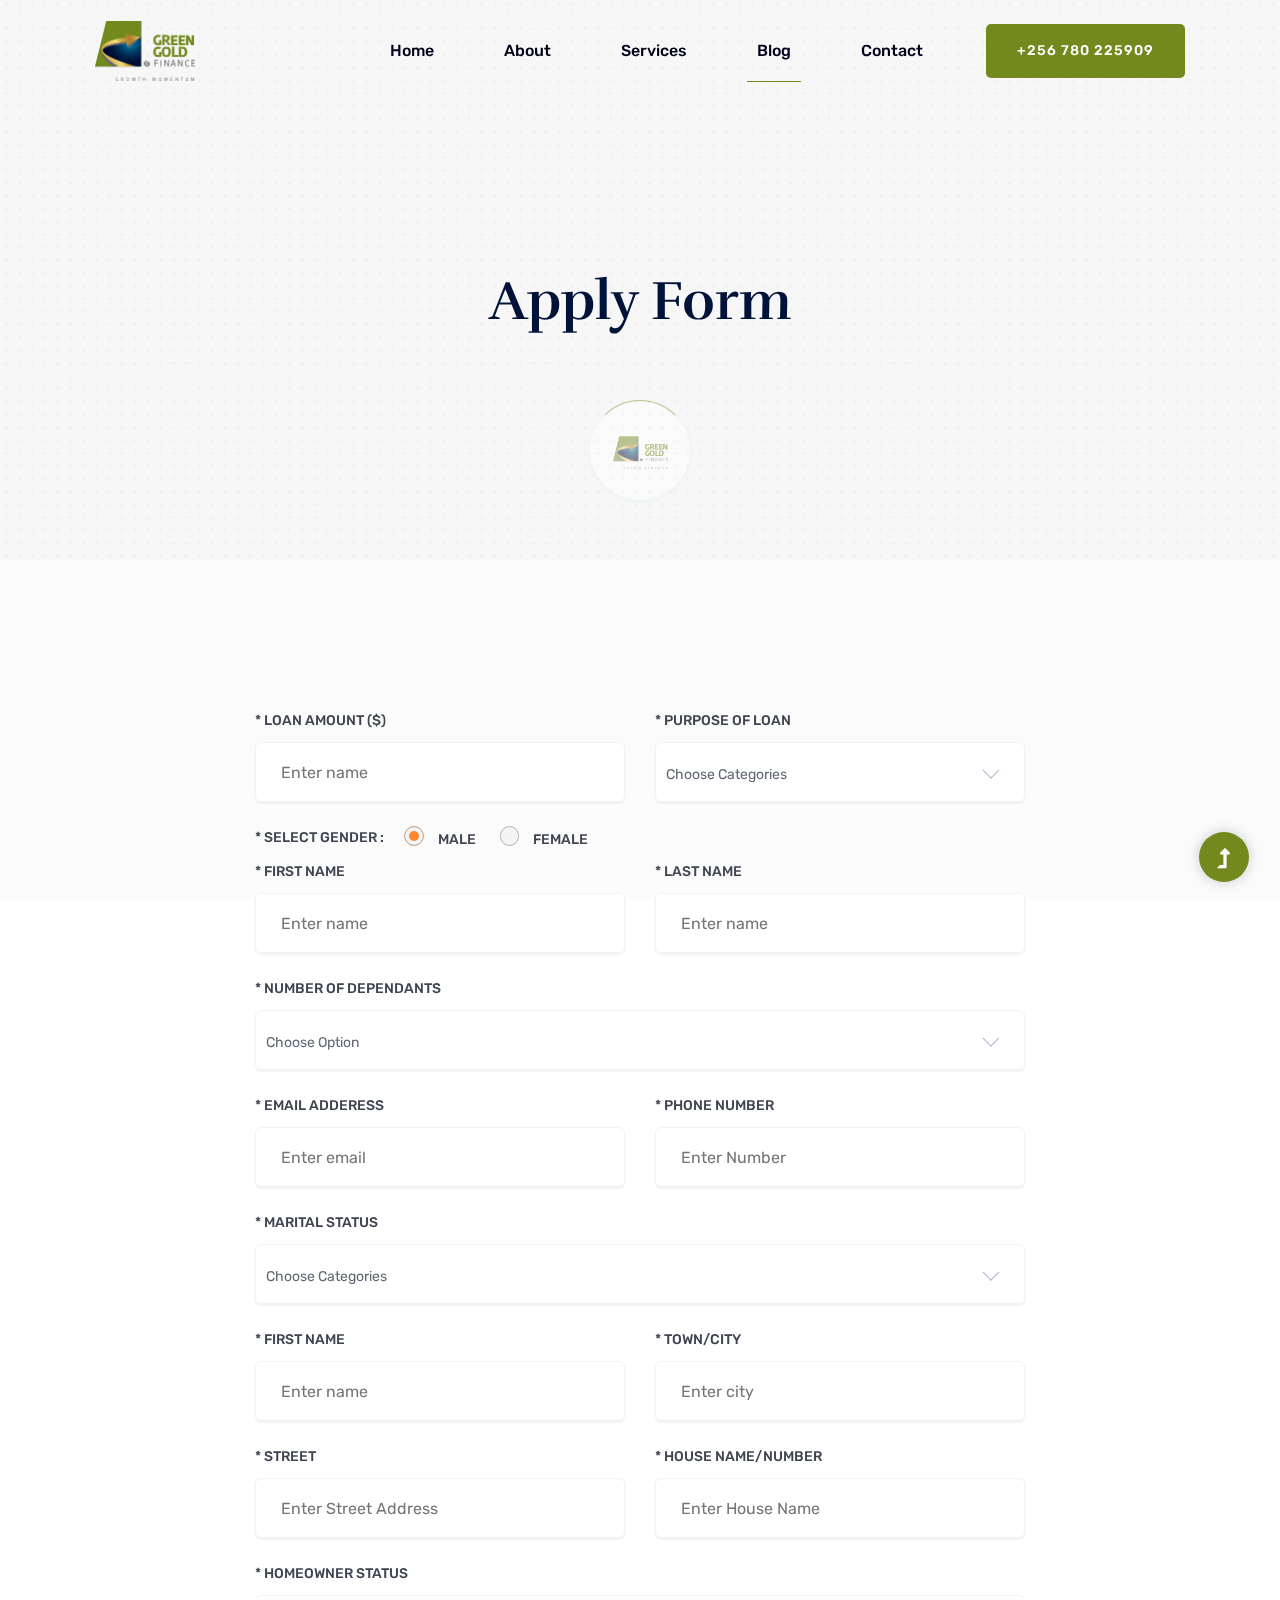
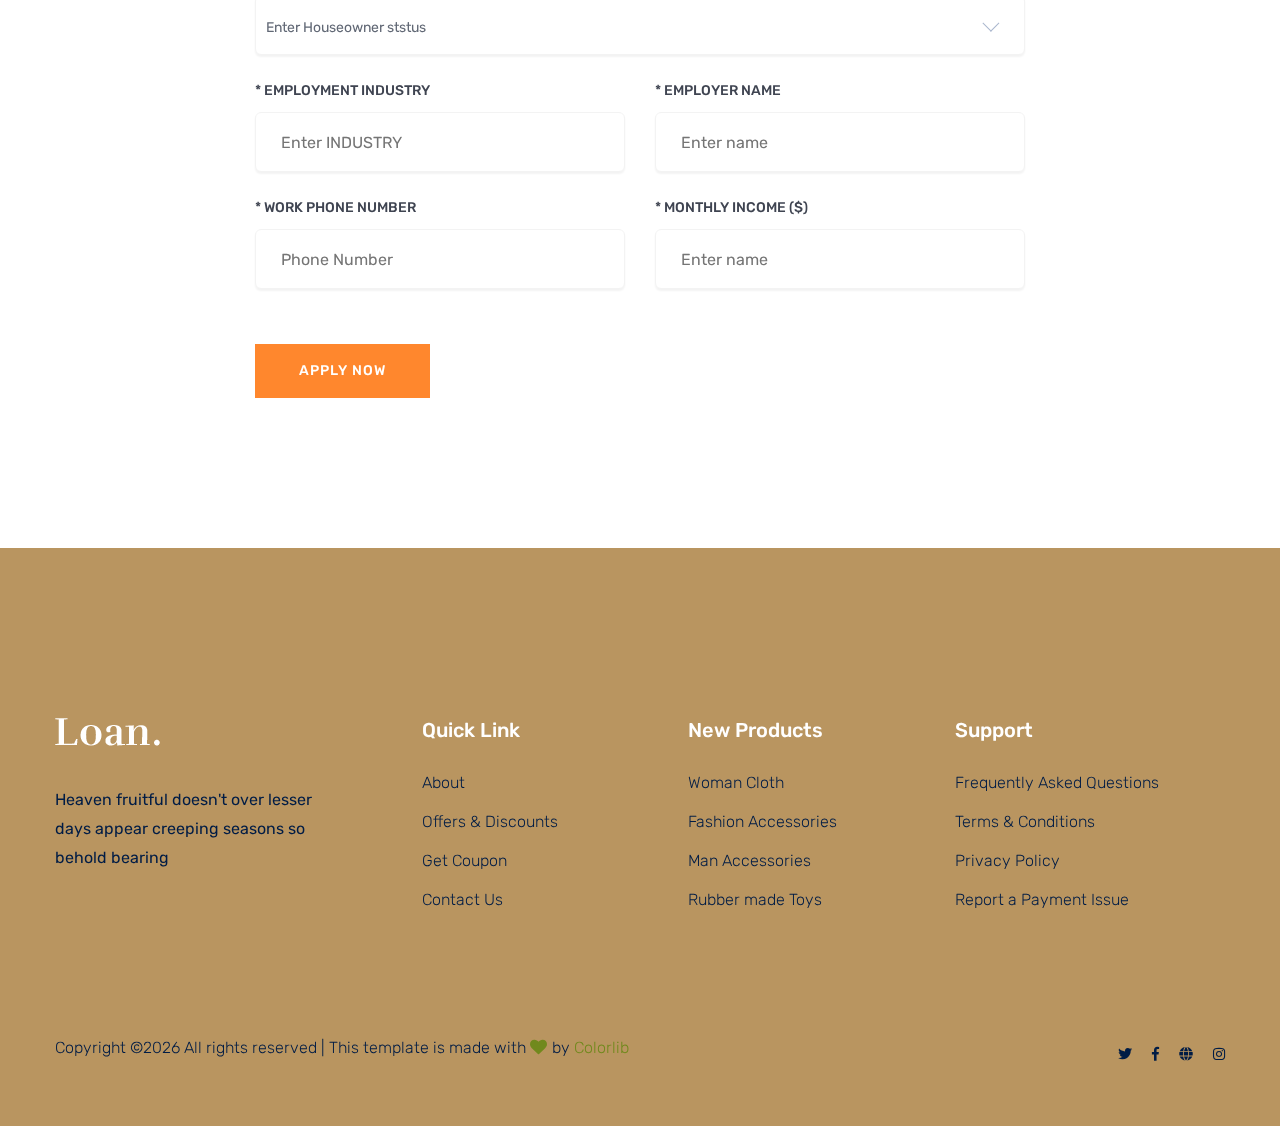
<file: apply.html>
<!doctype html>
<html class="no-js" lang="zxx">
    <head>
        <meta charset="utf-8">
        <meta http-equiv="x-ua-compatible" content="ie=edge">
        <title>Green Gold Finance </title>
        <meta name="description" content="">
        <meta name="viewport" content="width=device-width, initial-scale=1">
        <link rel="manifest" href="site.webmanifest">
		<link rel="shortcut icon" href="assets/img/logo/icon.ico" type="image/x-icon">

		<!-- CSS here -->
            <link rel="stylesheet" href="assets/css/bootstrap.min.css">
            <link rel="stylesheet" href="assets/css/owl.carousel.min.css">
            <link rel="stylesheet" href="assets/css/slicknav.css">
            <link rel="stylesheet" href="assets/css/flaticon.css">
            <link rel="stylesheet" href="assets/css/animate.min.css">
            <link rel="stylesheet" href="assets/css/magnific-popup.css">
            <link rel="stylesheet" href="assets/css/fontawesome-all.min.css">
            <link rel="stylesheet" href="assets/css/themify-icons.css">
            <link rel="stylesheet" href="assets/css/slick.css">
            <link rel="stylesheet" href="assets/css/nice-select.css">
            <link rel="stylesheet" href="assets/css/style.css">
   </head>

   <body>
    <!-- Preloader Start -->
    <div id="preloader-active">
        <div class="preloader d-flex align-items-center justify-content-center">
            <div class="preloader-inner position-relative">
                <div class="preloader-circle"></div>
                <div class="preloader-img pere-text">
                    <img width="100px" src="assets/img/logo/logo.png" alt="">
                </div>
            </div>
        </div>
    </div>
    <!-- Preloader Start -->
    <header>
        <!-- Header Start -->
        <div class="header-area header-transparent">
                <div class="main-header  header-sticky">
                    <div class="container-fluid">
                        <div class="row align-items-center">
                            <!-- Logo -->
                            <div class="col-xl-2 col-lg-2 col-md-1">
                                <div class="logo">
                                    <a href="index.html"><img width="100px" src="assets/img/logo/logo.png" alt=""></a>
                                </div>
                            </div>
                            <div class="col-xl-10 col-lg-10 col-md-10">
                            <div class="menu-main d-flex align-items-center justify-content-end">
                                <!-- Main-menu -->
                                <div class="main-menu f-right d-none d-lg-block">
                                    <nav> 
                                        <ul id="navigation">  
                                            <li><a href="index.html">Home</a></li>
                                            <li><a href="about.html">About</a></li>
                                            <li><a href="services.html">Services</a></li>
                                            <li class="active"><a href="blog.html">Blog</a>
                                                <ul class="submenu">
                                                    <li><a href="blog.html">Blog</a></li>
                                                    <li><a href="blog_details.html">Blog Details</a></li>
                                                    <li><a href="elements.html">Element</a></li>
                                                    <li><a href="tel:+256780225909">Apply Now</a></li>
                                                </ul>
                                            </li>
                                            <li><a href="contact.html">Contact</a></li>
                                        </ul>
                                    </nav>
                                </div>
                                <div class="header-right-btn f-right d-none d-lg-block">
                                    <a href="tel:+256780225909" class="btn header-btn">+256 780 225909</a>
                                </div>
                            </div>
                            </div>   
                            <!-- Mobile Menu -->
                            <div class="col-12">
                                <div class="mobile_menu d-block d-lg-none"></div>
                            </div>
                        </div>
                    </div>
                </div>
        </div>
        <!-- Header End -->
    </header>
    <main>

        <!-- Hero Start-->
        <div class="hero-area2  slider-height2 hero-overly2 d-flex align-items-center ">
            <div class="container">
                <div class="row">
                    <div class="col-xl-12">
                        <div class="hero-cap text-center pt-50">
                            <h2>Apply Form</h2>
                        </div>
                    </div>
                </div>
            </div>
        </div>
        <!--Hero End -->
        <!-- Apply Area Start -->
        <div class="apply-area pt-150 pb-150">
            <div class="container">
                <div class="row justify-content-center">
                    <div class="col-lg-8">
                        <div class="apply-wrapper">
                            <!-- Form -->
                            <form action="#">
                                <div class="row">
                                    <div class="col-lg-6">
                                       <div class="single-form">
                                            <label>* LOAN AMOUNT ($) </label>
                                            <input type="text" name="" placeholder="Enter name">
                                       </div>
                                    </div>
                                   <!-- Nice Select -->
                                    <div class="col-lg-6">
                                       <div class="single-form">
                                            <label>* PURPOSE OF LOAN </label>
                                            <div class="select-option mb-10">
                                                <select name="select" id="select1">
                                                    <option value="">Choose Categories</option>
                                                    <option value="">Category 1</option>
                                                    <option value="">Category 2</option>
                                                    <option value="">Category 3</option>
                                                </select>
                                            </div>
                                       </div>
                                    </div>
                                    <!-- Radio -->
                                    <div class="col-lg-12">
                                       <div class="single-form  d-flex">
                                            <label>* Select Gender :</label>
                                            <!--Radio Select -->
                                           <div class="select-radio6">
                                                <div class="radio">
                                                    <input id="radio" name="radio" type="radio" checked="">
                                                    <label for="radio-6" class="radio-label">Male</label>
                                                </div>
                                                <div class="radio">
                                                    <input id="radio" name="radio" type="radio">
                                                    <label for="radio-7" class="radio-label">Female</label>
                                                </div>
                                            </div>
                                       </div>
                                    </div>
                                    <!-- First Name -->
                                    <div class="col-lg-6">
                                        <div class="single-form">
                                             <label>* FIRST NAME</label>
                                             <input type="text" name="" placeholder="Enter name">
                                        </div>
                                     </div>
                                     <!-- Last Name -->
                                    <div class="col-lg-6">
                                        <div class="single-form">
                                             <label>* Last NAME</label>
                                             <input type="text" name="" placeholder="Enter name">
                                        </div>
                                     </div>
                                     <!-- Nice Select -->
                                   <!-- Nice Select -->
                                    <div class="col-lg-12">
                                        <div class="single-form">
                                            <label>* NUMBER OF DEPENDANTS</label>
                                            <div class="select-option mb-10">
                                                <select name="select" id="select1">
                                                    <option value="">Choose Option</option>
                                                    <option value="">Category 1</option>
                                                    <option value="">Category 2</option>
                                                    <option value="">Category 3</option>
                                                </select>
                                            </div>
                                        </div>
                                    </div>
                                    <!-- First Name -->
                                    <div class="col-lg-6">
                                        <div class="single-form">
                                            <label>* Email Adderess</label>
                                            <input type="email" name="" placeholder="Enter email">
                                        </div>
                                    </div>
                                    <!-- Last Name -->
                                    <div class="col-lg-6">
                                        <div class="single-form">
                                            <label>* Phone Number</label>
                                            <input type="text" name="" placeholder="Enter Number">
                                        </div>
                                    </div>
                                    <!-- Nice Select -->
                                    <div class="col-lg-12">
                                        <div class="single-form">
                                            <label>* MARITAL STATUS</label>
                                            <div class="select-option mb-10">
                                                <select name="select" id="select1">
                                                    <option value="">Choose Categories</option>
                                                    <option value="">Category 1</option>
                                                    <option value="">Category 2</option>
                                                    <option value="">Category 3</option>
                                                </select>
                                            </div>
                                        </div>
                                    </div>
                                    <!-- First Name -->
                                    <div class="col-lg-6">
                                        <div class="single-form">
                                            <label>* FIRST NAME</label>
                                            <input type="text" name="" placeholder="Enter name">
                                        </div>
                                    </div>
                                    <!-- TOWN/CITY-->
                                    <div class="col-lg-6">
                                        <div class="single-form">
                                            <label>* TOWN/CITY</label>
                                            <input type="text" name="" placeholder="Enter city">
                                        </div>
                                    </div>
                                    <!-- Street Address -->
                                    <div class="col-lg-6">
                                        <div class="single-form">
                                            <label>* STREET</label>
                                            <input type="text" name="" placeholder="Enter Street Address">
                                        </div>
                                    </div>
                                    <!-- HOUSE NAME/NUMBER -->
                                    <div class="col-lg-6">
                                        <div class="single-form">
                                            <label>* HOUSE NAME/NUMBER</label>
                                            <input type="text" name="" placeholder="Enter House Name">
                                        </div>
                                    </div>
                                    <!-- Nice Select -->
                                    <div class="col-lg-12">
                                        <div class="single-form">
                                            <label>* HOMEOWNER STATUS </label>
                                            <div class="select-option mb-10">
                                                <select name="select" id="select1">
                                                    <option value="">Enter Houseowner ststus</option>
                                                    <option value="">Category 1</option>
                                                    <option value="">Category 2</option>
                                                    <option value="">Category 3</option>
                                                </select>
                                            </div>
                                        </div>
                                    </div>
                                    <!--  EMPLOYMENT INDUSTRY -->
                                    <div class="col-lg-6">
                                        <div class="single-form">
                                            <label>* EMPLOYMENT INDUSTRY</label>
                                            <input type="text" name="" placeholder="Enter INDUSTRY">
                                        </div>
                                    </div>
                                    <!-- Last Name -->
                                    <div class="col-lg-6">
                                        <div class="single-form">
                                            <label>* EMPLOYER NAME</label>
                                            <input type="text" name="" placeholder="Enter name">
                                        </div>
                                    </div>
                                    <!--PHONE NUMBER -->
                                    <div class="col-lg-6">
                                        <div class="single-form">
                                            <label>* WORK PHONE NUMBER</label>
                                            <input type="text" name="" placeholder="Phone Number">
                                        </div>
                                    </div>
                                    <!--  MONTHLY INCOME -->
                                    <div class="col-lg-6">
                                        <div class="single-form">
                                            <label>* MONTHLY INCOME ($)</label>
                                            <input type="text" name="" placeholder="Enter name">
                                        </div>
                                    </div>
                                </div>
                            </form>
                            <!-- End From -->
                            <!-- Form btn -->
                            <a href="#" class="btn apply-btn mt-30">APPLY NOW </a>
                        </div>
                    </div>
                </div>
            </div>
        </div>
        <!-- Apply Area End -->

    </main>
    <footer>
        <!-- Footer Start-->
        <div class="footer-area">
            <div class="container">
               <div class="footer-top footer-padding">
                    <div class="row justify-content-between">
                        <div class="col-xl-3 col-lg-4 col-md-4 col-sm-6">
                            <div class="single-footer-caption mb-50">
                                <div class="single-footer-caption mb-30">
                                    <!-- logo -->
                                    <div class="footer-logo">
                                        <a href="index.html"><img src="assets/img/logo/logo2_footer.png" alt=""></a>
                                    </div>
                                    <div class="footer-pera">
                                        <p>Heaven fruitful doesn't over lesser days appear creeping seasons so behold bearing</p>
                                   </div>
                                </div>
                            </div>
                        </div>
                        <div class="col-xl-2 col-lg-2 col-md-4 col-sm-6">
                            <div class="single-footer-caption mb-50">
                                <div class="footer-tittle">
                                    <h4>Quick Link</h4>
                                    <ul>
                                        <li><a href="#">About</a></li>
                                        <li><a href="#">Offers & Discounts</a></li>
                                        <li><a href="#">Get Coupon</a></li>
                                        <li><a href="#"> Contact Us</a></li>
                                    </ul>
                                </div>
                            </div>
                        </div>
                        <div class="col-xl-2 col-lg-3 col-md-4 col-sm-6">
                            <div class="single-footer-caption mb-50">
                                <div class="footer-tittle">
                                    <h4>New Products</h4>
                                    <ul>
                                        <li><a href="#">Woman Cloth</a></li>
                                        <li><a href="#">Fashion Accessories</a></li>
                                        <li><a href="#">Man Accessories</a></li>
                                        <li><a href="#">Rubber made Toys</a></li>     
                                    </ul>
                                </div>
                            </div>
                        </div>
                        <div class="col-xl-3 col-lg-3 col-md-4 col-sm-6">
                            <div class="single-footer-caption mb-50">
                                <div class="footer-tittle">
                                    <h4>Support</h4>
                                    <ul>
                                        <li><a href="#">Frequently Asked Questions</a></li>
                                        <li><a href="#">Terms & Conditions</a></li>
                                        <li><a href="#"> Privacy Policy</a></li>
                                        <li><a href="#">Report a Payment Issue</a></li>     
                                    </ul>
                                </div>
                            </div>
                        </div>
                    </div>
               </div>
                <div class="footer-bottom">
                    <div class="row d-flex justify-content-between align-items-center">
                        <div class="col-xl-9 col-lg-8">
                            <div class="footer-copy-right">
                                <p><!-- Link back to Colorlib can't be removed. Template is licensed under CC BY 3.0. -->
  Copyright &copy;<script>document.write(new Date().getFullYear());</script> All rights reserved | This template is made with <i class="fa fa-heart" aria-hidden="true"></i> by <a href="https://colorlib.com" target="_blank">Colorlib</a>
  <!-- Link back to Colorlib can't be removed. Template is licensed under CC BY 3.0. --></p>
                            </div>
                        </div>
                        <div class="col-xl-3 col-lg-4">
                            <!-- Footer Social -->
                            <div class="footer-social f-right">
                                <a href="#"><i class="fab fa-twitter"></i></a>
                                <a href="#"><i class="fab fa-facebook-f"></i></a>
                                <a href="#"><i class="fas fa-globe"></i></a>
                                <a href="#"><i class="fab fa-instagram"></i></a>
                            </div>
                        </div>
                    </div>
               </div>
            </div>
        </div>
        <!-- Footer End-->
    </footer>
    <!-- Scroll Up -->
    <div id="back-top" >
        <a title="Go to Top" href="#"> <i class="fas fa-level-up-alt"></i></a>
    </div>


    <!-- JS here -->
		<!-- All JS Custom Plugins Link Here here -->
        <script src="./assets/js/vendor/modernizr-3.5.0.min.js"></script>
		<!-- Jquery, Popper, Bootstrap -->
		<script src="./assets/js/vendor/jquery-1.12.4.min.js"></script>
        <script src="./assets/js/popper.min.js"></script>
        <script src="./assets/js/bootstrap.min.js"></script>
	    <!-- Jquery Mobile Menu -->
        <script src="./assets/js/jquery.slicknav.min.js"></script>

		<!-- Jquery Slick , Owl-Carousel Plugins -->
        <script src="./assets/js/owl.carousel.min.js"></script>
        <script src="./assets/js/slick.min.js"></script>
		<!-- One Page, Animated-HeadLin -->
        <script src="./assets/js/wow.min.js"></script>
		<script src="./assets/js/animated.headline.js"></script>
        <script src="./assets/js/jquery.magnific-popup.js"></script>

		<!-- Nice-select, sticky -->
        <script src="./assets/js/jquery.nice-select.min.js"></script>
		<script src="./assets/js/jquery.sticky.js"></script>
        
        <!-- contact js -->
        <script src="./assets/js/contact.js"></script>
        <script src="./assets/js/jquery.form.js"></script>
        <script src="./assets/js/jquery.validate.min.js"></script>
        <script src="./assets/js/mail-script.js"></script>
        <script src="./assets/js/jquery.ajaxchimp.min.js"></script>
        
		<!-- Jquery Plugins, main Jquery -->	
        <script src="./assets/js/plugins.js"></script>
        <script src="./assets/js/main.js"></script>
        
    </body>
</html>
</file>
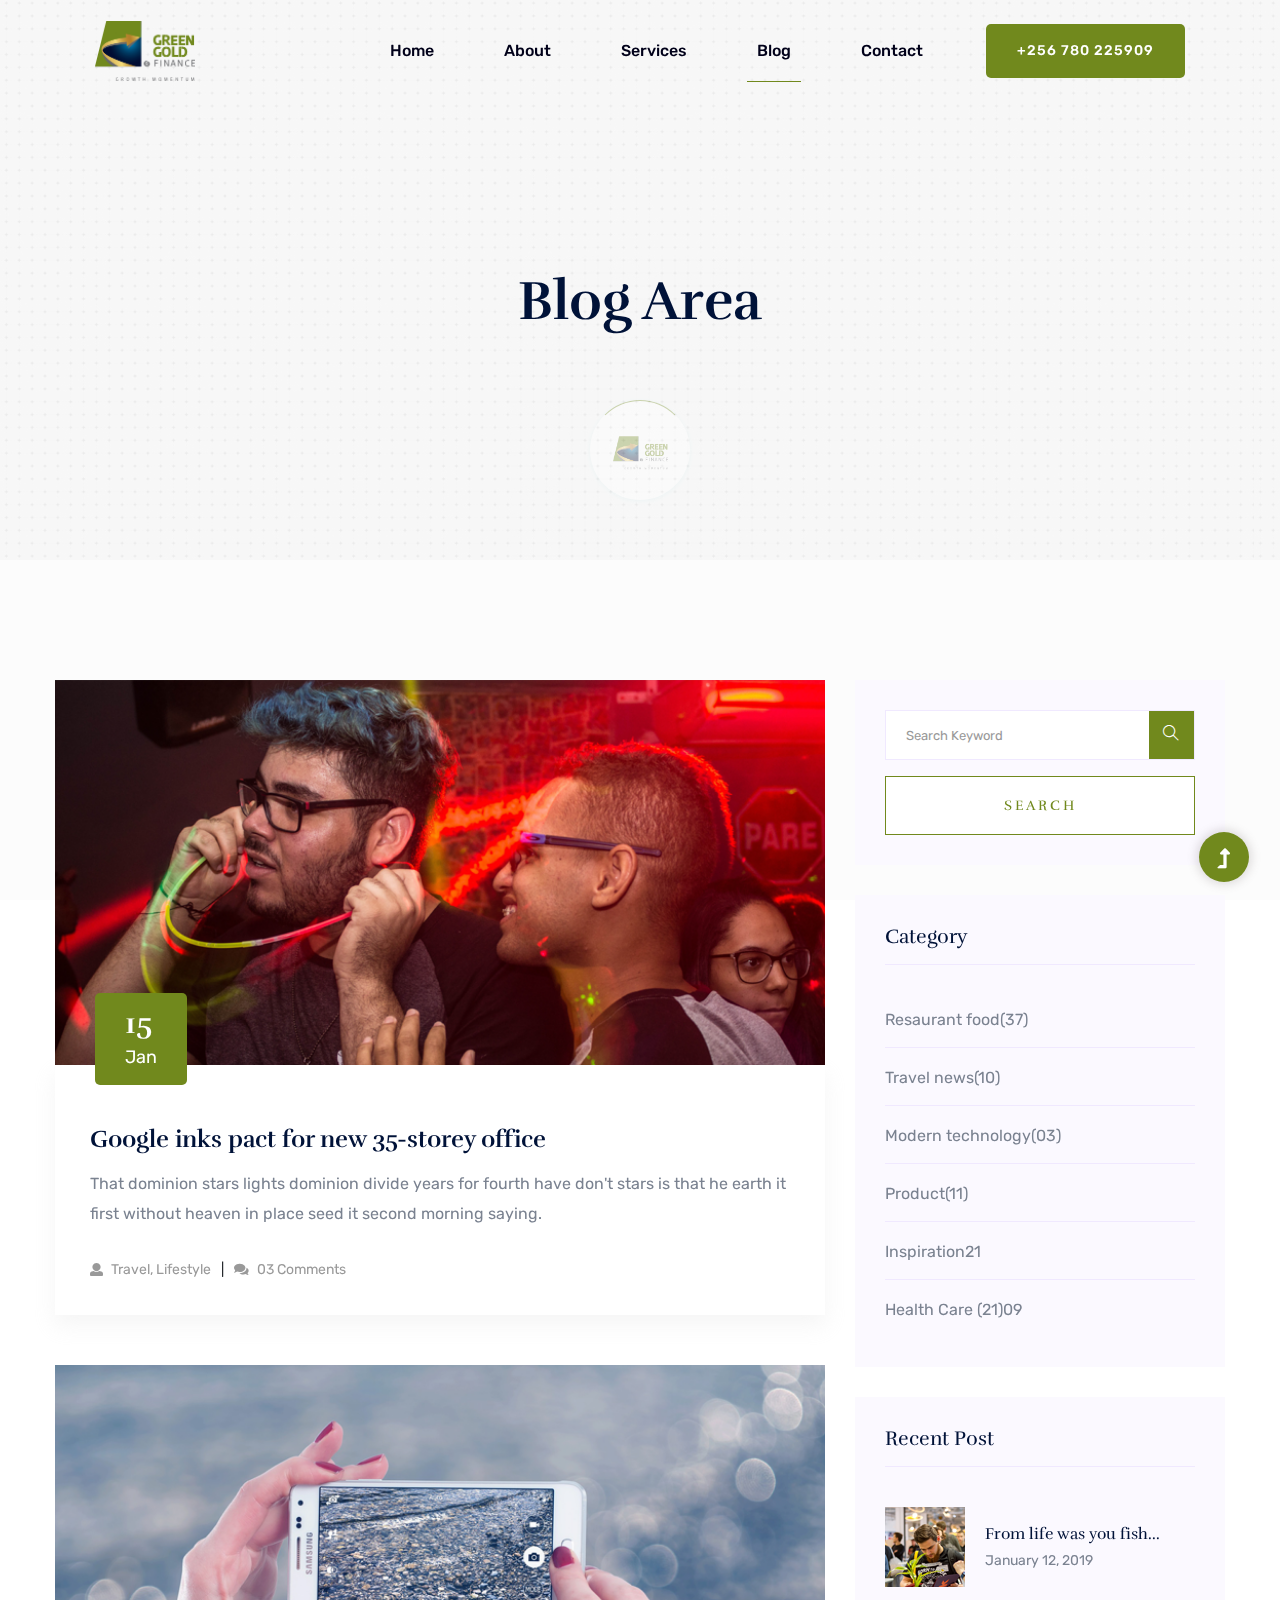
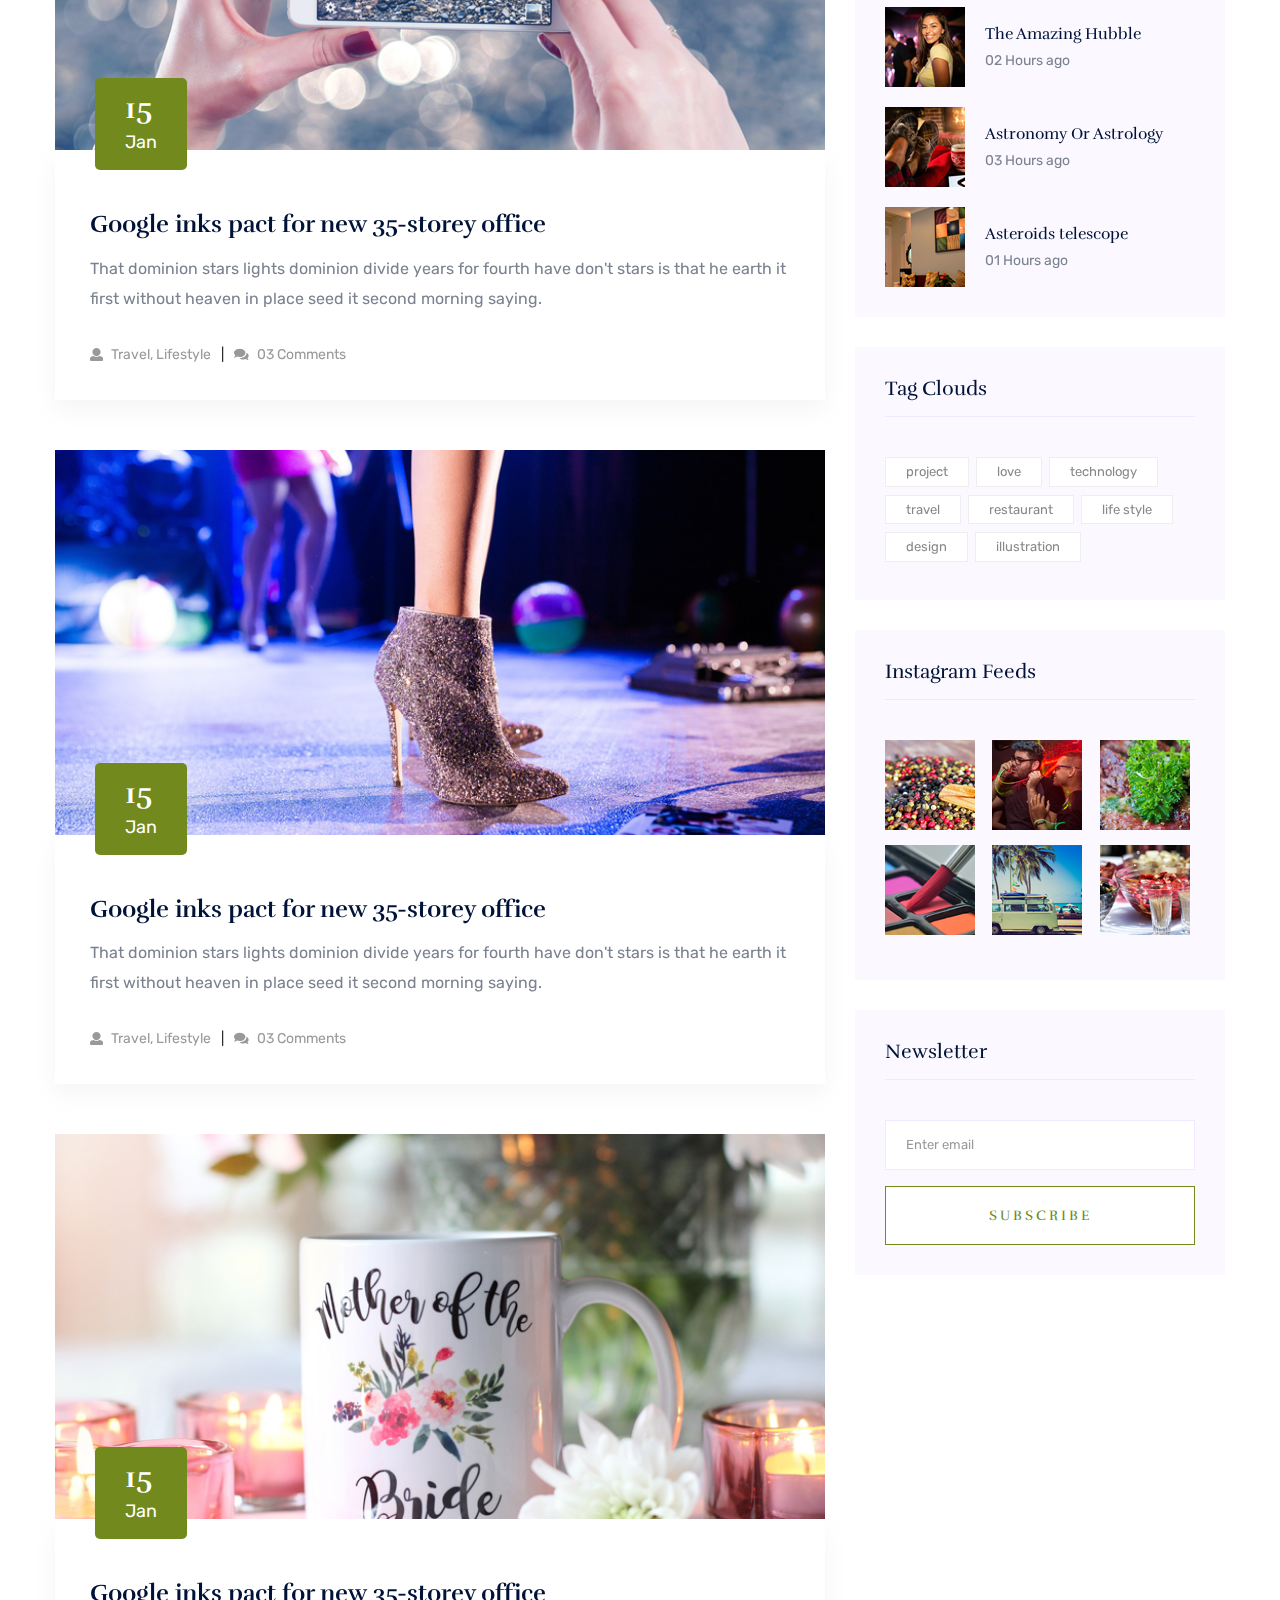
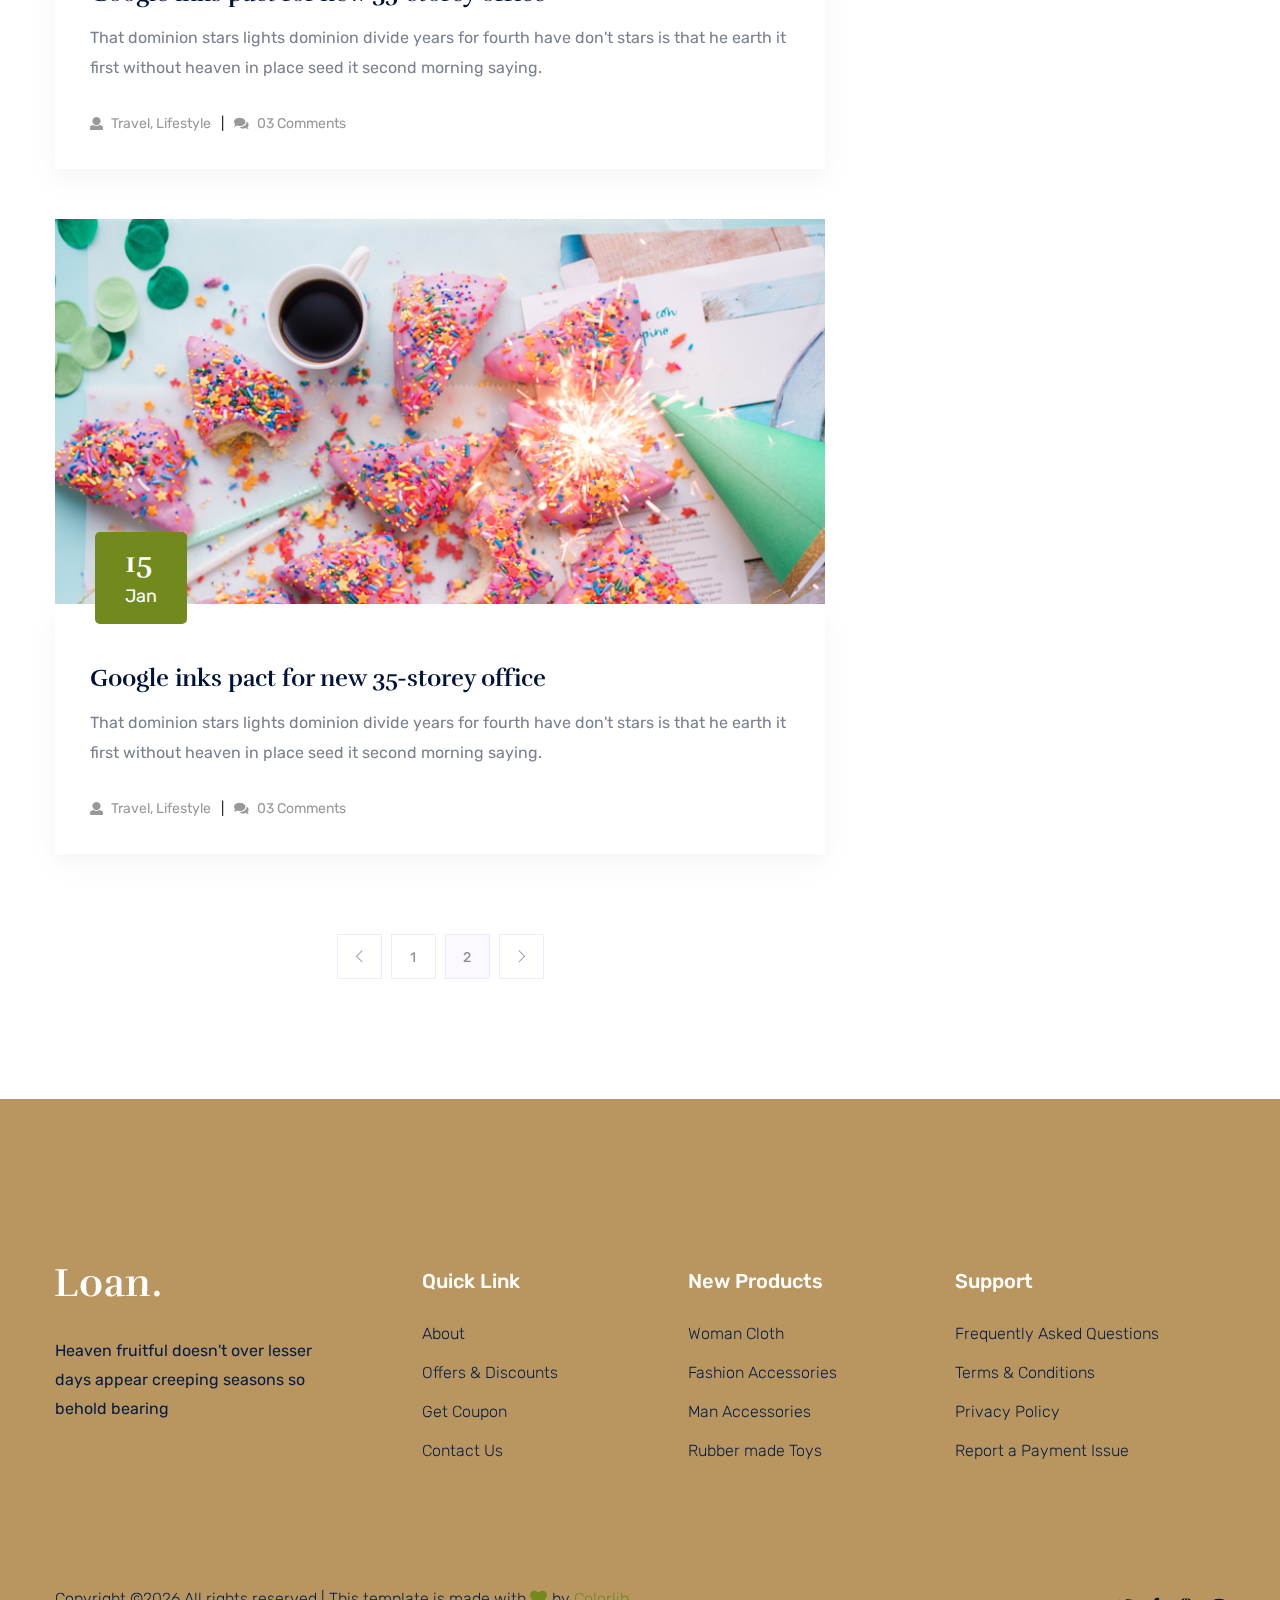
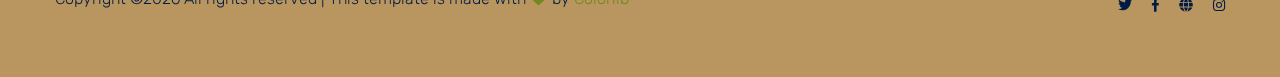
<file: blog.html>
<!doctype html>
<html class="no-js" lang="zxx">

<head>
    <meta charset="utf-8">
    <meta http-equiv="x-ua-compatible" content="ie=edge">
    <title>Green Gold Finance </title>
    <meta name="description" content="">
    <meta name="viewport" content="width=device-width, initial-scale=1">
    <link rel="shortcut icon" href="assets/img/logo/icon.ico" type="image/x-icon">

    <!-- CSS here -->
        <link rel="stylesheet" href="assets/css/bootstrap.min.css">
        <link rel="stylesheet" href="assets/css/owl.carousel.min.css">
        <link rel="stylesheet" href="assets/css/slicknav.css">
        <link rel="stylesheet" href="assets/css/animate.min.css">
        <link rel="stylesheet" href="assets/css/magnific-popup.css">
        <link rel="stylesheet" href="assets/css/fontawesome-all.min.css">
        <link rel="stylesheet" href="assets/css/themify-icons.css">
        <link rel="stylesheet" href="assets/css/themify-icons.css">
        <link rel="stylesheet" href="assets/css/slick.css">
        <link rel="stylesheet" href="assets/css/nice-select.css">
        <link rel="stylesheet" href="assets/css/style.css">
        <link rel="stylesheet" href="assets/css/responsive.css">
</head>

<body>
    <!-- Preloader Start -->
    <div id="preloader-active">
        <div class="preloader d-flex align-items-center justify-content-center">
            <div class="preloader-inner position-relative">
                <div class="preloader-circle"></div>
                <div class="preloader-img pere-text">
                    <img width="100px" src="assets/img/logo/logo.png" alt="">
                </div>
            </div>
        </div>
    </div>
    <!-- Preloader Start -->
    <header>
        <!-- Header Start -->
        <div class="header-area header-transparent">
                <div class="main-header  header-sticky">
                    <div class="container-fluid">
                        <div class="row align-items-center">
                            <!-- Logo -->
                            <div class="col-xl-2 col-lg-2 col-md-1">
                                <div class="logo">
                                    <a href="index.html"><img width="100px" src="assets/img/logo/logo.png" alt=""></a>
                                </div>
                            </div>
                            <div class="col-xl-10 col-lg-10 col-md-10">
                            <div class="menu-main d-flex align-items-center justify-content-end">
                                <!-- Main-menu -->
                                <div class="main-menu f-right d-none d-lg-block">
                                    <nav> 
                                        <ul id="navigation">  
                                            <li><a href="index.html">Home</a></li>
                                            <li><a href="about.html">About</a></li>
                                            <li><a href="services.html">Services</a></li>
                                            <li class="active"><a href="blog.html">Blog</a>
                                                <ul class="submenu">
                                                    <li><a href="blog.html">Blog</a></li>
                                                    <li><a href="blog_details.html">Blog Details</a></li>
                                                    <li><a href="elements.html">Element</a></li>
                                                    <li><a href="tel:+256780225909">Apply Now</a></li>
                                                </ul>
                                            </li>
                                            <li><a href="contact.html">Contact</a></li>
                                        </ul>
                                    </nav>
                                </div>
                                <div class="header-right-btn f-right d-none d-lg-block">
                                    <a href="tel:+256780225909" class="btn header-btn">+256 780 225909</a>
                                </div>
                            </div>
                            </div>   
                            <!-- Mobile Menu -->
                            <div class="col-12">
                                <div class="mobile_menu d-block d-lg-none"></div>
                            </div>
                        </div>
                    </div>
                </div>
        </div>
        <!-- Header End -->
    </header>
    <main>

        <!-- Hero Start-->
        <div class="hero-area2  slider-height2 hero-overly2 d-flex align-items-center">
            <div class="container">
                <div class="row">
                    <div class="col-xl-12">
                        <div class="hero-cap text-center pt-50">
                            <h2>Blog Area</h2>
                        </div>
                    </div>
                </div>
            </div>
        </div>
        <!--Hero End -->
        <!--================Blog Area =================-->
        <section class="blog_area section-padding">
            <div class="container">
                <div class="row">
                    <div class="col-lg-8 mb-5 mb-lg-0">
                        <div class="blog_left_sidebar">
                            <article class="blog_item">
                                <div class="blog_item_img">
                                    <img class="card-img rounded-0" src="assets/img/blog/single_blog_1.png" alt="">
                                    <a href="#" class="blog_item_date">
                                        <h3>15</h3>
                                        <p>Jan</p>
                                    </a>
                                </div>

                                <div class="blog_details">
                                    <a class="d-inline-block" href="blog_details.html">
                                        <h2>Google inks pact for new 35-storey office</h2>
                                    </a>
                                    <p>That dominion stars lights dominion divide years for fourth have don't stars is that
                                        he earth it first without heaven in place seed it second morning saying.</p>
                                    <ul class="blog-info-link">
                                        <li><a href="#"><i class="fa fa-user"></i> Travel, Lifestyle</a></li>
                                        <li><a href="#"><i class="fa fa-comments"></i> 03 Comments</a></li>
                                    </ul>
                                </div>
                            </article>

                            <article class="blog_item">
                                <div class="blog_item_img">
                                    <img class="card-img rounded-0" src="assets/img/blog/single_blog_2.png" alt="">
                                    <a href="#" class="blog_item_date">
                                        <h3>15</h3>
                                        <p>Jan</p>
                                    </a>
                                </div>

                                <div class="blog_details">
                                    <a class="d-inline-block" href="blog_details.html">
                                        <h2>Google inks pact for new 35-storey office</h2>
                                    </a>
                                    <p>That dominion stars lights dominion divide years for fourth have don't stars is that
                                        he earth it first without heaven in place seed it second morning saying.</p>
                                    <ul class="blog-info-link">
                                        <li><a href="#"><i class="fa fa-user"></i> Travel, Lifestyle</a></li>
                                        <li><a href="#"><i class="fa fa-comments"></i> 03 Comments</a></li>
                                    </ul>
                                </div>
                            </article>

                            <article class="blog_item">
                                <div class="blog_item_img">
                                    <img class="card-img rounded-0" src="assets/img/blog/single_blog_3.png" alt="">
                                    <a href="#" class="blog_item_date">
                                        <h3>15</h3>
                                        <p>Jan</p>
                                    </a>
                                </div>

                                <div class="blog_details">
                                    <a class="d-inline-block" href="blog_details.html">
                                        <h2>Google inks pact for new 35-storey office</h2>
                                    </a>
                                    <p>That dominion stars lights dominion divide years for fourth have don't stars is that
                                        he earth it first without heaven in place seed it second morning saying.</p>
                                    <ul class="blog-info-link">
                                        <li><a href="#"><i class="fa fa-user"></i> Travel, Lifestyle</a></li>
                                        <li><a href="#"><i class="fa fa-comments"></i> 03 Comments</a></li>
                                    </ul>
                                </div>
                            </article>

                            <article class="blog_item">
                                <div class="blog_item_img">
                                    <img class="card-img rounded-0" src="assets/img/blog/single_blog_4.png" alt="">
                                    <a href="#" class="blog_item_date">
                                        <h3>15</h3>
                                        <p>Jan</p>
                                    </a>
                                </div>

                                <div class="blog_details">
                                    <a class="d-inline-block" href="blog_details.html">
                                        <h2>Google inks pact for new 35-storey office</h2>
                                    </a>
                                    <p>That dominion stars lights dominion divide years for fourth have don't stars is that
                                        he earth it first without heaven in place seed it second morning saying.</p>
                                    <ul class="blog-info-link">
                                        <li><a href="#"><i class="fa fa-user"></i> Travel, Lifestyle</a></li>
                                        <li><a href="#"><i class="fa fa-comments"></i> 03 Comments</a></li>
                                    </ul>
                                </div>
                            </article>

                            <article class="blog_item">
                                <div class="blog_item_img">
                                    <img class="card-img rounded-0" src="assets/img/blog/single_blog_5.png" alt="">
                                    <a href="#" class="blog_item_date">
                                        <h3>15</h3>
                                        <p>Jan</p>
                                    </a>
                                </div>

                                <div class="blog_details">
                                    <a class="d-inline-block" href="blog_details.html">
                                        <h2>Google inks pact for new 35-storey office</h2>
                                    </a>
                                    <p>That dominion stars lights dominion divide years for fourth have don't stars is that
                                        he earth it first without heaven in place seed it second morning saying.</p>
                                    <ul class="blog-info-link">
                                        <li><a href="#"><i class="fa fa-user"></i> Travel, Lifestyle</a></li>
                                        <li><a href="#"><i class="fa fa-comments"></i> 03 Comments</a></li>
                                    </ul>
                                </div>
                            </article>

                            <nav class="blog-pagination justify-content-center d-flex">
                                <ul class="pagination">
                                    <li class="page-item">
                                        <a href="#" class="page-link" aria-label="Previous">
                                            <i class="ti-angle-left"></i>
                                        </a>
                                    </li>
                                    <li class="page-item">
                                        <a href="#" class="page-link">1</a>
                                    </li>
                                    <li class="page-item active">
                                        <a href="#" class="page-link">2</a>
                                    </li>
                                    <li class="page-item">
                                        <a href="#" class="page-link" aria-label="Next">
                                            <i class="ti-angle-right"></i>
                                        </a>
                                    </li>
                                </ul>
                            </nav>
                        </div>
                    </div>
                    <div class="col-lg-4">
                        <div class="blog_right_sidebar">
                            <aside class="single_sidebar_widget search_widget">
                                <form action="#">
                                    <div class="form-group">
                                        <div class="input-group mb-3">
                                            <input type="text" class="form-control" placeholder='Search Keyword'
                                                onfocus="this.placeholder = ''"
                                                onblur="this.placeholder = 'Search Keyword'">
                                            <div class="input-group-append">
                                                <button class="btns" type="button"><i class="ti-search"></i></button>
                                            </div>
                                        </div>
                                    </div>
                                    <button class="button rounded-0 primary-bg text-white w-100 btn_1 boxed-btn"
                                        type="submit">Search</button>
                                </form>
                            </aside>

                            <aside class="single_sidebar_widget post_category_widget">
                                <h4 class="widget_title">Category</h4>
                                <ul class="list cat-list">
                                    <li>
                                        <a href="#" class="d-flex">
                                            <p>Resaurant food</p>
                                            <p>(37)</p>
                                        </a>
                                    </li>
                                    <li>
                                        <a href="#" class="d-flex">
                                            <p>Travel news</p>
                                            <p>(10)</p>
                                        </a>
                                    </li>
                                    <li>
                                        <a href="#" class="d-flex">
                                            <p>Modern technology</p>
                                            <p>(03)</p>
                                        </a>
                                    </li>
                                    <li>
                                        <a href="#" class="d-flex">
                                            <p>Product</p>
                                            <p>(11)</p>
                                        </a>
                                    </li>
                                    <li>
                                        <a href="#" class="d-flex">
                                            <p>Inspiration</p>
                                            <p>21</p>
                                        </a>
                                    </li>
                                    <li>
                                        <a href="#" class="d-flex">
                                            <p>Health Care (21)</p>
                                            <p>09</p>
                                        </a>
                                    </li>
                                </ul>
                            </aside>

                            <aside class="single_sidebar_widget popular_post_widget">
                                <h3 class="widget_title">Recent Post</h3>
                                <div class="media post_item">
                                    <img src="assets/img/post/post_1.png" alt="post">
                                    <div class="media-body">
                                        <a href="blog_details.html">
                                            <h3>From life was you fish...</h3>
                                        </a>
                                        <p>January 12, 2019</p>
                                    </div>
                                </div>
                                <div class="media post_item">
                                    <img src="assets/img/post/post_2.png" alt="post">
                                    <div class="media-body">
                                        <a href="blog_details.html">
                                            <h3>The Amazing Hubble</h3>
                                        </a>
                                        <p>02 Hours ago</p>
                                    </div>
                                </div>
                                <div class="media post_item">
                                    <img src="assets/img/post/post_3.png" alt="post">
                                    <div class="media-body">
                                        <a href="blog_details.html">
                                            <h3>Astronomy Or Astrology</h3>
                                        </a>
                                        <p>03 Hours ago</p>
                                    </div>
                                </div>
                                <div class="media post_item">
                                    <img src="assets/img/post/post_4.png" alt="post">
                                    <div class="media-body">
                                        <a href="blog_details.html">
                                            <h3>Asteroids telescope</h3>
                                        </a>
                                        <p>01 Hours ago</p>
                                    </div>
                                </div>
                            </aside>
                            <aside class="single_sidebar_widget tag_cloud_widget">
                                <h4 class="widget_title">Tag Clouds</h4>
                                <ul class="list">
                                    <li>
                                        <a href="#">project</a>
                                    </li>
                                    <li>
                                        <a href="#">love</a>
                                    </li>
                                    <li>
                                        <a href="#">technology</a>
                                    </li>
                                    <li>
                                        <a href="#">travel</a>
                                    </li>
                                    <li>
                                        <a href="#">restaurant</a>
                                    </li>
                                    <li>
                                        <a href="#">life style</a>
                                    </li>
                                    <li>
                                        <a href="#">design</a>
                                    </li>
                                    <li>
                                        <a href="#">illustration</a>
                                    </li>
                                </ul>
                            </aside>

                            <aside class="single_sidebar_widget instagram_feeds">
                                <h4 class="widget_title">Instagram Feeds</h4>
                                <ul class="instagram_row flex-wrap">
                                    <li>
                                        <a href="#">
                                            <img class="img-fluid" src="assets/img/post/post_5.png" alt="">
                                        </a>
                                    </li>
                                    <li>
                                        <a href="#">
                                            <img class="img-fluid" src="assets/img/post/post_6.png" alt="">
                                        </a>
                                    </li>
                                    <li>
                                        <a href="#">
                                            <img class="img-fluid" src="assets/img/post/post_7.png" alt="">
                                        </a>
                                    </li>
                                    <li>
                                        <a href="#">
                                            <img class="img-fluid" src="assets/img/post/post_8.png" alt="">
                                        </a>
                                    </li>
                                    <li>
                                        <a href="#">
                                            <img class="img-fluid" src="assets/img/post/post_9.png" alt="">
                                        </a>
                                    </li>
                                    <li>
                                        <a href="#">
                                            <img class="img-fluid" src="assets/img/post/post_10.png" alt="">
                                        </a>
                                    </li>
                                </ul>
                            </aside>


                            <aside class="single_sidebar_widget newsletter_widget">
                                <h4 class="widget_title">Newsletter</h4>

                                <form action="#">
                                    <div class="form-group">
                                        <input type="email" class="form-control" onfocus="this.placeholder = ''"
                                            onblur="this.placeholder = 'Enter email'" placeholder='Enter email' required>
                                    </div>
                                    <button class="button rounded-0 primary-bg text-white w-100 btn_1 boxed-btn"
                                        type="submit">Subscribe</button>
                                </form>
                            </aside>
                        </div>
                    </div>
                </div>
            </div>
        </section>
        <!--================Blog Area =================-->

    </main>
    <footer>
        <!-- Footer Start-->
        <div class="footer-area">
            <div class="container">
               <div class="footer-top footer-padding">
                    <div class="row justify-content-between">
                        <div class="col-xl-3 col-lg-4 col-md-4 col-sm-6">
                            <div class="single-footer-caption mb-50">
                                <div class="single-footer-caption mb-30">
                                    <!-- logo -->
                                    <div class="footer-logo">
                                        <a href="index.html"><img src="assets/img/logo/logo2_footer.png" alt=""></a>
                                    </div>
                                    <div class="footer-pera">
                                        <p>Heaven fruitful doesn't over lesser days appear creeping seasons so behold bearing</p>
                                   </div>
                                </div>
                            </div>
                        </div>
                        <div class="col-xl-2 col-lg-2 col-md-4 col-sm-6">
                            <div class="single-footer-caption mb-50">
                                <div class="footer-tittle">
                                    <h4>Quick Link</h4>
                                    <ul>
                                        <li><a href="#">About</a></li>
                                        <li><a href="#">Offers & Discounts</a></li>
                                        <li><a href="#">Get Coupon</a></li>
                                        <li><a href="#"> Contact Us</a></li>
                                    </ul>
                                </div>
                            </div>
                        </div>
                        <div class="col-xl-2 col-lg-3 col-md-4 col-sm-6">
                            <div class="single-footer-caption mb-50">
                                <div class="footer-tittle">
                                    <h4>New Products</h4>
                                    <ul>
                                        <li><a href="#">Woman Cloth</a></li>
                                        <li><a href="#">Fashion Accessories</a></li>
                                        <li><a href="#">Man Accessories</a></li>
                                        <li><a href="#">Rubber made Toys</a></li>     
                                    </ul>
                                </div>
                            </div>
                        </div>
                        <div class="col-xl-3 col-lg-3 col-md-4 col-sm-6">
                            <div class="single-footer-caption mb-50">
                                <div class="footer-tittle">
                                    <h4>Support</h4>
                                    <ul>
                                        <li><a href="#">Frequently Asked Questions</a></li>
                                        <li><a href="#">Terms & Conditions</a></li>
                                        <li><a href="#"> Privacy Policy</a></li>
                                        <li><a href="#">Report a Payment Issue</a></li>     
                                    </ul>
                                </div>
                            </div>
                        </div>
                    </div>
               </div>
                <div class="footer-bottom">
                    <div class="row d-flex justify-content-between align-items-center">
                        <div class="col-xl-9 col-lg-8">
                            <div class="footer-copy-right">
                                <p><!-- Link back to Colorlib can't be removed. Template is licensed under CC BY 3.0. -->
  Copyright &copy;<script>document.write(new Date().getFullYear());</script> All rights reserved | This template is made with <i class="fa fa-heart" aria-hidden="true"></i> by <a href="https://colorlib.com" target="_blank">Colorlib</a>
  <!-- Link back to Colorlib can't be removed. Template is licensed under CC BY 3.0. --></p>
                            </div>
                        </div>
                        <div class="col-xl-3 col-lg-4">
                            <!-- Footer Social -->
                            <div class="footer-social f-right">
                                <a href="#"><i class="fab fa-twitter"></i></a>
                                <a href="#"><i class="fab fa-facebook-f"></i></a>
                                <a href="#"><i class="fas fa-globe"></i></a>
                                <a href="#"><i class="fab fa-instagram"></i></a>
                            </div>
                        </div>
                    </div>
               </div>
            </div>
        </div>
        <!-- Footer End-->
    </footer>
    <!-- Scroll Up -->
    <div id="back-top" >
        <a title="Go to Top" href="#"> <i class="fas fa-level-up-alt"></i></a>
    </div>

<!-- JS here -->
	
		<!-- All JS Custom Plugins Link Here here -->
        <script src="./assets/js/vendor/modernizr-3.5.0.min.js"></script>
		<!-- Jquery, Popper, Bootstrap -->
		<script src="./assets/js/vendor/jquery-1.12.4.min.js"></script>
        <script src="./assets/js/popper.min.js"></script>
        <script src="./assets/js/bootstrap.min.js"></script>
	    <!-- Jquery Mobile Menu -->
        <script src="./assets/js/jquery.slicknav.min.js"></script>

		<!-- Jquery Slick , Owl-Carousel Plugins -->
        <script src="./assets/js/owl.carousel.min.js"></script>
        <script src="./assets/js/slick.min.js"></script>
		<!-- One Page, Animated-HeadLin -->
        <script src="./assets/js/wow.min.js"></script>
		<script src="./assets/js/animated.headline.js"></script>
		
		<!-- Nice-select, sticky -->
        <script src="./assets/js/jquery.nice-select.min.js"></script>
		<script src="./assets/js/jquery.sticky.js"></script>
        <script src="./assets/js/jquery.magnific-popup.js"></script>

        <!-- contact js -->
        <script src="./assets/js/contact.js"></script>
        <script src="./assets/js/jquery.form.js"></script>
        <script src="./assets/js/jquery.validate.min.js"></script>
        <script src="./assets/js/mail-script.js"></script>
        <script src="./assets/js/jquery.ajaxchimp.min.js"></script>
        
		<!-- Jquery Plugins, main Jquery -->	
        <script src="./assets/js/plugins.js"></script>
        <script src="./assets/js/main.js"></script>
        
</body>
</html>
</file>
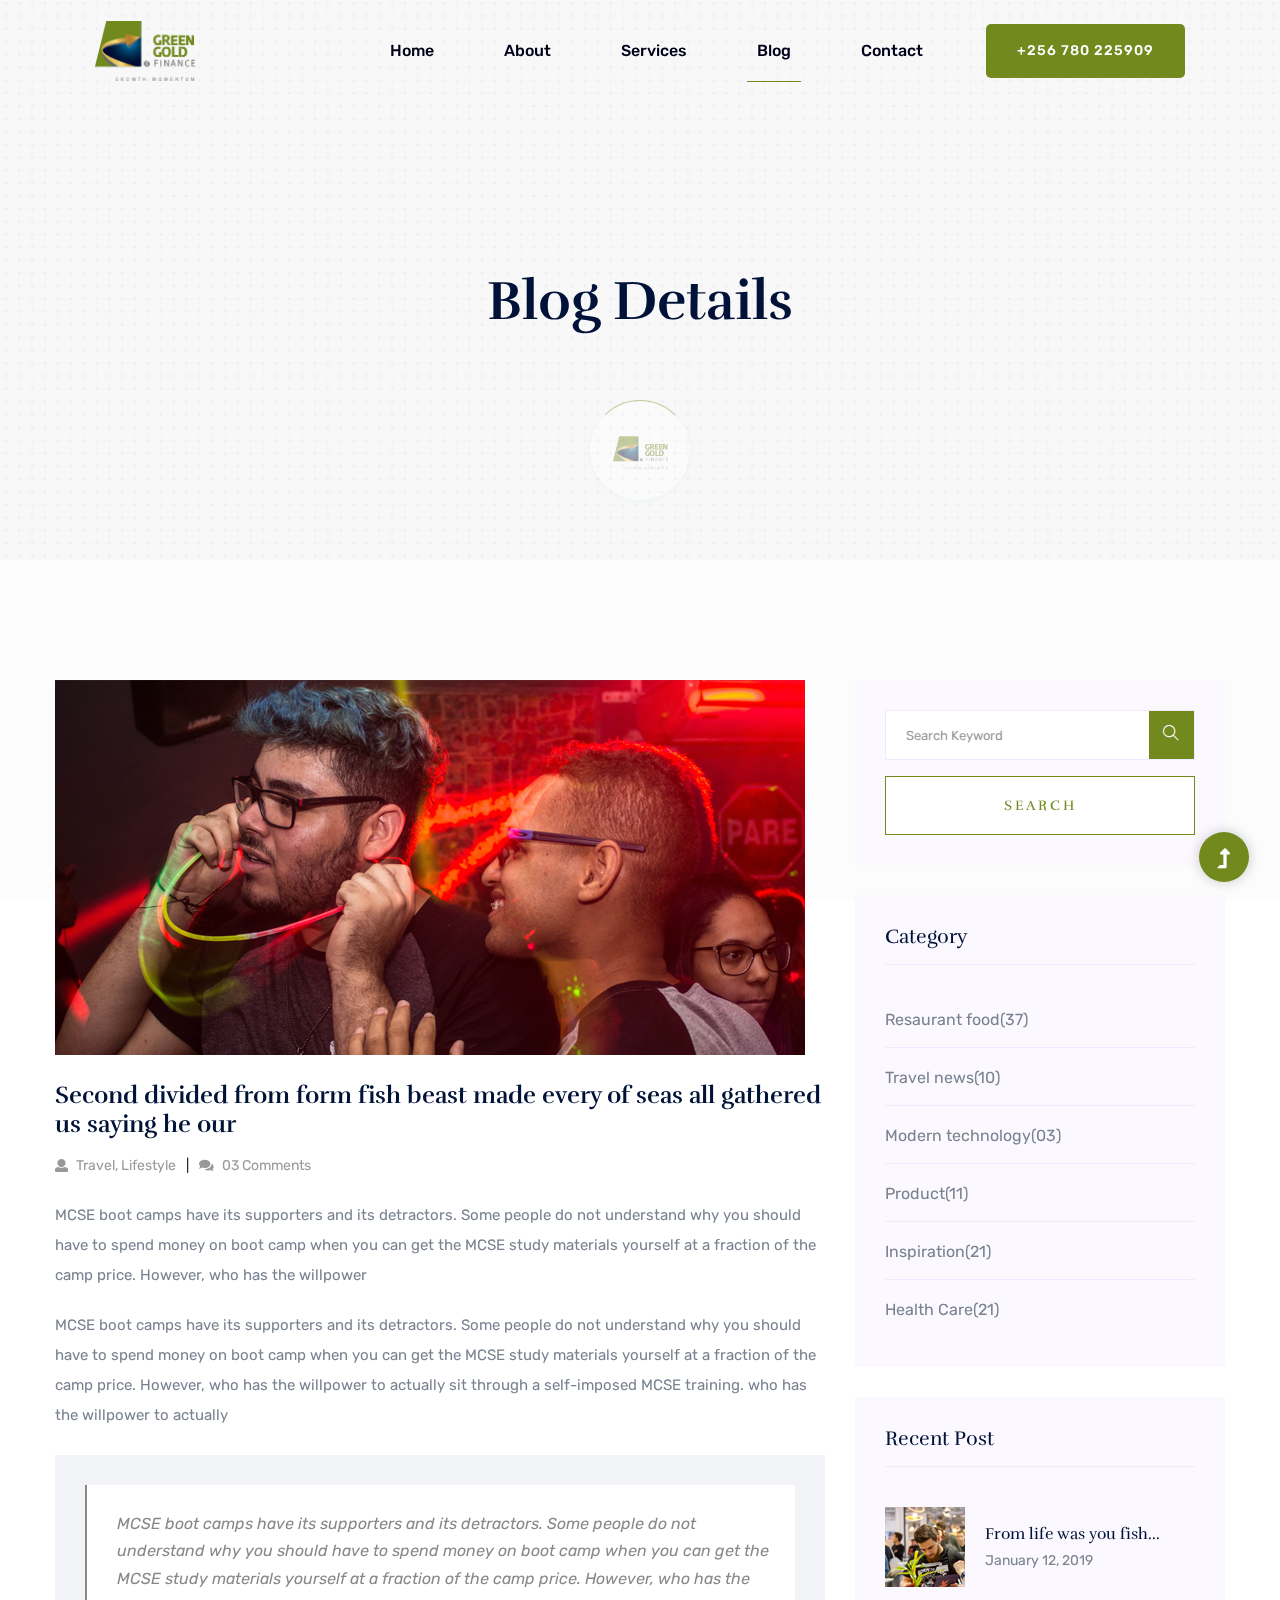
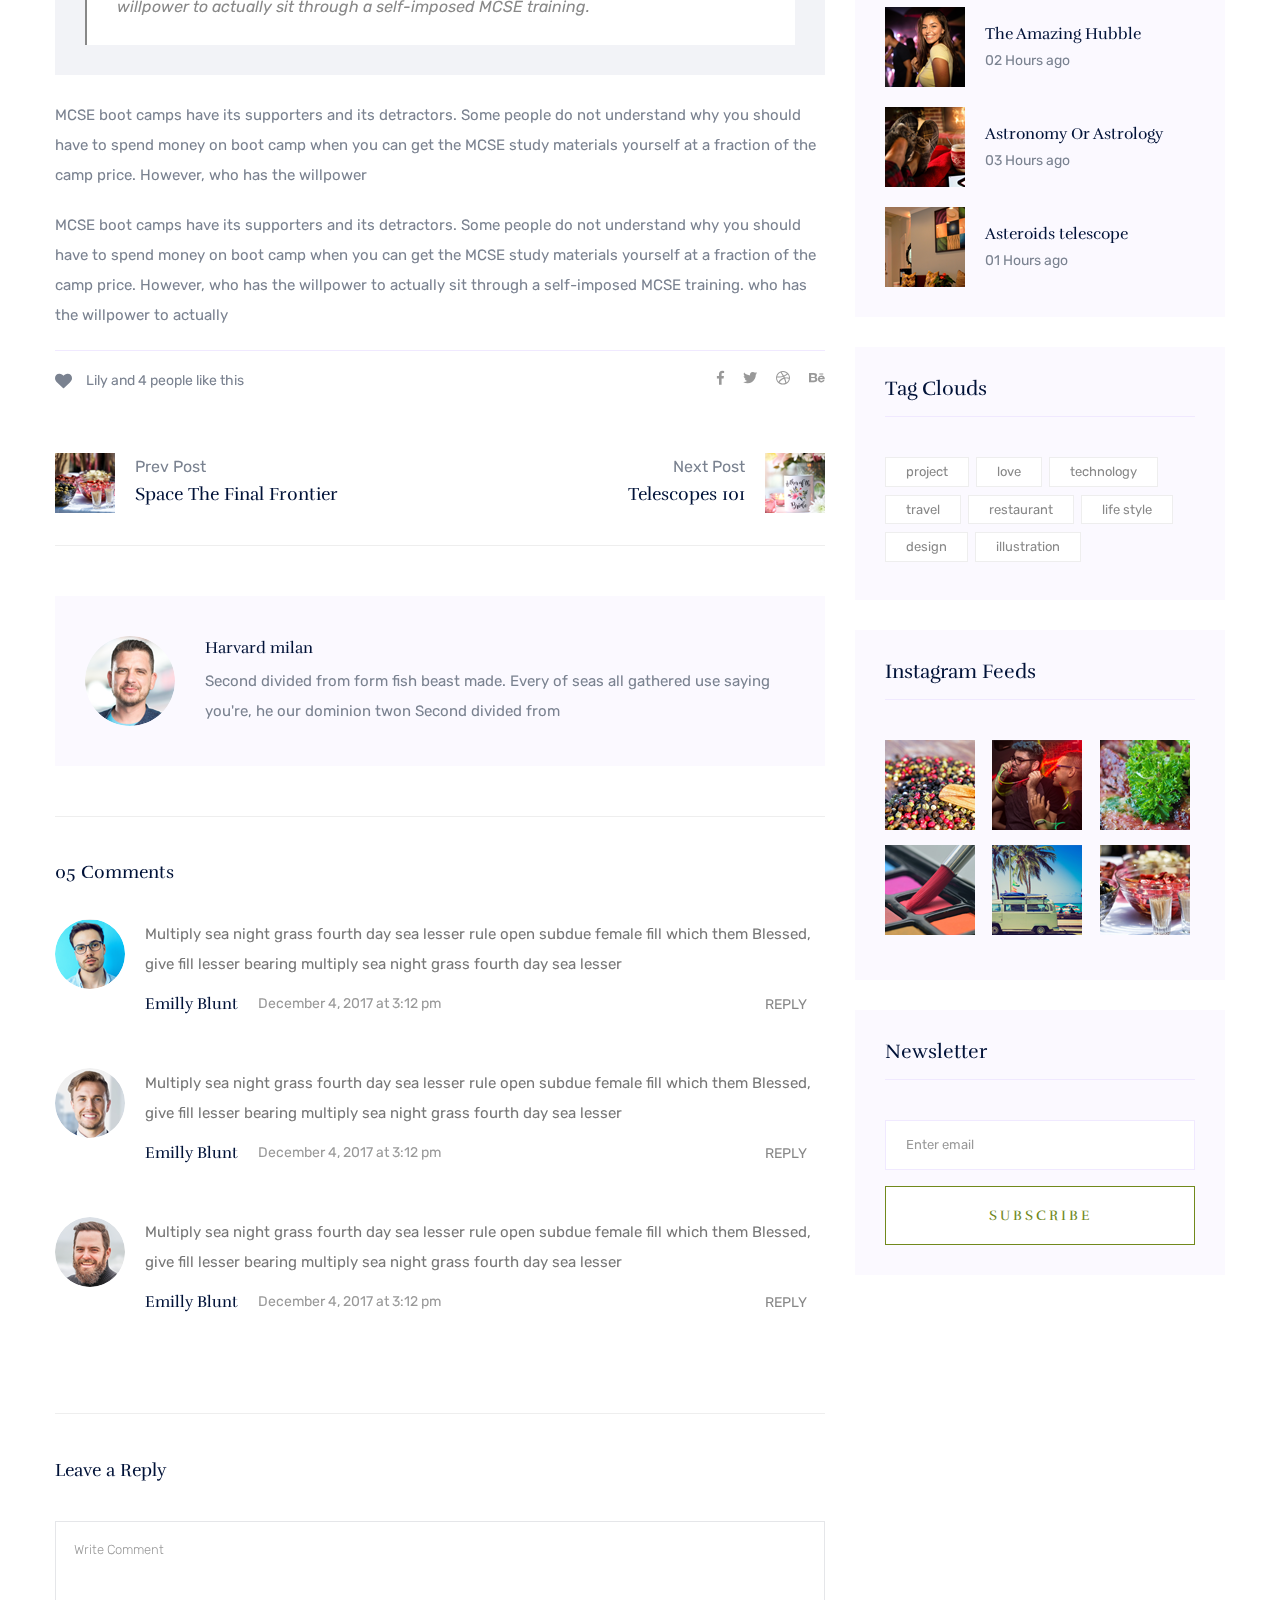
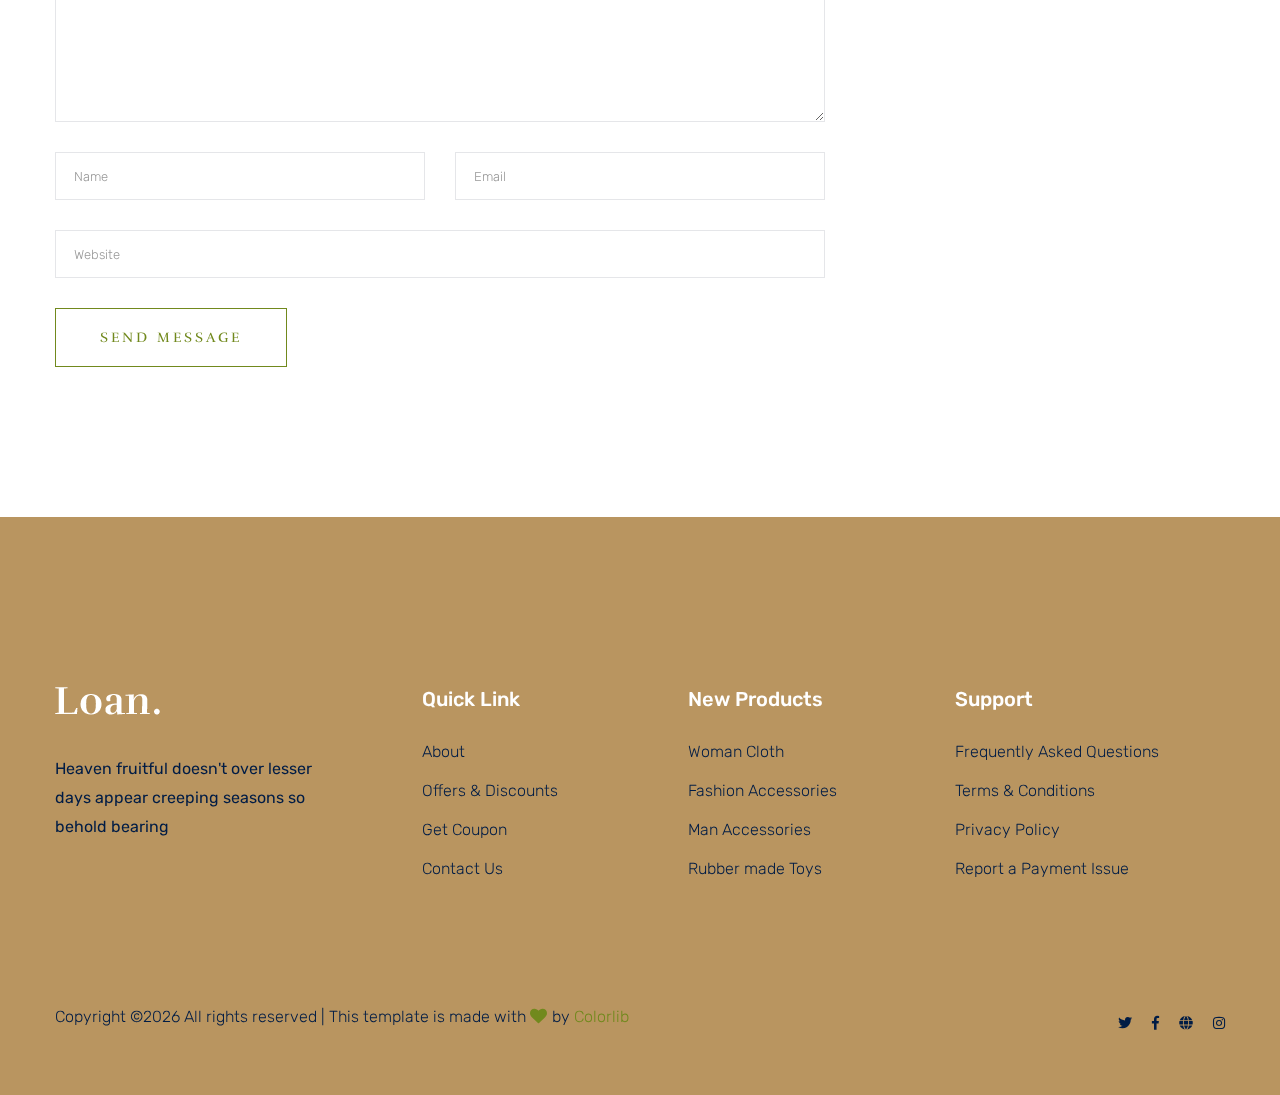
<file: blog_details.html>
<!doctype html>
<html class="no-js" lang="zxx">

<head>
   <meta charset="utf-8">
   <meta http-equiv="x-ua-compatible" content="ie=edge">
   <title>Green Gold Finance </title>
   <meta name="description" content="">
   <meta name="viewport" content="width=device-width, initial-scale=1">
   <link rel="shortcut icon" href="assets/img/logo/icon.ico" type="image/x-icon">

  <!-- CSS here -->
      <link rel="stylesheet" href="assets/css/bootstrap.min.css">
      <link rel="stylesheet" href="assets/css/owl.carousel.min.css">
      <link rel="stylesheet" href="assets/css/slicknav.css">
      <link rel="stylesheet" href="assets/css/animate.min.css">
      <link rel="stylesheet" href="assets/css/magnific-popup.css">
      <link rel="stylesheet" href="assets/css/fontawesome-all.min.css">
      <link rel="stylesheet" href="assets/css/themify-icons.css">
      <link rel="stylesheet" href="assets/css/slick.css">
      <link rel="stylesheet" href="assets/css/nice-select.css">
      <link rel="stylesheet" href="assets/css/style.css">
</head>

<body>
    <!-- Preloader Start -->
    <div id="preloader-active">
      <div class="preloader d-flex align-items-center justify-content-center">
          <div class="preloader-inner position-relative">
              <div class="preloader-circle"></div>
              <div class="preloader-img pere-text">
                  <img width="100px" src="assets/img/logo/logo.png" alt="">
              </div>
          </div>
      </div>
  </div>
  <!-- Preloader Start -->
  <header>
      <!-- Header Start -->
      <div class="header-area header-transparent">
              <div class="main-header  header-sticky">
                  <div class="container-fluid">
                      <div class="row align-items-center">
                          <!-- Logo -->
                          <div class="col-xl-2 col-lg-2 col-md-1">
                              <div class="logo">
                                  <a href="index.html"><img width="100px" src="assets/img/logo/logo.png" alt=""></a>
                              </div>
                          </div>
                          <div class="col-xl-10 col-lg-10 col-md-10">
                          <div class="menu-main d-flex align-items-center justify-content-end">
                              <!-- Main-menu -->
                              <div class="main-menu f-right d-none d-lg-block">
                                  <nav> 
                                      <ul id="navigation">  
                                          <li><a href="index.html">Home</a></li>
                                          <li><a href="about.html">About</a></li>
                                          <li><a href="services.html">Services</a></li>
                                          <li class="active"><a href="blog.html">Blog</a>
                                              <ul class="submenu">
                                                  <li><a href="blog.html">Blog</a></li>
                                                  <li><a href="blog_details.html">Blog Details</a></li>
                                                  <li><a href="elements.html">Element</a></li>
                                                  <li><a href="tel:+256780225909">Apply Now</a></li>
                                              </ul>
                                          </li>
                                          <li><a href="contact.html">Contact</a></li>
                                      </ul>
                                  </nav>
                              </div>
                              <div class="header-right-btn f-right d-none d-lg-block">
                                  <a href="tel:+256780225909" class="btn header-btn">+256 780 225909</a>
                              </div>
                          </div>
                          </div>   
                          <!-- Mobile Menu -->
                          <div class="col-12">
                              <div class="mobile_menu d-block d-lg-none"></div>
                          </div>
                      </div>
                  </div>
              </div>
      </div>
      <!-- Header End -->
  </header>
   <main>
      <!-- Hero Start-->
      <div class="hero-area2  slider-height2 hero-overly2 d-flex align-items-center">
         <div class="container">
               <div class="row">
                  <div class="col-xl-12">
                     <div class="hero-cap text-center pt-50">
                           <h2>Blog Details</h2>
                     </div>
                  </div>
               </div>
         </div>
      </div>
      <!--Hero End -->
      <!--================Blog Area =================-->
      <section class="blog_area single-post-area section-padding">
         <div class="container">
            <div class="row">
               <div class="col-lg-8 posts-list">
                  <div class="single-post">
                     <div class="feature-img">
                        <img class="img-fluid" src="assets/img/blog/single_blog_1.png" alt="">
                     </div>
                     <div class="blog_details">
                        <h2>Second divided from form fish beast made every of seas
                           all gathered us saying he our
                        </h2>
                        <ul class="blog-info-link mt-3 mb-4">
                           <li><a href="#"><i class="fa fa-user"></i> Travel, Lifestyle</a></li>
                           <li><a href="#"><i class="fa fa-comments"></i> 03 Comments</a></li>
                        </ul>
                        <p class="excert">
                           MCSE boot camps have its supporters and its detractors. Some people do not understand why you
                           should have to spend money on boot camp when you can get the MCSE study materials yourself at a
                           fraction of the camp price. However, who has the willpower
                        </p>
                        <p>
                           MCSE boot camps have its supporters and its detractors. Some people do not understand why you
                           should have to spend money on boot camp when you can get the MCSE study materials yourself at a
                           fraction of the camp price. However, who has the willpower to actually sit through a
                           self-imposed MCSE training. who has the willpower to actually
                        </p>
                        <div class="quote-wrapper">
                           <div class="quotes">
                              MCSE boot camps have its supporters and its detractors. Some people do not understand why you
                              should have to spend money on boot camp when you can get the MCSE study materials yourself at
                              a fraction of the camp price. However, who has the willpower to actually sit through a
                              self-imposed MCSE training.
                           </div>
                        </div>
                        <p>
                           MCSE boot camps have its supporters and its detractors. Some people do not understand why you
                           should have to spend money on boot camp when you can get the MCSE study materials yourself at a
                           fraction of the camp price. However, who has the willpower
                        </p>
                        <p>
                           MCSE boot camps have its supporters and its detractors. Some people do not understand why you
                           should have to spend money on boot camp when you can get the MCSE study materials yourself at a
                           fraction of the camp price. However, who has the willpower to actually sit through a
                           self-imposed MCSE training. who has the willpower to actually
                        </p>
                     </div>
                  </div>
                  <div class="navigation-top">
                     <div class="d-sm-flex justify-content-between text-center">
                        <p class="like-info"><span class="align-middle"><i class="fa fa-heart"></i></span> Lily and 4
                           people like this</p>
                        <div class="col-sm-4 text-center my-2 my-sm-0">
                           <!-- <p class="comment-count"><span class="align-middle"><i class="fa fa-comment"></i></span> 06 Comments</p> -->
                        </div>
                        <ul class="social-icons">
                           <li><a href="#"><i class="fab fa-facebook-f"></i></a></li>
                           <li><a href="#"><i class="fab fa-twitter"></i></a></li>
                           <li><a href="#"><i class="fab fa-dribbble"></i></a></li>
                           <li><a href="#"><i class="fab fa-behance"></i></a></li>
                        </ul>
                     </div>
                     <div class="navigation-area">
                        <div class="row">
                           <div
                              class="col-lg-6 col-md-6 col-12 nav-left flex-row d-flex justify-content-start align-items-center">
                              <div class="thumb">
                                 <a href="#">
                                    <img class="img-fluid" src="assets/img/post/preview.png" alt="">
                                 </a>
                              </div>
                              <div class="arrow">
                                 <a href="#">
                                    <span class="lnr text-white ti-arrow-left"></span>
                                 </a>
                              </div>
                              <div class="detials">
                                 <p>Prev Post</p>
                                 <a href="#">
                                    <h4>Space The Final Frontier</h4>
                                 </a>
                              </div>
                           </div>
                           <div
                              class="col-lg-6 col-md-6 col-12 nav-right flex-row d-flex justify-content-end align-items-center">
                              <div class="detials">
                                 <p>Next Post</p>
                                 <a href="#">
                                    <h4>Telescopes 101</h4>
                                 </a>
                              </div>
                              <div class="arrow">
                                 <a href="#">
                                    <span class="lnr text-white ti-arrow-right"></span>
                                 </a>
                              </div>
                              <div class="thumb">
                                 <a href="#">
                                    <img class="img-fluid" src="assets/img/post/next.png" alt="">
                                 </a>
                              </div>
                           </div>
                        </div>
                     </div>
                  </div>
                  <div class="blog-author">
                     <div class="media align-items-center">
                        <img src="assets/img/blog/author.png" alt="">
                        <div class="media-body">
                           <a href="#">
                              <h4>Harvard milan</h4>
                           </a>
                           <p>Second divided from form fish beast made. Every of seas all gathered use saying you're, he
                              our dominion twon Second divided from</p>
                        </div>
                     </div>
                  </div>
                  <div class="comments-area">
                     <h4>05 Comments</h4>
                     <div class="comment-list">
                        <div class="single-comment justify-content-between d-flex">
                           <div class="user justify-content-between d-flex">
                              <div class="thumb">
                                 <img src="assets/img/comment/comment_1.png" alt="">
                              </div>
                              <div class="desc">
                                 <p class="comment">
                                    Multiply sea night grass fourth day sea lesser rule open subdue female fill which them
                                    Blessed, give fill lesser bearing multiply sea night grass fourth day sea lesser
                                 </p>
                                 <div class="d-flex justify-content-between">
                                    <div class="d-flex align-items-center">
                                       <h5>
                                          <a href="#">Emilly Blunt</a>
                                       </h5>
                                       <p class="date">December 4, 2017 at 3:12 pm </p>
                                    </div>
                                    <div class="reply-btn">
                                       <a href="#" class="btn-reply text-uppercase">reply</a>
                                    </div>
                                 </div>
                              </div>
                           </div>
                        </div>
                     </div>
                     <div class="comment-list">
                        <div class="single-comment justify-content-between d-flex">
                           <div class="user justify-content-between d-flex">
                              <div class="thumb">
                                 <img src="assets/img/comment/comment_2.png" alt="">
                              </div>
                              <div class="desc">
                                 <p class="comment">
                                    Multiply sea night grass fourth day sea lesser rule open subdue female fill which them
                                    Blessed, give fill lesser bearing multiply sea night grass fourth day sea lesser
                                 </p>
                                 <div class="d-flex justify-content-between">
                                    <div class="d-flex align-items-center">
                                       <h5>
                                          <a href="#">Emilly Blunt</a>
                                       </h5>
                                       <p class="date">December 4, 2017 at 3:12 pm </p>
                                    </div>
                                    <div class="reply-btn">
                                       <a href="#" class="btn-reply text-uppercase">reply</a>
                                    </div>
                                 </div>
                              </div>
                           </div>
                        </div>
                     </div>
                     <div class="comment-list">
                        <div class="single-comment justify-content-between d-flex">
                           <div class="user justify-content-between d-flex">
                              <div class="thumb">
                                 <img src="assets/img/comment/comment_3.png" alt="">
                              </div>
                              <div class="desc">
                                 <p class="comment">
                                    Multiply sea night grass fourth day sea lesser rule open subdue female fill which them
                                    Blessed, give fill lesser bearing multiply sea night grass fourth day sea lesser
                                 </p>
                                 <div class="d-flex justify-content-between">
                                    <div class="d-flex align-items-center">
                                       <h5>
                                          <a href="#">Emilly Blunt</a>
                                       </h5>
                                       <p class="date">December 4, 2017 at 3:12 pm </p>
                                    </div>
                                    <div class="reply-btn">
                                       <a href="#" class="btn-reply text-uppercase">reply</a>
                                    </div>
                                 </div>
                              </div>
                           </div>
                        </div>
                     </div>
                  </div>
                  <div class="comment-form">
                     <h4>Leave a Reply</h4>
                     <form class="form-contact comment_form" action="#" id="commentForm">
                        <div class="row">
                           <div class="col-12">
                              <div class="form-group">
                                 <textarea class="form-control w-100" name="comment" id="comment" cols="30" rows="9"
                                    placeholder="Write Comment"></textarea>
                              </div>
                           </div>
                           <div class="col-sm-6">
                              <div class="form-group">
                                 <input class="form-control" name="name" id="name" type="text" placeholder="Name">
                              </div>
                           </div>
                           <div class="col-sm-6">
                              <div class="form-group">
                                 <input class="form-control" name="email" id="email" type="email" placeholder="Email">
                              </div>
                           </div>
                           <div class="col-12">
                              <div class="form-group">
                                 <input class="form-control" name="website" id="website" type="text" placeholder="Website">
                              </div>
                           </div>
                        </div>
                        <div class="form-group">
                           <button type="submit" class="button button-contactForm btn_1 boxed-btn">Send Message</button>
                        </div>
                     </form>
                  </div>
               </div>
               <div class="col-lg-4">
                  <div class="blog_right_sidebar">
                     <aside class="single_sidebar_widget search_widget">
                        <form action="#">
                           <div class="form-group">
                              <div class="input-group mb-3">
                                 <input type="text" class="form-control" placeholder='Search Keyword'
                                    onfocus="this.placeholder = ''" onblur="this.placeholder = 'Search Keyword'">
                                 <div class="input-group-append">
                                    <button class="btns" type="button"><i class="ti-search"></i></button>
                                 </div>
                              </div>
                           </div>
                           <button class="button rounded-0 primary-bg text-white w-100 btn_1 boxed-btn"
                              type="submit">Search</button>
                        </form>
                     </aside>
                     <aside class="single_sidebar_widget post_category_widget">
                        <h4 class="widget_title">Category</h4>
                        <ul class="list cat-list">
                           <li>
                              <a href="#" class="d-flex">
                                 <p>Resaurant food</p>
                                 <p>(37)</p>
                              </a>
                           </li>
                           <li>
                              <a href="#" class="d-flex">
                                 <p>Travel news</p>
                                 <p>(10)</p>
                              </a>
                           </li>
                           <li>
                              <a href="#" class="d-flex">
                                 <p>Modern technology</p>
                                 <p>(03)</p>
                              </a>
                           </li>
                           <li>
                              <a href="#" class="d-flex">
                                 <p>Product</p>
                                 <p>(11)</p>
                              </a>
                           </li>
                           <li>
                              <a href="#" class="d-flex">
                                 <p>Inspiration</p>
                                 <p>(21)</p>
                              </a>
                           </li>
                           <li>
                              <a href="#" class="d-flex">
                                 <p>Health Care</p>
                                 <p>(21)</p>
                              </a>
                           </li>
                        </ul>
                     </aside>
                     <aside class="single_sidebar_widget popular_post_widget">
                        <h3 class="widget_title">Recent Post</h3>
                        <div class="media post_item">
                           <img src="assets/img/post/post_1.png" alt="post">
                           <div class="media-body">
                              <a href="blog_details.html">
                                 <h3>From life was you fish...</h3>
                              </a>
                              <p>January 12, 2019</p>
                           </div>
                        </div>
                        <div class="media post_item">
                           <img src="assets/img/post/post_2.png" alt="post">
                           <div class="media-body">
                              <a href="blog_details.html">
                                 <h3>The Amazing Hubble</h3>
                              </a>
                              <p>02 Hours ago</p>
                           </div>
                        </div>
                        <div class="media post_item">
                           <img src="assets/img/post/post_3.png" alt="post">
                           <div class="media-body">
                              <a href="blog_details.html">
                                 <h3>Astronomy Or Astrology</h3>
                              </a>
                              <p>03 Hours ago</p>
                           </div>
                        </div>
                        <div class="media post_item">
                           <img src="assets/img/post/post_4.png" alt="post">
                           <div class="media-body">
                              <a href="blog_details.html">
                                 <h3>Asteroids telescope</h3>
                              </a>
                              <p>01 Hours ago</p>
                           </div>
                        </div>
                     </aside>
                     <aside class="single_sidebar_widget tag_cloud_widget">
                        <h4 class="widget_title">Tag Clouds</h4>
                        <ul class="list">
                           <li>
                              <a href="#">project</a>
                           </li>
                           <li>
                              <a href="#">love</a>
                           </li>
                           <li>
                              <a href="#">technology</a>
                           </li>
                           <li>
                              <a href="#">travel</a>
                           </li>
                           <li>
                              <a href="#">restaurant</a>
                           </li>
                           <li>
                              <a href="#">life style</a>
                           </li>
                           <li>
                              <a href="#">design</a>
                           </li>
                           <li>
                              <a href="#">illustration</a>
                           </li>
                        </ul>
                     </aside>
                     <aside class="single_sidebar_widget instagram_feeds">
                        <h4 class="widget_title">Instagram Feeds</h4>
                        <ul class="instagram_row flex-wrap">
                           <li>
                              <a href="#">
                                 <img class="img-fluid" src="assets/img/post/post_5.png" alt="">
                              </a>
                           </li>
                           <li>
                              <a href="#">
                                 <img class="img-fluid" src="assets/img/post/post_6.png" alt="">
                              </a>
                           </li>
                           <li>
                              <a href="#">
                                 <img class="img-fluid" src="assets/img/post/post_7.png" alt="">
                              </a>
                           </li>
                           <li>
                              <a href="#">
                                 <img class="img-fluid" src="assets/img/post/post_8.png" alt="">
                              </a>
                           </li>
                           <li>
                              <a href="#">
                                 <img class="img-fluid" src="assets/img/post/post_9.png" alt="">
                              </a>
                           </li>
                           <li>
                              <a href="#">
                                 <img class="img-fluid" src="assets/img/post/post_10.png" alt="">
                              </a>
                           </li>
                        </ul>
                     </aside>
                     <aside class="single_sidebar_widget newsletter_widget">
                        <h4 class="widget_title">Newsletter</h4>
                        <form action="#">
                           <div class="form-group">
                              <input type="email" class="form-control" onfocus="this.placeholder = ''"
                                 onblur="this.placeholder = 'Enter email'" placeholder='Enter email' required>
                           </div>
                           <button class="button rounded-0 primary-bg text-white w-100 btn_1 boxed-btn"
                              type="submit">Subscribe</button>
                        </form>
                     </aside>
                  </div>
               </div>
            </div>
         </div>
      </section>
      <!--================ Blog Area end =================-->
   </main>
   <footer>
      <!-- Footer Start-->
      <div class="footer-area">
          <div class="container">
             <div class="footer-top footer-padding">
                  <div class="row justify-content-between">
                      <div class="col-xl-3 col-lg-4 col-md-4 col-sm-6">
                          <div class="single-footer-caption mb-50">
                              <div class="single-footer-caption mb-30">
                                  <!-- logo -->
                                  <div class="footer-logo">
                                      <a href="index.html"><img src="assets/img/logo/logo2_footer.png" alt=""></a>
                                  </div>
                                  <div class="footer-pera">
                                      <p>Heaven fruitful doesn't over lesser days appear creeping seasons so behold bearing</p>
                                 </div>
                              </div>
                          </div>
                      </div>
                      <div class="col-xl-2 col-lg-2 col-md-4 col-sm-6">
                          <div class="single-footer-caption mb-50">
                              <div class="footer-tittle">
                                  <h4>Quick Link</h4>
                                  <ul>
                                      <li><a href="#">About</a></li>
                                      <li><a href="#">Offers & Discounts</a></li>
                                      <li><a href="#">Get Coupon</a></li>
                                      <li><a href="#"> Contact Us</a></li>
                                  </ul>
                              </div>
                          </div>
                      </div>
                      <div class="col-xl-2 col-lg-3 col-md-4 col-sm-6">
                          <div class="single-footer-caption mb-50">
                              <div class="footer-tittle">
                                  <h4>New Products</h4>
                                  <ul>
                                      <li><a href="#">Woman Cloth</a></li>
                                      <li><a href="#">Fashion Accessories</a></li>
                                      <li><a href="#">Man Accessories</a></li>
                                      <li><a href="#">Rubber made Toys</a></li>     
                                  </ul>
                              </div>
                          </div>
                      </div>
                      <div class="col-xl-3 col-lg-3 col-md-4 col-sm-6">
                          <div class="single-footer-caption mb-50">
                              <div class="footer-tittle">
                                  <h4>Support</h4>
                                  <ul>
                                      <li><a href="#">Frequently Asked Questions</a></li>
                                      <li><a href="#">Terms & Conditions</a></li>
                                      <li><a href="#"> Privacy Policy</a></li>
                                      <li><a href="#">Report a Payment Issue</a></li>     
                                  </ul>
                              </div>
                          </div>
                      </div>
                  </div>
             </div>
              <div class="footer-bottom">
                  <div class="row d-flex justify-content-between align-items-center">
                      <div class="col-xl-9 col-lg-8">
                          <div class="footer-copy-right">
                              <p><!-- Link back to Colorlib can't be removed. Template is licensed under CC BY 3.0. -->
  Copyright &copy;<script>document.write(new Date().getFullYear());</script> All rights reserved | This template is made with <i class="fa fa-heart" aria-hidden="true"></i> by <a href="https://colorlib.com" target="_blank">Colorlib</a>
  <!-- Link back to Colorlib can't be removed. Template is licensed under CC BY 3.0. --></p>
                          </div>
                      </div>
                      <div class="col-xl-3 col-lg-4">
                          <!-- Footer Social -->
                          <div class="footer-social f-right">
                              <a href="#"><i class="fab fa-twitter"></i></a>
                              <a href="#"><i class="fab fa-facebook-f"></i></a>
                              <a href="#"><i class="fas fa-globe"></i></a>
                              <a href="#"><i class="fab fa-instagram"></i></a>
                          </div>
                      </div>
                  </div>
             </div>
          </div>
      </div>
      <!-- Footer End-->
  </footer>
  <!-- Scroll Up -->
  <div id="back-top" >
      <a title="Go to Top" href="#"> <i class="fas fa-level-up-alt"></i></a>
  </div>

  <!-- JS here -->
		<!-- All JS Custom Plugins Link Here here -->
      <script src="./assets/js/vendor/modernizr-3.5.0.min.js"></script>
		<!-- Jquery, Popper, Bootstrap -->
		<script src="./assets/js/vendor/jquery-1.12.4.min.js"></script>
      <script src="./assets/js/popper.min.js"></script>
      <script src="./assets/js/bootstrap.min.js"></script>
	   <!-- Jquery Mobile Menu -->
      <script src="./assets/js/jquery.slicknav.min.js"></script>

		<!-- Jquery Slick , Owl-Carousel Plugins -->
      <script src="./assets/js/owl.carousel.min.js"></script>
      <script src="./assets/js/slick.min.js"></script>

		<!-- One Page, Animated-HeadLin -->
      <script src="./assets/js/wow.min.js"></script>
		<script src="./assets/js/animated.headline.js"></script>
      <script src="./assets/js/jquery.magnific-popup.js"></script>

		<!-- Nice-select, sticky -->
      <script src="./assets/js/jquery.nice-select.min.js"></script>
		<script src="./assets/js/jquery.sticky.js"></script>
        
      <!-- contact js -->
      <script src="./assets/js/contact.js"></script>
      <script src="./assets/js/jquery.form.js"></script>
      <script src="./assets/js/jquery.validate.min.js"></script>
      <script src="./assets/js/mail-script.js"></script>
      <script src="./assets/js/jquery.ajaxchimp.min.js"></script>
        
		<!-- Jquery Plugins, main Jquery -->	
      <script src="./assets/js/plugins.js"></script>
      <script src="./assets/js/main.js"></script>

</body>

</html>
</file>
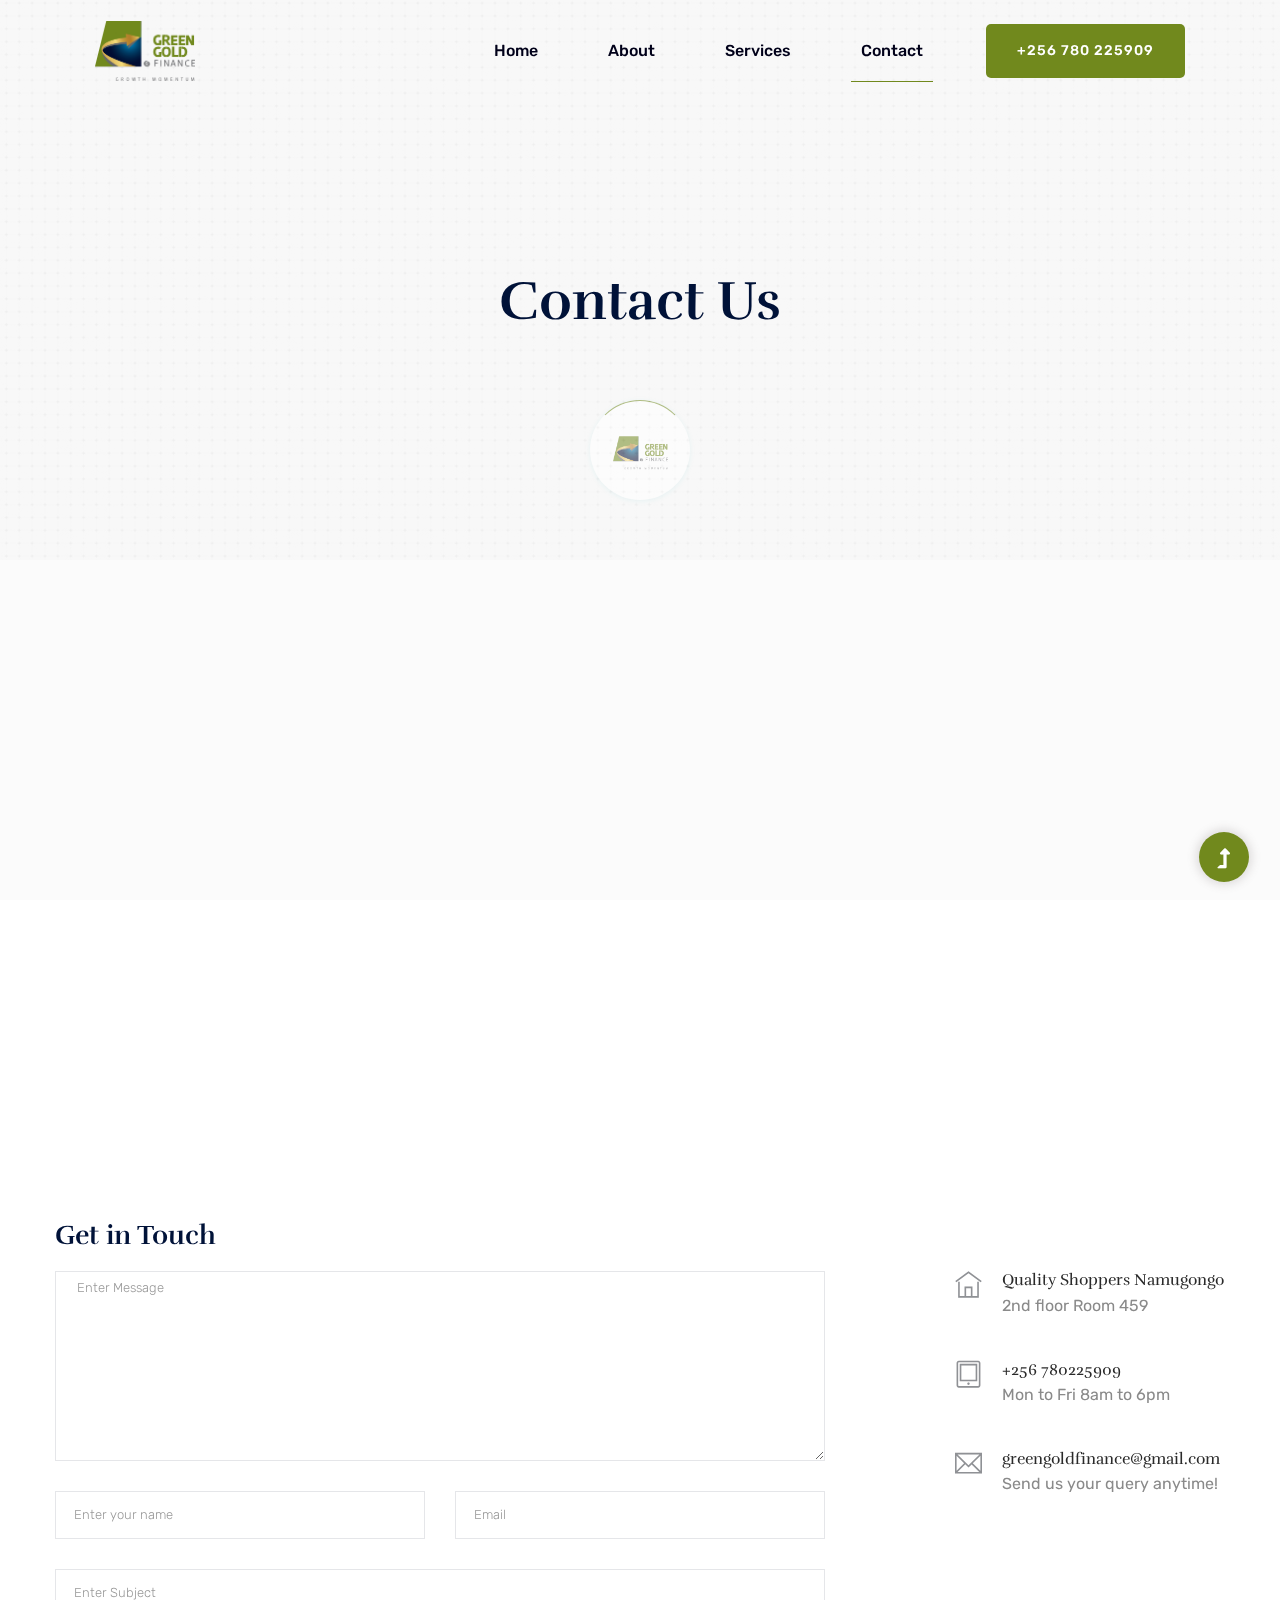
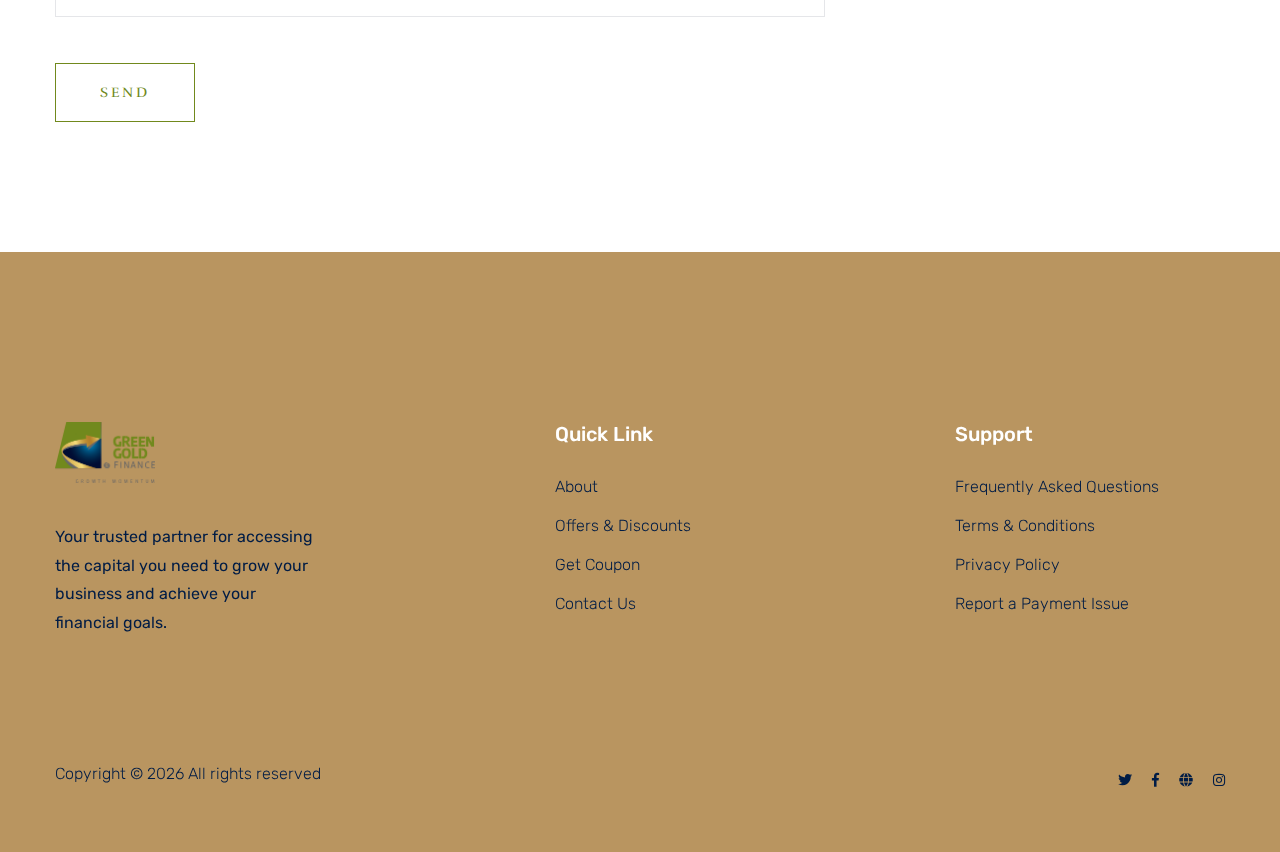
<file: contact.html>
<!doctype html>
<html class="no-js" lang="zxx">

<head>
    <meta charset="utf-8">
    <meta http-equiv="x-ua-compatible" content="ie=edge">
    <title>Green Gold Finance </title>
    <meta name="description" content="">
    <meta name="viewport" content="width=device-width, initial-scale=1">
    <link rel="shortcut icon" href="assets/img/logo/icon.ico" type="image/x-icon">

    <!-- CSS here -->
    <link rel="stylesheet" href="assets/css/bootstrap.min.css">
    <link rel="stylesheet" href="assets/css/owl.carousel.min.css">
    <link rel="stylesheet" href="assets/css/slicknav.css">
    <link rel="stylesheet" href="assets/css/animate.min.css">
    <link rel="stylesheet" href="assets/css/magnific-popup.css">
    <link rel="stylesheet" href="assets/css/fontawesome-all.min.css">
    <link rel="stylesheet" href="assets/css/themify-icons.css">
    <link rel="stylesheet" href="assets/css/themify-icons.css">
    <link rel="stylesheet" href="assets/css/slick.css">
    <link rel="stylesheet" href="assets/css/nice-select.css">
    <link rel="stylesheet" href="assets/css/style.css">
</head>

<body>
    <!-- Preloader Start -->
    <div id="preloader-active">
        <div class="preloader d-flex align-items-center justify-content-center">
            <div class="preloader-inner position-relative">
                <div class="preloader-circle"></div>
                <div class="preloader-img pere-text">
                    <img width="100px" src="assets/img/logo/logo.png" alt="">
                </div>
            </div>
        </div>
    </div>
    <!-- Preloader Start -->
    <header>
        <!-- Header Start -->
        <div class="header-area header-transparent">
            <div class="main-header  header-sticky">
                <div class="container-fluid">
                    <div class="row align-items-center">
                        <!-- Logo -->
                        <div class="col-xl-2 col-lg-2 col-md-1">
                            <div class="logo">
                                <a href="index.html"><img width="100px" src="assets/img/logo/logo.png" alt=""></a>
                            </div>
                        </div>
                        <div class="col-xl-10 col-lg-10 col-md-10">
                            <div class="menu-main d-flex align-items-center justify-content-end">
                                <!-- Main-menu -->
                                <div class="main-menu f-right d-none d-lg-block">
                                    <nav>
                                        <ul id="navigation">
                                            <li><a href="index.html">Home</a></li>
                                            <li><a href="about.html">About</a></li>
                                            <li><a href="services.html">Services</a></li>
                                            <!-- <li><a href="blog.html">Blog</a>
                                                   <li><a href="blog.html">Blog</a></li>
                                                    <li><a href="blog_details.html">Blog Details</a></li>
                                                    <li><a href="elements.html">Element</a></li>
                                                    <li><a href="tel:+256780225909">Apply Now</a></li>
                                                </ul>
                                            </li> -->
                                            <li class="active"><a href="contact.html">Contact</a></li>
                                        </ul>
                                    </nav>
                                </div>
                                <div class="header-right-btn f-right d-none d-lg-block">
                                    <a href="#" class="btn header-btn">+256 780 225909</a>
                                </div>
                            </div>
                        </div>
                        <!-- Mobile Menu -->
                        <div class="col-12">
                            <div class="mobile_menu d-block d-lg-none"></div>
                        </div>
                    </div>
                </div>
            </div>
        </div>
        <!-- Header End -->
    </header>
    <main>

        <!-- Hero Start-->
        <div class="hero-area2  slider-height2 hero-overly2 d-flex align-items-center ">
            <div class="container">
                <div class="row">
                    <div class="col-xl-12">
                        <div class="hero-cap text-center pt-50">
                            <h2>Contact Us</h2>
                        </div>
                    </div>
                </div>
            </div>
        </div>
        <!--Hero End -->
        <!-- ================ contact section start ================= -->
        <section class="contact-section">
            <div class="container">
                <div class="d-none d-sm-block mb-5 pb-4">
                    <iframe
                        src="https://www.google.com/maps/embed?pb=!1m18!1m12!1m3!1d3989.7325561262614!2d32.638678769558965!3d0.3756772631209065!2m3!1f0!2f0!3f0!3m2!1i1024!2i768!4f13.1!3m3!1m2!1s0x177db9e3ed52c2db%3A0x594432add41a52d3!2sNew%20Dimensions%2C%20Quality%20Shopping%20Village%20Namugongo!5e0!3m2!1sen!2sug!4v1732054622364!5m2!1sen!2sug"
                        width="600" height="450" style="border:0;" allowfullscreen="" loading="lazy"
                        referrerpolicy="no-referrer-when-downgrade"></iframe>
                </div>
                <div class="row">
                    <div class="col-12">
                        <h2 class="contact-title">Get in Touch</h2>
                    </div>
                    <div class="col-lg-8">
                        <form class="form-contact contact_form" action="contact_process.php" method="post"
                            id="contactForm" novalidate="novalidate">
                            <div class="row">
                                <div class="col-12">
                                    <div class="form-group">
                                        <textarea class="form-control w-100" name="message" id="message" cols="30"
                                            rows="9" onfocus="this.placeholder = ''"
                                            onblur="this.placeholder = 'Enter Message'"
                                            placeholder=" Enter Message"></textarea>
                                    </div>
                                </div>
                                <div class="col-sm-6">
                                    <div class="form-group">
                                        <input class="form-control valid" name="name" id="name" type="text"
                                            onfocus="this.placeholder = ''"
                                            onblur="this.placeholder = 'Enter your name'" placeholder="Enter your name">
                                    </div>
                                </div>
                                <div class="col-sm-6">
                                    <div class="form-group">
                                        <input class="form-control valid" name="email" id="email" type="email"
                                            onfocus="this.placeholder = ''"
                                            onblur="this.placeholder = 'Enter email address'" placeholder="Email">
                                    </div>
                                </div>
                                <div class="col-12">
                                    <div class="form-group">
                                        <input class="form-control" name="subject" id="subject" type="text"
                                            onfocus="this.placeholder = ''" onblur="this.placeholder = 'Enter Subject'"
                                            placeholder="Enter Subject">
                                    </div>
                                </div>
                            </div>
                            <div class="form-group mt-3">
                                <button type="submit" class="button button-contactForm boxed-btn">Send</button>
                            </div>
                        </form>
                    </div>
                    <div class="col-lg-3 offset-lg-1">
                        <div class="media contact-info">
                            <span class="contact-info__icon"><i class="ti-home"></i></span>
                            <div class="media-body">
                                <h3>Quality Shoppers Namugongo</h3>
                                <p>2nd floor Room 459</p>
                            </div>
                        </div>
                        <div class="media contact-info">
                            <span class="contact-info__icon"><i class="ti-tablet"></i></span>
                            <div class="media-body">
                                <h3>+256 780225909</h3>
                                <p>Mon to Fri 8am to 6pm</p>
                            </div>
                        </div>
                        <div class="media contact-info">
                            <span class="contact-info__icon"><i class="ti-email"></i></span>
                            <div class="media-body">
                                <h3>greengoldfinance@gmail.com</h3>
                                <p>Send us your query anytime!</p>
                            </div>
                        </div>
                    </div>
                </div>
            </div>
        </section>
        <!-- ================ contact section end ================= -->

    </main>
    <footer>
        <!-- Footer Start-->
        <div class="footer-area">
            <div class="container">
                <div class="footer-top footer-padding">
                    <div class="row justify-content-between">
                        <div class="col-xl-3 col-lg-4 col-md-4 col-sm-6">
                            <div class="single-footer-caption mb-50">
                                <div class="single-footer-caption mb-30">
                                    <div class="footer-logo">
                                        <a href="index.html"><img src="assets/img/logo/logo.png" width="100px"
                                                alt=""></a>
                                    </div>
                                    <div class="footer-pera">
                                        <p>Your trusted partner for accessing the capital you need to grow your business
                                            and achieve your financial goals.</p>
                                    </div>
                                </div>
                            </div>
                        </div>
                        <div class="col-xl-2 col-lg-2 col-md-4 col-sm-6">
                            <div class="single-footer-caption mb-50">
                                <div class="footer-tittle">
                                    <h4>Quick Link</h4>
                                    <ul>
                                        <li><a href="#">About</a></li>
                                        <li><a href="#">Offers & Discounts</a></li>
                                        <li><a href="#">Get Coupon</a></li>
                                        <li><a href="#"> Contact Us</a></li>
                                    </ul>
                                </div>
                            </div>
                        </div>
                        <!-- <div class="col-xl-2 col-lg-3 col-md-4 col-sm-6">
                            <div class="single-footer-caption mb-50">
                                <div class="footer-tittle">
                                    <h4>New Products</h4>
                                    <ul>
                                        <li><a href="#">Woman Cloth</a></li>
                                        <li><a href="#">Fashion Accessories</a></li>
                                        <li><a href="#">Man Accessories</a></li>
                                        <li><a href="#">Rubber made Toys</a></li>     
                                    </ul>
                                </div>
                            </div>
                        </div> -->
                        <div class="col-xl-3 col-lg-3 col-md-4 col-sm-6">
                            <div class="single-footer-caption mb-50">
                                <div class="footer-tittle">
                                    <h4>Support</h4>
                                    <ul>
                                        <li><a href="#">Frequently Asked Questions</a></li>
                                        <li><a href="#">Terms & Conditions</a></li>
                                        <li><a href="#"> Privacy Policy</a></li>
                                        <li><a href="#">Report a Payment Issue</a></li>
                                    </ul>
                                </div>
                            </div>
                        </div>
                    </div>
                </div>
                <div class="footer-bottom">
                    <div class="row d-flex justify-content-between align-items-center">
                        <div class="col-xl-9 col-lg-8">
                            <div class="footer-copy-right">
                                <p><!-- Link back to Colorlib can't be removed. Template is licensed under CC BY 3.0. -->
                                    Copyright &copy;
                                    <script>document.write(new Date().getFullYear());</script> All rights reserved
                            </div>
                        </div>
                        <div class="col-xl-3 col-lg-4">
                            <!-- Footer Social -->
                            <div class="footer-social f-right">
                                <a href="#"><i class="fab fa-twitter"></i></a>
                                <a href="#"><i class="fab fa-facebook-f"></i></a>
                                <a href="#"><i class="fas fa-globe"></i></a>
                                <a href="#"><i class="fab fa-instagram"></i></a>
                            </div>
                        </div>
                    </div>
                </div>
            </div>
        </div>
        <!-- Footer End-->
    </footer>
    <!-- Scroll Up -->
    <div id="back-top">
        <a title="Go to Top" href="#"> <i class="fas fa-level-up-alt"></i></a>
    </div>
    <!-- JS here -->

    <!-- Success Modal -->
    <div id="success" class="modal fade" tabindex="-1" role="dialog" aria-labelledby="successLabel" aria-hidden="true">
        <div class="modal-dialog" role="document">
            <div class="modal-content">
                <div class="modal-header">
                    <h5 class="modal-title" id="successLabel">Success</h5>
                    <button type="button" class="close" data-dismiss="modal" aria-label="Close">
                        <span aria-hidden="true">&times;</span>
                    </button>
                </div>
                <div class="modal-body">
                    <p>Your message has been successfully sent! We will get back to you shortly.</p>
                </div>
                <div class="modal-footer">
                    <button type="button" class="btn btn-primary" data-dismiss="modal">Close</button>
                </div>
            </div>
        </div>
    </div>

    <!-- Error Modal -->
    <div id="error" class="modal fade" tabindex="-1" role="dialog" aria-labelledby="errorLabel" aria-hidden="true">
        <div class="modal-dialog" role="document">
            <div class="modal-content">
                <div class="modal-header">
                    <h5 class="modal-title" id="errorLabel">Error</h5>
                    <button type="button" class="close" data-dismiss="modal" aria-label="Close">
                        <span aria-hidden="true">&times;</span>
                    </button>
                </div>
                <div class="modal-body">
                    <p>Oops! Something went wrong. Please try again later.</p>
                </div>
                <div class="modal-footer">
                    <button type="button" class="btn btn-secondary" data-dismiss="modal">Close</button>
                </div>
            </div>
        </div>
    </div>
    <!-- All JS Custom Plugins Link Here here -->
    <script src="./assets/js/vendor/modernizr-3.5.0.min.js"></script>
    <!-- Jquery, Popper, Bootstrap -->
    <script src="./assets/js/vendor/jquery-1.12.4.min.js"></script>
    <script src="./assets/js/popper.min.js"></script>
    <script src="./assets/js/bootstrap.min.js"></script>
    <!-- Jquery Mobile Menu -->
    <script src="./assets/js/jquery.slicknav.min.js"></script>

    <!-- Jquery Slick , Owl-Carousel Plugins -->
    <script src="./assets/js/owl.carousel.min.js"></script>
    <script src="./assets/js/slick.min.js"></script>
    <!-- One Page, Animated-HeadLin -->
    <script src="./assets/js/wow.min.js"></script>
    <script src="./assets/js/animated.headline.js"></script>

    <!-- Nice-select, sticky -->
    <script src="./assets/js/jquery.nice-select.min.js"></script>
    <script src="./assets/js/jquery.sticky.js"></script>
    <script src="./assets/js/jquery.magnific-popup.js"></script>

    <!-- contact js -->
    <script src="./assets/js/contact.js"></script>
    <script src="./assets/js/jquery.form.js"></script>
    <script src="./assets/js/jquery.validate.min.js"></script>
    <script src="./assets/js/mail-script.js"></script>
    <script src="./assets/js/jquery.ajaxchimp.min.js"></script>

    <!-- Jquery Plugins, main Jquery -->
    <script src="./assets/js/plugins.js"></script>
    <script src="./assets/js/main.js"></script>

</body>

</html>
</file>
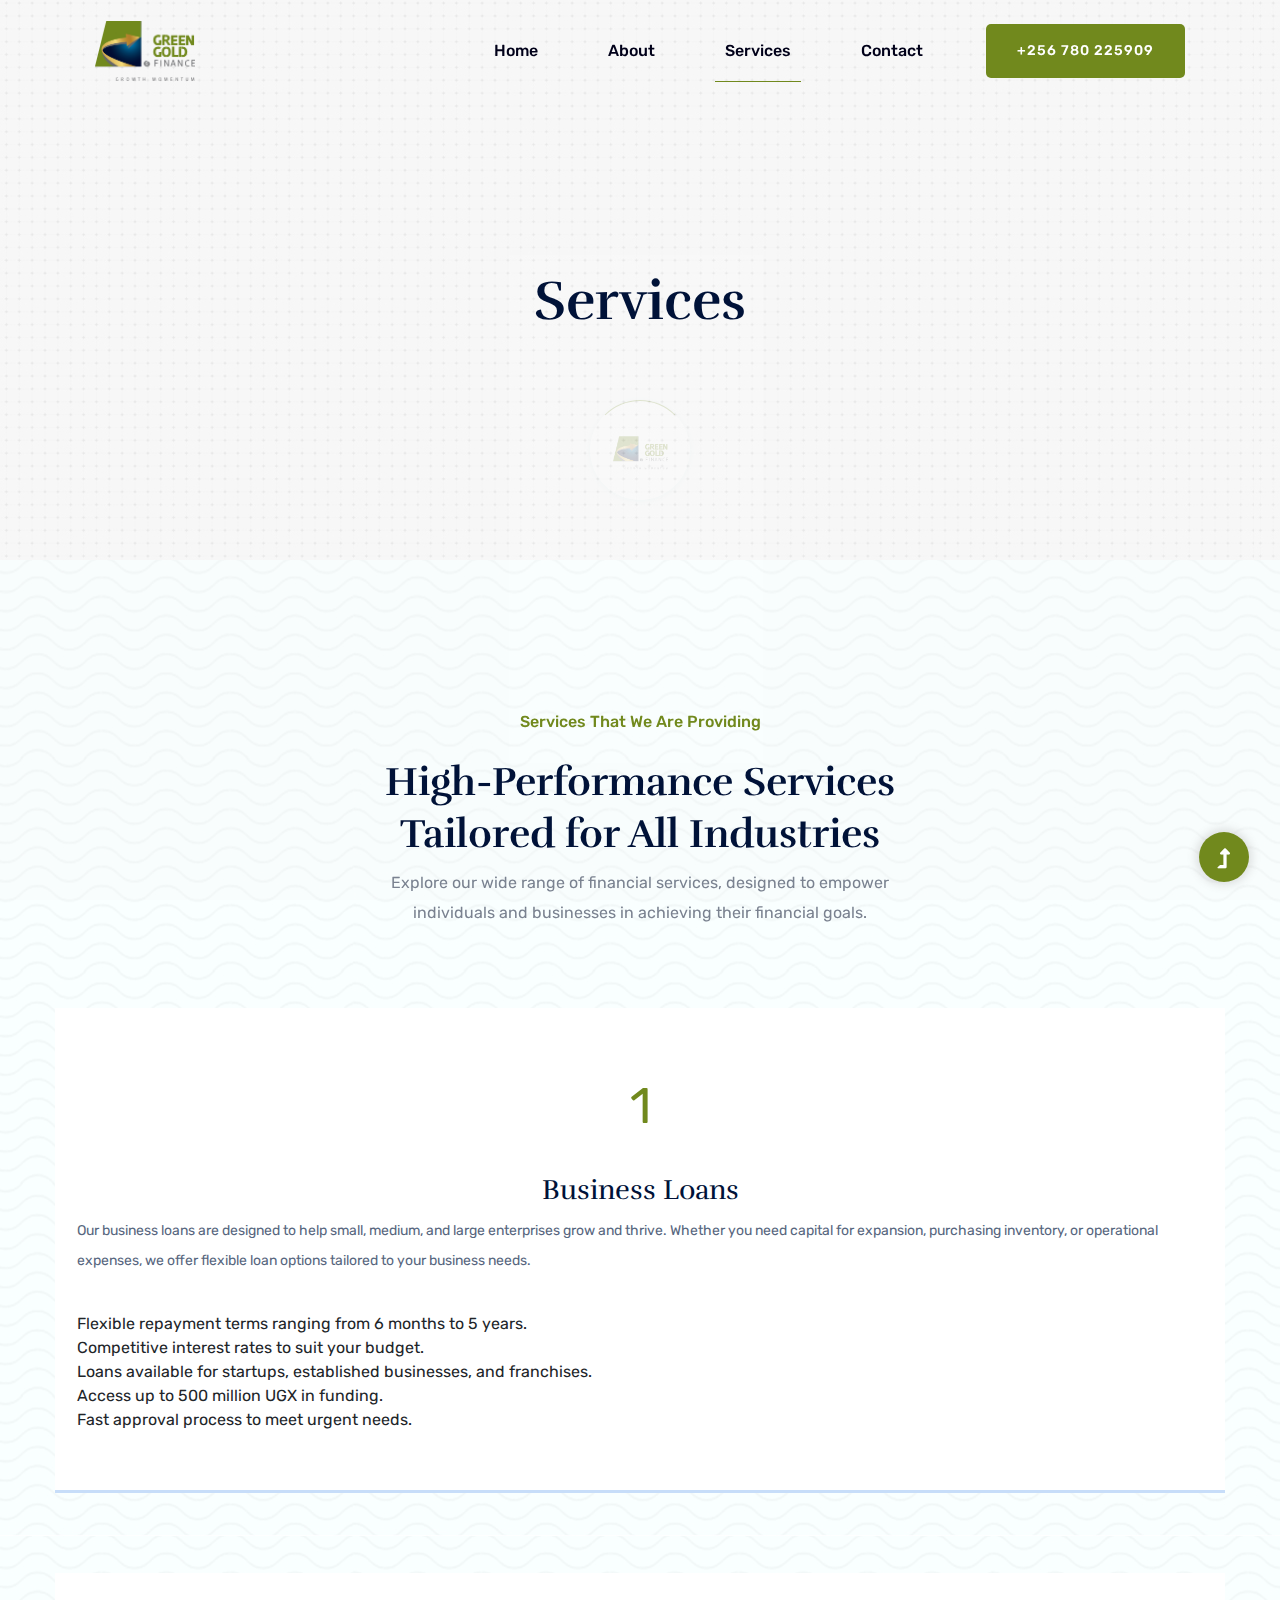
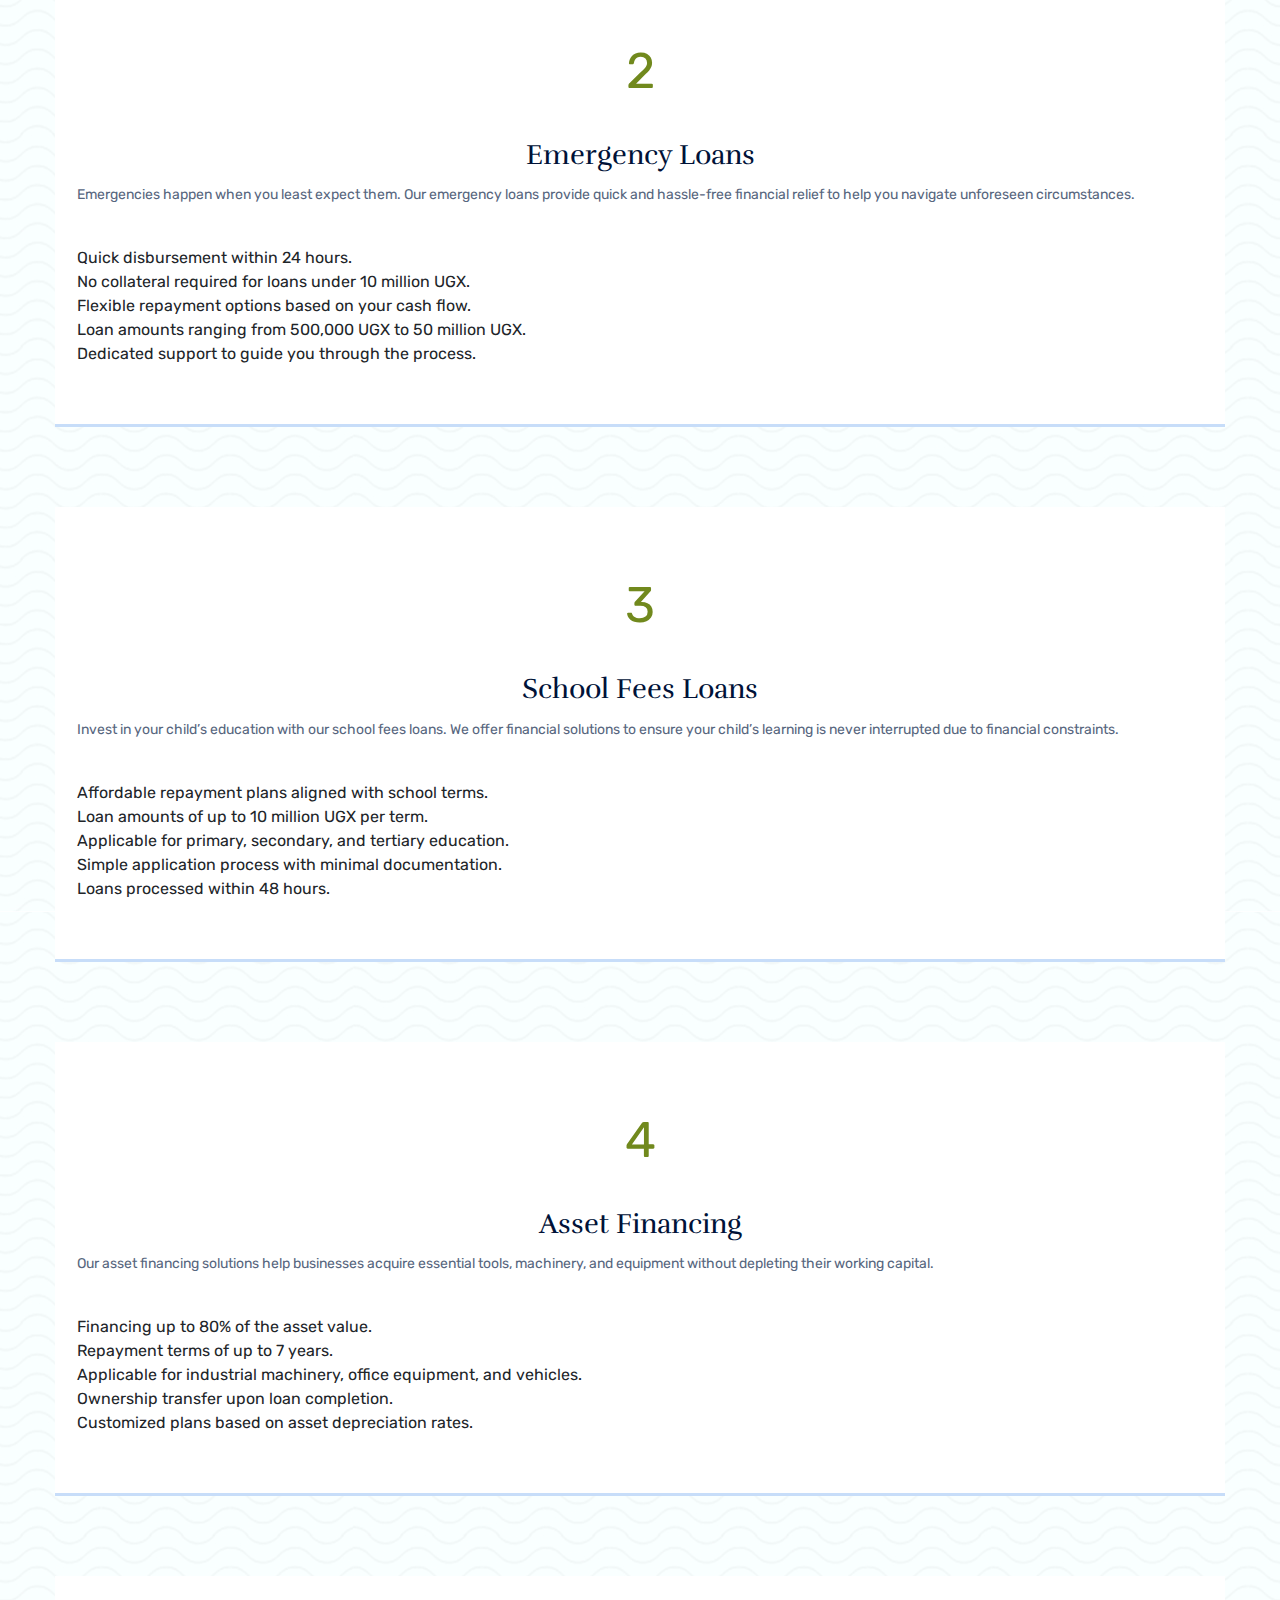
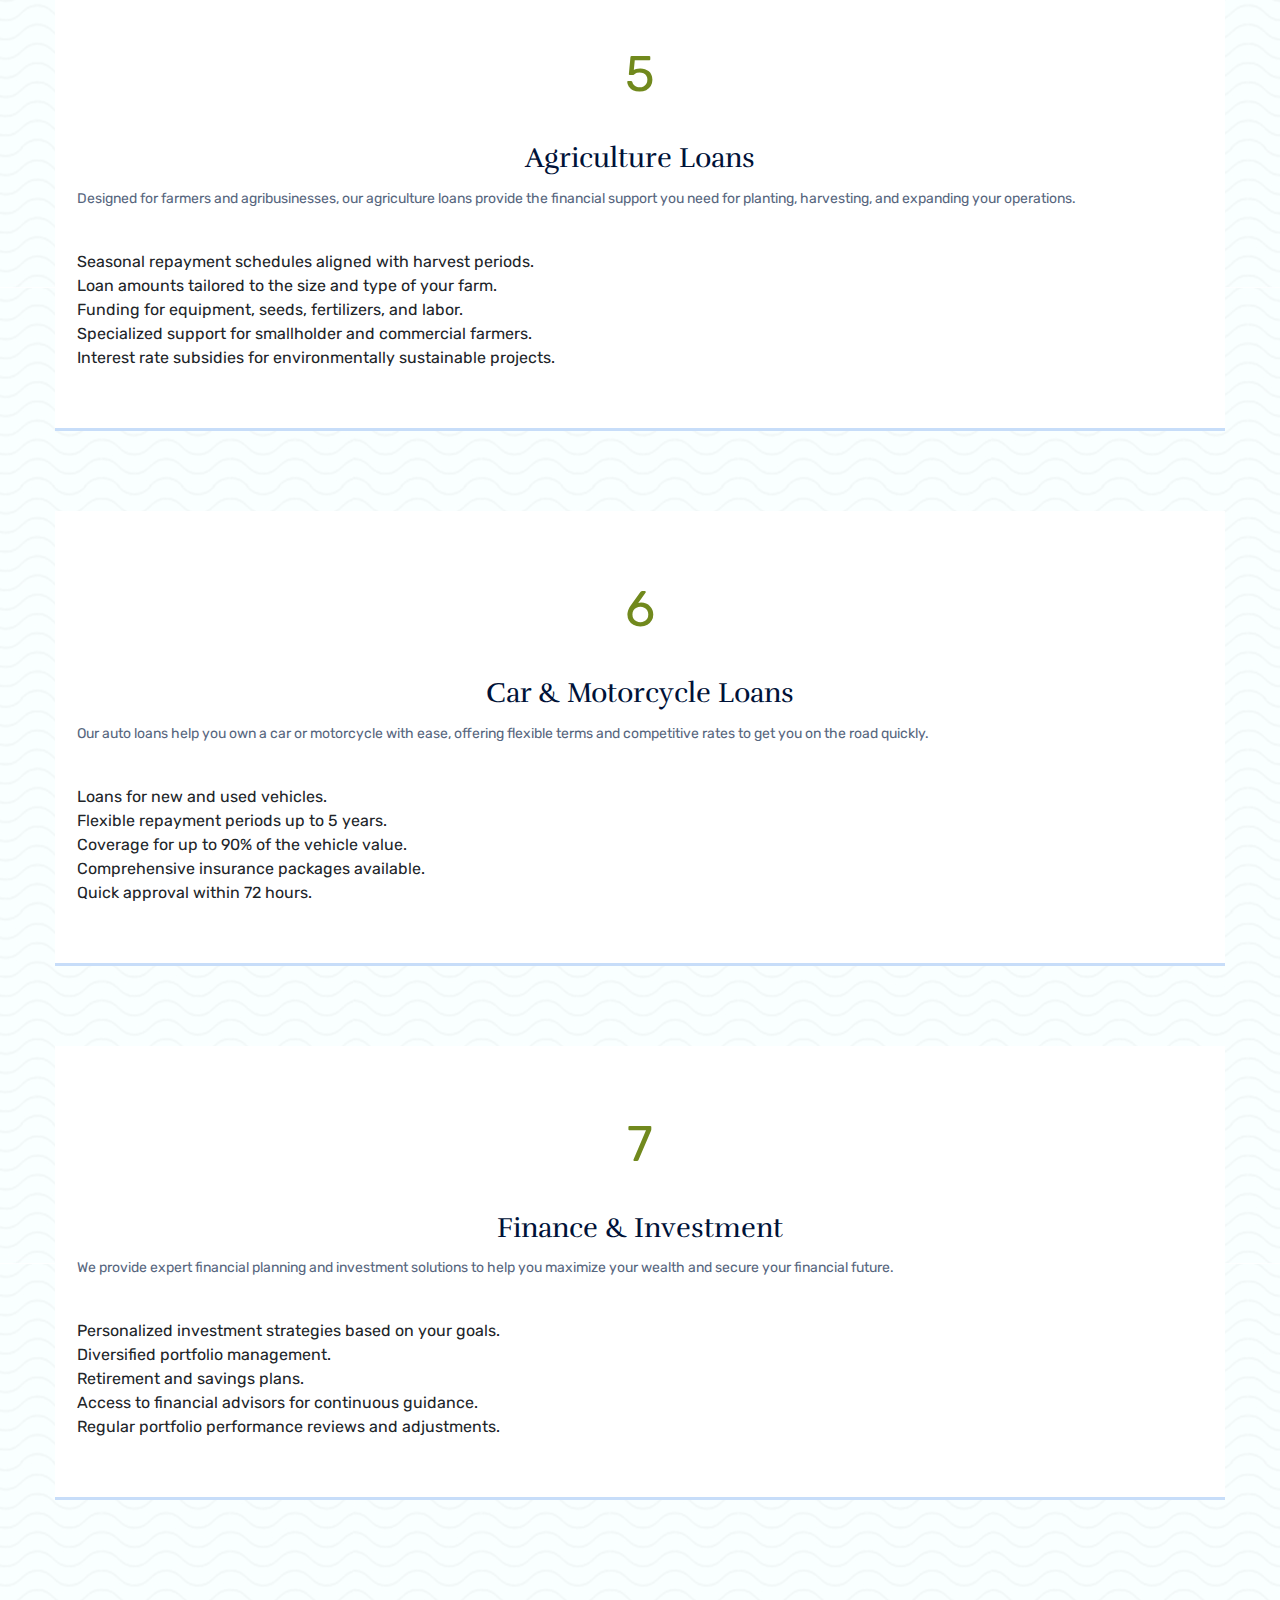
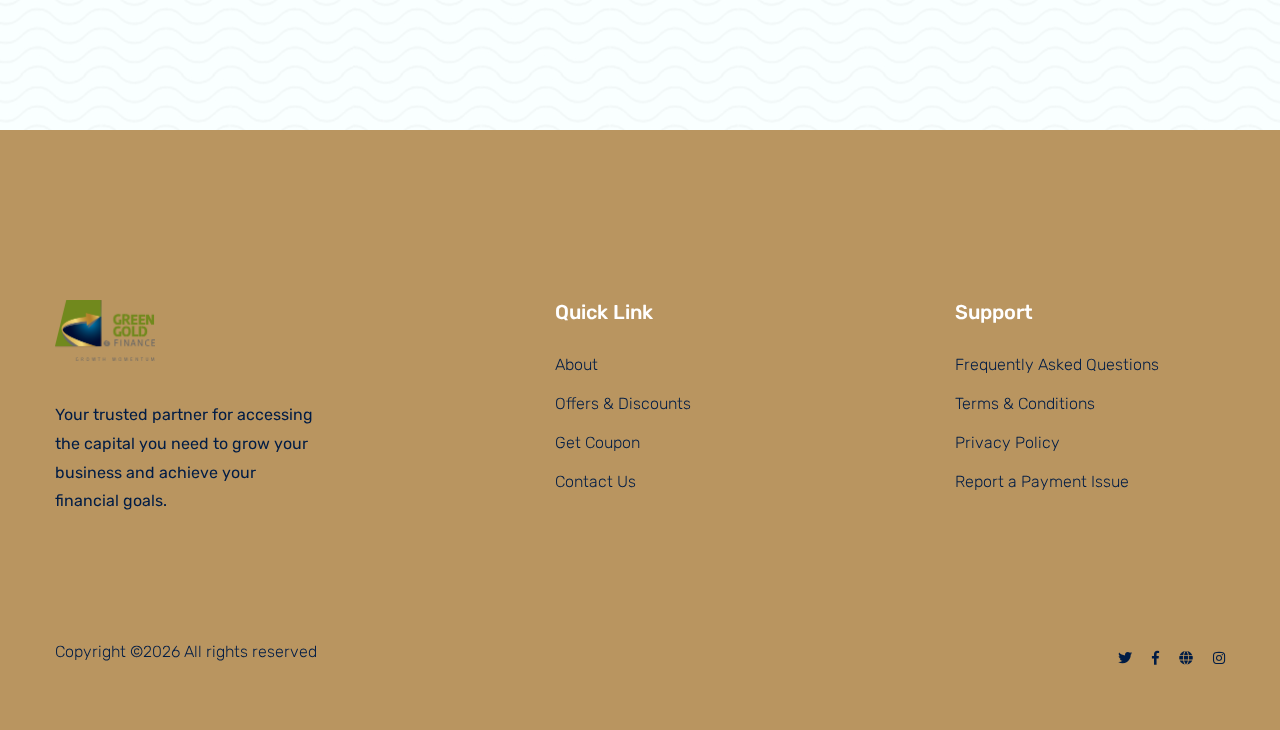
<file: services.html>
<!doctype html>
<html class="no-js" lang="zxx">
    <head>
        <meta charset="utf-8">
        <meta http-equiv="x-ua-compatible" content="ie=edge">
        <title>Green Gold Finance </title>
        <meta name="description" content="">
        <meta name="viewport" content="width=device-width, initial-scale=1">
        <link rel="manifest" href="site.webmanifest">
		<link rel="shortcut icon" href="assets/img/logo/icon.ico" type="image/x-icon">

		<!-- CSS here -->
            <link rel="stylesheet" href="assets/css/bootstrap.min.css">
            <link rel="stylesheet" href="assets/css/owl.carousel.min.css">
            <link rel="stylesheet" href="assets/css/slicknav.css">
            <link rel="stylesheet" href="assets/css/flaticon.css">
            <link rel="stylesheet" href="assets/css/animate.min.css">
            <link rel="stylesheet" href="assets/css/magnific-popup.css">
            <link rel="stylesheet" href="assets/css/fontawesome-all.min.css">
            <link rel="stylesheet" href="assets/css/themify-icons.css">
            <link rel="stylesheet" href="assets/css/slick.css">
            <link rel="stylesheet" href="assets/css/nice-select.css">
            <link rel="stylesheet" href="assets/css/style.css">
   </head>

   <body>
    <!-- Preloader Start -->
    <div id="preloader-active">
        <div class="preloader d-flex align-items-center justify-content-center">
            <div class="preloader-inner position-relative">
                <div class="preloader-circle"></div>
                <div class="preloader-img pere-text">
                    <img width="100px" src="assets/img/logo/logo.png" alt="">
                </div>
            </div>
        </div>
    </div>
    <!-- Preloader Start -->
    <header>
        <!-- Header Start -->
        <div class="header-area header-transparent">
                <div class="main-header  header-sticky">
                    <div class="container-fluid">
                        <div class="row align-items-center">
                            <!-- Logo -->
                            <div class="col-xl-2 col-lg-2 col-md-1">
                                <div class="logo">
                                    <a href="index.html"><img width="100px" src="assets/img/logo/logo.png" alt=""></a>
                                </div>
                            </div>
                            <div class="col-xl-10 col-lg-10 col-md-10">
                            <div class="menu-main d-flex align-items-center justify-content-end">
                                <!-- Main-menu -->
                                <div class="main-menu f-right d-none d-lg-block">
                                    <nav> 
                                        <ul id="navigation">  
                                            <li><a href="index.html">Home</a></li>
                                            <li><a href="about.html">About</a></li>
                                            <li class="active"><a href="services.html">Services</a></li>
                                                                                        <!-- <li><a href="blog.html">Blog</a>
                                                   <li><a href="blog.html">Blog</a></li>
                                                    <li><a href="blog_details.html">Blog Details</a></li>
                                                    <li><a href="elements.html">Element</a></li>
                                                    <li><a href="tel:+256780225909">Apply Now</a></li>
                                                </ul>
                                            </li> -->
                                            <li><a href="contact.html">Contact</a></li>
                                        </ul>
                                    </nav>
                                </div>
                                <div class="header-right-btn f-right d-none d-lg-block">
                                    <a href="tel:+256780225909" class="btn header-btn">+256 780 225909</a>
                                </div>
                            </div>
                            </div>   
                            <!-- Mobile Menu -->
                            <div class="col-12">
                                <div class="mobile_menu d-block d-lg-none"></div>
                            </div>
                        </div>
                    </div>
                </div>
        </div>
        <!-- Header End -->
    </header>
    <main>

        <!-- Hero Start-->
        <div class="hero-area2  slider-height2 hero-overly2 d-flex align-items-center ">
            <div class="container">
                <div class="row">
                    <div class="col-xl-12">
                        <div class="hero-cap text-center pt-50">
                            <h2>Services</h2>
                        </div>
                    </div>
                </div>
            </div>
        </div>
        <!--Hero End -->
        <!-- Services Area Start -->
        <div class="services-area pt-150 pb-150" data-background="assets/img/gallery/section_bg02.jpg">
            <div class="container">
                <div class="row justify-content-center">
                    <div class="col-lg-6 col-md-10">
                        <!-- Section Title -->
                        <div class="section-tittle text-center mb-80">
                            <span>Services That We Are Providing</span>
                            <h2>High-Performance Services Tailored for All Industries</h2>
                            <p>Explore our wide range of financial services, designed to empower individuals and businesses in achieving their financial goals.</p>
                        </div>
                    </div>
                </div>
                
                <!-- Business Loans Section -->
                <div class="row mb-80">
                    <div class="col-lg-12">
                        <div class="single-cat">
                            <div class="cat-icon text-center mb-20">
                                <span class="flaticon">1</span>
                            </div>
                            <div class="cat-cap">
                                <h3 class="text-center"><a href="services.html#business-loans">Business Loans</a></h3>
                                <p>Our business loans are designed to help small, medium, and large enterprises grow and thrive. Whether you need capital for expansion, purchasing inventory, or operational expenses, we offer flexible loan options tailored to your business needs.</p>
                                <ul>
                                    <li>Flexible repayment terms ranging from 6 months to 5 years.</li>
                                    <li>Competitive interest rates to suit your budget.</li>
                                    <li>Loans available for startups, established businesses, and franchises.</li>
                                    <li>Access up to 500 million UGX in funding.</li>
                                    <li>Fast approval process to meet urgent needs.</li>
                                </ul>
                            </div>
                        </div>
                    </div>
                </div>
                
                <!-- Emergency Loans Section -->
                <div class="row mb-80">
                    <div class="col-lg-12">
                        <div class="single-cat">
                            <div class="cat-icon text-center mb-20">
                                <span class="flaticon-alert">2</span>
                            </div>
                            <div class="cat-cap">
                                <h3 class="text-center"><a href="services.html#emergency-loans">Emergency Loans</a></h3>
                                <p>Emergencies happen when you least expect them. Our emergency loans provide quick and hassle-free financial relief to help you navigate unforeseen circumstances.</p>
                                <ul>
                                    <li>Quick disbursement within 24 hours.</li>
                                    <li>No collateral required for loans under 10 million UGX.</li>
                                    <li>Flexible repayment options based on your cash flow.</li>
                                    <li>Loan amounts ranging from 500,000 UGX to 50 million UGX.</li>
                                    <li>Dedicated support to guide you through the process.</li>
                                </ul>
                            </div>
                        </div>
                    </div>
                </div>
        
                <!-- School Fees Loans Section -->
                <div class="row mb-80">
                    <div class="col-lg-12">
                        <div class="single-cat">
                            <div class="cat-icon text-center mb-20">
                                <span class="flaticon-book">3</span>
                            </div>
                            <div class="cat-cap">
                                <h3 class="text-center"><a href="services.html#school-fees-loans">School Fees Loans</a></h3>
                                <p>Invest in your child’s education with our school fees loans. We offer financial solutions to ensure your child’s learning is never interrupted due to financial constraints.</p>
                                <ul>
                                    <li>Affordable repayment plans aligned with school terms.</li>
                                    <li>Loan amounts of up to 10 million UGX per term.</li>
                                    <li>Applicable for primary, secondary, and tertiary education.</li>
                                    <li>Simple application process with minimal documentation.</li>
                                    <li>Loans processed within 48 hours.</li>
                                </ul>
                            </div>
                        </div>
                    </div>
                </div>
        
                <!-- Asset Financing Section -->
                <div class="row mb-80">
                    <div class="col-lg-12">
                        <div class="single-cat">
                            <div class="cat-icon text-center mb-20">
                                <span class="flaticon-gear">4</span>
                            </div>
                            <div class="cat-cap">
                                <h3 class="text-center"><a href="services.html#asset-financing">Asset Financing</a></h3>
                                <p>Our asset financing solutions help businesses acquire essential tools, machinery, and equipment without depleting their working capital.</p>
                                <ul>
                                    <li>Financing up to 80% of the asset value.</li>
                                    <li>Repayment terms of up to 7 years.</li>
                                    <li>Applicable for industrial machinery, office equipment, and vehicles.</li>
                                    <li>Ownership transfer upon loan completion.</li>
                                    <li>Customized plans based on asset depreciation rates.</li>
                                </ul>
                            </div>
                        </div>
                    </div>
                </div>
        
                <!-- Agriculture Loans Section -->
                <div class="row mb-80">
                    <div class="col-lg-12">
                        <div class="single-cat">
                            <div class="cat-icon text-center mb-20">
                                <span class="flaticon-plant">5</span>
                            </div>
                            <div class="cat-cap">
                                <h3 class="text-center"><a href="services.html#agriculture-loans">Agriculture Loans</a></h3>
                                <p>Designed for farmers and agribusinesses, our agriculture loans provide the financial support you need for planting, harvesting, and expanding your operations.</p>
                                <ul>
                                    <li>Seasonal repayment schedules aligned with harvest periods.</li>
                                    <li>Loan amounts tailored to the size and type of your farm.</li>
                                    <li>Funding for equipment, seeds, fertilizers, and labor.</li>
                                    <li>Specialized support for smallholder and commercial farmers.</li>
                                    <li>Interest rate subsidies for environmentally sustainable projects.</li>
                                </ul>
                            </div>
                        </div>
                    </div>
                </div>
        
                <!-- Car & Motorcycle Loans Section -->
                <div class="row mb-80">
                    <div class="col-lg-12">
                        <div class="single-cat">
                            <div class="cat-icon text-center mb-20">
                                <span class="flaticon-car">6</span>
                            </div>
                            <div class="cat-cap">
                                <h3 class="text-center"><a href="services.html#auto-loans">Car & Motorcycle Loans</a></h3>
                                <p>Our auto loans help you own a car or motorcycle with ease, offering flexible terms and competitive rates to get you on the road quickly.</p>
                                <ul>
                                    <li>Loans for new and used vehicles.</li>
                                    <li>Flexible repayment periods up to 5 years.</li>
                                    <li>Coverage for up to 90% of the vehicle value.</li>
                                    <li>Comprehensive insurance packages available.</li>
                                    <li>Quick approval within 72 hours.</li>
                                </ul>
                            </div>
                        </div>
                    </div>
                </div>
        
                <!-- Finance & Investment Section -->
                <div class="row mb-80">
                    <div class="col-lg-12">
                        <div class="single-cat">
                            <div class="cat-icon text-center mb-20">
                                <span class="flaticon-growth">7</span>
                            </div>
                            <div class="cat-cap">
                                <h3 class="text-center"><a href="services.html#finance-investment">Finance & Investment</a></h3>
                                <p>We provide expert financial planning and investment solutions to help you maximize your wealth and secure your financial future.</p>
                                <ul>
                                    <li>Personalized investment strategies based on your goals.</li>
                                    <li>Diversified portfolio management.</li>
                                    <li>Retirement and savings plans.</li>
                                    <li>Access to financial advisors for continuous guidance.</li>
                                    <li>Regular portfolio performance reviews and adjustments.</li>
                                </ul>
                            </div>
                        </div>
                    </div>
                </div>
            </div>
        </div>
        
        <!-- Services Area End -->

    </main>
    <footer>
        <!-- Footer Start-->
        <div class="footer-area">
            <div class="container">
               <div class="footer-top footer-padding">
                    <div class="row justify-content-between">
                        <div class="col-xl-3 col-lg-4 col-md-4 col-sm-6">
                            <div class="single-footer-caption mb-50">
                                <div class="single-footer-caption mb-30">
                                    <div class="footer-logo">
                                        <a href="index.html"><img src="assets/img/logo/logo.png" width="100px" alt=""></a>
                                    </div>
                                    <div class="footer-pera">
                                        <p>Your trusted partner for accessing the capital you need to grow your business and achieve your financial goals.</p> 
                                    </div>
                                </div>
                            </div>
                        </div>
                        <div class="col-xl-2 col-lg-2 col-md-4 col-sm-6">
                            <div class="single-footer-caption mb-50">
                                <div class="footer-tittle">
                                    <h4>Quick Link</h4>
                                    <ul>
                                        <li><a href="#">About</a></li>
                                        <li><a href="#">Offers & Discounts</a></li>
                                        <li><a href="#">Get Coupon</a></li>
                                        <li><a href="#"> Contact Us</a></li>
                                    </ul>
                                </div>
                            </div>
                        </div>
                        <!-- <div class="col-xl-2 col-lg-3 col-md-4 col-sm-6">
                            <div class="single-footer-caption mb-50">
                                <div class="footer-tittle">
                                    <h4>New Products</h4>
                                    <ul>
                                        <li><a href="#">Woman Cloth</a></li>
                                        <li><a href="#">Fashion Accessories</a></li>
                                        <li><a href="#">Man Accessories</a></li>
                                        <li><a href="#">Rubber made Toys</a></li>     
                                    </ul>
                                </div>
                            </div>
                        </div> -->
                        <div class="col-xl-3 col-lg-3 col-md-4 col-sm-6">
                            <div class="single-footer-caption mb-50">
                                <div class="footer-tittle">
                                    <h4>Support</h4>
                                    <ul>
                                        <li><a href="#">Frequently Asked Questions</a></li>
                                        <li><a href="#">Terms & Conditions</a></li>
                                        <li><a href="#"> Privacy Policy</a></li>
                                        <li><a href="#">Report a Payment Issue</a></li>     
                                    </ul>
                                </div>
                            </div>
                        </div>
                    </div>
               </div>
                <div class="footer-bottom">
                    <div class="row d-flex justify-content-between align-items-center">
                        <div class="col-xl-9 col-lg-8">
                            <div class="footer-copy-right">
                                <p><!-- Link back to Colorlib can't be removed. Template is licensed under CC BY 3.0. -->
  Copyright &copy;<script>document.write(new Date().getFullYear());</script> All rights reserved
                            </div>
                        </div>
                        <div class="col-xl-3 col-lg-4">
                            <!-- Footer Social -->
                            <div class="footer-social f-right">
                                <a href="#"><i class="fab fa-twitter"></i></a>
                                <a href="#"><i class="fab fa-facebook-f"></i></a>
                                <a href="#"><i class="fas fa-globe"></i></a>
                                <a href="#"><i class="fab fa-instagram"></i></a>
                            </div>
                        </div>
                    </div>
               </div>
            </div>
        </div>
        <!-- Footer End-->
    </footer>
    <!-- Scroll Up -->
    <div id="back-top" >
        <a title="Go to Top" href="#"> <i class="fas fa-level-up-alt"></i></a>
    </div>


    <!-- JS here -->
		<!-- All JS Custom Plugins Link Here here -->
        <script src="./assets/js/vendor/modernizr-3.5.0.min.js"></script>
		<!-- Jquery, Popper, Bootstrap -->
		<script src="./assets/js/vendor/jquery-1.12.4.min.js"></script>
        <script src="./assets/js/popper.min.js"></script>
        <script src="./assets/js/bootstrap.min.js"></script>
	    <!-- Jquery Mobile Menu -->
        <script src="./assets/js/jquery.slicknav.min.js"></script>

		<!-- Jquery Slick , Owl-Carousel Plugins -->
        <script src="./assets/js/owl.carousel.min.js"></script>
        <script src="./assets/js/slick.min.js"></script>
		<!-- One Page, Animated-HeadLin -->
        <script src="./assets/js/wow.min.js"></script>
		<script src="./assets/js/animated.headline.js"></script>
        <script src="./assets/js/jquery.magnific-popup.js"></script>

		<!-- Nice-select, sticky -->
        <script src="./assets/js/jquery.nice-select.min.js"></script>
		<script src="./assets/js/jquery.sticky.js"></script>
        
        <!-- contact js -->
        <script src="./assets/js/contact.js"></script>
        <script src="./assets/js/jquery.form.js"></script>
        <script src="./assets/js/jquery.validate.min.js"></script>
        <script src="./assets/js/mail-script.js"></script>
        <script src="./assets/js/jquery.ajaxchimp.min.js"></script>
        
		<!-- Jquery Plugins, main Jquery -->	
        <script src="./assets/js/plugins.js"></script>
        <script src="./assets/js/main.js"></script>
        
    </body>
</html>
</file>
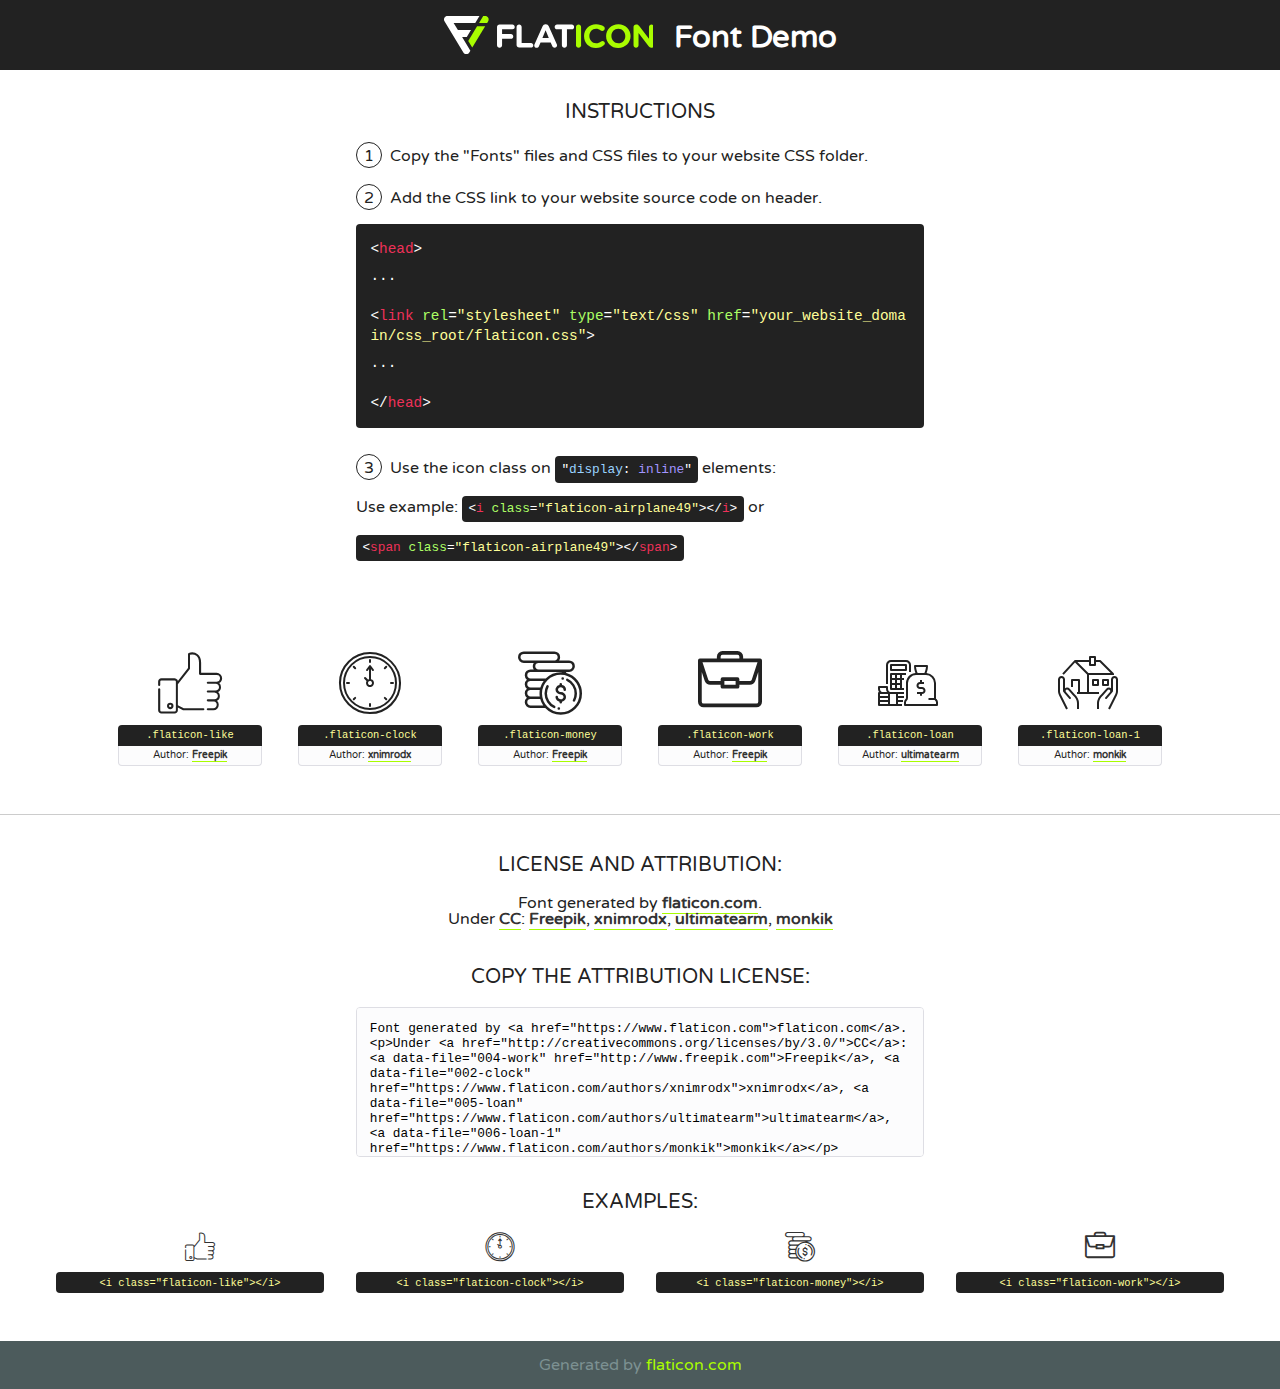
<file: assets/fonts/flaticon.html>
<!DOCTYPE html>
<!--
  Flaticon icon font: Flaticon
  Creation date: 28/03/2020 11:06
-->
<html>
<!DOCTYPE html>
<html>

<head>
    <title>Flaticon WebFont</title>
    <link href="http://fonts.googleapis.com/css?family=Varela+Round" rel="stylesheet" type="text/css" />
    <link rel="stylesheet" type="text/css" href="flaticon.css">
    <meta charset="UTF-8">
    <style>
    html, body, div, span, applet, object, iframe,
    h1, h2, h3, h4, h5, h6, p, blockquote, pre,
    a, abbr, acronym, address, big, cite, code,
    del, dfn, em, img, ins, kbd, q, s, samp,
    small, strike, strong, sub, sup, tt, var,
    b, u, i, center,
    dl, dt, dd, ol, ul, li,
    fieldset, form, label, legend,
    table, caption, tbody, tfoot, thead, tr, th, td,
    article, aside, canvas, details, embed, 
    figure, figcaption, footer, header, hgroup, 
    menu, nav, output, ruby, section, summary,
    time, mark, audio, video {
        margin: 0;
        padding: 0;
        border: 0;
        font-size: 100%;
        font: inherit;
        vertical-align: baseline;
    }
    /* HTML5 display-role reset for older browsers */
    article, aside, details, figcaption, figure, 
    footer, header, hgroup, menu, nav, section {
        display: block;
    }
    body {
        line-height: 1;
    }
    ol, ul {
        list-style: none;
    }
    blockquote, q {
        quotes: none;
    }
    blockquote:before, blockquote:after,
    q:before, q:after {
        content: '';
        content: none;
    }
    table {
        border-collapse: collapse;
        border-spacing: 0;
    }
    body {
        font-family: 'Varela Round', Helvetica, Arial, sans-serif;
        font-size: 16px;
        color: #222;
    }
    a {
        color: #333;
        border-bottom: 1px solid #a9fd00;
        font-weight: bold;
        text-decoration: none;
    }
    * {
        -moz-box-sizing: border-box;
        -webkit-box-sizing: border-box;
        box-sizing: border-box;
        margin: 0;
        padding: 0;
    }
    [class^="flaticon-"]:before, [class*=" flaticon-"]:before, [class^="flaticon-"]:after, [class*=" flaticon-"]:after {
        font-family: Flaticon;
        font-size: 30px;
        font-style: normal;
        margin-left: 20px;
        color: #333;
    }
    .wrapper {
        max-width: 600px;
        margin: auto;
        padding: 0 1em;
    }
    .title {
        font-size: 1.25em;
        text-align: center;
        margin-bottom: 1em;
        text-transform: uppercase;
    }
    header {
        text-align: center;
        background-color: #222;
        color: #fff;
        padding: 1em;
    }
    header .logo {
        width: 210px;
        height: 38px;
        display: inline-block;
        vertical-align: middle;
        margin-right: 1em;
        border: none;
    }
    header strong {
        font-size: 1.95em;
        font-weight: bold;
        vertical-align: middle;
        margin-top: 5px;
        display: inline-block;
    }
    .demo {
        margin: 2em auto;
        line-height: 1.25em;
    }
    .demo ul li {
        margin-bottom: 1em;
    }
    .demo ul li .num {
        color: #222;
        border-radius: 20px;
        display: inline-block;
        width: 26px;
        padding: 3px;
        height: 26px;
        text-align: center;
        margin-right: 0.5em;
        border: 1px solid #222;
    }
    .demo ul li code {
        background-color: #222;
        border-radius: 4px;
        padding: 0.25em 0.5em;
        display: inline-block;
        color: #fff;
        font-family: Consolas,Monaco,Lucida Console,Liberation Mono,DejaVu Sans Mono,Bitstream Vera Sans Mono,Courier New, monospace;
        font-weight: lighter;
        margin-top: 1em;
        font-size: 0.8em;
        word-break: break-all;
    }
    .demo ul li code.big {
        padding: 1em;
        font-size: 0.9em;
    }
    .demo ul li code .red {
        color: #EF3159;
    }
    .demo ul li code .green {
        color: #ACFF65;
    }
    .demo ul li code .yellow {
        color: #FFFF99;
    }
    .demo ul li code .blue {
        color: #99D3FF;
    }
    .demo ul li code .purple {
        color: #A295FF;
    }
    .demo ul li code .dots {
        margin-top: 0.5em;
        display: block;
    }
    #glyphs {
        border-bottom: 1px solid #ccc;
        padding: 2em 0;
        text-align: center;
    }
    .glyph {
        display: inline-block;
        width: 9em;
        margin: 1em;
        text-align: center;
        vertical-align: top;
        background: #FFF;
    }
    .glyph .glyph-icon {
        padding: 10px;
        display: block;
        font-family:"Flaticon";
        font-size: 64px;
        line-height: 1;
    }
    .glyph .glyph-icon:before {
        font-size: 64px;
        color: #222;
        margin-left: 0;
    }
    .class-name {
        font-size: 0.65em;
        background-color: #222;
        color: #fff;
        border-radius: 4px 4px 0 0;
        padding: 0.5em;
        color: #FFFF99;
        font-family: Consolas,Monaco,Lucida Console,Liberation Mono,DejaVu Sans Mono,Bitstream Vera Sans Mono,Courier New, monospace;
    }
    .author-name {
        font-size: 0.6em;
        background-color: #fcfcfd;
        border: 1px solid #DEDEE4;
        border-top: 0;
        border-radius: 0 0 4px 4px;
        padding: 0.5em;
    }
    .class-name:last-child {
        font-size: 10px;
        color:#888;
    }
    .class-name:last-child a {
        font-size: 10px;
        color:#555;
    }
    .class-name:last-child a:hover {
        color:#a9fd00;
    }
    .glyph > input {
        display: block;
        width: 100px;
        margin: 5px auto;
        text-align: center;
        font-size: 12px;
        cursor: text;
    }
    .glyph > input.icon-input {
        font-family:"Flaticon";
        font-size: 16px;
        margin-bottom: 10px;
    }
    .attribution .title {
        margin-top: 2em;
    }
    .attribution textarea {
        background-color: #fcfcfd;
        padding: 1em;
        border: none;
        box-shadow: none;
        border: 1px solid #DEDEE4;
        border-radius: 4px;
        resize: none;
        width: 100%;
        height: 150px;
        font-size: 0.8em;
        font-family: Consolas,Monaco,Lucida Console,Liberation Mono,DejaVu Sans Mono,Bitstream Vera Sans Mono,Courier New, monospace;
        -webkit-appearance: none;
    }
    .iconsuse {
        margin: 2em auto;
        text-align: center;
        max-width: 1200px;
    }
    .iconsuse:after {
        content: '';
        display: table;
        clear: both;
    }
    .iconsuse .image {
        float: left;
        width: 25%;
        padding: 0 1em;
    }
    .iconsuse .image p {
        margin-bottom: 1em;
    }
    .iconsuse .image span {
        display: block;
        font-size: 0.65em;
        background-color: #222;
        color: #fff;
        border-radius: 4px;
        padding: 0.5em;
        color: #FFFF99;
        margin-top: 1em;
        font-family: Consolas,Monaco,Lucida Console,Liberation Mono,DejaVu Sans Mono,Bitstream Vera Sans Mono,Courier New, monospace;
    }
    #footer {
        text-align: center;
        background-color: #4C5B5C;
        color: #7c9192;
        padding: 1em;
    }
    #footer a {
        border: none;
        color: #a9fd00;
        font-weight: normal;
    }
    @media (max-width: 960px) {
        .iconsuse .image {
            width: 50%;
        }
    }
    @media (max-width: 560px) {
        .iconsuse .image {
            width: 100%;
        }
    }
    </style>
</head>

<body class="characters-off">

    <header>
        <a href="https://www.flaticon.com" target="_blank" class="logo">
            <svg version="1.1" xmlns="http://www.w3.org/2000/svg" xmlns:xlink="http://www.w3.org/1999/xlink" xmlns:a="http://ns.adobe.com/AdobeSVGViewerExtensions/3.0/" viewBox="0 0 560.875 102.036" enable-background="new 0 0 560.875 102.036" xml:space="preserve">
                <defs>
                </defs>
                <g>
                    <g class="letters">
                        <path fill="#ffffff" d="M141.596,29.675c0-3.777,2.985-6.767,6.764-6.767h34.438c3.426,0,6.15,2.728,6.15,6.15
                        c0,3.43-2.724,6.149-6.15,6.149h-27.674v13.091h23.719c3.429,0,6.151,2.724,6.151,6.15c0,3.43-2.723,6.149-6.151,6.149h-23.719
                        v17.574c0,3.773-2.986,6.761-6.764,6.761c-3.779,0-6.764-2.989-6.764-6.761V29.675z"></path>
                        <path fill="#ffffff" d="M193.844,29.149c0-3.781,2.985-6.767,6.764-6.767c3.776,0,6.763,2.985,6.763,6.767v42.957h25.039
                        c3.426,0,6.149,2.726,6.149,6.153c0,3.425-2.723,6.15-6.149,6.15h-31.802c-3.779,0-6.764-2.986-6.764-6.768V29.149z"></path>
                        <path fill="#ffffff" d="M241.891,75.71l21.438-48.407c1.492-3.341,4.215-5.357,7.906-5.357h0.792
                        c3.686,0,6.323,2.017,7.815,5.357l21.439,48.407c0.436,0.967,0.701,1.845,0.701,2.723c0,3.602-2.809,6.501-6.414,6.501
                        c-3.161,0-5.269-1.845-6.499-4.655l-4.132-9.661h-27.059l-4.301,10.102c-1.144,2.631-3.426,4.214-6.237,4.214
                        c-3.517,0-6.24-2.81-6.24-6.325C241.1,77.64,241.451,76.677,241.891,75.71z M279.932,58.666l-8.521-20.297l-8.526,20.297H279.932
                        z"></path>
                        <path fill="#ffffff" d="M314.864,35.387H301.86c-3.429,0-6.239-2.813-6.239-6.238c0-3.429,2.811-6.24,6.239-6.24h39.533
                        c3.426,0,6.237,2.811,6.237,6.24c0,3.425-2.811,6.238-6.237,6.238h-13.001v42.785c0,3.773-2.99,6.761-6.764,6.761
                        c-3.779,0-6.764-2.989-6.764-6.761V35.387z"></path>
                        <path fill="#A9FD00" d="M352.615,29.149c0-3.781,2.985-6.767,6.767-6.767c3.774,0,6.761,2.985,6.761,6.767v49.024
                        c0,3.773-2.987,6.761-6.761,6.761c-3.781,0-6.767-2.989-6.767-6.761V29.149z"></path>
                        <path fill="#A9FD00" d="M374.132,53.836v-0.179c0-17.481,13.178-31.801,32.065-31.801c9.22,0,15.459,2.458,20.557,6.238
                        c1.402,1.054,2.637,2.985,2.637,5.357c0,3.692-2.985,6.59-6.681,6.59c-1.845,0-3.071-0.702-4.044-1.319
                        c-3.776-2.813-7.729-4.393-12.562-4.393c-10.364,0-17.831,8.611-17.831,19.154v0.173c0,10.542,7.291,19.329,17.831,19.329
                        c5.715,0,9.492-1.756,13.359-4.834c1.049-0.874,2.458-1.491,4.039-1.491c3.429,0,6.325,2.813,6.325,6.236
                        c0,2.106-1.056,3.78-2.282,4.834c-5.539,4.834-12.036,7.733-21.878,7.733C387.572,85.464,374.132,71.493,374.132,53.836z"></path>
                        <path fill="#A9FD00" d="M433.009,53.836v-0.179c0-17.481,13.79-31.801,32.766-31.801c18.981,0,32.592,14.143,32.592,31.628v0.173
                        c0,17.483-13.785,31.807-32.769,31.807C446.625,85.464,433.009,71.32,433.009,53.836z M484.224,53.836v-0.179
                        c0-10.539-7.725-19.326-18.626-19.326c-10.893,0-18.449,8.611-18.449,19.154v0.173c0,10.542,7.73,19.329,18.626,19.329
                        C476.676,72.986,484.224,64.378,484.224,53.836z"></path>
                        <path fill="#A9FD00" d="M506.233,29.321c0-3.774,2.99-6.763,6.767-6.763h1.401c3.252,0,5.183,1.583,7.029,3.953l26.093,34.265
                        V29.059c0-3.692,2.99-6.677,6.681-6.677c3.683,0,6.671,2.985,6.671,6.677v48.934c0,3.78-2.987,6.765-6.764,6.765h-0.436
                        c-3.257,0-5.188-1.581-7.034-3.953l-27.056-35.492v32.944c0,3.687-2.985,6.676-6.678,6.676c-3.683,0-6.673-2.989-6.673-6.676
                        V29.321z"></path>
                    </g>
                    <g class="insignia">
                        <path fill="#ffffff" d="M48.372,56.137h12.517l11.156-18.537H37.186L25.688,18.539h57.825L94.668,0H9.271
                        C5.925,0,2.842,1.801,1.198,4.716c-1.644,2.907-1.593,6.482,0.134,9.343l50.38,83.501c1.678,2.781,4.689,4.476,7.938,4.476
                        c3.246,0,6.257-1.695,7.935-4.476l2.898-4.804L48.372,56.137z"></path>
                        <g class="i">
                            <path fill="#A9FD00" d="M93.575,18.539h0.031v0.004l21.652,0.004l2.705-4.488c1.727-2.861,1.778-6.436,0.133-9.343
                            C116.454,1.801,113.371,0,110.026,0h-5.294L93.575,18.539z"></path>
                            <polygon fill="#A9FD00" points="88.291,27.356 64.725,66.486 75.519,84.404 109.942,27.356"></polygon>
                        </g>
                    </g>
                </g>
            </svg>
        </a>
        <strong>Font Demo</strong>
    </header>


    <section class="demo wrapper">

        <p class="title">Instructions</p>

        <ul>
            <li>
                <span class="num">1</span>Copy the "Fonts" files and CSS files to your website CSS folder.
            </li>
            <li>
                <span class="num">2</span>Add the CSS link to your website source code on header.
                <code class="big">
                    &lt;<span class="red">head</span>&gt;
                    <br/><span class="dots">...</span>
                    <br/>&lt;<span class="red">link</span> <span class="green">rel</span>=<span class="yellow">"stylesheet"</span> <span class="green">type</span>=<span class="yellow">"text/css"</span> <span class="green">href</span>=<span class="yellow">"your_website_domain/css_root/flaticon.css"</span>&gt;
                    <br/><span class="dots">...</span>
                    <br/>&lt;/<span class="red">head</span>&gt;
                </code>
            </li>

            <li>
                <p>
                    <span class="num">3</span>Use the icon class on <code>"<span class="blue">display</span>:<span class="purple"> inline</span>"</code> elements:
                    <br />
                    Use example: <code>&lt;<span class="red">i</span> <span class="green">class</span>=<span class="yellow">&quot;flaticon-airplane49&quot;</span>&gt;&lt;/<span class="red">i</span>&gt;</code> or <code>&lt;<span class="red">span</span> <span class="green">class</span>=<span class="yellow">&quot;flaticon-airplane49&quot;</span>&gt;&lt;/<span class="red">span</span>&gt;</code>
            </li>
        </ul>

    </section>




   <section id="glyphs">          
    
      
        <div class="glyph"><div class="glyph-icon flaticon-like"></div>
            <div class="class-name">.flaticon-like</div>
            <div class="author-name">Author: <a data-file="001-like" href="http://www.freepik.com">Freepik</a> </div> 
        </div>        
        
        <div class="glyph"><div class="glyph-icon flaticon-clock"></div>
            <div class="class-name">.flaticon-clock</div>
            <div class="author-name">Author: <a data-file="002-clock" href="https://www.flaticon.com/authors/xnimrodx">xnimrodx</a> </div> 
        </div>        
        
        <div class="glyph"><div class="glyph-icon flaticon-money"></div>
            <div class="class-name">.flaticon-money</div>
            <div class="author-name">Author: <a data-file="003-money" href="http://www.freepik.com">Freepik</a> </div> 
        </div>        
        
        <div class="glyph"><div class="glyph-icon flaticon-work"></div>
            <div class="class-name">.flaticon-work</div>
            <div class="author-name">Author: <a data-file="004-work" href="http://www.freepik.com">Freepik</a> </div> 
        </div>        
        
        <div class="glyph"><div class="glyph-icon flaticon-loan"></div>
            <div class="class-name">.flaticon-loan</div>
            <div class="author-name">Author: <a data-file="005-loan" href="https://www.flaticon.com/authors/ultimatearm">ultimatearm</a> </div> 
        </div>        
        
        <div class="glyph"><div class="glyph-icon flaticon-loan-1"></div>
            <div class="class-name">.flaticon-loan-1</div>
            <div class="author-name">Author: <a data-file="006-loan-1" href="https://www.flaticon.com/authors/monkik">monkik</a> </div> 
        </div>        
        

    </section>



    <section class="attribution wrapper"   style="text-align:center;">

      <div class="title">License and attribution:</div><div class="attrDiv">Font generated by <a href="https://www.flaticon.com">flaticon.com</a>. <div><p>Under <a href="http://creativecommons.org/licenses/by/3.0/">CC</a>: <a data-file="004-work" href="http://www.freepik.com">Freepik</a>, <a data-file="002-clock" href="https://www.flaticon.com/authors/xnimrodx">xnimrodx</a>, <a data-file="005-loan" href="https://www.flaticon.com/authors/ultimatearm">ultimatearm</a>, <a data-file="006-loan-1" href="https://www.flaticon.com/authors/monkik">monkik</a></p>  </div>
      </div>
      <div class="title">Copy the Attribution License:</div>

    <textarea onclick="this.focus();this.select();">Font generated by &lt;a href=&quot;https://www.flaticon.com&quot;&gt;flaticon.com&lt;/a&gt;. <p>Under <a href="http://creativecommons.org/licenses/by/3.0/">CC</a>: <a data-file="004-work" href="http://www.freepik.com">Freepik</a>, <a data-file="002-clock" href="https://www.flaticon.com/authors/xnimrodx">xnimrodx</a>, <a data-file="005-loan" href="https://www.flaticon.com/authors/ultimatearm">ultimatearm</a>, <a data-file="006-loan-1" href="https://www.flaticon.com/authors/monkik">monkik</a></p>  
     </textarea>

    </section>

    <section class="iconsuse">

          <div class="title">Examples:</div>            
             
            <div class="image">
                <p>
                    <i class="glyph-icon flaticon-like"></i> 
                    <span>&lt;i class=&quot;flaticon-like&quot;&gt;&lt;/i&gt;</span>
                </p>
            </div>
            
            <div class="image">
                <p>
                    <i class="glyph-icon flaticon-clock"></i> 
                    <span>&lt;i class=&quot;flaticon-clock&quot;&gt;&lt;/i&gt;</span>
                </p>
            </div>
            
            <div class="image">
                <p>
                    <i class="glyph-icon flaticon-money"></i> 
                    <span>&lt;i class=&quot;flaticon-money&quot;&gt;&lt;/i&gt;</span>
                </p>
            </div>
            
            <div class="image">
                <p>
                    <i class="glyph-icon flaticon-work"></i> 
                    <span>&lt;i class=&quot;flaticon-work&quot;&gt;&lt;/i&gt;</span>
                </p>
            </div>
                       
        </div>
                            
    </section>

<div id="footer">
    <div>Generated by <a href="https://www.flaticon.com">flaticon.com</a>
    </div>
</div>



</body>
</html>
</file>
<file: assets/css/flaticon.css>
/*
  	Flaticon icon font: Flaticon
  	Creation date: 28/03/2020 11:06
  	*/

@font-face {
  font-family: "Flaticon";
  src: url("../fonts/Flaticon.eot");
  src: url("../fonts/Flaticon.eot?#iefix") format("embedded-opentype"),
       url("../fonts/Flaticon.woff2") format("woff2"),
       url("../fonts/Flaticon.woff") format("woff"),
       url("../fonts/Flaticon.ttf") format("truetype"),
       url("../fonts/Flaticon.svg#Flaticon") format("svg");
  font-weight: normal;
  font-style: normal;
}

@media screen and (-webkit-min-device-pixel-ratio:0) {
  @font-face {
    font-family: "Flaticon";
    src: url("../fonts/Flaticon.svg#Flaticon") format("svg");
  }
}

[class^="flaticon-"]:before, [class*=" flaticon-"]:before,
[class^="flaticon-"]:after, [class*=" flaticon-"]:after {   
  font-family: Flaticon;
font-style: normal;
}

.flaticon-like:before { content: "\f100"; }
.flaticon-clock:before { content: "\f101"; }
.flaticon-money:before { content: "\f102"; }
.flaticon-work:before { content: "\f103"; }
.flaticon-loan:before { content: "\f104"; }
.flaticon-loan-1:before { content: "\f105"; }
</file>
<file: assets/css/themify-icons.css>
@font-face {
	font-family: 'themify';
	src:url('../fonts/themify.eot?-fvbane');


	src:url('../fonts/themify.eot?#iefix-fvbane') format('embedded-opentype'),
		url('../fonts/themify.woff?-fvbane') format('woff'),
		url('../fonts/themify.ttf?-fvbane') format('truetype'),
		url('../fonts/themify.svg?-fvbane#themify') format('svg');
	font-weight: normal;
	font-style: normal;
}

[class^="ti-"], [class*=" ti-"] {
	font-family: 'themify';
	speak: none;
	font-style: normal;
	font-weight: normal;
	font-variant: normal;
	text-transform: none;
	line-height: 1;

	/* Better Font Rendering =========== */
	-webkit-font-smoothing: antialiased;
	-moz-osx-font-smoothing: grayscale;
}

.ti-wand:before {
	content: "\e600";
}
.ti-volume:before {
	content: "\e601";
}
.ti-user:before {
	content: "\e602";
}
.ti-unlock:before {
	content: "\e603";
}
.ti-unlink:before {
	content: "\e604";
}
.ti-trash:before {
	content: "\e605";
}
.ti-thought:before {
	content: "\e606";
}
.ti-target:before {
	content: "\e607";
}
.ti-tag:before {
	content: "\e608";
}
.ti-tablet:before {
	content: "\e609";
}
.ti-star:before {
	content: "\e60a";
}
.ti-spray:before {
	content: "\e60b";
}
.ti-signal:before {
	content: "\e60c";
}
.ti-shopping-cart:before {
	content: "\e60d";
}
.ti-shopping-cart-full:before {
	content: "\e60e";
}
.ti-settings:before {
	content: "\e60f";
}
.ti-search:before {
	content: "\e610";
}
.ti-zoom-in:before {
	content: "\e611";
}
.ti-zoom-out:before {
	content: "\e612";
}
.ti-cut:before {
	content: "\e613";
}
.ti-ruler:before {
	content: "\e614";
}
.ti-ruler-pencil:before {
	content: "\e615";
}
.ti-ruler-alt:before {
	content: "\e616";
}
.ti-bookmark:before {
	content: "\e617";
}
.ti-bookmark-alt:before {
	content: "\e618";
}
.ti-reload:before {
	content: "\e619";
}
.ti-plus:before {
	content: "\e61a";
}
.ti-pin:before {
	content: "\e61b";
}
.ti-pencil:before {
	content: "\e61c";
}
.ti-pencil-alt:before {
	content: "\e61d";
}
.ti-paint-roller:before {
	content: "\e61e";
}
.ti-paint-bucket:before {
	content: "\e61f";
}
.ti-na:before {
	content: "\e620";
}
.ti-mobile:before {
	content: "\e621";
}
.ti-minus:before {
	content: "\e622";
}
.ti-medall:before {
	content: "\e623";
}
.ti-medall-alt:before {
	content: "\e624";
}
.ti-marker:before {
	content: "\e625";
}
.ti-marker-alt:before {
	content: "\e626";
}
.ti-arrow-up:before {
	content: "\e627";
}
.ti-arrow-right:before {
	content: "\e628";
}
.ti-arrow-left:before {
	content: "\e629";
}
.ti-arrow-down:before {
	content: "\e62a";
}
.ti-lock:before {
	content: "\e62b";
}
.ti-location-arrow:before {
	content: "\e62c";
}
.ti-link:before {
	content: "\e62d";
}
.ti-layout:before {
	content: "\e62e";
}
.ti-layers:before {
	content: "\e62f";
}
.ti-layers-alt:before {
	content: "\e630";
}
.ti-key:before {
	content: "\e631";
}
.ti-import:before {
	content: "\e632";
}
.ti-image:before {
	content: "\e633";
}
.ti-heart:before {
	content: "\e634";
}
.ti-heart-broken:before {
	content: "\e635";
}
.ti-hand-stop:before {
	content: "\e636";
}
.ti-hand-open:before {
	content: "\e637";
}
.ti-hand-drag:before {
	content: "\e638";
}
.ti-folder:before {
	content: "\e639";
}
.ti-flag:before {
	content: "\e63a";
}
.ti-flag-alt:before {
	content: "\e63b";
}
.ti-flag-alt-2:before {
	content: "\e63c";
}
.ti-eye:before {
	content: "\e63d";
}
.ti-export:before {
	content: "\e63e";
}
.ti-exchange-vertical:before {
	content: "\e63f";
}
.ti-desktop:before {
	content: "\e640";
}
.ti-cup:before {
	content: "\e641";
}
.ti-crown:before {
	content: "\e642";
}
.ti-comments:before {
	content: "\e643";
}
.ti-comment:before {
	content: "\e644";
}
.ti-comment-alt:before {
	content: "\e645";
}
.ti-close:before {
	content: "\e646";
}
.ti-clip:before {
	content: "\e647";
}
.ti-angle-up:before {
	content: "\e648";
}
.ti-angle-right:before {
	content: "\e649";
}
.ti-angle-left:before {
	content: "\e64a";
}
.ti-angle-down:before {
	content: "\e64b";
}
.ti-check:before {
	content: "\e64c";
}
.ti-check-box:before {
	content: "\e64d";
}
.ti-camera:before {
	content: "\e64e";
}
.ti-announcement:before {
	content: "\e64f";
}
.ti-brush:before {
	content: "\e650";
}
.ti-briefcase:before {
	content: "\e651";
}
.ti-bolt:before {
	content: "\e652";
}
.ti-bolt-alt:before {
	content: "\e653";
}
.ti-blackboard:before {
	content: "\e654";
}
.ti-bag:before {
	content: "\e655";
}
.ti-move:before {
	content: "\e656";
}
.ti-arrows-vertical:before {
	content: "\e657";
}
.ti-arrows-horizontal:before {
	content: "\e658";
}
.ti-fullscreen:before {
	content: "\e659";
}
.ti-arrow-top-right:before {
	content: "\e65a";
}
.ti-arrow-top-left:before {
	content: "\e65b";
}
.ti-arrow-circle-up:before {
	content: "\e65c";
}
.ti-arrow-circle-right:before {
	content: "\e65d";
}
.ti-arrow-circle-left:before {
	content: "\e65e";
}
.ti-arrow-circle-down:before {
	content: "\e65f";
}
.ti-angle-double-up:before {
	content: "\e660";
}
.ti-angle-double-right:before {
	content: "\e661";
}
.ti-angle-double-left:before {
	content: "\e662";
}
.ti-angle-double-down:before {
	content: "\e663";
}
.ti-zip:before {
	content: "\e664";
}
.ti-world:before {
	content: "\e665";
}
.ti-wheelchair:before {
	content: "\e666";
}
.ti-view-list:before {
	content: "\e667";
}
.ti-view-list-alt:before {
	content: "\e668";
}
.ti-view-grid:before {
	content: "\e669";
}
.ti-uppercase:before {
	content: "\e66a";
}
.ti-upload:before {
	content: "\e66b";
}
.ti-underline:before {
	content: "\e66c";
}
.ti-truck:before {
	content: "\e66d";
}
.ti-timer:before {
	content: "\e66e";
}
.ti-ticket:before {
	content: "\e66f";
}
.ti-thumb-up:before {
	content: "\e670";
}
.ti-thumb-down:before {
	content: "\e671";
}
.ti-text:before {
	content: "\e672";
}
.ti-stats-up:before {
	content: "\e673";
}
.ti-stats-down:before {
	content: "\e674";
}
.ti-split-v:before {
	content: "\e675";
}
.ti-split-h:before {
	content: "\e676";
}
.ti-smallcap:before {
	content: "\e677";
}
.ti-shine:before {
	content: "\e678";
}
.ti-shift-right:before {
	content: "\e679";
}
.ti-shift-left:before {
	content: "\e67a";
}
.ti-shield:before {
	content: "\e67b";
}
.ti-notepad:before {
	content: "\e67c";
}
.ti-server:before {
	content: "\e67d";
}
.ti-quote-right:before {
	content: "\e67e";
}
.ti-quote-left:before {
	content: "\e67f";
}
.ti-pulse:before {
	content: "\e680";
}
.ti-printer:before {
	content: "\e681";
}
.ti-power-off:before {
	content: "\e682";
}
.ti-plug:before {
	content: "\e683";
}
.ti-pie-chart:before {
	content: "\e684";
}
.ti-paragraph:before {
	content: "\e685";
}
.ti-panel:before {
	content: "\e686";
}
.ti-package:before {
	content: "\e687";
}
.ti-music:before {
	content: "\e688";
}
.ti-music-alt:before {
	content: "\e689";
}
.ti-mouse:before {
	content: "\e68a";
}
.ti-mouse-alt:before {
	content: "\e68b";
}
.ti-money:before {
	content: "\e68c";
}
.ti-microphone:before {
	content: "\e68d";
}
.ti-menu:before {
	content: "\e68e";
}
.ti-menu-alt:before {
	content: "\e68f";
}
.ti-map:before {
	content: "\e690";
}
.ti-map-alt:before {
	content: "\e691";
}
.ti-loop:before {
	content: "\e692";
}
.ti-location-pin:before {
	content: "\e693";
}
.ti-list:before {
	content: "\e694";
}
.ti-light-bulb:before {
	content: "\e695";
}
.ti-Italic:before {
	content: "\e696";
}
.ti-info:before {
	content: "\e697";
}
.ti-infinite:before {
	content: "\e698";
}
.ti-id-badge:before {
	content: "\e699";
}
.ti-hummer:before {
	content: "\e69a";
}
.ti-home:before {
	content: "\e69b";
}
.ti-help:before {
	content: "\e69c";
}
.ti-headphone:before {
	content: "\e69d";
}
.ti-harddrives:before {
	content: "\e69e";
}
.ti-harddrive:before {
	content: "\e69f";
}
.ti-gift:before {
	content: "\e6a0";
}
.ti-game:before {
	content: "\e6a1";
}
.ti-filter:before {
	content: "\e6a2";
}
.ti-files:before {
	content: "\e6a3";
}
.ti-file:before {
	content: "\e6a4";
}
.ti-eraser:before {
	content: "\e6a5";
}
.ti-envelope:before {
	content: "\e6a6";
}
.ti-download:before {
	content: "\e6a7";
}
.ti-direction:before {
	content: "\e6a8";
}
.ti-direction-alt:before {
	content: "\e6a9";
}
.ti-dashboard:before {
	content: "\e6aa";
}
.ti-control-stop:before {
	content: "\e6ab";
}
.ti-control-shuffle:before {
	content: "\e6ac";
}
.ti-control-play:before {
	content: "\e6ad";
}
.ti-control-pause:before {
	content: "\e6ae";
}
.ti-control-forward:before {
	content: "\e6af";
}
.ti-control-backward:before {
	content: "\e6b0";
}
.ti-cloud:before {
	content: "\e6b1";
}
.ti-cloud-up:before {
	content: "\e6b2";
}
.ti-cloud-down:before {
	content: "\e6b3";
}
.ti-clipboard:before {
	content: "\e6b4";
}
.ti-car:before {
	content: "\e6b5";
}
.ti-calendar:before {
	content: "\e6b6";
}
.ti-book:before {
	content: "\e6b7";
}
.ti-bell:before {
	content: "\e6b8";
}
.ti-basketball:before {
	content: "\e6b9";
}
.ti-bar-chart:before {
	content: "\e6ba";
}
.ti-bar-chart-alt:before {
	content: "\e6bb";
}
.ti-back-right:before {
	content: "\e6bc";
}
.ti-back-left:before {
	content: "\e6bd";
}
.ti-arrows-corner:before {
	content: "\e6be";
}
.ti-archive:before {
	content: "\e6bf";
}
.ti-anchor:before {
	content: "\e6c0";
}
.ti-align-right:before {
	content: "\e6c1";
}
.ti-align-left:before {
	content: "\e6c2";
}
.ti-align-justify:before {
	content: "\e6c3";
}
.ti-align-center:before {
	content: "\e6c4";
}
.ti-alert:before {
	content: "\e6c5";
}
.ti-alarm-clock:before {
	content: "\e6c6";
}
.ti-agenda:before {
	content: "\e6c7";
}
.ti-write:before {
	content: "\e6c8";
}
.ti-window:before {
	content: "\e6c9";
}
.ti-widgetized:before {
	content: "\e6ca";
}
.ti-widget:before {
	content: "\e6cb";
}
.ti-widget-alt:before {
	content: "\e6cc";
}
.ti-wallet:before {
	content: "\e6cd";
}
.ti-video-clapper:before {
	content: "\e6ce";
}
.ti-video-camera:before {
	content: "\e6cf";
}
.ti-vector:before {
	content: "\e6d0";
}
.ti-themify-logo:before {
	content: "\e6d1";
}
.ti-themify-favicon:before {
	content: "\e6d2";
}
.ti-themify-favicon-alt:before {
	content: "\e6d3";
}
.ti-support:before {
	content: "\e6d4";
}
.ti-stamp:before {
	content: "\e6d5";
}
.ti-split-v-alt:before {
	content: "\e6d6";
}
.ti-slice:before {
	content: "\e6d7";
}
.ti-shortcode:before {
	content: "\e6d8";
}
.ti-shift-right-alt:before {
	content: "\e6d9";
}
.ti-shift-left-alt:before {
	content: "\e6da";
}
.ti-ruler-alt-2:before {
	content: "\e6db";
}
.ti-receipt:before {
	content: "\e6dc";
}
.ti-pin2:before {
	content: "\e6dd";
}
.ti-pin-alt:before {
	content: "\e6de";
}
.ti-pencil-alt2:before {
	content: "\e6df";
}
.ti-palette:before {
	content: "\e6e0";
}
.ti-more:before {
	content: "\e6e1";
}
.ti-more-alt:before {
	content: "\e6e2";
}
.ti-microphone-alt:before {
	content: "\e6e3";
}
.ti-magnet:before {
	content: "\e6e4";
}
.ti-line-double:before {
	content: "\e6e5";
}
.ti-line-dotted:before {
	content: "\e6e6";
}
.ti-line-dashed:before {
	content: "\e6e7";
}
.ti-layout-width-full:before {
	content: "\e6e8";
}
.ti-layout-width-default:before {
	content: "\e6e9";
}
.ti-layout-width-default-alt:before {
	content: "\e6ea";
}
.ti-layout-tab:before {
	content: "\e6eb";
}
.ti-layout-tab-window:before {
	content: "\e6ec";
}
.ti-layout-tab-v:before {
	content: "\e6ed";
}
.ti-layout-tab-min:before {
	content: "\e6ee";
}
.ti-layout-slider:before {
	content: "\e6ef";
}
.ti-layout-slider-alt:before {
	content: "\e6f0";
}
.ti-layout-sidebar-right:before {
	content: "\e6f1";
}
.ti-layout-sidebar-none:before {
	content: "\e6f2";
}
.ti-layout-sidebar-left:before {
	content: "\e6f3";
}
.ti-layout-placeholder:before {
	content: "\e6f4";
}
.ti-layout-menu:before {
	content: "\e6f5";
}
.ti-layout-menu-v:before {
	content: "\e6f6";
}
.ti-layout-menu-separated:before {
	content: "\e6f7";
}
.ti-layout-menu-full:before {
	content: "\e6f8";
}
.ti-layout-media-right-alt:before {
	content: "\e6f9";
}
.ti-layout-media-right:before {
	content: "\e6fa";
}
.ti-layout-media-overlay:before {
	content: "\e6fb";
}
.ti-layout-media-overlay-alt:before {
	content: "\e6fc";
}
.ti-layout-media-overlay-alt-2:before {
	content: "\e6fd";
}
.ti-layout-media-left-alt:before {
	content: "\e6fe";
}
.ti-layout-media-left:before {
	content: "\e6ff";
}
.ti-layout-media-center-alt:before {
	content: "\e700";
}
.ti-layout-media-center:before {
	content: "\e701";
}
.ti-layout-list-thumb:before {
	content: "\e702";
}
.ti-layout-list-thumb-alt:before {
	content: "\e703";
}
.ti-layout-list-post:before {
	content: "\e704";
}
.ti-layout-list-large-image:before {
	content: "\e705";
}
.ti-layout-line-solid:before {
	content: "\e706";
}
.ti-layout-grid4:before {
	content: "\e707";
}
.ti-layout-grid3:before {
	content: "\e708";
}
.ti-layout-grid2:before {
	content: "\e709";
}
.ti-layout-grid2-thumb:before {
	content: "\e70a";
}
.ti-layout-cta-right:before {
	content: "\e70b";
}
.ti-layout-cta-left:before {
	content: "\e70c";
}
.ti-layout-cta-center:before {
	content: "\e70d";
}
.ti-layout-cta-btn-right:before {
	content: "\e70e";
}
.ti-layout-cta-btn-left:before {
	content: "\e70f";
}
.ti-layout-column4:before {
	content: "\e710";
}
.ti-layout-column3:before {
	content: "\e711";
}
.ti-layout-column2:before {
	content: "\e712";
}
.ti-layout-accordion-separated:before {
	content: "\e713";
}
.ti-layout-accordion-merged:before {
	content: "\e714";
}
.ti-layout-accordion-list:before {
	content: "\e715";
}
.ti-ink-pen:before {
	content: "\e716";
}
.ti-info-alt:before {
	content: "\e717";
}
.ti-help-alt:before {
	content: "\e718";
}
.ti-headphone-alt:before {
	content: "\e719";
}
.ti-hand-point-up:before {
	content: "\e71a";
}
.ti-hand-point-right:before {
	content: "\e71b";
}
.ti-hand-point-left:before {
	content: "\e71c";
}
.ti-hand-point-down:before {
	content: "\e71d";
}
.ti-gallery:before {
	content: "\e71e";
}
.ti-face-smile:before {
	content: "\e71f";
}
.ti-face-sad:before {
	content: "\e720";
}
.ti-credit-card:before {
	content: "\e721";
}
.ti-control-skip-forward:before {
	content: "\e722";
}
.ti-control-skip-backward:before {
	content: "\e723";
}
.ti-control-record:before {
	content: "\e724";
}
.ti-control-eject:before {
	content: "\e725";
}
.ti-comments-smiley:before {
	content: "\e726";
}
.ti-brush-alt:before {
	content: "\e727";
}
.ti-youtube:before {
	content: "\e728";
}
.ti-vimeo:before {
	content: "\e729";
}
.ti-twitter:before {
	content: "\e72a";
}
.ti-time:before {
	content: "\e72b";
}
.ti-tumblr:before {
	content: "\e72c";
}
.ti-skype:before {
	content: "\e72d";
}
.ti-share:before {
	content: "\e72e";
}
.ti-share-alt:before {
	content: "\e72f";
}
.ti-rocket:before {
	content: "\e730";
}
.ti-pinterest:before {
	content: "\e731";
}
.ti-new-window:before {
	content: "\e732";
}
.ti-microsoft:before {
	content: "\e733";
}
.ti-list-ol:before {
	content: "\e734";
}
.ti-linkedin:before {
	content: "\e735";
}
.ti-layout-sidebar-2:before {
	content: "\e736";
}
.ti-layout-grid4-alt:before {
	content: "\e737";
}
.ti-layout-grid3-alt:before {
	content: "\e738";
}
.ti-layout-grid2-alt:before {
	content: "\e739";
}
.ti-layout-column4-alt:before {
	content: "\e73a";
}
.ti-layout-column3-alt:before {
	content: "\e73b";
}
.ti-layout-column2-alt:before {
	content: "\e73c";
}
.ti-instagram:before {
	content: "\e73d";
}
.ti-google:before {
	content: "\e73e";
}
.ti-github:before {
	content: "\e73f";
}
.ti-flickr:before {
	content: "\e740";
}
.ti-facebook:before {
	content: "\e741";
}
.ti-dropbox:before {
	content: "\e742";
}
.ti-dribbble:before {
	content: "\e743";
}
.ti-apple:before {
	content: "\e744";
}
.ti-android:before {
	content: "\e745";
}
.ti-save:before {
	content: "\e746";
}
.ti-save-alt:before {
	content: "\e747";
}
.ti-yahoo:before {
	content: "\e748";
}
.ti-wordpress:before {
	content: "\e749";
}
.ti-vimeo-alt:before {
	content: "\e74a";
}
.ti-twitter-alt:before {
	content: "\e74b";
}
.ti-tumblr-alt:before {
	content: "\e74c";
}
.ti-trello:before {
	content: "\e74d";
}
.ti-stack-overflow:before {
	content: "\e74e";
}
.ti-soundcloud:before {
	content: "\e74f";
}
.ti-sharethis:before {
	content: "\e750";
}
.ti-sharethis-alt:before {
	content: "\e751";
}
.ti-reddit:before {
	content: "\e752";
}
.ti-pinterest-alt:before {
	content: "\e753";
}
.ti-microsoft-alt:before {
	content: "\e754";
}
.ti-linux:before {
	content: "\e755";
}
.ti-jsfiddle:before {
	content: "\e756";
}
.ti-joomla:before {
	content: "\e757";
}
.ti-html5:before {
	content: "\e758";
}
.ti-flickr-alt:before {
	content: "\e759";
}
.ti-email:before {
	content: "\e75a";
}
.ti-drupal:before {
	content: "\e75b";
}
.ti-dropbox-alt:before {
	content: "\e75c";
}
.ti-css3:before {
	content: "\e75d";
}
.ti-rss:before {
	content: "\e75e";
}
.ti-rss-alt:before {
	content: "\e75f";
}
</file>
<file: assets/css/nice-select.css>
.nice-select {
  -webkit-tap-highlight-color: transparent;
  background-color: #fff;
  border-radius: 5px;
  border: solid 1px #e8e8e8;
  box-sizing: border-box;
  clear: both;
  cursor: pointer;
  display: block;
  float: left;
  font-family: inherit;
  font-size: 14px;
  font-weight: normal;
  height: 42px;
  line-height: 40px;
  outline: none;
  padding-left: 18px;
  padding-right: 30px;
  position: relative;
  text-align: left !important;
  -webkit-transition: all 0.2s ease-in-out;
  transition: all 0.2s ease-in-out;
  -webkit-user-select: none;
     -moz-user-select: none;
      -ms-user-select: none;
          user-select: none;
  white-space: nowrap;
  width: auto; }
  .nice-select:hover {
    border-color: #dbdbdb; }
  .nice-select:active, .nice-select.open, .nice-select:focus {
    border-color: #999; }
  .nice-select:after {
    border-bottom: 2px solid #999;
    border-right: 2px solid #999;
    content: '';
    display: block;
    height: 5px;
    margin-top: -4px;
    pointer-events: none;
    position: absolute;
    right: 12px;
    top: 50%;
    -webkit-transform-origin: 66% 66%;
        -ms-transform-origin: 66% 66%;
            transform-origin: 66% 66%;
    -webkit-transform: rotate(45deg);
        -ms-transform: rotate(45deg);
            transform: rotate(45deg);
    -webkit-transition: all 0.15s ease-in-out;
    transition: all 0.15s ease-in-out;
    width: 5px; }
  .nice-select.open:after {
    -webkit-transform: rotate(-135deg);
        -ms-transform: rotate(-135deg);
            transform: rotate(-135deg); }
  .nice-select.open .list {
    opacity: 1;
    pointer-events: auto;
    -webkit-transform: scale(1) translateY(0);
        -ms-transform: scale(1) translateY(0);
            transform: scale(1) translateY(0); }
  .nice-select.disabled {
    border-color: #ededed;
    color: #999;
    pointer-events: none; }
    .nice-select.disabled:after {
      border-color: #cccccc; }
  .nice-select.wide {
    width: 100%; }
    .nice-select.wide .list {
      left: 0 !important;
      right: 0 !important; }
  .nice-select.right {
    float: right; }
    .nice-select.right .list {
      left: auto;
      right: 0; }
  .nice-select.small {
    font-size: 12px;
    height: 36px;
    line-height: 34px; }
    .nice-select.small:after {
      height: 4px;
      width: 4px; }
    .nice-select.small .option {
      line-height: 34px;
      min-height: 34px; }
  .nice-select .list {
    background-color: #fff;
    border-radius: 5px;
    box-shadow: 0 0 0 1px rgba(68, 68, 68, 0.11);
    box-sizing: border-box;
    margin-top: 4px;
    opacity: 0;
    overflow: hidden;
    padding: 0;
    pointer-events: none;
    position: absolute;
    top: 100%;
    left: 0;
    -webkit-transform-origin: 50% 0;
        -ms-transform-origin: 50% 0;
            transform-origin: 50% 0;
    -webkit-transform: scale(0.75) translateY(-21px);
        -ms-transform: scale(0.75) translateY(-21px);
            transform: scale(0.75) translateY(-21px);
    -webkit-transition: all 0.2s cubic-bezier(0.5, 0, 0, 1.25), opacity 0.15s ease-out;
    transition: all 0.2s cubic-bezier(0.5, 0, 0, 1.25), opacity 0.15s ease-out;
    z-index: 9; }
    .nice-select .list:hover .option:not(:hover) {
      background-color: transparent !important; }
  .nice-select .option {
    cursor: pointer;
    font-weight: 400;
    line-height: 40px;
    list-style: none;
    min-height: 40px;
    outline: none;
    padding-left: 18px;
    padding-right: 29px;
    text-align: left;
    -webkit-transition: all 0.2s;
    transition: all 0.2s; }
    .nice-select .option:hover, .nice-select .option.focus, .nice-select .option.selected.focus {
      background-color: #f6f6f6; }
    .nice-select .option.selected {
      font-weight: bold; }
    .nice-select .option.disabled {
      background-color: transparent;
      color: #999;
      cursor: default; }

.no-csspointerevents .nice-select .list {
  display: none; }

.no-csspointerevents .nice-select.open .list {
  display: block; }
</file>
<file: assets/css/style.css>
@import url("https://fonts.googleapis.com/css?family=Rubik:300,400,500,700,900|Rufina:400,700&display=swap");
/* line 56, ../../../sponDon TI/Running Project/259.Finance_HTML/assets/scss/_color.scss */
.white-bg {
  background: #ffffff;
}

/* line 59, ../../../sponDon TI/Running Project/259.Finance_HTML/assets/scss/_color.scss */
.gray-bg {
  background: #f5f5f5;
}

/* line 63, ../../../sponDon TI/Running Project/259.Finance_HTML/assets/scss/_color.scss */
.gray-bg {
  background: #f7f7fd;
}

/* line 66, ../../../sponDon TI/Running Project/259.Finance_HTML/assets/scss/_color.scss */
.white-bg {
  background: #ffffff;
}

/* line 69, ../../../sponDon TI/Running Project/259.Finance_HTML/assets/scss/_color.scss */
.black-bg {
  background: #16161a;
}

/* line 72, ../../../sponDon TI/Running Project/259.Finance_HTML/assets/scss/_color.scss */
.theme-bg {
  background: #71891D;
}

/* line 75, ../../../sponDon TI/Running Project/259.Finance_HTML/assets/scss/_color.scss */
.brand-bg {
  background: #f1f4fa;
}

/* line 78, ../../../sponDon TI/Running Project/259.Finance_HTML/assets/scss/_color.scss */
.testimonial-bg {
  background: #f9fafc;
}

/*--- color------*/
/* line 84, ../../../sponDon TI/Running Project/259.Finance_HTML/assets/scss/_color.scss */
.white-color {
  color: #ffffff;
}

/* line 87, ../../../sponDon TI/Running Project/259.Finance_HTML/assets/scss/_color.scss */
.black-color {
  color: #16161a;
}

/* line 90, ../../../sponDon TI/Running Project/259.Finance_HTML/assets/scss/_color.scss */
.theme-color {
  color: #71891D;
}

/*------------------- Responsive --------------------------*/
/*
	@include transition(.4s);
	color:$theme-color;
*/
/* line 63, ../../../sponDon TI/Running Project/259.Finance_HTML/assets/scss/_variables.scss */
.boxed-btn {
  background: #fff;
  color: #71891D !important;
  display: inline-block;
  padding: 18px 44px;
  font-family: "Rufina", serif;
  font-size: 14px;
  font-weight: 400;
  border: 0;
  border: 1px solid #71891D;
  letter-spacing: 3px;
  text-align: center;
  color: #71891D;
  text-transform: uppercase;
  cursor: pointer;
}

/* line 80, ../../../sponDon TI/Running Project/259.Finance_HTML/assets/scss/_variables.scss */
.boxed-btn:hover {
  background: #71891D;
  color: #fff !important;
  border: 1px solid #71891D;
}

/* line 85, ../../../sponDon TI/Running Project/259.Finance_HTML/assets/scss/_variables.scss */
.boxed-btn:focus {
  outline: none;
}

/* line 88, ../../../sponDon TI/Running Project/259.Finance_HTML/assets/scss/_variables.scss */
.boxed-btn.large-width {
  width: 220px;
}

/*--
    - Overlay
------------------------------------------*/
/* line 4, ../../../sponDon TI/Running Project/259.Finance_HTML/assets/scss/_overlay.scss */
[data-overlay] {
  position: relative;
  background-size: cover;
  background-repeat: no-repeat;
  background-position: center center;
}

/* line 9, ../../../sponDon TI/Running Project/259.Finance_HTML/assets/scss/_overlay.scss */
[data-overlay]::before {
  position: absolute;
  left: 0;
  top: 0;
  right: 0;
  bottom: 0;
  content: "";
}

/*-- Overlay Opacity --*/
/* line 22, ../../../sponDon TI/Running Project/259.Finance_HTML/assets/scss/_overlay.scss */
[data-opacity="1"]::before {
  opacity: 0.1;
}

/* line 27, ../../../sponDon TI/Running Project/259.Finance_HTML/assets/scss/_overlay.scss */
[data-opacity="2"]::before {
  opacity: 0.2;
}

/* line 32, ../../../sponDon TI/Running Project/259.Finance_HTML/assets/scss/_overlay.scss */
[data-opacity="3"]::before {
  opacity: 0.3;
}

/* line 37, ../../../sponDon TI/Running Project/259.Finance_HTML/assets/scss/_overlay.scss */
[data-opacity="4"]::before {
  opacity: 0.4;
}

/* line 42, ../../../sponDon TI/Running Project/259.Finance_HTML/assets/scss/_overlay.scss */
[data-opacity="5"]::before {
  opacity: 0.5;
}

/* line 47, ../../../sponDon TI/Running Project/259.Finance_HTML/assets/scss/_overlay.scss */
[data-opacity="6"]::before {
  opacity: 0.6;
}

/* line 52, ../../../sponDon TI/Running Project/259.Finance_HTML/assets/scss/_overlay.scss */
[data-opacity="7"]::before {
  opacity: 0.7;
}

/* line 57, ../../../sponDon TI/Running Project/259.Finance_HTML/assets/scss/_overlay.scss */
[data-opacity="8"]::before {
  opacity: 0.8;
}

/* line 62, ../../../sponDon TI/Running Project/259.Finance_HTML/assets/scss/_overlay.scss */
[data-opacity="9"]::before {
  opacity: 0.9;
}

/* 1. Theme default css */
/* line 4, ../../../sponDon TI/Running Project/259.Finance_HTML/assets/scss/_common.scss */
body {
  font-family: "Rubik", sans-serif;
  font-weight: normal;
  font-style: normal;
}

/* line 9, ../../../sponDon TI/Running Project/259.Finance_HTML/assets/scss/_common.scss */
h1,
h2,
h3,
h4,
h5,
h6 {
  font-family: "Rufina", serif;
  color: #001238;
  margin-top: 0px;
  font-style: normal;
  font-weight: 500;
  text-transform: normal;
}

/* line 23, ../../../sponDon TI/Running Project/259.Finance_HTML/assets/scss/_common.scss */
p {
  font-family: "Rubik", sans-serif;
  color: #7a8290;
  font-size: 16px;
  line-height: 30px;
  margin-bottom: 15px;
  font-weight: normal;
}

/* line 34, ../../../sponDon TI/Running Project/259.Finance_HTML/assets/scss/_common.scss */
.bg-img-1 {
  background-image: url(../img/slider/slider-img-1.png);
}

/* line 37, ../../../sponDon TI/Running Project/259.Finance_HTML/assets/scss/_common.scss */
.bg-img-2 {
  background-image: url(../img/background-img/bg-img-2.jpg);
}

/* line 40, ../../../sponDon TI/Running Project/259.Finance_HTML/assets/scss/_common.scss */
.cta-bg-1 {
  background-image: url(../img/background-img/bg-img-3.jpg);
}

/* line 45, ../../../sponDon TI/Running Project/259.Finance_HTML/assets/scss/_common.scss */
.img {
  max-width: 100%;
  -webkit-transition: all 0.3s ease-out 0s;
  -moz-transition: all 0.3s ease-out 0s;
  -ms-transition: all 0.3s ease-out 0s;
  -o-transition: all 0.3s ease-out 0s;
  transition: all 0.3s ease-out 0s;
}

/* line 49, ../../../sponDon TI/Running Project/259.Finance_HTML/assets/scss/_common.scss */
.f-left {
  float: left;
}

/* line 52, ../../../sponDon TI/Running Project/259.Finance_HTML/assets/scss/_common.scss */
.f-right {
  float: right;
}

/* line 55, ../../../sponDon TI/Running Project/259.Finance_HTML/assets/scss/_common.scss */
.fix {
  overflow: hidden;
}

/* line 58, ../../../sponDon TI/Running Project/259.Finance_HTML/assets/scss/_common.scss */
.clear {
  clear: both;
}

/* line 62, ../../../sponDon TI/Running Project/259.Finance_HTML/assets/scss/_common.scss */
a,
.button {
  -webkit-transition: all 0.3s ease-out 0s;
  -moz-transition: all 0.3s ease-out 0s;
  -ms-transition: all 0.3s ease-out 0s;
  -o-transition: all 0.3s ease-out 0s;
  transition: all 0.3s ease-out 0s;
}

/* line 66, ../../../sponDon TI/Running Project/259.Finance_HTML/assets/scss/_common.scss */
a:focus,
.button:focus {
  text-decoration: none;
  outline: none;
}

/* line 71, ../../../sponDon TI/Running Project/259.Finance_HTML/assets/scss/_common.scss */
a {
  color: #635c5c;
}

/* line 74, ../../../sponDon TI/Running Project/259.Finance_HTML/assets/scss/_common.scss */
a:hover {
  color: #fff;
}

/* line 77, ../../../sponDon TI/Running Project/259.Finance_HTML/assets/scss/_common.scss */
a:focus,
a:hover,
.portfolio-cat a:hover,
.footer -menu li a:hover {
  text-decoration: none;
}

/* line 83, ../../../sponDon TI/Running Project/259.Finance_HTML/assets/scss/_common.scss */
a,
button {
  color: #fff;
  outline: medium none;
}

/* line 88, ../../../sponDon TI/Running Project/259.Finance_HTML/assets/scss/_common.scss */
button:focus, input:focus, input:focus, textarea, textarea:focus {
  outline: 0;
}

/* line 89, ../../../sponDon TI/Running Project/259.Finance_HTML/assets/scss/_common.scss */
.uppercase {
  text-transform: uppercase;
}

/* line 93, ../../../sponDon TI/Running Project/259.Finance_HTML/assets/scss/_common.scss */
input:focus::-moz-placeholder {
  opacity: 0;
  -webkit-transition: .4s;
  -o-transition: .4s;
  transition: .4s;
}

/* line 100, ../../../sponDon TI/Running Project/259.Finance_HTML/assets/scss/_common.scss */
.capitalize {
  text-transform: capitalize;
}

/* line 104, ../../../sponDon TI/Running Project/259.Finance_HTML/assets/scss/_common.scss */
h1 a,
h2 a,
h3 a,
h4 a,
h5 a,
h6 a {
  color: inherit;
}

/* line 113, ../../../sponDon TI/Running Project/259.Finance_HTML/assets/scss/_common.scss */
ul {
  margin: 0px;
  padding: 0px;
}

/* line 117, ../../../sponDon TI/Running Project/259.Finance_HTML/assets/scss/_common.scss */
li {
  list-style: none;
}

/* line 121, ../../../sponDon TI/Running Project/259.Finance_HTML/assets/scss/_common.scss */
hr {
  border-bottom: 1px solid #eceff8;
  border-top: 0 none;
  margin: 30px 0;
  padding: 0;
}

/* Theme-overlay */
/* line 129, ../../../sponDon TI/Running Project/259.Finance_HTML/assets/scss/_common.scss */
.theme-overlay {
  position: relative;
}

/* line 132, ../../../sponDon TI/Running Project/259.Finance_HTML/assets/scss/_common.scss */
.theme-overlay::before {
  background: #1696e7 none repeat scroll 0 0;
  content: "";
  height: 100%;
  left: 0;
  opacity: 0.6;
  position: absolute;
  top: 0;
  width: 100%;
}

/* line 142, ../../../sponDon TI/Running Project/259.Finance_HTML/assets/scss/_common.scss */
.overlay {
  position: relative;
  z-index: 0;
}

/* line 146, ../../../sponDon TI/Running Project/259.Finance_HTML/assets/scss/_common.scss */
.overlay::before {
  position: absolute;
  content: "";
  top: 0;
  left: 0;
  width: 100%;
  height: 100%;
  z-index: -1;
}

/* line 156, ../../../sponDon TI/Running Project/259.Finance_HTML/assets/scss/_common.scss */
.overlay2 {
  position: relative;
  z-index: 0;
}

/* line 160, ../../../sponDon TI/Running Project/259.Finance_HTML/assets/scss/_common.scss */
.overlay2::before {
  position: absolute;
  content: "";
  background-color: #2E2200;
  top: 0;
  left: 0;
  width: 100%;
  height: 100%;
  z-index: -1;
  opacity: 0.5;
}

/* line 173, ../../../sponDon TI/Running Project/259.Finance_HTML/assets/scss/_common.scss */
.section-padding {
  padding-top: 120px;
  padding-bottom: 120px;
}

/* line 177, ../../../sponDon TI/Running Project/259.Finance_HTML/assets/scss/_common.scss */
.separator {
  border-top: 1px solid #f2f2f2;
}

/* line 181, ../../../sponDon TI/Running Project/259.Finance_HTML/assets/scss/_common.scss */
.mb-90 {
  margin-bottom: 90px;
}

@media (max-width: 767px) {
  /* line 181, ../../../sponDon TI/Running Project/259.Finance_HTML/assets/scss/_common.scss */
  .mb-90 {
    margin-bottom: 30px;
  }
}

@media (min-width: 768px) and (max-width: 991px) {
  /* line 181, ../../../sponDon TI/Running Project/259.Finance_HTML/assets/scss/_common.scss */
  .mb-90 {
    margin-bottom: 45px;
  }
}

/* owl-carousel button style */
/* line 193, ../../../sponDon TI/Running Project/259.Finance_HTML/assets/scss/_common.scss */
.owl-carousel .owl-nav div {
  background: rgba(255, 255, 255, 0.8) none repeat scroll 0 0;
  height: 40px;
  left: 20px;
  line-height: 40px;
  font-size: 22px;
  color: #646464;
  opacity: 1;
  visibility: visible;
  position: absolute;
  text-align: center;
  top: 50%;
  transform: translateY(-50%);
  transition: all 0.3s ease 0s;
  width: 40px;
}

/* line 212, ../../../sponDon TI/Running Project/259.Finance_HTML/assets/scss/_common.scss */
.owl-carousel .owl-nav div.owl-next {
  left: auto;
  right: -30px;
}

/* line 215, ../../../sponDon TI/Running Project/259.Finance_HTML/assets/scss/_common.scss */
.owl-carousel .owl-nav div.owl-next i {
  position: relative;
  right: 0;
  top: 1px;
}

/* line 222, ../../../sponDon TI/Running Project/259.Finance_HTML/assets/scss/_common.scss */
.owl-carousel .owl-nav div.owl-prev i {
  position: relative;
  right: 1px;
  top: 0px;
}

/* line 232, ../../../sponDon TI/Running Project/259.Finance_HTML/assets/scss/_common.scss */
.owl-carousel:hover .owl-nav div {
  opacity: 1;
  visibility: visible;
}

/* line 235, ../../../sponDon TI/Running Project/259.Finance_HTML/assets/scss/_common.scss */
.owl-carousel:hover .owl-nav div:hover {
  color: #fff;
  background: #ff3500;
}

/* line 245, ../../../sponDon TI/Running Project/259.Finance_HTML/assets/scss/_common.scss */
.btn {
  background: #001238;
  border-radius: 5px;
  text-transform: uppercase;
  font-family: "Rubik", sans-serif;
  color: #fff;
  font-size: 14px;
  padding: 27px 44px;
  -moz-user-select: none;
  cursor: pointer;
  display: inline-block;
  font-weight: 500;
  letter-spacing: 1px;
  line-height: 0;
  margin-bottom: 0;
  margin: 10px;
  cursor: pointer;
  transition: color 0.4s linear;
  position: relative;
  z-index: 1;
  border: 0;
  overflow: hidden;
  margin: 0;
}

/* line 271, ../../../sponDon TI/Running Project/259.Finance_HTML/assets/scss/_common.scss */
.btn::before {
  content: "";
  position: absolute;
  left: 0;
  top: 0;
  width: 101%;
  height: 101%;
  background: #71891D;
  z-index: 1;
  border-radius: 5px;
  transition: transform 0.5s;
  transition-timing-function: ease;
  transform-origin: 0 0;
  transition-timing-function: cubic-bezier(0.5, 1.6, 0.4, 0.7);
  transform: scaleX(0);
  border-radius: 0;
}

/* line 290, ../../../sponDon TI/Running Project/259.Finance_HTML/assets/scss/_common.scss */
.btn:hover::before {
  transform: scaleX(1);
  color: #fff !important;
  z-index: -1;
}

/* line 296, ../../../sponDon TI/Running Project/259.Finance_HTML/assets/scss/_common.scss */
.header-btn {
  padding: 27px 31px;
  background: #71891D;
}

/* line 299, ../../../sponDon TI/Running Project/259.Finance_HTML/assets/scss/_common.scss */
.header-btn::before {
  background: #2171d3;
}

/* line 304, ../../../sponDon TI/Running Project/259.Finance_HTML/assets/scss/_common.scss */
.apply-btn {
  padding: 27px 44px;
  background: #ff872d;
  border-radius: 0;
}

/* line 308, ../../../sponDon TI/Running Project/259.Finance_HTML/assets/scss/_common.scss */
.apply-btn::before {
  background: #e66e13;
  border-radius: 0;
}

/* line 314, ../../../sponDon TI/Running Project/259.Finance_HTML/assets/scss/_common.scss */
.hero-btn {
  background: #0b1416;
  padding: 30px 36px;
  box-shadow: 0px 10px 30px 0px rgba(249, 248, 249, 0.1);
}

/* line 318, ../../../sponDon TI/Running Project/259.Finance_HTML/assets/scss/_common.scss */
.hero-btn::before {
  background: #71891D;
}

/* line 323, ../../../sponDon TI/Running Project/259.Finance_HTML/assets/scss/_common.scss */
.white-btn {
  background: #fff;
  color: #020230;
}

/* line 328, ../../../sponDon TI/Running Project/259.Finance_HTML/assets/scss/_common.scss */
.btn.focus, .btn:focus {
  outline: 0;
  box-shadow: none;
}

/* line 335, ../../../sponDon TI/Running Project/259.Finance_HTML/assets/scss/_common.scss */
.list-btn {
  width: 100%;
  border-radius: 5px;
}

/* line 339, ../../../sponDon TI/Running Project/259.Finance_HTML/assets/scss/_common.scss */
.border-btn {
  border: 2px solid #71891D;
  color: #71891D;
  font: "Rufina", serif;
  background: none;
  border-radius: 5px;
  -moz-user-select: none;
  padding: 28px 50px;
  margin: 10px;
  text-transform: uppercase;
  cursor: pointer;
  display: inline-block;
  font-size: 14px;
  font-weight: 500;
  letter-spacing: 1px;
  margin-bottom: 0;
  position: relative;
  transition: color 0.4s linear;
  position: relative;
  overflow: hidden;
  margin: 0;
}

/* line 360, ../../../sponDon TI/Running Project/259.Finance_HTML/assets/scss/_common.scss */
.border-btn::before {
  border: 2px solid transparent;
  content: "";
  position: absolute;
  left: 0;
  top: 0;
  width: 100%;
  height: 100%;
  background: #71891D;
  z-index: -1;
  transition: transform 0.5s;
  transition-timing-function: ease;
  transform-origin: 0 0;
  transition-timing-function: cubic-bezier(0.5, 1.6, 0.4, 0.7);
  transform: scaleY(0);
  border-radius: 0;
}

/* line 379, ../../../sponDon TI/Running Project/259.Finance_HTML/assets/scss/_common.scss */
.border-btn:hover::before {
  transform: scaleY(1);
  order: 2px solid transparent;
}

/* line 385, ../../../sponDon TI/Running Project/259.Finance_HTML/assets/scss/_common.scss */
.send-btn {
  background: #71891D;
  color: #fff;
  font-size: 14px;
  width: 100%;
  height: 55px;
  border: none;
  border-radius: 5px;
  cursor: pointer;
  transition: color 0.4s linear;
  position: relative;
  overflow: hidden;
  z-index: 1;
}

/* line 399, ../../../sponDon TI/Running Project/259.Finance_HTML/assets/scss/_common.scss */
.send-btn::before {
  border: 2px solid transparent;
  content: "";
  position: absolute;
  left: 0;
  top: 0;
  width: 100%;
  height: 100%;
  background: #e6373d;
  color: #71891D;
  z-index: -1;
  transition: transform 0.5s;
  transition-timing-function: ease;
  transform-origin: 0 0;
  transition-timing-function: cubic-bezier(0.5, 1.6, 0.4, 0.7);
  transform: scaleX(0);
}

/* line 418, ../../../sponDon TI/Running Project/259.Finance_HTML/assets/scss/_common.scss */
.send-btn:hover::before {
  transform: scaleY(1);
  order: 2px solid transparent;
  color: red;
}

/* button style */
/* line 429, ../../../sponDon TI/Running Project/259.Finance_HTML/assets/scss/_common.scss */
.breadcrumb > .active {
  color: #888;
}

/* scrollUp */
/* line 433, ../../../sponDon TI/Running Project/259.Finance_HTML/assets/scss/_common.scss */
#scrollUp, #back-top {
  background: #71891D;
  height: 50px;
  width: 50px;
  right: 31px;
  bottom: 18px;
  position: fixed;
  color: #fff;
  font-size: 20px;
  text-align: center;
  border-radius: 50%;
  line-height: 48px;
  border: 2px solid transparent;
  box-shadow: 0 0 10px 3px rgba(108, 98, 98, 0.2);
}

@media (max-width: 575px) {
  /* line 433, ../../../sponDon TI/Running Project/259.Finance_HTML/assets/scss/_common.scss */
  #scrollUp, #back-top {
    right: 16px;
  }
}

/* line 450, ../../../sponDon TI/Running Project/259.Finance_HTML/assets/scss/_common.scss */
#scrollUp a i, #back-top a i {
  display: block;
  line-height: 50px;
}

/* line 457, ../../../sponDon TI/Running Project/259.Finance_HTML/assets/scss/_common.scss */
#scrollUp:hover {
  color: #fff;
}

/* Sticky*/
/* line 462, ../../../sponDon TI/Running Project/259.Finance_HTML/assets/scss/_common.scss */
.sticky-bar {
  left: 0;
  margin: auto;
  position: fixed;
  top: 0;
  width: 100%;
  -webkit-box-shadow: 0 10px 15px rgba(25, 25, 25, 0.1);
  box-shadow: 0 10px 15px rgba(25, 25, 25, 0.1);
  z-index: 9999;
  -webkit-animation: 300ms ease-in-out 0s normal none 1 running fadeInDown;
  animation: 300ms ease-in-out 0s normal none 1 running fadeInDown;
  -webkit-box-shadow: 0 10px 15px rgba(25, 25, 25, 0.1);
  background: #fff;
}

/* Sticky end */
/*--- Margin & Padding --*/
/*-- Margin Top --*/
/* line 487, ../../../sponDon TI/Running Project/259.Finance_HTML/assets/scss/_common.scss */
.mt-5 {
  margin-top: 5px;
}

/* line 487, ../../../sponDon TI/Running Project/259.Finance_HTML/assets/scss/_common.scss */
.mt-10 {
  margin-top: 10px;
}

/* line 487, ../../../sponDon TI/Running Project/259.Finance_HTML/assets/scss/_common.scss */
.mt-15 {
  margin-top: 15px;
}

/* line 487, ../../../sponDon TI/Running Project/259.Finance_HTML/assets/scss/_common.scss */
.mt-20 {
  margin-top: 20px;
}

/* line 487, ../../../sponDon TI/Running Project/259.Finance_HTML/assets/scss/_common.scss */
.mt-25 {
  margin-top: 25px;
}

/* line 487, ../../../sponDon TI/Running Project/259.Finance_HTML/assets/scss/_common.scss */
.mt-30 {
  margin-top: 30px;
}

/* line 487, ../../../sponDon TI/Running Project/259.Finance_HTML/assets/scss/_common.scss */
.mt-35 {
  margin-top: 35px;
}

/* line 487, ../../../sponDon TI/Running Project/259.Finance_HTML/assets/scss/_common.scss */
.mt-40 {
  margin-top: 40px;
}

/* line 487, ../../../sponDon TI/Running Project/259.Finance_HTML/assets/scss/_common.scss */
.mt-45 {
  margin-top: 45px;
}

/* line 487, ../../../sponDon TI/Running Project/259.Finance_HTML/assets/scss/_common.scss */
.mt-50 {
  margin-top: 50px;
}

/* line 487, ../../../sponDon TI/Running Project/259.Finance_HTML/assets/scss/_common.scss */
.mt-55 {
  margin-top: 55px;
}

/* line 487, ../../../sponDon TI/Running Project/259.Finance_HTML/assets/scss/_common.scss */
.mt-60 {
  margin-top: 60px;
}

/* line 487, ../../../sponDon TI/Running Project/259.Finance_HTML/assets/scss/_common.scss */
.mt-65 {
  margin-top: 65px;
}

/* line 487, ../../../sponDon TI/Running Project/259.Finance_HTML/assets/scss/_common.scss */
.mt-70 {
  margin-top: 70px;
}

/* line 487, ../../../sponDon TI/Running Project/259.Finance_HTML/assets/scss/_common.scss */
.mt-75 {
  margin-top: 75px;
}

/* line 487, ../../../sponDon TI/Running Project/259.Finance_HTML/assets/scss/_common.scss */
.mt-80 {
  margin-top: 80px;
}

/* line 487, ../../../sponDon TI/Running Project/259.Finance_HTML/assets/scss/_common.scss */
.mt-85 {
  margin-top: 85px;
}

/* line 487, ../../../sponDon TI/Running Project/259.Finance_HTML/assets/scss/_common.scss */
.mt-90 {
  margin-top: 90px;
}

/* line 487, ../../../sponDon TI/Running Project/259.Finance_HTML/assets/scss/_common.scss */
.mt-95 {
  margin-top: 95px;
}

/* line 487, ../../../sponDon TI/Running Project/259.Finance_HTML/assets/scss/_common.scss */
.mt-100 {
  margin-top: 100px;
}

/* line 487, ../../../sponDon TI/Running Project/259.Finance_HTML/assets/scss/_common.scss */
.mt-105 {
  margin-top: 105px;
}

/* line 487, ../../../sponDon TI/Running Project/259.Finance_HTML/assets/scss/_common.scss */
.mt-110 {
  margin-top: 110px;
}

/* line 487, ../../../sponDon TI/Running Project/259.Finance_HTML/assets/scss/_common.scss */
.mt-115 {
  margin-top: 115px;
}

/* line 487, ../../../sponDon TI/Running Project/259.Finance_HTML/assets/scss/_common.scss */
.mt-120 {
  margin-top: 120px;
}

/* line 487, ../../../sponDon TI/Running Project/259.Finance_HTML/assets/scss/_common.scss */
.mt-125 {
  margin-top: 125px;
}

/* line 487, ../../../sponDon TI/Running Project/259.Finance_HTML/assets/scss/_common.scss */
.mt-130 {
  margin-top: 130px;
}

/* line 487, ../../../sponDon TI/Running Project/259.Finance_HTML/assets/scss/_common.scss */
.mt-135 {
  margin-top: 135px;
}

/* line 487, ../../../sponDon TI/Running Project/259.Finance_HTML/assets/scss/_common.scss */
.mt-140 {
  margin-top: 140px;
}

/* line 487, ../../../sponDon TI/Running Project/259.Finance_HTML/assets/scss/_common.scss */
.mt-145 {
  margin-top: 145px;
}

/* line 487, ../../../sponDon TI/Running Project/259.Finance_HTML/assets/scss/_common.scss */
.mt-150 {
  margin-top: 150px;
}

/* line 487, ../../../sponDon TI/Running Project/259.Finance_HTML/assets/scss/_common.scss */
.mt-155 {
  margin-top: 155px;
}

/* line 487, ../../../sponDon TI/Running Project/259.Finance_HTML/assets/scss/_common.scss */
.mt-160 {
  margin-top: 160px;
}

/* line 487, ../../../sponDon TI/Running Project/259.Finance_HTML/assets/scss/_common.scss */
.mt-165 {
  margin-top: 165px;
}

/* line 487, ../../../sponDon TI/Running Project/259.Finance_HTML/assets/scss/_common.scss */
.mt-170 {
  margin-top: 170px;
}

/* line 487, ../../../sponDon TI/Running Project/259.Finance_HTML/assets/scss/_common.scss */
.mt-175 {
  margin-top: 175px;
}

/* line 487, ../../../sponDon TI/Running Project/259.Finance_HTML/assets/scss/_common.scss */
.mt-180 {
  margin-top: 180px;
}

/* line 487, ../../../sponDon TI/Running Project/259.Finance_HTML/assets/scss/_common.scss */
.mt-185 {
  margin-top: 185px;
}

/* line 487, ../../../sponDon TI/Running Project/259.Finance_HTML/assets/scss/_common.scss */
.mt-190 {
  margin-top: 190px;
}

/* line 487, ../../../sponDon TI/Running Project/259.Finance_HTML/assets/scss/_common.scss */
.mt-195 {
  margin-top: 195px;
}

/* line 487, ../../../sponDon TI/Running Project/259.Finance_HTML/assets/scss/_common.scss */
.mt-200 {
  margin-top: 200px;
}

/*-- Margin Bottom --*/
/* line 492, ../../../sponDon TI/Running Project/259.Finance_HTML/assets/scss/_common.scss */
.mb-5 {
  margin-bottom: 5px;
}

/* line 492, ../../../sponDon TI/Running Project/259.Finance_HTML/assets/scss/_common.scss */
.mb-10 {
  margin-bottom: 10px;
}

/* line 492, ../../../sponDon TI/Running Project/259.Finance_HTML/assets/scss/_common.scss */
.mb-15 {
  margin-bottom: 15px;
}

/* line 492, ../../../sponDon TI/Running Project/259.Finance_HTML/assets/scss/_common.scss */
.mb-20 {
  margin-bottom: 20px;
}

/* line 492, ../../../sponDon TI/Running Project/259.Finance_HTML/assets/scss/_common.scss */
.mb-25 {
  margin-bottom: 25px;
}

/* line 492, ../../../sponDon TI/Running Project/259.Finance_HTML/assets/scss/_common.scss */
.mb-30 {
  margin-bottom: 30px;
}

/* line 492, ../../../sponDon TI/Running Project/259.Finance_HTML/assets/scss/_common.scss */
.mb-35 {
  margin-bottom: 35px;
}

/* line 492, ../../../sponDon TI/Running Project/259.Finance_HTML/assets/scss/_common.scss */
.mb-40 {
  margin-bottom: 40px;
}

/* line 492, ../../../sponDon TI/Running Project/259.Finance_HTML/assets/scss/_common.scss */
.mb-45 {
  margin-bottom: 45px;
}

/* line 492, ../../../sponDon TI/Running Project/259.Finance_HTML/assets/scss/_common.scss */
.mb-50 {
  margin-bottom: 50px;
}

/* line 492, ../../../sponDon TI/Running Project/259.Finance_HTML/assets/scss/_common.scss */
.mb-55 {
  margin-bottom: 55px;
}

/* line 492, ../../../sponDon TI/Running Project/259.Finance_HTML/assets/scss/_common.scss */
.mb-60 {
  margin-bottom: 60px;
}

/* line 492, ../../../sponDon TI/Running Project/259.Finance_HTML/assets/scss/_common.scss */
.mb-65 {
  margin-bottom: 65px;
}

/* line 492, ../../../sponDon TI/Running Project/259.Finance_HTML/assets/scss/_common.scss */
.mb-70 {
  margin-bottom: 70px;
}

/* line 492, ../../../sponDon TI/Running Project/259.Finance_HTML/assets/scss/_common.scss */
.mb-75 {
  margin-bottom: 75px;
}

/* line 492, ../../../sponDon TI/Running Project/259.Finance_HTML/assets/scss/_common.scss */
.mb-80 {
  margin-bottom: 80px;
}

/* line 492, ../../../sponDon TI/Running Project/259.Finance_HTML/assets/scss/_common.scss */
.mb-85 {
  margin-bottom: 85px;
}

/* line 492, ../../../sponDon TI/Running Project/259.Finance_HTML/assets/scss/_common.scss */
.mb-90 {
  margin-bottom: 90px;
}

/* line 492, ../../../sponDon TI/Running Project/259.Finance_HTML/assets/scss/_common.scss */
.mb-95 {
  margin-bottom: 95px;
}

/* line 492, ../../../sponDon TI/Running Project/259.Finance_HTML/assets/scss/_common.scss */
.mb-100 {
  margin-bottom: 100px;
}

/* line 492, ../../../sponDon TI/Running Project/259.Finance_HTML/assets/scss/_common.scss */
.mb-105 {
  margin-bottom: 105px;
}

/* line 492, ../../../sponDon TI/Running Project/259.Finance_HTML/assets/scss/_common.scss */
.mb-110 {
  margin-bottom: 110px;
}

/* line 492, ../../../sponDon TI/Running Project/259.Finance_HTML/assets/scss/_common.scss */
.mb-115 {
  margin-bottom: 115px;
}

/* line 492, ../../../sponDon TI/Running Project/259.Finance_HTML/assets/scss/_common.scss */
.mb-120 {
  margin-bottom: 120px;
}

/* line 492, ../../../sponDon TI/Running Project/259.Finance_HTML/assets/scss/_common.scss */
.mb-125 {
  margin-bottom: 125px;
}

/* line 492, ../../../sponDon TI/Running Project/259.Finance_HTML/assets/scss/_common.scss */
.mb-130 {
  margin-bottom: 130px;
}

/* line 492, ../../../sponDon TI/Running Project/259.Finance_HTML/assets/scss/_common.scss */
.mb-135 {
  margin-bottom: 135px;
}

/* line 492, ../../../sponDon TI/Running Project/259.Finance_HTML/assets/scss/_common.scss */
.mb-140 {
  margin-bottom: 140px;
}

/* line 492, ../../../sponDon TI/Running Project/259.Finance_HTML/assets/scss/_common.scss */
.mb-145 {
  margin-bottom: 145px;
}

/* line 492, ../../../sponDon TI/Running Project/259.Finance_HTML/assets/scss/_common.scss */
.mb-150 {
  margin-bottom: 150px;
}

/* line 492, ../../../sponDon TI/Running Project/259.Finance_HTML/assets/scss/_common.scss */
.mb-155 {
  margin-bottom: 155px;
}

/* line 492, ../../../sponDon TI/Running Project/259.Finance_HTML/assets/scss/_common.scss */
.mb-160 {
  margin-bottom: 160px;
}

/* line 492, ../../../sponDon TI/Running Project/259.Finance_HTML/assets/scss/_common.scss */
.mb-165 {
  margin-bottom: 165px;
}

/* line 492, ../../../sponDon TI/Running Project/259.Finance_HTML/assets/scss/_common.scss */
.mb-170 {
  margin-bottom: 170px;
}

/* line 492, ../../../sponDon TI/Running Project/259.Finance_HTML/assets/scss/_common.scss */
.mb-175 {
  margin-bottom: 175px;
}

/* line 492, ../../../sponDon TI/Running Project/259.Finance_HTML/assets/scss/_common.scss */
.mb-180 {
  margin-bottom: 180px;
}

/* line 492, ../../../sponDon TI/Running Project/259.Finance_HTML/assets/scss/_common.scss */
.mb-185 {
  margin-bottom: 185px;
}

/* line 492, ../../../sponDon TI/Running Project/259.Finance_HTML/assets/scss/_common.scss */
.mb-190 {
  margin-bottom: 190px;
}

/* line 492, ../../../sponDon TI/Running Project/259.Finance_HTML/assets/scss/_common.scss */
.mb-195 {
  margin-bottom: 195px;
}

/* line 492, ../../../sponDon TI/Running Project/259.Finance_HTML/assets/scss/_common.scss */
.mb-200 {
  margin-bottom: 200px;
}

/*-- Margin Left --*/
/* line 496, ../../../sponDon TI/Running Project/259.Finance_HTML/assets/scss/_common.scss */
.ml-5 {
  margin-left: 5px;
}

/* line 496, ../../../sponDon TI/Running Project/259.Finance_HTML/assets/scss/_common.scss */
.ml-10 {
  margin-left: 10px;
}

/* line 496, ../../../sponDon TI/Running Project/259.Finance_HTML/assets/scss/_common.scss */
.ml-15 {
  margin-left: 15px;
}

/* line 496, ../../../sponDon TI/Running Project/259.Finance_HTML/assets/scss/_common.scss */
.ml-20 {
  margin-left: 20px;
}

/* line 496, ../../../sponDon TI/Running Project/259.Finance_HTML/assets/scss/_common.scss */
.ml-25 {
  margin-left: 25px;
}

/* line 496, ../../../sponDon TI/Running Project/259.Finance_HTML/assets/scss/_common.scss */
.ml-30 {
  margin-left: 30px;
}

/* line 496, ../../../sponDon TI/Running Project/259.Finance_HTML/assets/scss/_common.scss */
.ml-35 {
  margin-left: 35px;
}

/* line 496, ../../../sponDon TI/Running Project/259.Finance_HTML/assets/scss/_common.scss */
.ml-40 {
  margin-left: 40px;
}

/* line 496, ../../../sponDon TI/Running Project/259.Finance_HTML/assets/scss/_common.scss */
.ml-45 {
  margin-left: 45px;
}

/* line 496, ../../../sponDon TI/Running Project/259.Finance_HTML/assets/scss/_common.scss */
.ml-50 {
  margin-left: 50px;
}

/* line 496, ../../../sponDon TI/Running Project/259.Finance_HTML/assets/scss/_common.scss */
.ml-55 {
  margin-left: 55px;
}

/* line 496, ../../../sponDon TI/Running Project/259.Finance_HTML/assets/scss/_common.scss */
.ml-60 {
  margin-left: 60px;
}

/* line 496, ../../../sponDon TI/Running Project/259.Finance_HTML/assets/scss/_common.scss */
.ml-65 {
  margin-left: 65px;
}

/* line 496, ../../../sponDon TI/Running Project/259.Finance_HTML/assets/scss/_common.scss */
.ml-70 {
  margin-left: 70px;
}

/* line 496, ../../../sponDon TI/Running Project/259.Finance_HTML/assets/scss/_common.scss */
.ml-75 {
  margin-left: 75px;
}

/* line 496, ../../../sponDon TI/Running Project/259.Finance_HTML/assets/scss/_common.scss */
.ml-80 {
  margin-left: 80px;
}

/* line 496, ../../../sponDon TI/Running Project/259.Finance_HTML/assets/scss/_common.scss */
.ml-85 {
  margin-left: 85px;
}

/* line 496, ../../../sponDon TI/Running Project/259.Finance_HTML/assets/scss/_common.scss */
.ml-90 {
  margin-left: 90px;
}

/* line 496, ../../../sponDon TI/Running Project/259.Finance_HTML/assets/scss/_common.scss */
.ml-95 {
  margin-left: 95px;
}

/* line 496, ../../../sponDon TI/Running Project/259.Finance_HTML/assets/scss/_common.scss */
.ml-100 {
  margin-left: 100px;
}

/* line 496, ../../../sponDon TI/Running Project/259.Finance_HTML/assets/scss/_common.scss */
.ml-105 {
  margin-left: 105px;
}

/* line 496, ../../../sponDon TI/Running Project/259.Finance_HTML/assets/scss/_common.scss */
.ml-110 {
  margin-left: 110px;
}

/* line 496, ../../../sponDon TI/Running Project/259.Finance_HTML/assets/scss/_common.scss */
.ml-115 {
  margin-left: 115px;
}

/* line 496, ../../../sponDon TI/Running Project/259.Finance_HTML/assets/scss/_common.scss */
.ml-120 {
  margin-left: 120px;
}

/* line 496, ../../../sponDon TI/Running Project/259.Finance_HTML/assets/scss/_common.scss */
.ml-125 {
  margin-left: 125px;
}

/* line 496, ../../../sponDon TI/Running Project/259.Finance_HTML/assets/scss/_common.scss */
.ml-130 {
  margin-left: 130px;
}

/* line 496, ../../../sponDon TI/Running Project/259.Finance_HTML/assets/scss/_common.scss */
.ml-135 {
  margin-left: 135px;
}

/* line 496, ../../../sponDon TI/Running Project/259.Finance_HTML/assets/scss/_common.scss */
.ml-140 {
  margin-left: 140px;
}

/* line 496, ../../../sponDon TI/Running Project/259.Finance_HTML/assets/scss/_common.scss */
.ml-145 {
  margin-left: 145px;
}

/* line 496, ../../../sponDon TI/Running Project/259.Finance_HTML/assets/scss/_common.scss */
.ml-150 {
  margin-left: 150px;
}

/* line 496, ../../../sponDon TI/Running Project/259.Finance_HTML/assets/scss/_common.scss */
.ml-155 {
  margin-left: 155px;
}

/* line 496, ../../../sponDon TI/Running Project/259.Finance_HTML/assets/scss/_common.scss */
.ml-160 {
  margin-left: 160px;
}

/* line 496, ../../../sponDon TI/Running Project/259.Finance_HTML/assets/scss/_common.scss */
.ml-165 {
  margin-left: 165px;
}

/* line 496, ../../../sponDon TI/Running Project/259.Finance_HTML/assets/scss/_common.scss */
.ml-170 {
  margin-left: 170px;
}

/* line 496, ../../../sponDon TI/Running Project/259.Finance_HTML/assets/scss/_common.scss */
.ml-175 {
  margin-left: 175px;
}

/* line 496, ../../../sponDon TI/Running Project/259.Finance_HTML/assets/scss/_common.scss */
.ml-180 {
  margin-left: 180px;
}

/* line 496, ../../../sponDon TI/Running Project/259.Finance_HTML/assets/scss/_common.scss */
.ml-185 {
  margin-left: 185px;
}

/* line 496, ../../../sponDon TI/Running Project/259.Finance_HTML/assets/scss/_common.scss */
.ml-190 {
  margin-left: 190px;
}

/* line 496, ../../../sponDon TI/Running Project/259.Finance_HTML/assets/scss/_common.scss */
.ml-195 {
  margin-left: 195px;
}

/* line 496, ../../../sponDon TI/Running Project/259.Finance_HTML/assets/scss/_common.scss */
.ml-200 {
  margin-left: 200px;
}

/*-- Margin Right --*/
/* line 501, ../../../sponDon TI/Running Project/259.Finance_HTML/assets/scss/_common.scss */
.mr-5 {
  margin-right: 5px;
}

/* line 501, ../../../sponDon TI/Running Project/259.Finance_HTML/assets/scss/_common.scss */
.mr-10 {
  margin-right: 10px;
}

/* line 501, ../../../sponDon TI/Running Project/259.Finance_HTML/assets/scss/_common.scss */
.mr-15 {
  margin-right: 15px;
}

/* line 501, ../../../sponDon TI/Running Project/259.Finance_HTML/assets/scss/_common.scss */
.mr-20 {
  margin-right: 20px;
}

/* line 501, ../../../sponDon TI/Running Project/259.Finance_HTML/assets/scss/_common.scss */
.mr-25 {
  margin-right: 25px;
}

/* line 501, ../../../sponDon TI/Running Project/259.Finance_HTML/assets/scss/_common.scss */
.mr-30 {
  margin-right: 30px;
}

/* line 501, ../../../sponDon TI/Running Project/259.Finance_HTML/assets/scss/_common.scss */
.mr-35 {
  margin-right: 35px;
}

/* line 501, ../../../sponDon TI/Running Project/259.Finance_HTML/assets/scss/_common.scss */
.mr-40 {
  margin-right: 40px;
}

/* line 501, ../../../sponDon TI/Running Project/259.Finance_HTML/assets/scss/_common.scss */
.mr-45 {
  margin-right: 45px;
}

/* line 501, ../../../sponDon TI/Running Project/259.Finance_HTML/assets/scss/_common.scss */
.mr-50 {
  margin-right: 50px;
}

/* line 501, ../../../sponDon TI/Running Project/259.Finance_HTML/assets/scss/_common.scss */
.mr-55 {
  margin-right: 55px;
}

/* line 501, ../../../sponDon TI/Running Project/259.Finance_HTML/assets/scss/_common.scss */
.mr-60 {
  margin-right: 60px;
}

/* line 501, ../../../sponDon TI/Running Project/259.Finance_HTML/assets/scss/_common.scss */
.mr-65 {
  margin-right: 65px;
}

/* line 501, ../../../sponDon TI/Running Project/259.Finance_HTML/assets/scss/_common.scss */
.mr-70 {
  margin-right: 70px;
}

/* line 501, ../../../sponDon TI/Running Project/259.Finance_HTML/assets/scss/_common.scss */
.mr-75 {
  margin-right: 75px;
}

/* line 501, ../../../sponDon TI/Running Project/259.Finance_HTML/assets/scss/_common.scss */
.mr-80 {
  margin-right: 80px;
}

/* line 501, ../../../sponDon TI/Running Project/259.Finance_HTML/assets/scss/_common.scss */
.mr-85 {
  margin-right: 85px;
}

/* line 501, ../../../sponDon TI/Running Project/259.Finance_HTML/assets/scss/_common.scss */
.mr-90 {
  margin-right: 90px;
}

/* line 501, ../../../sponDon TI/Running Project/259.Finance_HTML/assets/scss/_common.scss */
.mr-95 {
  margin-right: 95px;
}

/* line 501, ../../../sponDon TI/Running Project/259.Finance_HTML/assets/scss/_common.scss */
.mr-100 {
  margin-right: 100px;
}

/* line 501, ../../../sponDon TI/Running Project/259.Finance_HTML/assets/scss/_common.scss */
.mr-105 {
  margin-right: 105px;
}

/* line 501, ../../../sponDon TI/Running Project/259.Finance_HTML/assets/scss/_common.scss */
.mr-110 {
  margin-right: 110px;
}

/* line 501, ../../../sponDon TI/Running Project/259.Finance_HTML/assets/scss/_common.scss */
.mr-115 {
  margin-right: 115px;
}

/* line 501, ../../../sponDon TI/Running Project/259.Finance_HTML/assets/scss/_common.scss */
.mr-120 {
  margin-right: 120px;
}

/* line 501, ../../../sponDon TI/Running Project/259.Finance_HTML/assets/scss/_common.scss */
.mr-125 {
  margin-right: 125px;
}

/* line 501, ../../../sponDon TI/Running Project/259.Finance_HTML/assets/scss/_common.scss */
.mr-130 {
  margin-right: 130px;
}

/* line 501, ../../../sponDon TI/Running Project/259.Finance_HTML/assets/scss/_common.scss */
.mr-135 {
  margin-right: 135px;
}

/* line 501, ../../../sponDon TI/Running Project/259.Finance_HTML/assets/scss/_common.scss */
.mr-140 {
  margin-right: 140px;
}

/* line 501, ../../../sponDon TI/Running Project/259.Finance_HTML/assets/scss/_common.scss */
.mr-145 {
  margin-right: 145px;
}

/* line 501, ../../../sponDon TI/Running Project/259.Finance_HTML/assets/scss/_common.scss */
.mr-150 {
  margin-right: 150px;
}

/* line 501, ../../../sponDon TI/Running Project/259.Finance_HTML/assets/scss/_common.scss */
.mr-155 {
  margin-right: 155px;
}

/* line 501, ../../../sponDon TI/Running Project/259.Finance_HTML/assets/scss/_common.scss */
.mr-160 {
  margin-right: 160px;
}

/* line 501, ../../../sponDon TI/Running Project/259.Finance_HTML/assets/scss/_common.scss */
.mr-165 {
  margin-right: 165px;
}

/* line 501, ../../../sponDon TI/Running Project/259.Finance_HTML/assets/scss/_common.scss */
.mr-170 {
  margin-right: 170px;
}

/* line 501, ../../../sponDon TI/Running Project/259.Finance_HTML/assets/scss/_common.scss */
.mr-175 {
  margin-right: 175px;
}

/* line 501, ../../../sponDon TI/Running Project/259.Finance_HTML/assets/scss/_common.scss */
.mr-180 {
  margin-right: 180px;
}

/* line 501, ../../../sponDon TI/Running Project/259.Finance_HTML/assets/scss/_common.scss */
.mr-185 {
  margin-right: 185px;
}

/* line 501, ../../../sponDon TI/Running Project/259.Finance_HTML/assets/scss/_common.scss */
.mr-190 {
  margin-right: 190px;
}

/* line 501, ../../../sponDon TI/Running Project/259.Finance_HTML/assets/scss/_common.scss */
.mr-195 {
  margin-right: 195px;
}

/* line 501, ../../../sponDon TI/Running Project/259.Finance_HTML/assets/scss/_common.scss */
.mr-200 {
  margin-right: 200px;
}

/*-- Padding Top --*/
/* line 506, ../../../sponDon TI/Running Project/259.Finance_HTML/assets/scss/_common.scss */
.pt-5 {
  padding-top: 5px;
}

/* line 506, ../../../sponDon TI/Running Project/259.Finance_HTML/assets/scss/_common.scss */
.pt-10 {
  padding-top: 10px;
}

/* line 506, ../../../sponDon TI/Running Project/259.Finance_HTML/assets/scss/_common.scss */
.pt-15 {
  padding-top: 15px;
}

/* line 506, ../../../sponDon TI/Running Project/259.Finance_HTML/assets/scss/_common.scss */
.pt-20 {
  padding-top: 20px;
}

/* line 506, ../../../sponDon TI/Running Project/259.Finance_HTML/assets/scss/_common.scss */
.pt-25 {
  padding-top: 25px;
}

/* line 506, ../../../sponDon TI/Running Project/259.Finance_HTML/assets/scss/_common.scss */
.pt-30 {
  padding-top: 30px;
}

/* line 506, ../../../sponDon TI/Running Project/259.Finance_HTML/assets/scss/_common.scss */
.pt-35 {
  padding-top: 35px;
}

/* line 506, ../../../sponDon TI/Running Project/259.Finance_HTML/assets/scss/_common.scss */
.pt-40 {
  padding-top: 40px;
}

/* line 506, ../../../sponDon TI/Running Project/259.Finance_HTML/assets/scss/_common.scss */
.pt-45 {
  padding-top: 45px;
}

/* line 506, ../../../sponDon TI/Running Project/259.Finance_HTML/assets/scss/_common.scss */
.pt-50 {
  padding-top: 50px;
}

/* line 506, ../../../sponDon TI/Running Project/259.Finance_HTML/assets/scss/_common.scss */
.pt-55 {
  padding-top: 55px;
}

/* line 506, ../../../sponDon TI/Running Project/259.Finance_HTML/assets/scss/_common.scss */
.pt-60 {
  padding-top: 60px;
}

/* line 506, ../../../sponDon TI/Running Project/259.Finance_HTML/assets/scss/_common.scss */
.pt-65 {
  padding-top: 65px;
}

/* line 506, ../../../sponDon TI/Running Project/259.Finance_HTML/assets/scss/_common.scss */
.pt-70 {
  padding-top: 70px;
}

/* line 506, ../../../sponDon TI/Running Project/259.Finance_HTML/assets/scss/_common.scss */
.pt-75 {
  padding-top: 75px;
}

/* line 506, ../../../sponDon TI/Running Project/259.Finance_HTML/assets/scss/_common.scss */
.pt-80 {
  padding-top: 80px;
}

/* line 506, ../../../sponDon TI/Running Project/259.Finance_HTML/assets/scss/_common.scss */
.pt-85 {
  padding-top: 85px;
}

/* line 506, ../../../sponDon TI/Running Project/259.Finance_HTML/assets/scss/_common.scss */
.pt-90 {
  padding-top: 90px;
}

/* line 506, ../../../sponDon TI/Running Project/259.Finance_HTML/assets/scss/_common.scss */
.pt-95 {
  padding-top: 95px;
}

/* line 506, ../../../sponDon TI/Running Project/259.Finance_HTML/assets/scss/_common.scss */
.pt-100 {
  padding-top: 100px;
}

/* line 506, ../../../sponDon TI/Running Project/259.Finance_HTML/assets/scss/_common.scss */
.pt-105 {
  padding-top: 105px;
}

/* line 506, ../../../sponDon TI/Running Project/259.Finance_HTML/assets/scss/_common.scss */
.pt-110 {
  padding-top: 110px;
}

/* line 506, ../../../sponDon TI/Running Project/259.Finance_HTML/assets/scss/_common.scss */
.pt-115 {
  padding-top: 115px;
}

/* line 506, ../../../sponDon TI/Running Project/259.Finance_HTML/assets/scss/_common.scss */
.pt-120 {
  padding-top: 120px;
}

/* line 506, ../../../sponDon TI/Running Project/259.Finance_HTML/assets/scss/_common.scss */
.pt-125 {
  padding-top: 125px;
}

/* line 506, ../../../sponDon TI/Running Project/259.Finance_HTML/assets/scss/_common.scss */
.pt-130 {
  padding-top: 130px;
}

/* line 506, ../../../sponDon TI/Running Project/259.Finance_HTML/assets/scss/_common.scss */
.pt-135 {
  padding-top: 135px;
}

/* line 506, ../../../sponDon TI/Running Project/259.Finance_HTML/assets/scss/_common.scss */
.pt-140 {
  padding-top: 140px;
}

/* line 506, ../../../sponDon TI/Running Project/259.Finance_HTML/assets/scss/_common.scss */
.pt-145 {
  padding-top: 145px;
}

/* line 506, ../../../sponDon TI/Running Project/259.Finance_HTML/assets/scss/_common.scss */
.pt-150 {
  padding-top: 150px;
}

/* line 506, ../../../sponDon TI/Running Project/259.Finance_HTML/assets/scss/_common.scss */
.pt-155 {
  padding-top: 155px;
}

/* line 506, ../../../sponDon TI/Running Project/259.Finance_HTML/assets/scss/_common.scss */
.pt-160 {
  padding-top: 160px;
}

/* line 506, ../../../sponDon TI/Running Project/259.Finance_HTML/assets/scss/_common.scss */
.pt-165 {
  padding-top: 165px;
}

/* line 506, ../../../sponDon TI/Running Project/259.Finance_HTML/assets/scss/_common.scss */
.pt-170 {
  padding-top: 170px;
}

/* line 506, ../../../sponDon TI/Running Project/259.Finance_HTML/assets/scss/_common.scss */
.pt-175 {
  padding-top: 175px;
}

/* line 506, ../../../sponDon TI/Running Project/259.Finance_HTML/assets/scss/_common.scss */
.pt-180 {
  padding-top: 180px;
}

/* line 506, ../../../sponDon TI/Running Project/259.Finance_HTML/assets/scss/_common.scss */
.pt-185 {
  padding-top: 185px;
}

/* line 506, ../../../sponDon TI/Running Project/259.Finance_HTML/assets/scss/_common.scss */
.pt-190 {
  padding-top: 190px;
}

/* line 506, ../../../sponDon TI/Running Project/259.Finance_HTML/assets/scss/_common.scss */
.pt-195 {
  padding-top: 195px;
}

/* line 506, ../../../sponDon TI/Running Project/259.Finance_HTML/assets/scss/_common.scss */
.pt-200 {
  padding-top: 200px;
}

/* line 508, ../../../sponDon TI/Running Project/259.Finance_HTML/assets/scss/_common.scss */
.pt-260 {
  padding-top: 260px;
}

/*-- Padding Bottom --*/
/* line 513, ../../../sponDon TI/Running Project/259.Finance_HTML/assets/scss/_common.scss */
.pb-5 {
  padding-bottom: 5px;
}

/* line 513, ../../../sponDon TI/Running Project/259.Finance_HTML/assets/scss/_common.scss */
.pb-10 {
  padding-bottom: 10px;
}

/* line 513, ../../../sponDon TI/Running Project/259.Finance_HTML/assets/scss/_common.scss */
.pb-15 {
  padding-bottom: 15px;
}

/* line 513, ../../../sponDon TI/Running Project/259.Finance_HTML/assets/scss/_common.scss */
.pb-20 {
  padding-bottom: 20px;
}

/* line 513, ../../../sponDon TI/Running Project/259.Finance_HTML/assets/scss/_common.scss */
.pb-25 {
  padding-bottom: 25px;
}

/* line 513, ../../../sponDon TI/Running Project/259.Finance_HTML/assets/scss/_common.scss */
.pb-30 {
  padding-bottom: 30px;
}

/* line 513, ../../../sponDon TI/Running Project/259.Finance_HTML/assets/scss/_common.scss */
.pb-35 {
  padding-bottom: 35px;
}

/* line 513, ../../../sponDon TI/Running Project/259.Finance_HTML/assets/scss/_common.scss */
.pb-40 {
  padding-bottom: 40px;
}

/* line 513, ../../../sponDon TI/Running Project/259.Finance_HTML/assets/scss/_common.scss */
.pb-45 {
  padding-bottom: 45px;
}

/* line 513, ../../../sponDon TI/Running Project/259.Finance_HTML/assets/scss/_common.scss */
.pb-50 {
  padding-bottom: 50px;
}

/* line 513, ../../../sponDon TI/Running Project/259.Finance_HTML/assets/scss/_common.scss */
.pb-55 {
  padding-bottom: 55px;
}

/* line 513, ../../../sponDon TI/Running Project/259.Finance_HTML/assets/scss/_common.scss */
.pb-60 {
  padding-bottom: 60px;
}

/* line 513, ../../../sponDon TI/Running Project/259.Finance_HTML/assets/scss/_common.scss */
.pb-65 {
  padding-bottom: 65px;
}

/* line 513, ../../../sponDon TI/Running Project/259.Finance_HTML/assets/scss/_common.scss */
.pb-70 {
  padding-bottom: 70px;
}

/* line 513, ../../../sponDon TI/Running Project/259.Finance_HTML/assets/scss/_common.scss */
.pb-75 {
  padding-bottom: 75px;
}

/* line 513, ../../../sponDon TI/Running Project/259.Finance_HTML/assets/scss/_common.scss */
.pb-80 {
  padding-bottom: 80px;
}

/* line 513, ../../../sponDon TI/Running Project/259.Finance_HTML/assets/scss/_common.scss */
.pb-85 {
  padding-bottom: 85px;
}

/* line 513, ../../../sponDon TI/Running Project/259.Finance_HTML/assets/scss/_common.scss */
.pb-90 {
  padding-bottom: 90px;
}

/* line 513, ../../../sponDon TI/Running Project/259.Finance_HTML/assets/scss/_common.scss */
.pb-95 {
  padding-bottom: 95px;
}

/* line 513, ../../../sponDon TI/Running Project/259.Finance_HTML/assets/scss/_common.scss */
.pb-100 {
  padding-bottom: 100px;
}

/* line 513, ../../../sponDon TI/Running Project/259.Finance_HTML/assets/scss/_common.scss */
.pb-105 {
  padding-bottom: 105px;
}

/* line 513, ../../../sponDon TI/Running Project/259.Finance_HTML/assets/scss/_common.scss */
.pb-110 {
  padding-bottom: 110px;
}

/* line 513, ../../../sponDon TI/Running Project/259.Finance_HTML/assets/scss/_common.scss */
.pb-115 {
  padding-bottom: 115px;
}

/* line 513, ../../../sponDon TI/Running Project/259.Finance_HTML/assets/scss/_common.scss */
.pb-120 {
  padding-bottom: 120px;
}

/* line 513, ../../../sponDon TI/Running Project/259.Finance_HTML/assets/scss/_common.scss */
.pb-125 {
  padding-bottom: 125px;
}

/* line 513, ../../../sponDon TI/Running Project/259.Finance_HTML/assets/scss/_common.scss */
.pb-130 {
  padding-bottom: 130px;
}

/* line 513, ../../../sponDon TI/Running Project/259.Finance_HTML/assets/scss/_common.scss */
.pb-135 {
  padding-bottom: 135px;
}

/* line 513, ../../../sponDon TI/Running Project/259.Finance_HTML/assets/scss/_common.scss */
.pb-140 {
  padding-bottom: 140px;
}

/* line 513, ../../../sponDon TI/Running Project/259.Finance_HTML/assets/scss/_common.scss */
.pb-145 {
  padding-bottom: 145px;
}

/* line 513, ../../../sponDon TI/Running Project/259.Finance_HTML/assets/scss/_common.scss */
.pb-150 {
  padding-bottom: 150px;
}

/* line 513, ../../../sponDon TI/Running Project/259.Finance_HTML/assets/scss/_common.scss */
.pb-155 {
  padding-bottom: 155px;
}

/* line 513, ../../../sponDon TI/Running Project/259.Finance_HTML/assets/scss/_common.scss */
.pb-160 {
  padding-bottom: 160px;
}

/* line 513, ../../../sponDon TI/Running Project/259.Finance_HTML/assets/scss/_common.scss */
.pb-165 {
  padding-bottom: 165px;
}

/* line 513, ../../../sponDon TI/Running Project/259.Finance_HTML/assets/scss/_common.scss */
.pb-170 {
  padding-bottom: 170px;
}

/* line 513, ../../../sponDon TI/Running Project/259.Finance_HTML/assets/scss/_common.scss */
.pb-175 {
  padding-bottom: 175px;
}

/* line 513, ../../../sponDon TI/Running Project/259.Finance_HTML/assets/scss/_common.scss */
.pb-180 {
  padding-bottom: 180px;
}

/* line 513, ../../../sponDon TI/Running Project/259.Finance_HTML/assets/scss/_common.scss */
.pb-185 {
  padding-bottom: 185px;
}

/* line 513, ../../../sponDon TI/Running Project/259.Finance_HTML/assets/scss/_common.scss */
.pb-190 {
  padding-bottom: 190px;
}

/* line 513, ../../../sponDon TI/Running Project/259.Finance_HTML/assets/scss/_common.scss */
.pb-195 {
  padding-bottom: 195px;
}

/* line 513, ../../../sponDon TI/Running Project/259.Finance_HTML/assets/scss/_common.scss */
.pb-200 {
  padding-bottom: 200px;
}

/*-- Padding Left --*/
/* line 518, ../../../sponDon TI/Running Project/259.Finance_HTML/assets/scss/_common.scss */
.pl-5 {
  padding-left: 5px;
}

/* line 518, ../../../sponDon TI/Running Project/259.Finance_HTML/assets/scss/_common.scss */
.pl-10 {
  padding-left: 10px;
}

/* line 518, ../../../sponDon TI/Running Project/259.Finance_HTML/assets/scss/_common.scss */
.pl-15 {
  padding-left: 15px;
}

/* line 518, ../../../sponDon TI/Running Project/259.Finance_HTML/assets/scss/_common.scss */
.pl-20 {
  padding-left: 20px;
}

/* line 518, ../../../sponDon TI/Running Project/259.Finance_HTML/assets/scss/_common.scss */
.pl-25 {
  padding-left: 25px;
}

/* line 518, ../../../sponDon TI/Running Project/259.Finance_HTML/assets/scss/_common.scss */
.pl-30 {
  padding-left: 30px;
}

/* line 518, ../../../sponDon TI/Running Project/259.Finance_HTML/assets/scss/_common.scss */
.pl-35 {
  padding-left: 35px;
}

/* line 518, ../../../sponDon TI/Running Project/259.Finance_HTML/assets/scss/_common.scss */
.pl-40 {
  padding-left: 40px;
}

/* line 518, ../../../sponDon TI/Running Project/259.Finance_HTML/assets/scss/_common.scss */
.pl-45 {
  padding-left: 45px;
}

/* line 518, ../../../sponDon TI/Running Project/259.Finance_HTML/assets/scss/_common.scss */
.pl-50 {
  padding-left: 50px;
}

/* line 518, ../../../sponDon TI/Running Project/259.Finance_HTML/assets/scss/_common.scss */
.pl-55 {
  padding-left: 55px;
}

/* line 518, ../../../sponDon TI/Running Project/259.Finance_HTML/assets/scss/_common.scss */
.pl-60 {
  padding-left: 60px;
}

/* line 518, ../../../sponDon TI/Running Project/259.Finance_HTML/assets/scss/_common.scss */
.pl-65 {
  padding-left: 65px;
}

/* line 518, ../../../sponDon TI/Running Project/259.Finance_HTML/assets/scss/_common.scss */
.pl-70 {
  padding-left: 70px;
}

/* line 518, ../../../sponDon TI/Running Project/259.Finance_HTML/assets/scss/_common.scss */
.pl-75 {
  padding-left: 75px;
}

/* line 518, ../../../sponDon TI/Running Project/259.Finance_HTML/assets/scss/_common.scss */
.pl-80 {
  padding-left: 80px;
}

/* line 518, ../../../sponDon TI/Running Project/259.Finance_HTML/assets/scss/_common.scss */
.pl-85 {
  padding-left: 85px;
}

/* line 518, ../../../sponDon TI/Running Project/259.Finance_HTML/assets/scss/_common.scss */
.pl-90 {
  padding-left: 90px;
}

/* line 518, ../../../sponDon TI/Running Project/259.Finance_HTML/assets/scss/_common.scss */
.pl-95 {
  padding-left: 95px;
}

/* line 518, ../../../sponDon TI/Running Project/259.Finance_HTML/assets/scss/_common.scss */
.pl-100 {
  padding-left: 100px;
}

/* line 518, ../../../sponDon TI/Running Project/259.Finance_HTML/assets/scss/_common.scss */
.pl-105 {
  padding-left: 105px;
}

/* line 518, ../../../sponDon TI/Running Project/259.Finance_HTML/assets/scss/_common.scss */
.pl-110 {
  padding-left: 110px;
}

/* line 518, ../../../sponDon TI/Running Project/259.Finance_HTML/assets/scss/_common.scss */
.pl-115 {
  padding-left: 115px;
}

/* line 518, ../../../sponDon TI/Running Project/259.Finance_HTML/assets/scss/_common.scss */
.pl-120 {
  padding-left: 120px;
}

/* line 518, ../../../sponDon TI/Running Project/259.Finance_HTML/assets/scss/_common.scss */
.pl-125 {
  padding-left: 125px;
}

/* line 518, ../../../sponDon TI/Running Project/259.Finance_HTML/assets/scss/_common.scss */
.pl-130 {
  padding-left: 130px;
}

/* line 518, ../../../sponDon TI/Running Project/259.Finance_HTML/assets/scss/_common.scss */
.pl-135 {
  padding-left: 135px;
}

/* line 518, ../../../sponDon TI/Running Project/259.Finance_HTML/assets/scss/_common.scss */
.pl-140 {
  padding-left: 140px;
}

/* line 518, ../../../sponDon TI/Running Project/259.Finance_HTML/assets/scss/_common.scss */
.pl-145 {
  padding-left: 145px;
}

/* line 518, ../../../sponDon TI/Running Project/259.Finance_HTML/assets/scss/_common.scss */
.pl-150 {
  padding-left: 150px;
}

/* line 518, ../../../sponDon TI/Running Project/259.Finance_HTML/assets/scss/_common.scss */
.pl-155 {
  padding-left: 155px;
}

/* line 518, ../../../sponDon TI/Running Project/259.Finance_HTML/assets/scss/_common.scss */
.pl-160 {
  padding-left: 160px;
}

/* line 518, ../../../sponDon TI/Running Project/259.Finance_HTML/assets/scss/_common.scss */
.pl-165 {
  padding-left: 165px;
}

/* line 518, ../../../sponDon TI/Running Project/259.Finance_HTML/assets/scss/_common.scss */
.pl-170 {
  padding-left: 170px;
}

/* line 518, ../../../sponDon TI/Running Project/259.Finance_HTML/assets/scss/_common.scss */
.pl-175 {
  padding-left: 175px;
}

/* line 518, ../../../sponDon TI/Running Project/259.Finance_HTML/assets/scss/_common.scss */
.pl-180 {
  padding-left: 180px;
}

/* line 518, ../../../sponDon TI/Running Project/259.Finance_HTML/assets/scss/_common.scss */
.pl-185 {
  padding-left: 185px;
}

/* line 518, ../../../sponDon TI/Running Project/259.Finance_HTML/assets/scss/_common.scss */
.pl-190 {
  padding-left: 190px;
}

/* line 518, ../../../sponDon TI/Running Project/259.Finance_HTML/assets/scss/_common.scss */
.pl-195 {
  padding-left: 195px;
}

/* line 518, ../../../sponDon TI/Running Project/259.Finance_HTML/assets/scss/_common.scss */
.pl-200 {
  padding-left: 200px;
}

/*-- Padding Right --*/
/* line 523, ../../../sponDon TI/Running Project/259.Finance_HTML/assets/scss/_common.scss */
.pr-5 {
  padding-right: 5px;
}

/* line 523, ../../../sponDon TI/Running Project/259.Finance_HTML/assets/scss/_common.scss */
.pr-10 {
  padding-right: 10px;
}

/* line 523, ../../../sponDon TI/Running Project/259.Finance_HTML/assets/scss/_common.scss */
.pr-15 {
  padding-right: 15px;
}

/* line 523, ../../../sponDon TI/Running Project/259.Finance_HTML/assets/scss/_common.scss */
.pr-20 {
  padding-right: 20px;
}

/* line 523, ../../../sponDon TI/Running Project/259.Finance_HTML/assets/scss/_common.scss */
.pr-25 {
  padding-right: 25px;
}

/* line 523, ../../../sponDon TI/Running Project/259.Finance_HTML/assets/scss/_common.scss */
.pr-30 {
  padding-right: 30px;
}

/* line 523, ../../../sponDon TI/Running Project/259.Finance_HTML/assets/scss/_common.scss */
.pr-35 {
  padding-right: 35px;
}

/* line 523, ../../../sponDon TI/Running Project/259.Finance_HTML/assets/scss/_common.scss */
.pr-40 {
  padding-right: 40px;
}

/* line 523, ../../../sponDon TI/Running Project/259.Finance_HTML/assets/scss/_common.scss */
.pr-45 {
  padding-right: 45px;
}

/* line 523, ../../../sponDon TI/Running Project/259.Finance_HTML/assets/scss/_common.scss */
.pr-50 {
  padding-right: 50px;
}

/* line 523, ../../../sponDon TI/Running Project/259.Finance_HTML/assets/scss/_common.scss */
.pr-55 {
  padding-right: 55px;
}

/* line 523, ../../../sponDon TI/Running Project/259.Finance_HTML/assets/scss/_common.scss */
.pr-60 {
  padding-right: 60px;
}

/* line 523, ../../../sponDon TI/Running Project/259.Finance_HTML/assets/scss/_common.scss */
.pr-65 {
  padding-right: 65px;
}

/* line 523, ../../../sponDon TI/Running Project/259.Finance_HTML/assets/scss/_common.scss */
.pr-70 {
  padding-right: 70px;
}

/* line 523, ../../../sponDon TI/Running Project/259.Finance_HTML/assets/scss/_common.scss */
.pr-75 {
  padding-right: 75px;
}

/* line 523, ../../../sponDon TI/Running Project/259.Finance_HTML/assets/scss/_common.scss */
.pr-80 {
  padding-right: 80px;
}

/* line 523, ../../../sponDon TI/Running Project/259.Finance_HTML/assets/scss/_common.scss */
.pr-85 {
  padding-right: 85px;
}

/* line 523, ../../../sponDon TI/Running Project/259.Finance_HTML/assets/scss/_common.scss */
.pr-90 {
  padding-right: 90px;
}

/* line 523, ../../../sponDon TI/Running Project/259.Finance_HTML/assets/scss/_common.scss */
.pr-95 {
  padding-right: 95px;
}

/* line 523, ../../../sponDon TI/Running Project/259.Finance_HTML/assets/scss/_common.scss */
.pr-100 {
  padding-right: 100px;
}

/* line 523, ../../../sponDon TI/Running Project/259.Finance_HTML/assets/scss/_common.scss */
.pr-105 {
  padding-right: 105px;
}

/* line 523, ../../../sponDon TI/Running Project/259.Finance_HTML/assets/scss/_common.scss */
.pr-110 {
  padding-right: 110px;
}

/* line 523, ../../../sponDon TI/Running Project/259.Finance_HTML/assets/scss/_common.scss */
.pr-115 {
  padding-right: 115px;
}

/* line 523, ../../../sponDon TI/Running Project/259.Finance_HTML/assets/scss/_common.scss */
.pr-120 {
  padding-right: 120px;
}

/* line 523, ../../../sponDon TI/Running Project/259.Finance_HTML/assets/scss/_common.scss */
.pr-125 {
  padding-right: 125px;
}

/* line 523, ../../../sponDon TI/Running Project/259.Finance_HTML/assets/scss/_common.scss */
.pr-130 {
  padding-right: 130px;
}

/* line 523, ../../../sponDon TI/Running Project/259.Finance_HTML/assets/scss/_common.scss */
.pr-135 {
  padding-right: 135px;
}

/* line 523, ../../../sponDon TI/Running Project/259.Finance_HTML/assets/scss/_common.scss */
.pr-140 {
  padding-right: 140px;
}

/* line 523, ../../../sponDon TI/Running Project/259.Finance_HTML/assets/scss/_common.scss */
.pr-145 {
  padding-right: 145px;
}

/* line 523, ../../../sponDon TI/Running Project/259.Finance_HTML/assets/scss/_common.scss */
.pr-150 {
  padding-right: 150px;
}

/* line 523, ../../../sponDon TI/Running Project/259.Finance_HTML/assets/scss/_common.scss */
.pr-155 {
  padding-right: 155px;
}

/* line 523, ../../../sponDon TI/Running Project/259.Finance_HTML/assets/scss/_common.scss */
.pr-160 {
  padding-right: 160px;
}

/* line 523, ../../../sponDon TI/Running Project/259.Finance_HTML/assets/scss/_common.scss */
.pr-165 {
  padding-right: 165px;
}

/* line 523, ../../../sponDon TI/Running Project/259.Finance_HTML/assets/scss/_common.scss */
.pr-170 {
  padding-right: 170px;
}

/* line 523, ../../../sponDon TI/Running Project/259.Finance_HTML/assets/scss/_common.scss */
.pr-175 {
  padding-right: 175px;
}

/* line 523, ../../../sponDon TI/Running Project/259.Finance_HTML/assets/scss/_common.scss */
.pr-180 {
  padding-right: 180px;
}

/* line 523, ../../../sponDon TI/Running Project/259.Finance_HTML/assets/scss/_common.scss */
.pr-185 {
  padding-right: 185px;
}

/* line 523, ../../../sponDon TI/Running Project/259.Finance_HTML/assets/scss/_common.scss */
.pr-190 {
  padding-right: 190px;
}

/* line 523, ../../../sponDon TI/Running Project/259.Finance_HTML/assets/scss/_common.scss */
.pr-195 {
  padding-right: 195px;
}

/* line 523, ../../../sponDon TI/Running Project/259.Finance_HTML/assets/scss/_common.scss */
.pr-200 {
  padding-right: 200px;
}

/*-- Some Animated CSS -- */
/* bounce-animate */
/* line 534, ../../../sponDon TI/Running Project/259.Finance_HTML/assets/scss/_common.scss */
.bounce-animate {
  animation-name: float-bob;
  animation-duration: 2s;
  animation-iteration-count: infinite;
  /* animation-timing-function: linear; */
  -moz-animation-name: float-bob;
  -moz-animation-duration: 2s;
  -moz-animation-iteration-count: infinite;
  -moz-animation-timing-function: linear;
  -ms-animation-name: float-bob;
  -ms-animation-duration: 2s;
  -ms-animation-iteration-count: infinite;
  -ms-animation-timing-function: linear;
  -o-animation-name: float-bob;
  -o-animation-duration: 2s;
  -o-animation-iteration-count: infinite;
  -o-animation-timing-function: linear;
}

@-webkit-keyframes float-bob {
  0% {
    -webkit-transform: translateY(-20px);
    transform: translateY(-20px);
  }
  50% {
    -webkit-transform: translateY(-10px);
    transform: translateY(-10px);
  }
  100% {
    -webkit-transform: translateY(-20px);
    transform: translateY(-20px);
  }
}

/* heartbeat */
/* line 564, ../../../sponDon TI/Running Project/259.Finance_HTML/assets/scss/_common.scss */
.heartbeat {
  animation: heartbeat 1s infinite alternate;
}

@-webkit-keyframes heartbeat {
  to {
    -webkit-transform: scale(1.03);
    transform: scale(1.03);
  }
}

/* rotateme */
/* line 576, ../../../sponDon TI/Running Project/259.Finance_HTML/assets/scss/_common.scss */
.rotateme {
  -webkit-animation-name: rotateme;
  animation-name: rotateme;
  -webkit-animation-duration: 30s;
  animation-duration: 30s;
  -webkit-animation-iteration-count: infinite;
  animation-iteration-count: infinite;
  -webkit-animation-timing-function: linear;
  animation-timing-function: linear;
}

@keyframes rotateme {
  from {
    -webkit-transform: rotate(0deg);
    transform: rotate(0deg);
  }
  to {
    -webkit-transform: rotate(360deg);
    transform: rotate(360deg);
  }
}

@-webkit-keyframes rotateme {
  from {
    -webkit-transform: rotate(0deg);
  }
  to {
    -webkit-transform: rotate(360deg);
  }
}

/* 20. preloader */
/* line 608, ../../../sponDon TI/Running Project/259.Finance_HTML/assets/scss/_common.scss */
.preloader {
  background-color: #f7f7f7;
  width: 100%;
  height: 100%;
  position: fixed;
  top: 0;
  left: 0;
  right: 0;
  bottom: 0;
  z-index: 999999;
  -webkit-transition: .6s;
  -o-transition: .6s;
  transition: .6s;
  margin: 0 auto;
}

/* line 624, ../../../sponDon TI/Running Project/259.Finance_HTML/assets/scss/_common.scss */
.preloader .preloader-circle {
  width: 100px;
  height: 100px;
  position: relative;
  border-style: solid;
  border-width: 1px;
  border-top-color: #71891D;
  border-bottom-color: transparent;
  border-left-color: transparent;
  border-right-color: transparent;
  z-index: 10;
  border-radius: 50%;
  -webkit-box-shadow: 0 1px 5px 0 rgba(35, 181, 185, 0.15);
  box-shadow: 0 1px 5px 0 rgba(35, 181, 185, 0.15);
  background-color: #fff;
  -webkit-animation: zoom 2000ms infinite ease;
  animation: zoom 2000ms infinite ease;
  -webkit-transition: .6s;
  -o-transition: .6s;
  transition: .6s;
}

/* line 646, ../../../sponDon TI/Running Project/259.Finance_HTML/assets/scss/_common.scss */
.preloader .preloader-circle2 {
  border-top-color: #0078ff;
}

/* line 649, ../../../sponDon TI/Running Project/259.Finance_HTML/assets/scss/_common.scss */
.preloader .preloader-img {
  position: absolute;
  top: 50%;
  z-index: 200;
  left: 0;
  right: 0;
  margin: 0 auto;
  text-align: center;
  display: inline-block;
  -webkit-transform: translateY(-50%);
  -ms-transform: translateY(-50%);
  transform: translateY(-50%);
  padding-top: 6px;
  -webkit-transition: .6s;
  -o-transition: .6s;
  transition: .6s;
}

/* line 667, ../../../sponDon TI/Running Project/259.Finance_HTML/assets/scss/_common.scss */
.preloader .preloader-img img {
  max-width: 55px;
}

/* line 670, ../../../sponDon TI/Running Project/259.Finance_HTML/assets/scss/_common.scss */
.preloader .pere-text strong {
  font-weight: 800;
  color: #dca73a;
  text-transform: uppercase;
}

@-webkit-keyframes zoom {
  0% {
    -webkit-transform: rotate(0deg);
    transform: rotate(0deg);
    -webkit-transition: .6s;
    -o-transition: .6s;
    transition: .6s;
  }
  100% {
    -webkit-transform: rotate(360deg);
    transform: rotate(360deg);
    -webkit-transition: .6s;
    -o-transition: .6s;
    transition: .6s;
  }
}

@keyframes zoom {
  0% {
    -webkit-transform: rotate(0deg);
    transform: rotate(0deg);
    -webkit-transition: .6s;
    -o-transition: .6s;
    transition: .6s;
  }
  100% {
    -webkit-transform: rotate(360deg);
    transform: rotate(360deg);
    -webkit-transition: .6s;
    -o-transition: .6s;
    transition: .6s;
  }
}

/*-- Section Padding -- */
/* line 714, ../../../sponDon TI/Running Project/259.Finance_HTML/assets/scss/_common.scss */
.section-padding2 {
  padding-top: 200px;
  padding-bottom: 200px;
}

@media only screen and (min-width: 1200px) and (max-width: 1600px) {
  /* line 714, ../../../sponDon TI/Running Project/259.Finance_HTML/assets/scss/_common.scss */
  .section-padding2 {
    padding-top: 200px;
    padding-bottom: 200px;
  }
}

@media only screen and (min-width: 992px) and (max-width: 1199px) {
  /* line 714, ../../../sponDon TI/Running Project/259.Finance_HTML/assets/scss/_common.scss */
  .section-padding2 {
    padding-top: 200px;
    padding-bottom: 200px;
  }
}

@media only screen and (min-width: 768px) and (max-width: 991px) {
  /* line 714, ../../../sponDon TI/Running Project/259.Finance_HTML/assets/scss/_common.scss */
  .section-padding2 {
    padding-top: 100px;
    padding-bottom: 100px;
  }
}

@media only screen and (min-width: 576px) and (max-width: 767px) {
  /* line 714, ../../../sponDon TI/Running Project/259.Finance_HTML/assets/scss/_common.scss */
  .section-padding2 {
    padding-top: 70px;
    padding-bottom: 70px;
  }
}

@media (max-width: 575px) {
  /* line 714, ../../../sponDon TI/Running Project/259.Finance_HTML/assets/scss/_common.scss */
  .section-padding2 {
    padding-top: 70px;
    padding-bottom: 70px;
  }
}

/* line 739, ../../../sponDon TI/Running Project/259.Finance_HTML/assets/scss/_common.scss */
.section-padding3 {
  padding-top: 200px;
  padding-bottom: 150px;
}

@media only screen and (min-width: 1200px) and (max-width: 1600px) {
  /* line 739, ../../../sponDon TI/Running Project/259.Finance_HTML/assets/scss/_common.scss */
  .section-padding3 {
    padding-top: 200px;
    padding-bottom: 150px;
  }
}

@media only screen and (min-width: 992px) and (max-width: 1199px) {
  /* line 739, ../../../sponDon TI/Running Project/259.Finance_HTML/assets/scss/_common.scss */
  .section-padding3 {
    padding-top: 200px;
    padding-bottom: 150px;
  }
}

@media only screen and (min-width: 768px) and (max-width: 991px) {
  /* line 739, ../../../sponDon TI/Running Project/259.Finance_HTML/assets/scss/_common.scss */
  .section-padding3 {
    padding-top: 100px;
    padding-bottom: 50px;
  }
}

@media only screen and (min-width: 576px) and (max-width: 767px) {
  /* line 739, ../../../sponDon TI/Running Project/259.Finance_HTML/assets/scss/_common.scss */
  .section-padding3 {
    padding-top: 70px;
    padding-bottom: 20px;
  }
}

@media (max-width: 575px) {
  /* line 739, ../../../sponDon TI/Running Project/259.Finance_HTML/assets/scss/_common.scss */
  .section-padding3 {
    padding-top: 70px;
    padding-bottom: 20px;
  }
}

/* line 763, ../../../sponDon TI/Running Project/259.Finance_HTML/assets/scss/_common.scss */
.testimonial-padding {
  padding-top: 190px;
  padding-bottom: 170px;
}

@media only screen and (min-width: 992px) and (max-width: 1199px) {
  /* line 763, ../../../sponDon TI/Running Project/259.Finance_HTML/assets/scss/_common.scss */
  .testimonial-padding {
    padding-top: 190px;
    padding-bottom: 170px;
  }
}

@media only screen and (min-width: 768px) and (max-width: 991px) {
  /* line 763, ../../../sponDon TI/Running Project/259.Finance_HTML/assets/scss/_common.scss */
  .testimonial-padding {
    padding-top: 70px;
    padding-bottom: 60px;
  }
}

@media only screen and (min-width: 576px) and (max-width: 767px) {
  /* line 763, ../../../sponDon TI/Running Project/259.Finance_HTML/assets/scss/_common.scss */
  .testimonial-padding {
    padding-top: 60px;
    padding-bottom: 40px;
  }
}

@media (max-width: 575px) {
  /* line 763, ../../../sponDon TI/Running Project/259.Finance_HTML/assets/scss/_common.scss */
  .testimonial-padding {
    padding-top: 60px;
    padding-bottom: 40px;
  }
}

/* line 784, ../../../sponDon TI/Running Project/259.Finance_HTML/assets/scss/_common.scss */
.section-padding30 {
  padding-top: 195px;
  padding-bottom: 160px;
}

@media only screen and (min-width: 1200px) and (max-width: 1600px) {
  /* line 784, ../../../sponDon TI/Running Project/259.Finance_HTML/assets/scss/_common.scss */
  .section-padding30 {
    padding-top: 195px;
    padding-bottom: 160px;
  }
}

@media only screen and (min-width: 992px) and (max-width: 1199px) {
  /* line 784, ../../../sponDon TI/Running Project/259.Finance_HTML/assets/scss/_common.scss */
  .section-padding30 {
    padding-top: 150px;
    padding-bottom: 130px;
  }
}

@media only screen and (min-width: 768px) and (max-width: 991px) {
  /* line 784, ../../../sponDon TI/Running Project/259.Finance_HTML/assets/scss/_common.scss */
  .section-padding30 {
    padding-top: 100px;
    padding-bottom: 70px;
  }
}

@media only screen and (min-width: 576px) and (max-width: 767px) {
  /* line 784, ../../../sponDon TI/Running Project/259.Finance_HTML/assets/scss/_common.scss */
  .section-padding30 {
    padding-top: 65px;
    padding-bottom: 30px;
  }
}

@media (max-width: 575px) {
  /* line 784, ../../../sponDon TI/Running Project/259.Finance_HTML/assets/scss/_common.scss */
  .section-padding30 {
    padding-top: 65px;
    padding-bottom: 30px;
  }
}

/* line 808, ../../../sponDon TI/Running Project/259.Finance_HTML/assets/scss/_common.scss */
.section-padding03 {
  padding-top: 200px;
  padding-bottom: 80px;
}

@media only screen and (min-width: 1200px) and (max-width: 1600px) {
  /* line 808, ../../../sponDon TI/Running Project/259.Finance_HTML/assets/scss/_common.scss */
  .section-padding03 {
    padding-top: 200px;
    padding-bottom: 80px;
  }
}

@media only screen and (min-width: 992px) and (max-width: 1199px) {
  /* line 808, ../../../sponDon TI/Running Project/259.Finance_HTML/assets/scss/_common.scss */
  .section-padding03 {
    padding-top: 100px;
    padding-bottom: 100px;
  }
}

@media only screen and (min-width: 768px) and (max-width: 991px) {
  /* line 808, ../../../sponDon TI/Running Project/259.Finance_HTML/assets/scss/_common.scss */
  .section-padding03 {
    padding-top: 100px;
    padding-bottom: 120px;
  }
}

@media only screen and (min-width: 576px) and (max-width: 767px) {
  /* line 808, ../../../sponDon TI/Running Project/259.Finance_HTML/assets/scss/_common.scss */
  .section-padding03 {
    padding-top: 100px;
    padding-bottom: 10px;
  }
}

@media (max-width: 575px) {
  /* line 808, ../../../sponDon TI/Running Project/259.Finance_HTML/assets/scss/_common.scss */
  .section-padding03 {
    padding-top: 70px;
    padding-bottom: 10px;
  }
}

/* line 834, ../../../sponDon TI/Running Project/259.Finance_HTML/assets/scss/_common.scss */
.footer-padding {
  padding-top: 170px;
  padding-bottom: 50px;
}

@media only screen and (min-width: 1200px) and (max-width: 1600px) {
  /* line 834, ../../../sponDon TI/Running Project/259.Finance_HTML/assets/scss/_common.scss */
  .footer-padding {
    padding-top: 170px;
    padding-bottom: 50px;
  }
}

@media only screen and (min-width: 992px) and (max-width: 1199px) {
  /* line 834, ../../../sponDon TI/Running Project/259.Finance_HTML/assets/scss/_common.scss */
  .footer-padding {
    padding-top: 170px;
    padding-bottom: 50px;
  }
}

@media only screen and (min-width: 768px) and (max-width: 991px) {
  /* line 834, ../../../sponDon TI/Running Project/259.Finance_HTML/assets/scss/_common.scss */
  .footer-padding {
    padding-top: 100px;
    padding-bottom: 50px;
  }
}

@media only screen and (min-width: 576px) and (max-width: 767px) {
  /* line 834, ../../../sponDon TI/Running Project/259.Finance_HTML/assets/scss/_common.scss */
  .footer-padding {
    padding-top: 80px;
    padding-bottom: 0px;
  }
}

@media (max-width: 575px) {
  /* line 834, ../../../sponDon TI/Running Project/259.Finance_HTML/assets/scss/_common.scss */
  .footer-padding {
    padding-top: 80px;
    padding-bottom: 0px;
  }
}

@media (max-width: 575px) {
  /* line 861, ../../../sponDon TI/Running Project/259.Finance_HTML/assets/scss/_common.scss */
  .section-tittle {
    margin-bottom: 50px;
  }
}

@media only screen and (min-width: 576px) and (max-width: 767px) {
  /* line 861, ../../../sponDon TI/Running Project/259.Finance_HTML/assets/scss/_common.scss */
  .section-tittle {
    margin-bottom: 50px;
  }
}

/* line 868, ../../../sponDon TI/Running Project/259.Finance_HTML/assets/scss/_common.scss */
.section-tittle span {
  font-size: 16px;
  font-weight: 500;
  margin-bottom: 22px;
  color: #71891D;
  display: inline-block;
}

/* line 875, ../../../sponDon TI/Running Project/259.Finance_HTML/assets/scss/_common.scss */
.section-tittle h2 {
  font-size: 40px;
  display: block;
  color: #001238;
  font-weight: 700;
  line-height: 1.3;
}

@media only screen and (min-width: 576px) and (max-width: 767px) {
  /* line 875, ../../../sponDon TI/Running Project/259.Finance_HTML/assets/scss/_common.scss */
  .section-tittle h2 {
    font-size: 27px;
  }
}

@media (max-width: 575px) {
  /* line 875, ../../../sponDon TI/Running Project/259.Finance_HTML/assets/scss/_common.scss */
  .section-tittle h2 {
    font-size: 27px;
  }
}

/* line 892, ../../../sponDon TI/Running Project/259.Finance_HTML/assets/scss/_common.scss */
.section-tittle2 span {
  color: #f2f2f2;
}

/* line 895, ../../../sponDon TI/Running Project/259.Finance_HTML/assets/scss/_common.scss */
.section-tittle2 h2 {
  color: #fff;
}

/* line 916, ../../../sponDon TI/Running Project/259.Finance_HTML/assets/scss/_common.scss */
.section-bg {
  background-size: cover;
  background-repeat: no-repeat;
  background-position: center center;
}

/*-------------   Color Variable  --------------*/
/*-------------Color include--------------*/
/*-- Background color---*/
/* line 56, ../../../sponDon TI/Running Project/259.Finance_HTML/assets/scss/_color.scss */
.white-bg {
  background: #ffffff;
}

/* line 59, ../../../sponDon TI/Running Project/259.Finance_HTML/assets/scss/_color.scss */
.gray-bg {
  background: #f5f5f5;
}

/* line 63, ../../../sponDon TI/Running Project/259.Finance_HTML/assets/scss/_color.scss */
.gray-bg {
  background: #f7f7fd;
}

/* line 66, ../../../sponDon TI/Running Project/259.Finance_HTML/assets/scss/_color.scss */
.white-bg {
  background: #ffffff;
}

/* line 69, ../../../sponDon TI/Running Project/259.Finance_HTML/assets/scss/_color.scss */
.black-bg {
  background: #16161a;
}

/* line 72, ../../../sponDon TI/Running Project/259.Finance_HTML/assets/scss/_color.scss */
.theme-bg {
  background: #71891D;
}

/* line 75, ../../../sponDon TI/Running Project/259.Finance_HTML/assets/scss/_color.scss */
.brand-bg {
  background: #f1f4fa;
}

/* line 78, ../../../sponDon TI/Running Project/259.Finance_HTML/assets/scss/_color.scss */
.testimonial-bg {
  background: #f9fafc;
}

/*--- color------*/
/* line 84, ../../../sponDon TI/Running Project/259.Finance_HTML/assets/scss/_color.scss */
.white-color {
  color: #ffffff;
}

/* line 87, ../../../sponDon TI/Running Project/259.Finance_HTML/assets/scss/_color.scss */
.black-color {
  color: #16161a;
}

/* line 90, ../../../sponDon TI/Running Project/259.Finance_HTML/assets/scss/_color.scss */
.theme-color {
  color: #71891D;
}

/* line 3, ../../../sponDon TI/Running Project/259.Finance_HTML/assets/scss/_headerMenu.scss */
.header-area .main-header {
  padding: 0px 100px;
}

@media only screen and (min-width: 1200px) and (max-width: 1600px) {
  /* line 3, ../../../sponDon TI/Running Project/259.Finance_HTML/assets/scss/_headerMenu.scss */
  .header-area .main-header {
    padding: 0px 80px;
  }
}

@media only screen and (min-width: 992px) and (max-width: 1199px) {
  /* line 3, ../../../sponDon TI/Running Project/259.Finance_HTML/assets/scss/_headerMenu.scss */
  .header-area .main-header {
    padding: 0px 15px;
  }
}

@media only screen and (min-width: 768px) and (max-width: 991px) {
  /* line 3, ../../../sponDon TI/Running Project/259.Finance_HTML/assets/scss/_headerMenu.scss */
  .header-area .main-header {
    padding: 22px 50px;
  }
}

@media only screen and (min-width: 576px) and (max-width: 767px) {
  /* line 3, ../../../sponDon TI/Running Project/259.Finance_HTML/assets/scss/_headerMenu.scss */
  .header-area .main-header {
    padding: 22px 20px;
  }
}

@media (max-width: 575px) {
  /* line 3, ../../../sponDon TI/Running Project/259.Finance_HTML/assets/scss/_headerMenu.scss */
  .header-area .main-header {
    padding: 22px 20px;
  }
}

@media only screen and (min-width: 1200px) and (max-width: 1600px) {
  /* line 25, ../../../sponDon TI/Running Project/259.Finance_HTML/assets/scss/_headerMenu.scss */
  .main-header .main-menu {
    margin-right: 30px;
  }
}

/* line 30, ../../../sponDon TI/Running Project/259.Finance_HTML/assets/scss/_headerMenu.scss */
.main-header .main-menu ul li {
  display: inline-block;
  position: relative;
  z-index: 1;
}

/* line 35, ../../../sponDon TI/Running Project/259.Finance_HTML/assets/scss/_headerMenu.scss */
.main-header .main-menu ul li a {
  color: #000019;
  font-weight: 500;
  padding: 39px 10px;
  display: block;
  font-size: 16px;
  -webkit-transition: all 0.3s ease-out 0s;
  -moz-transition: all 0.3s ease-out 0s;
  -ms-transition: all 0.3s ease-out 0s;
  -o-transition: all 0.3s ease-out 0s;
  transition: all 0.3s ease-out 0s;
  text-transform: capitalize;
  position: relative;
  margin: 0 23px;
}

@media only screen and (min-width: 992px) and (max-width: 1199px) {
  /* line 35, ../../../sponDon TI/Running Project/259.Finance_HTML/assets/scss/_headerMenu.scss */
  .main-header .main-menu ul li a {
    padding: 39px 15px;
    margin: 0 10px;
  }
}

/* line 49, ../../../sponDon TI/Running Project/259.Finance_HTML/assets/scss/_headerMenu.scss */
.main-header .main-menu ul li a::before {
  position: absolute;
  content: "";
  left: 0;
  bottom: 20px;
  background: #71891D;
  height: 1px;
  width: 0;
  transition: .3s;
}

/* line 61, ../../../sponDon TI/Running Project/259.Finance_HTML/assets/scss/_headerMenu.scss */
.main-header .main-menu ul li:hover > a {
  color: #71891D;
}

/* line 66, ../../../sponDon TI/Running Project/259.Finance_HTML/assets/scss/_headerMenu.scss */
.main-header .main-menu ul ul.submenu {
  position: absolute;
  width: 170px;
  background: #fff;
  left: 0;
  top: 120%;
  visibility: hidden;
  opacity: 0;
  box-shadow: 0 0 10px 3px rgba(0, 0, 0, 0.05);
  padding: 17px 0;
  -webkit-transition: all 0.3s ease-out 0s;
  -moz-transition: all 0.3s ease-out 0s;
  -ms-transition: all 0.3s ease-out 0s;
  -o-transition: all 0.3s ease-out 0s;
  transition: all 0.3s ease-out 0s;
}

/* line 78, ../../../sponDon TI/Running Project/259.Finance_HTML/assets/scss/_headerMenu.scss */
.main-header .main-menu ul ul.submenu > li {
  margin-left: 7px;
  display: block;
}

/* line 81, ../../../sponDon TI/Running Project/259.Finance_HTML/assets/scss/_headerMenu.scss */
.main-header .main-menu ul ul.submenu > li > a {
  padding: 6px 10px !important;
  font-size: 16px;
  text-transform: capitalize;
  margin: 0;
}

/* line 86, ../../../sponDon TI/Running Project/259.Finance_HTML/assets/scss/_headerMenu.scss */
.main-header .main-menu ul ul.submenu > li > a:hover {
  color: #71891D;
  background: none;
}

/* line 90, ../../../sponDon TI/Running Project/259.Finance_HTML/assets/scss/_headerMenu.scss */
.main-header .main-menu ul ul.submenu > li > a::before {
  position: absolute;
  content: "";
  left: -5px;
  background: #71891D;
  height: 2px;
  width: 0;
  transition: .3s;
  top: 50%;
}

/* line 112, ../../../sponDon TI/Running Project/259.Finance_HTML/assets/scss/_headerMenu.scss */
.main-menu ul li.active > a::before {
  width: 100%;
}

/* line 115, ../../../sponDon TI/Running Project/259.Finance_HTML/assets/scss/_headerMenu.scss */
.main-menu ul li:hover > a::before {
  width: 100%;
}

/* line 118, ../../../sponDon TI/Running Project/259.Finance_HTML/assets/scss/_headerMenu.scss */
.main-header .main-menu ul ul.submenu > li > a:hover {
  padding-left: 15px !important;
}

/* line 121, ../../../sponDon TI/Running Project/259.Finance_HTML/assets/scss/_headerMenu.scss */
.main-header .main-menu ul ul.submenu > li > a:hover::before {
  width: 10px;
}

/* line 126, ../../../sponDon TI/Running Project/259.Finance_HTML/assets/scss/_headerMenu.scss */
.main-header ul > li:hover > ul.submenu {
  visibility: visible;
  opacity: 1;
  top: 100%;
}

/* line 132, ../../../sponDon TI/Running Project/259.Finance_HTML/assets/scss/_headerMenu.scss */
.main-header .header-sticky.sticky-bar {
  background: #fff;
}

/* line 135, ../../../sponDon TI/Running Project/259.Finance_HTML/assets/scss/_headerMenu.scss */
.header-sticky.sticky-bar .main-menu ul > li > a {
  padding: 27px 13px;
  margin: 0 10px;
}

/* line 139, ../../../sponDon TI/Running Project/259.Finance_HTML/assets/scss/_headerMenu.scss */
.header-transparent {
  position: absolute;
  top: 0;
  right: 0;
  left: 0;
  z-index: 9;
}

/* line 147, ../../../sponDon TI/Running Project/259.Finance_HTML/assets/scss/_headerMenu.scss */
.mobile_menu {
  position: absolute;
  right: 0px;
  width: 100%;
  z-index: 99;
}

/* line 152, ../../../sponDon TI/Running Project/259.Finance_HTML/assets/scss/_headerMenu.scss */
.mobile_menu .slicknav_menu {
  background: transparent;
  margin-top: 16px !important;
}

/* line 156, ../../../sponDon TI/Running Project/259.Finance_HTML/assets/scss/_headerMenu.scss */
.mobile_menu .slicknav_menu .slicknav_nav a:hover {
  background: transparent;
  color: #71891D;
}

/* line 160, ../../../sponDon TI/Running Project/259.Finance_HTML/assets/scss/_headerMenu.scss */
.mobile_menu .slicknav_menu .slicknav_icon-bar {
  background-color: #71891D !important;
}

/* line 163, ../../../sponDon TI/Running Project/259.Finance_HTML/assets/scss/_headerMenu.scss */
.mobile_menu .slicknav_btn {
  top: -43px;
}

/* line 166, ../../../sponDon TI/Running Project/259.Finance_HTML/assets/scss/_headerMenu.scss */
.mobile_menu .slicknav_nav {
  margin-top: 0px;
}

/* line 3, ../../../sponDon TI/Running Project/259.Finance_HTML/assets/scss/_h1-hero.scss */
.slider-area {
  padding-top: 120px;
}

/* line 7, ../../../sponDon TI/Running Project/259.Finance_HTML/assets/scss/_h1-hero.scss */
.slider-area .single-slider .slider-cap-wrapper {
  display: flex;
  justify-content: space-between;
  align-items: center;
  flex-wrap: wrap;
}

/* line 12, ../../../sponDon TI/Running Project/259.Finance_HTML/assets/scss/_h1-hero.scss */
.slider-area .single-slider .slider-cap-wrapper .hero__img {
  width: 48%;
  overflow: hidden;
}

@media only screen and (min-width: 576px) and (max-width: 767px) {
  /* line 12, ../../../sponDon TI/Running Project/259.Finance_HTML/assets/scss/_h1-hero.scss */
  .slider-area .single-slider .slider-cap-wrapper .hero__img {
    display: none;
  }
}

@media (max-width: 575px) {
  /* line 12, ../../../sponDon TI/Running Project/259.Finance_HTML/assets/scss/_h1-hero.scss */
  .slider-area .single-slider .slider-cap-wrapper .hero__img {
    display: none;
  }
}

/* line 21, ../../../sponDon TI/Running Project/259.Finance_HTML/assets/scss/_h1-hero.scss */
.slider-area .single-slider .slider-cap-wrapper .hero__img img {
  width: 100%;
}

/* line 26, ../../../sponDon TI/Running Project/259.Finance_HTML/assets/scss/_h1-hero.scss */
.slider-area .single-slider .slider-cap-wrapper .hero__caption {
  width: 48%;
  overflow: hidden;
  padding-left: 16%;
}

@media only screen and (min-width: 1200px) and (max-width: 1360px) {
  /* line 26, ../../../sponDon TI/Running Project/259.Finance_HTML/assets/scss/_h1-hero.scss */
  .slider-area .single-slider .slider-cap-wrapper .hero__caption {
    padding-left: 3%;
  }
}

@media only screen and (min-width: 1361px) and (max-width: 1500px) {
  /* line 26, ../../../sponDon TI/Running Project/259.Finance_HTML/assets/scss/_h1-hero.scss */
  .slider-area .single-slider .slider-cap-wrapper .hero__caption {
    padding-left: 7%;
  }
}

@media only screen and (min-width: 1200px) and (max-width: 1360px) {
  /* line 26, ../../../sponDon TI/Running Project/259.Finance_HTML/assets/scss/_h1-hero.scss */
  .slider-area .single-slider .slider-cap-wrapper .hero__caption {
    padding-left: 3%;
  }
}

@media only screen and (min-width: 1501px) and (max-width: 1600px) {
  /* line 26, ../../../sponDon TI/Running Project/259.Finance_HTML/assets/scss/_h1-hero.scss */
  .slider-area .single-slider .slider-cap-wrapper .hero__caption {
    padding-left: 10%;
  }
}

@media only screen and (min-width: 1601px) and (max-width: 1800px) {
  /* line 26, ../../../sponDon TI/Running Project/259.Finance_HTML/assets/scss/_h1-hero.scss */
  .slider-area .single-slider .slider-cap-wrapper .hero__caption {
    padding-left: 12%;
  }
}

@media only screen and (min-width: 992px) and (max-width: 1199px) {
  /* line 26, ../../../sponDon TI/Running Project/259.Finance_HTML/assets/scss/_h1-hero.scss */
  .slider-area .single-slider .slider-cap-wrapper .hero__caption {
    padding-left: 3%;
  }
}

@media only screen and (min-width: 768px) and (max-width: 991px) {
  /* line 26, ../../../sponDon TI/Running Project/259.Finance_HTML/assets/scss/_h1-hero.scss */
  .slider-area .single-slider .slider-cap-wrapper .hero__caption {
    padding-left: 3%;
    padding-right: 2%;
  }
}

@media only screen and (min-width: 576px) and (max-width: 767px) {
  /* line 26, ../../../sponDon TI/Running Project/259.Finance_HTML/assets/scss/_h1-hero.scss */
  .slider-area .single-slider .slider-cap-wrapper .hero__caption {
    width: 65%;
    padding-left: 3%;
    padding-bottom: 40px;
    padding-right: 2%;
  }
}

@media (max-width: 575px) {
  /* line 26, ../../../sponDon TI/Running Project/259.Finance_HTML/assets/scss/_h1-hero.scss */
  .slider-area .single-slider .slider-cap-wrapper .hero__caption {
    width: 100%;
    padding-left: 3%;
    padding-bottom: 90px;
    padding-right: 2%;
  }
}

/* line 65, ../../../sponDon TI/Running Project/259.Finance_HTML/assets/scss/_h1-hero.scss */
.slider-area .single-slider .slider-cap-wrapper .hero__caption h1 {
  font-size: 70px;
  font-weight: 700;
  margin-bottom: 50px;
  color: #001238;
  line-height: 1.2;
  display: block;
}

@media only screen and (min-width: 1200px) and (max-width: 1360px) {
  /* line 65, ../../../sponDon TI/Running Project/259.Finance_HTML/assets/scss/_h1-hero.scss */
  .slider-area .single-slider .slider-cap-wrapper .hero__caption h1 {
    font-size: 56px;
  }
}

@media only screen and (min-width: 992px) and (max-width: 1199px) {
  /* line 65, ../../../sponDon TI/Running Project/259.Finance_HTML/assets/scss/_h1-hero.scss */
  .slider-area .single-slider .slider-cap-wrapper .hero__caption h1 {
    font-size: 45px;
  }
}

@media only screen and (min-width: 768px) and (max-width: 991px) {
  /* line 65, ../../../sponDon TI/Running Project/259.Finance_HTML/assets/scss/_h1-hero.scss */
  .slider-area .single-slider .slider-cap-wrapper .hero__caption h1 {
    font-size: 30px;
    line-height: 1.6;
  }
}

@media only screen and (min-width: 576px) and (max-width: 767px) {
  /* line 65, ../../../sponDon TI/Running Project/259.Finance_HTML/assets/scss/_h1-hero.scss */
  .slider-area .single-slider .slider-cap-wrapper .hero__caption h1 {
    font-size: 33px;
    margin-bottom: 30px;
    line-height: 1.6;
  }
}

@media (max-width: 575px) {
  /* line 65, ../../../sponDon TI/Running Project/259.Finance_HTML/assets/scss/_h1-hero.scss */
  .slider-area .single-slider .slider-cap-wrapper .hero__caption h1 {
    font-size: 25px;
    margin-bottom: 25px;
    line-height: 1.6;
  }
}

/* line 93, ../../../sponDon TI/Running Project/259.Finance_HTML/assets/scss/_h1-hero.scss */
.slider-area .single-slider .slider-cap-wrapper .hero__caption p {
  margin-bottom: 30px;
  display: block;
  color: #71891D;
  font-size: 18px;
  font-weight: 500;
}

@media only screen and (min-width: 1200px) and (max-width: 1360px) {
  /* line 93, ../../../sponDon TI/Running Project/259.Finance_HTML/assets/scss/_h1-hero.scss */
  .slider-area .single-slider .slider-cap-wrapper .hero__caption p {
    padding-right: 35px;
  }
}

@media only screen and (min-width: 992px) and (max-width: 1199px) {
  /* line 93, ../../../sponDon TI/Running Project/259.Finance_HTML/assets/scss/_h1-hero.scss */
  .slider-area .single-slider .slider-cap-wrapper .hero__caption p {
    padding-right: 35px;
  }
}

@media only screen and (min-width: 768px) and (max-width: 991px) {
  /* line 93, ../../../sponDon TI/Running Project/259.Finance_HTML/assets/scss/_h1-hero.scss */
  .slider-area .single-slider .slider-cap-wrapper .hero__caption p {
    padding-right: 21px;
    margin-bottom: 13px;
  }
}

@media (max-width: 575px) {
  /* line 93, ../../../sponDon TI/Running Project/259.Finance_HTML/assets/scss/_h1-hero.scss */
  .slider-area .single-slider .slider-cap-wrapper .hero__caption p {
    font-size: 24px;
  }
}

@media only screen and (min-width: 576px) and (max-width: 767px) {
  /* line 93, ../../../sponDon TI/Running Project/259.Finance_HTML/assets/scss/_h1-hero.scss */
  .slider-area .single-slider .slider-cap-wrapper .hero__caption p {
    padding-right: 100px;
    margin-bottom: 24px;
    font-size: 15px;
  }
}

@media (max-width: 575px) {
  /* line 93, ../../../sponDon TI/Running Project/259.Finance_HTML/assets/scss/_h1-hero.scss */
  .slider-area .single-slider .slider-cap-wrapper .hero__caption p {
    padding-right: 10px;
    margin-bottom: 30px;
    font-size: 14px;
    line-height: 26px;
  }
}

/* line 131, ../../../sponDon TI/Running Project/259.Finance_HTML/assets/scss/_h1-hero.scss */
.hero-area2 {
  background-image: url(../img/hero/hero2.jpg);
  background-size: cover;
  background-repeat: no-repeat;
  min-height: 560px;
}

@media only screen and (min-width: 768px) and (max-width: 991px) {
  /* line 131, ../../../sponDon TI/Running Project/259.Finance_HTML/assets/scss/_h1-hero.scss */
  .hero-area2 {
    min-height: 400px;
  }
}

@media only screen and (min-width: 576px) and (max-width: 767px) {
  /* line 131, ../../../sponDon TI/Running Project/259.Finance_HTML/assets/scss/_h1-hero.scss */
  .hero-area2 {
    min-height: 360px;
  }
}

@media (max-width: 575px) {
  /* line 131, ../../../sponDon TI/Running Project/259.Finance_HTML/assets/scss/_h1-hero.scss */
  .hero-area2 {
    min-height: 360px;
  }
}

/* line 146, ../../../sponDon TI/Running Project/259.Finance_HTML/assets/scss/_h1-hero.scss */
.hero-area2 .hero-cap h2 {
  color: #001238;
  font-size: 55px;
  font-weight: 700;
  text-transform: capitalize;
}

@media only screen and (min-width: 576px) and (max-width: 767px) {
  /* line 146, ../../../sponDon TI/Running Project/259.Finance_HTML/assets/scss/_h1-hero.scss */
  .hero-area2 .hero-cap h2 {
    font-size: 45px;
  }
}

@media (max-width: 575px) {
  /* line 146, ../../../sponDon TI/Running Project/259.Finance_HTML/assets/scss/_h1-hero.scss */
  .hero-area2 .hero-cap h2 {
    font-size: 40px;
  }
}

/* line 161, ../../../sponDon TI/Running Project/259.Finance_HTML/assets/scss/_h1-hero.scss */
.slider-height {
  background-repeat: no-repeat;
  background-position: center center;
  background-size: cover;
}

/* line 171, ../../../sponDon TI/Running Project/259.Finance_HTML/assets/scss/_h1-hero.scss */
.hero-overly {
  position: relative;
  z-index: 1;
}

/* line 174, ../../../sponDon TI/Running Project/259.Finance_HTML/assets/scss/_h1-hero.scss */
.hero-overly::before {
  position: absolute;
  content: "";
  background-color: rgba(1, 10, 28, 0.3);
  width: 100%;
  height: 100%;
  left: 0;
  top: 0;
  bottom: 0;
  right: 0;
  z-index: -1;
  background-repeat: no-repeat;
}

/* line 192, ../../../sponDon TI/Running Project/259.Finance_HTML/assets/scss/_h1-hero.scss */
.slider-active button.slick-arrow {
  position: absolute;
  right: 65px;
  bottom: 20px;
  background: none;
  border: 0;
  padding: 0;
  z-index: 2;
  opacity: 1;
  visibility: visible;
  height: 60px;
  width: 60px;
  cursor: pointer;
  background: #fff;
}

@media only screen and (min-width: 768px) and (max-width: 991px) {
  /* line 192, ../../../sponDon TI/Running Project/259.Finance_HTML/assets/scss/_h1-hero.scss */
  .slider-active button.slick-arrow {
    line-height: 40px;
    height: 40px;
    width: 40px;
    right: 43px;
    bottom: 10px;
  }
}

@media only screen and (min-width: 576px) and (max-width: 767px) {
  /* line 192, ../../../sponDon TI/Running Project/259.Finance_HTML/assets/scss/_h1-hero.scss */
  .slider-active button.slick-arrow {
    line-height: 40px;
    height: 40px;
    width: 40px;
    right: 43px;
    bottom: 10px;
  }
}

@media (max-width: 575px) {
  /* line 192, ../../../sponDon TI/Running Project/259.Finance_HTML/assets/scss/_h1-hero.scss */
  .slider-active button.slick-arrow {
    line-height: 40px;
    height: 40px;
    width: 40px;
    right: 43px;
  }
}

/* line 227, ../../../sponDon TI/Running Project/259.Finance_HTML/assets/scss/_h1-hero.scss */
.slider-active button.slick-arrow i {
  font-size: 20px;
  line-height: 60px;
  color: #dcdcdc;
}

@media only screen and (min-width: 768px) and (max-width: 991px) {
  /* line 227, ../../../sponDon TI/Running Project/259.Finance_HTML/assets/scss/_h1-hero.scss */
  .slider-active button.slick-arrow i {
    line-height: 40px;
  }
}

@media only screen and (min-width: 576px) and (max-width: 767px) {
  /* line 227, ../../../sponDon TI/Running Project/259.Finance_HTML/assets/scss/_h1-hero.scss */
  .slider-active button.slick-arrow i {
    line-height: 40px;
  }
}

@media (max-width: 575px) {
  /* line 227, ../../../sponDon TI/Running Project/259.Finance_HTML/assets/scss/_h1-hero.scss */
  .slider-active button.slick-arrow i {
    line-height: 40px;
  }
}

/* line 243, ../../../sponDon TI/Running Project/259.Finance_HTML/assets/scss/_h1-hero.scss */
.slider-active button.slick-next {
  right: 0px;
  background: #fff;
}

/* line 246, ../../../sponDon TI/Running Project/259.Finance_HTML/assets/scss/_h1-hero.scss */
.slider-active button.slick-next i {
  color: #000000;
}

/* line 257, ../../../sponDon TI/Running Project/259.Finance_HTML/assets/scss/_h1-hero.scss */
.slider-footer {
  margin-left: 16%;
}

@media only screen and (min-width: 1200px) and (max-width: 1360px) {
  /* line 257, ../../../sponDon TI/Running Project/259.Finance_HTML/assets/scss/_h1-hero.scss */
  .slider-footer {
    margin-left: 3%;
  }
}

@media only screen and (min-width: 1361px) and (max-width: 1500px) {
  /* line 257, ../../../sponDon TI/Running Project/259.Finance_HTML/assets/scss/_h1-hero.scss */
  .slider-footer {
    margin-left: 7%;
  }
}

@media only screen and (min-width: 1200px) and (max-width: 1360px) {
  /* line 257, ../../../sponDon TI/Running Project/259.Finance_HTML/assets/scss/_h1-hero.scss */
  .slider-footer {
    margin-left: 3%;
  }
}

@media only screen and (min-width: 1501px) and (max-width: 1600px) {
  /* line 257, ../../../sponDon TI/Running Project/259.Finance_HTML/assets/scss/_h1-hero.scss */
  .slider-footer {
    margin-left: 10%;
  }
}

@media only screen and (min-width: 1601px) and (max-width: 1800px) {
  /* line 257, ../../../sponDon TI/Running Project/259.Finance_HTML/assets/scss/_h1-hero.scss */
  .slider-footer {
    margin-left: 12%;
  }
}

@media only screen and (min-width: 576px) and (max-width: 767px) {
  /* line 257, ../../../sponDon TI/Running Project/259.Finance_HTML/assets/scss/_h1-hero.scss */
  .slider-footer {
    margin-left: 4%;
  }
}

@media (max-width: 575px) {
  /* line 257, ../../../sponDon TI/Running Project/259.Finance_HTML/assets/scss/_h1-hero.scss */
  .slider-footer {
    margin-left: 4%;
  }
}

@media only screen and (min-width: 992px) and (max-width: 1199px) {
  /* line 257, ../../../sponDon TI/Running Project/259.Finance_HTML/assets/scss/_h1-hero.scss */
  .slider-footer {
    margin-left: 3%;
  }
}

@media only screen and (min-width: 768px) and (max-width: 991px) {
  /* line 257, ../../../sponDon TI/Running Project/259.Finance_HTML/assets/scss/_h1-hero.scss */
  .slider-footer {
    margin-left: 3%;
  }
}

/* line 286, ../../../sponDon TI/Running Project/259.Finance_HTML/assets/scss/_h1-hero.scss */
.slider-footer .footer-wrapper {
  display: flex;
  justify-content: start;
  align-items: center;
}

/* line 290, ../../../sponDon TI/Running Project/259.Finance_HTML/assets/scss/_h1-hero.scss */
.slider-footer .footer-wrapper .single-caption {
  display: flex;
  align-items: center;
  width: 33.33%;
  padding: 0 10px;
}

@media only screen and (min-width: 576px) and (max-width: 767px) {
  /* line 290, ../../../sponDon TI/Running Project/259.Finance_HTML/assets/scss/_h1-hero.scss */
  .slider-footer .footer-wrapper .single-caption {
    width: 50%;
  }
}

@media (max-width: 575px) {
  /* line 290, ../../../sponDon TI/Running Project/259.Finance_HTML/assets/scss/_h1-hero.scss */
  .slider-footer .footer-wrapper .single-caption {
    display: none;
  }
}

/* line 303, ../../../sponDon TI/Running Project/259.Finance_HTML/assets/scss/_h1-hero.scss */
.slider-footer .footer-wrapper .single-caption .single-img img {
  width: 100%;
}

/* line 308, ../../../sponDon TI/Running Project/259.Finance_HTML/assets/scss/_h1-hero.scss */
.slider-footer .footer-wrapper .single-caption:last-child {
  margin-right: 0px;
}

/* line 311, ../../../sponDon TI/Running Project/259.Finance_HTML/assets/scss/_h1-hero.scss */
.slider-footer .footer-wrapper .single-caption:first-child {
  padding-left: 0;
}

@media only screen and (min-width: 768px) and (max-width: 991px) {
  /* line 316, ../../../sponDon TI/Running Project/259.Finance_HTML/assets/scss/_h1-hero.scss */
  .slider-footer .footer-wrapper .single-caption:nth-child(4) {
    display: none;
  }
}

@media only screen and (min-width: 576px) and (max-width: 767px) {
  /* line 316, ../../../sponDon TI/Running Project/259.Finance_HTML/assets/scss/_h1-hero.scss */
  .slider-footer .footer-wrapper .single-caption:nth-child(4) {
    display: none;
  }
}

@media only screen and (min-width: 576px) and (max-width: 767px) {
  /* line 324, ../../../sponDon TI/Running Project/259.Finance_HTML/assets/scss/_h1-hero.scss */
  .slider-footer .footer-wrapper .single-caption:nth-child(3) {
    display: none;
  }
}

/* line 330, ../../../sponDon TI/Running Project/259.Finance_HTML/assets/scss/_h1-hero.scss */
.slider-footer .footer-wrapper .single-caption .caption-icon span {
  color: #fff;
  font-size: 55px;
  margin-bottom: 0;
  display: block;
}

/* line 338, ../../../sponDon TI/Running Project/259.Finance_HTML/assets/scss/_h1-hero.scss */
.slider-footer .footer-wrapper .single-caption .caption {
  padding-left: 20px;
}

/* line 340, ../../../sponDon TI/Running Project/259.Finance_HTML/assets/scss/_h1-hero.scss */
.slider-footer .footer-wrapper .single-caption .caption p {
  color: #fff;
  font-size: 18px;
  text-transform: uppercase;
  margin-bottom: 0px;
  display: block;
  line-height: 1.7;
}

@media only screen and (min-width: 992px) and (max-width: 1199px) {
  /* line 340, ../../../sponDon TI/Running Project/259.Finance_HTML/assets/scss/_h1-hero.scss */
  .slider-footer .footer-wrapper .single-caption .caption p {
    font-size: 15px;
  }
}

@media only screen and (min-width: 768px) and (max-width: 991px) {
  /* line 340, ../../../sponDon TI/Running Project/259.Finance_HTML/assets/scss/_h1-hero.scss */
  .slider-footer .footer-wrapper .single-caption .caption p {
    font-size: 15px;
  }
}

@media only screen and (min-width: 576px) and (max-width: 767px) {
  /* line 340, ../../../sponDon TI/Running Project/259.Finance_HTML/assets/scss/_h1-hero.scss */
  .slider-footer .footer-wrapper .single-caption .caption p {
    font-size: 15px;
  }
}

/* line 363, ../../../sponDon TI/Running Project/259.Finance_HTML/assets/scss/_h1-hero.scss */
.section-bg {
  background: #71891D;
}

/* line 4, ../../../sponDon TI/Running Project/259.Finance_HTML/assets/scss/_about.scss */
.about-low-area .about-caption p {
  font-size: 16px;
  color: #64676c;
  line-height: 1.6;
  margin-bottom: 35px;
  padding-right: 50px;
}

@media only screen and (min-width: 992px) and (max-width: 1199px) {
  /* line 4, ../../../sponDon TI/Running Project/259.Finance_HTML/assets/scss/_about.scss */
  .about-low-area .about-caption p {
    padding-right: 20px;
  }
}

@media only screen and (min-width: 576px) and (max-width: 767px) {
  /* line 4, ../../../sponDon TI/Running Project/259.Finance_HTML/assets/scss/_about.scss */
  .about-low-area .about-caption p {
    padding-right: 0px;
  }
}

@media (max-width: 575px) {
  /* line 4, ../../../sponDon TI/Running Project/259.Finance_HTML/assets/scss/_about.scss */
  .about-low-area .about-caption p {
    padding-right: 0px;
  }
}

/* line 22, ../../../sponDon TI/Running Project/259.Finance_HTML/assets/scss/_about.scss */
.about-low-area .about-img {
  position: relative;
}

/* line 24, ../../../sponDon TI/Running Project/259.Finance_HTML/assets/scss/_about.scss */
.about-low-area .about-img .about-font-img {
  position: absolute;
  z-index: 1;
  left: -9%;
  top: 237px;
}

@media (max-width: 575px) {
  /* line 29, ../../../sponDon TI/Running Project/259.Finance_HTML/assets/scss/_about.scss */
  .about-low-area .about-img .about-font-img img {
    width: 100%;
  }
}

/* line 36, ../../../sponDon TI/Running Project/259.Finance_HTML/assets/scss/_about.scss */
.about-low-area .about-img .about-back-img {
  position: absolute;
  top: -47px;
  right: 0;
  z-index: 0;
}

@media (max-width: 575px) {
  /* line 42, ../../../sponDon TI/Running Project/259.Finance_HTML/assets/scss/_about.scss */
  .about-low-area .about-img .about-back-img img {
    width: 90%;
  }
}

@media only screen and (min-width: 768px) and (max-width: 991px) {
  /* line 36, ../../../sponDon TI/Running Project/259.Finance_HTML/assets/scss/_about.scss */
  .about-low-area .about-img .about-back-img {
    position: unset;
    display: none;
  }
  
}

@media only screen and (min-width: 576px) and (max-width: 767px) {
  /* line 36, ../../../sponDon TI/Running Project/259.Finance_HTML/assets/scss/_about.scss */
  .about-low-area .about-img .about-back-img {
    display: none;
    position: unset;
  }
}

@media (max-width: 575px) {
  /* line 36, ../../../sponDon TI/Running Project/259.Finance_HTML/assets/scss/_about.scss */
  .about-low-area .about-img .about-back-img {
    display: none;
    position: unset;
  }
}

@media (max-width: 575px) {
  /* line 60, ../../../sponDon TI/Running Project/259.Finance_HTML/assets/scss/_about.scss */
  .about-caption {
    margin-bottom: 35px;
  }
}

@media (max-width: 575px) {
  /* line 67, ../../../sponDon TI/Running Project/259.Finance_HTML/assets/scss/_about.scss */
  .bg-height.pb-160 {
    padding-bottom: 100px;
  }
}

@media only screen and (min-width: 768px) and (max-width: 991px) {
  /* line 1, ../../../sponDon TI/Running Project/259.Finance_HTML/assets/scss/_services_section.scss */
  .services-area {
    padding-top: 100px;
    padding-bottom: 50px;
  }
}

@media only screen and (min-width: 576px) and (max-width: 767px) {
  /* line 1, ../../../sponDon TI/Running Project/259.Finance_HTML/assets/scss/_services_section.scss */
  .services-area {
    padding-top: 70px;
    padding-bottom: 20px;
  }
}

@media (max-width: 575px) {
  /* line 1, ../../../sponDon TI/Running Project/259.Finance_HTML/assets/scss/_services_section.scss */
  .services-area {
    padding-top: 70px;
    padding-bottom: 20px;
  }
}

/* line 15, ../../../sponDon TI/Running Project/259.Finance_HTML/assets/scss/_services_section.scss */
.services-area .single-cat {
  padding: 61px 22px;
  -webkit-transition: all 0.4s ease-out 0s;
  -moz-transition: all 0.4s ease-out 0s;
  -ms-transition: all 0.4s ease-out 0s;
  -o-transition: all 0.4s ease-out 0s;
  transition: all 0.4s ease-out 0s;
  position: relative;
  z-index: 1;
  background: #fff;
  background: #fff;
}

/* line 21, ../../../sponDon TI/Running Project/259.Finance_HTML/assets/scss/_services_section.scss */
.services-area .single-cat::after {
  position: absolute;
  content: "";
  left: 0;
  bottom: 0px;
  background: #c7ddf9;
  height: 3px;
  width: 100%;
}

/* line 31, ../../../sponDon TI/Running Project/259.Finance_HTML/assets/scss/_services_section.scss */
.services-area .single-cat::before {
  position: absolute;
  content: "";
  left: 0;
  bottom: 0px;
  background: #71891D;
  height: 3px;
  width: 0;
  -webkit-transition: all 0.4s ease-out 0s;
  -moz-transition: all 0.4s ease-out 0s;
  -ms-transition: all 0.4s ease-out 0s;
  -o-transition: all 0.4s ease-out 0s;
  transition: all 0.4s ease-out 0s;
  z-index: 2;
}

/* line 43, ../../../sponDon TI/Running Project/259.Finance_HTML/assets/scss/_services_section.scss */
.services-area .single-cat .cat-icon span {
  color: #71891D;
  font-size: 50px;
  margin-bottom: 30px;
  display: block;
}

/* line 52, ../../../sponDon TI/Running Project/259.Finance_HTML/assets/scss/_services_section.scss */
.services-area .single-cat .cat-cap h5 > a {
  font-size: 20px;
  font-weight: 500;
  margin-bottom: 21px;
  display: block;
  -webkit-transition: all 0.2s ease-out 0s;
  -moz-transition: all 0.2s ease-out 0s;
  -ms-transition: all 0.2s ease-out 0s;
  -o-transition: all 0.2s ease-out 0s;
  transition: all 0.2s ease-out 0s;
}

@media only screen and (min-width: 992px) and (max-width: 1199px) {
  /* line 52, ../../../sponDon TI/Running Project/259.Finance_HTML/assets/scss/_services_section.scss */
  .services-area .single-cat .cat-cap h5 > a {
    font-size: 18px;
  }
}

@media only screen and (min-width: 576px) and (max-width: 767px) {
  /* line 52, ../../../sponDon TI/Running Project/259.Finance_HTML/assets/scss/_services_section.scss */
  .services-area .single-cat .cat-cap h5 > a {
    font-size: 19px;
  }
}

@media only screen and (min-width: 576px) and (max-width: 767px) {
  /* line 52, ../../../sponDon TI/Running Project/259.Finance_HTML/assets/scss/_services_section.scss */
  .services-area .single-cat .cat-cap h5 > a {
    font-size: 19px;
  }
}

/* line 67, ../../../sponDon TI/Running Project/259.Finance_HTML/assets/scss/_services_section.scss */
.services-area .single-cat .cat-cap h5 > a:Hover {
  color: #71891D;
}

/* line 72, ../../../sponDon TI/Running Project/259.Finance_HTML/assets/scss/_services_section.scss */
.services-area .single-cat .cat-cap p {
  margin-bottom: 36px;
  color: #57667e;
  font-size: 14px;
  -webkit-transition: all 0.2s ease-out 0s;
  -moz-transition: all 0.2s ease-out 0s;
  -ms-transition: all 0.2s ease-out 0s;
  -o-transition: all 0.2s ease-out 0s;
  transition: all 0.2s ease-out 0s;
}

@media only screen and (min-width: 576px) and (max-width: 767px) {
  /* line 72, ../../../sponDon TI/Running Project/259.Finance_HTML/assets/scss/_services_section.scss */
  .services-area .single-cat .cat-cap p {
    font-size: 15px;
  }
}

/* line 85, ../../../sponDon TI/Running Project/259.Finance_HTML/assets/scss/_services_section.scss */
.services-area .single-cat:hover::before {
  width: 100%;
}

/* line 89, ../../../sponDon TI/Running Project/259.Finance_HTML/assets/scss/_services_section.scss */
.services-area .single-cat.single-cat2 {
  background: #fcfeff;
}

/* line 2, ../../../sponDon TI/Running Project/259.Finance_HTML/assets/scss/_support-company.scss */
.support-company-area .support-location-img {
  position: relative;
}

/* line 4, ../../../sponDon TI/Running Project/259.Finance_HTML/assets/scss/_support-company.scss */
.support-company-area .support-location-img::before {
  position: absolute;
  content: "";
  height: 100%;
  border-right: 30px solid #71891D;
  right: 0;
  z-index: 0;
  top: 0;
}

/* line 13, ../../../sponDon TI/Running Project/259.Finance_HTML/assets/scss/_support-company.scss */
.support-company-area .support-location-img img {
  width: 100%;
}

/* line 16, ../../../sponDon TI/Running Project/259.Finance_HTML/assets/scss/_support-company.scss */
.support-company-area .support-location-img .support-img-cap {
  position: absolute;
  bottom: 190px;
  right: -160px;
  transform: rotate(-90deg);
}

@media (max-width: 575px) {
  /* line 16, ../../../sponDon TI/Running Project/259.Finance_HTML/assets/scss/_support-company.scss */
  .support-company-area .support-location-img .support-img-cap {
    bottom: 220px;
  }
}

/* line 24, ../../../sponDon TI/Running Project/259.Finance_HTML/assets/scss/_support-company.scss */
.support-company-area .support-location-img .support-img-cap span {
  background: rgba(255, 255, 255, 0.8);
  padding: 19px 55px;
  font-size: 30px;
  color: #001238;
  text-transform: uppercase;
  font-weight: 700;
}

@media (max-width: 575px) {
  /* line 24, ../../../sponDon TI/Running Project/259.Finance_HTML/assets/scss/_support-company.scss */
  .support-company-area .support-location-img .support-img-cap span {
    padding: 6px 40px;
    font-size: 30px;
  }
}

/* line 40, ../../../sponDon TI/Running Project/259.Finance_HTML/assets/scss/_support-company.scss */
.support-company-area .right-caption {
  position: relative;
  right: -50px;
}

@media only screen and (min-width: 992px) and (max-width: 1199px) {
  /* line 40, ../../../sponDon TI/Running Project/259.Finance_HTML/assets/scss/_support-company.scss */
  .support-company-area .right-caption {
    right: -25px;
  }
}

@media only screen and (min-width: 768px) and (max-width: 991px) {
  /* line 40, ../../../sponDon TI/Running Project/259.Finance_HTML/assets/scss/_support-company.scss */
  .support-company-area .right-caption {
    right: 0px;
  }
}

@media only screen and (min-width: 576px) and (max-width: 767px) {
  /* line 40, ../../../sponDon TI/Running Project/259.Finance_HTML/assets/scss/_support-company.scss */
  .support-company-area .right-caption {
    right: 0px;
  }
}

@media (max-width: 575px) {
  /* line 40, ../../../sponDon TI/Running Project/259.Finance_HTML/assets/scss/_support-company.scss */
  .support-company-area .right-caption {
    right: 0px;
  }
}

/* line 56, ../../../sponDon TI/Running Project/259.Finance_HTML/assets/scss/_support-company.scss */
.support-company-area .right-caption .support-caption p {
  padding-right: 84px;
  margin-bottom: 46px;
}

@media only screen and (min-width: 768px) and (max-width: 991px) {
  /* line 56, ../../../sponDon TI/Running Project/259.Finance_HTML/assets/scss/_support-company.scss */
  .support-company-area .right-caption .support-caption p {
    padding-right: 0px;
  }
}

@media only screen and (min-width: 576px) and (max-width: 767px) {
  /* line 56, ../../../sponDon TI/Running Project/259.Finance_HTML/assets/scss/_support-company.scss */
  .support-company-area .right-caption .support-caption p {
    padding-right: 0px;
  }
}

@media (max-width: 575px) {
  /* line 56, ../../../sponDon TI/Running Project/259.Finance_HTML/assets/scss/_support-company.scss */
  .support-company-area .right-caption .support-caption p {
    padding-right: 0px;
  }
}

/* check_box_style */
/* line 76, ../../../sponDon TI/Running Project/259.Finance_HTML/assets/scss/_support-company.scss */
.select-suport-items {
  margin-bottom: 60px;
}

/* line 78, ../../../sponDon TI/Running Project/259.Finance_HTML/assets/scss/_support-company.scss */
.select-suport-items .single-items {
  display: block;
  position: relative;
  padding-left: 35px;
  margin-bottom: 18px;
  cursor: pointer;
  font-size: 22px;
  -webkit-user-select: none;
  -moz-user-select: none;
  -ms-user-select: none;
  user-select: none;
  color: #666666;
  font-size: 16px;
}

/* line 92, ../../../sponDon TI/Running Project/259.Finance_HTML/assets/scss/_support-company.scss */
.select-suport-items .single-items input {
  position: absolute;
  opacity: 0;
  cursor: pointer;
  height: 0;
  width: 0;
}

/* line 99, ../../../sponDon TI/Running Project/259.Finance_HTML/assets/scss/_support-company.scss */
.select-suport-items .single-items .checkmark {
  position: absolute;
  top: 5px;
  left: 0;
  height: 19px;
  width: 19px;
  border: 2px solid #d0d0d0;
  border-radius: 5px;
}

/* line 108, ../../../sponDon TI/Running Project/259.Finance_HTML/assets/scss/_support-company.scss */
.select-suport-items .single-items:hover input ~ .checkmark {
  background-color: #fff;
  border: 2px solid #d0d0d0;
}

/* line 112, ../../../sponDon TI/Running Project/259.Finance_HTML/assets/scss/_support-company.scss */
.select-suport-items .single-items input:checked ~ .checkmark {
  background-color: #014b85;
  border: 2px solid transparent;
}

/* line 116, ../../../sponDon TI/Running Project/259.Finance_HTML/assets/scss/_support-company.scss */
.select-suport-items .single-items .checkmark:after {
  content: "";
  position: absolute;
  display: none;
}

/* line 121, ../../../sponDon TI/Running Project/259.Finance_HTML/assets/scss/_support-company.scss */
.select-suport-items .single-items input:checked ~ .checkmark:after {
  display: block;
}

/* line 124, ../../../sponDon TI/Running Project/259.Finance_HTML/assets/scss/_support-company.scss */
.select-suport-items .single-items .checkmark::after {
  left: 4px;
  top: 1px;
  width: 7px;
  height: 11px;
  border: solid white;
  border-width: 0 3px 3px 0;
  -webkit-transform: rotate(45deg);
  -ms-transform: rotate(45deg);
  transform: rotate(45deg);
}

/*End check_box_style */
@media only screen and (min-width: 768px) and (max-width: 991px) {
  /* line 1, ../../../sponDon TI/Running Project/259.Finance_HTML/assets/scss/_application.scss */
  .application-area {
    padding-top: 100px;
    padding-bottom: 100px;
    background-color: #b99560;
  }
}

@media only screen and (min-width: 576px) and (max-width: 767px) {
  /* line 1, ../../../sponDon TI/Running Project/259.Finance_HTML/assets/scss/_application.scss */
  .application-area {
    padding-top: 70px;
    padding-bottom: 70px;
  }
}

@media (max-width: 575px) {
  /* line 1, ../../../sponDon TI/Running Project/259.Finance_HTML/assets/scss/_application.scss */
  .application-area {
    padding-top: 70px;
    padding-bottom: 70px;
  }
}

/* line 17, ../../../sponDon TI/Running Project/259.Finance_HTML/assets/scss/_application.scss */
.application-area form.search-box {
  display: flex;
  flex-wrap: wrap;
  justify-content: space-between;
}

/* line 21, ../../../sponDon TI/Running Project/259.Finance_HTML/assets/scss/_application.scss */
.application-area form.search-box .select-form {
  width: 25%;
}

@media (max-width: 575px) {
  /* line 21, ../../../sponDon TI/Running Project/259.Finance_HTML/assets/scss/_application.scss */
  .application-area form.search-box .select-form {
    width: 100%;
  }
}

@media only screen and (min-width: 576px) and (max-width: 767px) {
  /* line 21, ../../../sponDon TI/Running Project/259.Finance_HTML/assets/scss/_application.scss */
  .application-area form.search-box .select-form {
    width: 50%;
  }
}

/* line 29, ../../../sponDon TI/Running Project/259.Finance_HTML/assets/scss/_application.scss */
.application-area form.search-box .select-form .nice-select {
  width: 100%;
  height: 60px;
  background: #fff;
  border-radius: 0px;
  padding: 11px 19px 11px 17px;
  color: #616875;
  line-height: 42px;
  border: 0;
  position: relative;
}

@media (max-width: 575px) {
  /* line 29, ../../../sponDon TI/Running Project/259.Finance_HTML/assets/scss/_application.scss */
  .application-area form.search-box .select-form .nice-select {
    margin-bottom: 20px;
    padding-left: 25px;
  }
}

@media only screen and (min-width: 576px) and (max-width: 767px) {
  /* line 29, ../../../sponDon TI/Running Project/259.Finance_HTML/assets/scss/_application.scss */
  .application-area form.search-box .select-form .nice-select {
    margin-bottom: 20px;
    padding-left: 25px;
  }
}

/* line 47, ../../../sponDon TI/Running Project/259.Finance_HTML/assets/scss/_application.scss */
.application-area form.search-box .select-form .nice-select .list {
  width: 100%;
}

/* line 50, ../../../sponDon TI/Running Project/259.Finance_HTML/assets/scss/_application.scss */
.application-area form.search-box .select-form .nice-select.open .list {
  width: 100%;
  border-radius: 0;
  border: 0;
}

/* line 55, ../../../sponDon TI/Running Project/259.Finance_HTML/assets/scss/_application.scss */
.application-area form.search-box .select-form .nice-select::after {
  border-bottom: 2px solid #a9b6cd;
  border-right: 2px solid #a9b6cd;
  height: 10px;
  width: 10px;
  margin-top: -7px;
  right: 29px;
}

/* line 63, ../../../sponDon TI/Running Project/259.Finance_HTML/assets/scss/_application.scss */
.application-area form.search-box .select-form .nice-select::before {
  position: absolute;
  content: '';
  width: 1px;
  height: 60px;
  background: #e0e4f8;
  right: 0px;
  top: 50%;
  z-index: 1;
  transform: translateY(-50%);
}

@media only screen and (min-width: 576px) and (max-width: 767px) {
  /* line 63, ../../../sponDon TI/Running Project/259.Finance_HTML/assets/scss/_application.scss */
  .application-area form.search-box .select-form .nice-select::before {
    top: 38%;
  }
}

@media (max-width: 575px) {
  /* line 63, ../../../sponDon TI/Running Project/259.Finance_HTML/assets/scss/_application.scss */
  .application-area form.search-box .select-form .nice-select::before {
    display: none;
  }
}

@media only screen and (min-width: 576px) and (max-width: 767px) {
  /* line 63, ../../../sponDon TI/Running Project/259.Finance_HTML/assets/scss/_application.scss */
  .application-area form.search-box .select-form .nice-select::before {
    background: unset;
  }
}

/* line 86, ../../../sponDon TI/Running Project/259.Finance_HTML/assets/scss/_application.scss */
.application-area form.search-box .input-form {
  width: 25%;
  position: relative;
  overflow: hidden;
}

@media only screen and (min-width: 576px) and (max-width: 767px) {
  /* line 86, ../../../sponDon TI/Running Project/259.Finance_HTML/assets/scss/_application.scss */
  .application-area form.search-box .input-form {
    width: 50%;
  }
}

@media (max-width: 575px) {
  /* line 86, ../../../sponDon TI/Running Project/259.Finance_HTML/assets/scss/_application.scss */
  .application-area form.search-box .input-form {
    width: 100%;
  }
}

/* line 96, ../../../sponDon TI/Running Project/259.Finance_HTML/assets/scss/_application.scss */
.application-area form.search-box .input-form input {
  height: 60px;
  width: 100%;
  color: #777777;
  font-size: 18px;
  font-weight: 400;
  padding: 9px 5px 9px 22px;
  border: none;
  position: relative;
}

@media (max-width: 575px) {
  /* line 96, ../../../sponDon TI/Running Project/259.Finance_HTML/assets/scss/_application.scss */
  .application-area form.search-box .input-form input {
    margin-bottom: 20px;
  }
}

@media only screen and (min-width: 576px) and (max-width: 767px) {
  /* line 96, ../../../sponDon TI/Running Project/259.Finance_HTML/assets/scss/_application.scss */
  .application-area form.search-box .input-form input {
    padding: 9px 5px 9px 22px;
    margin-bottom: 20px;
  }
}

/* line 112, ../../../sponDon TI/Running Project/259.Finance_HTML/assets/scss/_application.scss */
.application-area form.search-box .input-form input::placeholder {
  color: #616875;
}

@media (max-width: 575px) {
  /* line 112, ../../../sponDon TI/Running Project/259.Finance_HTML/assets/scss/_application.scss */
  .application-area form.search-box .input-form input::placeholder {
    font-size: 13px;
  }
}

/* line 121, ../../../sponDon TI/Running Project/259.Finance_HTML/assets/scss/_application.scss */
.application-area form.search-box .search-form {
  width: 25%;
  overflow: hidden;
}

@media only screen and (min-width: 576px) and (max-width: 767px) {
  /* line 121, ../../../sponDon TI/Running Project/259.Finance_HTML/assets/scss/_application.scss */
  .application-area form.search-box .search-form {
    width: 50%;
  }
}

@media (max-width: 575px) {
  /* line 121, ../../../sponDon TI/Running Project/259.Finance_HTML/assets/scss/_application.scss */
  .application-area form.search-box .search-form {
    width: 100%;
  }
}

/* line 131, ../../../sponDon TI/Running Project/259.Finance_HTML/assets/scss/_application.scss */
.application-area form.search-box .search-form a {
  border: 5px solid #fff;
  width: 100%;
  height: 60px;
  background: #71891D;
  line-height: 1;
  text-align: center;
  color: #fff;
  display: block;
  padding: 15px;
  border-radius: 0px;
  text-transform: uppercase;
  line-height: 22px;
  font-size: 14px;
}

/* line 3, ../../../sponDon TI/Running Project/259.Finance_HTML/assets/scss/_team.scss */
.team-area .single-team .team-img {
  overflow: hidden;
  margin-bottom: 19px;
  position: relative;
}

/* line 7, ../../../sponDon TI/Running Project/259.Finance_HTML/assets/scss/_team.scss */
.team-area .single-team .team-img img {
  width: 100%;
  transform: scale(1);
  transition: all 0.6s ease-out 0s;
}

/* line 14, ../../../sponDon TI/Running Project/259.Finance_HTML/assets/scss/_team.scss */
.team-area .single-team .team-caption h3 {
  margin-bottom: 3px;
}

/* line 16, ../../../sponDon TI/Running Project/259.Finance_HTML/assets/scss/_team.scss */
.team-area .single-team .team-caption h3 a {
  color: #33384e;
  font-weight: 700;
  font-size: 25px;
}

/* line 20, ../../../sponDon TI/Running Project/259.Finance_HTML/assets/scss/_team.scss */
.team-area .single-team .team-caption h3 a:hover {
  color: #71891D;
}

/* line 25, ../../../sponDon TI/Running Project/259.Finance_HTML/assets/scss/_team.scss */
.team-area .single-team .team-caption p {
  color: #57667e;
}

/* line 33, ../../../sponDon TI/Running Project/259.Finance_HTML/assets/scss/_team.scss */
.team-area .single-team:hover .team-img img {
  transform: scale(1.1);
}

/* line 39, ../../../sponDon TI/Running Project/259.Finance_HTML/assets/scss/_team.scss */
.team-area .single-team:hover .team-img .team-social a {
  transform: translateY(0px);
  opacity: 1;
  visibility: visible;
}

/* line 50, ../../../sponDon TI/Running Project/259.Finance_HTML/assets/scss/_team.scss */
.team-social {
  position: absolute;
  bottom: 22px;
  left: 0;
  right: 0;
  text-align: center;
}

/* line 56, ../../../sponDon TI/Running Project/259.Finance_HTML/assets/scss/_team.scss */
.team-social li {
  display: inline-block;
}

/* line 58, ../../../sponDon TI/Running Project/259.Finance_HTML/assets/scss/_team.scss */
.team-social li a {
  color: #001c45;
  width: 40px;
  height: 40px;
  border-radius: 50%;
  font-size: 14px;
  line-height: 40px;
  text-align: center;
  margin-left: 8px;
  display: inline-block;
  background: #fff;
  -webkit-transform: 0.4s;
  -ms-transform: 0.4s;
  transform: 0.4s;
  transform: translateY(60px);
  opacity: 0;
  visibility: hidden;
}

/* line 70, ../../../sponDon TI/Running Project/259.Finance_HTML/assets/scss/_team.scss */
.team-social li a i {
  display: inline-block;
}

/* line 80, ../../../sponDon TI/Running Project/259.Finance_HTML/assets/scss/_team.scss */
.team-social li:nth-child(1) a {
  transition-delay: 0.0s;
}

/* line 83, ../../../sponDon TI/Running Project/259.Finance_HTML/assets/scss/_team.scss */
.team-social li:nth-child(2) a {
  transition-delay: 0.1s;
}

/* line 86, ../../../sponDon TI/Running Project/259.Finance_HTML/assets/scss/_team.scss */
.team-social li:nth-child(3) a {
  transition-delay: 0.3s;
}

/* line 4, ../../../sponDon TI/Running Project/259.Finance_HTML/assets/scss/_testimonial.scss */
.testimonial-area .testimonial-caption .testimonial-top-cap img {
  margin-bottom: 50px;
  width: auto;
  display: inline-block;
}

@media only screen and (min-width: 768px) and (max-width: 991px) {
  /* line 4, ../../../sponDon TI/Running Project/259.Finance_HTML/assets/scss/_testimonial.scss */
  .testimonial-area .testimonial-caption .testimonial-top-cap img {
    margin-bottom: 30px;
  }
}

@media (max-width: 575px) {
  /* line 4, ../../../sponDon TI/Running Project/259.Finance_HTML/assets/scss/_testimonial.scss */
  .testimonial-area .testimonial-caption .testimonial-top-cap img {
    margin-bottom: 30px;
  }
}

/* line 15, ../../../sponDon TI/Running Project/259.Finance_HTML/assets/scss/_testimonial.scss */
.testimonial-area .testimonial-caption .testimonial-top-cap p {
  color: #fff;
  font-weight: 400;
  line-height: 1.5;
  padding: 0 3px;
  margin-bottom: 50px;
  font-size: 30px;
}

@media only screen and (min-width: 992px) and (max-width: 1199px) {
  /* line 15, ../../../sponDon TI/Running Project/259.Finance_HTML/assets/scss/_testimonial.scss */
  .testimonial-area .testimonial-caption .testimonial-top-cap p {
    font-size: 20px;
  }
}

@media only screen and (min-width: 768px) and (max-width: 991px) {
  /* line 15, ../../../sponDon TI/Running Project/259.Finance_HTML/assets/scss/_testimonial.scss */
  .testimonial-area .testimonial-caption .testimonial-top-cap p {
    font-size: 20px;
  }
}

@media only screen and (min-width: 576px) and (max-width: 767px) {
  /* line 15, ../../../sponDon TI/Running Project/259.Finance_HTML/assets/scss/_testimonial.scss */
  .testimonial-area .testimonial-caption .testimonial-top-cap p {
    font-size: 23px;
  }
}

@media (max-width: 575px) {
  /* line 15, ../../../sponDon TI/Running Project/259.Finance_HTML/assets/scss/_testimonial.scss */
  .testimonial-area .testimonial-caption .testimonial-top-cap p {
    font-size: 18px;
  }
}

@media only screen and (min-width: 768px) and (max-width: 991px) {
  /* line 15, ../../../sponDon TI/Running Project/259.Finance_HTML/assets/scss/_testimonial.scss */
  .testimonial-area .testimonial-caption .testimonial-top-cap p {
    margin-bottom: 30px;
  }
}

@media (max-width: 575px) {
  /* line 15, ../../../sponDon TI/Running Project/259.Finance_HTML/assets/scss/_testimonial.scss */
  .testimonial-area .testimonial-caption .testimonial-top-cap p {
    margin-bottom: 30px;
  }
}

/* line 47, ../../../sponDon TI/Running Project/259.Finance_HTML/assets/scss/_testimonial.scss */
.testimonial-area .testimonial-caption .testimonial-founder .founder-text {
  margin-left: 20px;
}

/* line 49, ../../../sponDon TI/Running Project/259.Finance_HTML/assets/scss/_testimonial.scss */
.testimonial-area .testimonial-caption .testimonial-founder .founder-text span {
  color: #fff;
}

/* line 52, ../../../sponDon TI/Running Project/259.Finance_HTML/assets/scss/_testimonial.scss */
.testimonial-area .testimonial-caption .testimonial-founder .founder-text p {
  color: #fff;
  font-weight: 500;
  line-height: 1.5;
}

/* Homepage1 Testimonial */
/* line 66, ../../../sponDon TI/Running Project/259.Finance_HTML/assets/scss/_testimonial.scss */
.h1-testimonial-active button.slick-arrow {
  position: absolute;
  top: 50%;
  left: -133px;
  -webkit-transform: translateY(-50%);
  -ms-transform: translateY(-50%);
  transform: translateY(-50%);
  border: 0;
  padding: 0;
  z-index: 2;
  height: 45px;
  width: 45px;
  line-height: 15px;
  border-radius: 50%;
  cursor: pointer;
  font-size: 20px;
  -webkit-transition: all 0.3s ease-out 0s;
  -moz-transition: all 0.3s ease-out 0s;
  -ms-transition: all 0.3s ease-out 0s;
  -o-transition: all 0.3s ease-out 0s;
  transition: all 0.3s ease-out 0s;
  color: #fff;
  opacity: 0;
  visibility: hidden;
  background: #71891D;
}

@media only screen and (min-width: 576px) and (max-width: 767px) {
  /* line 66, ../../../sponDon TI/Running Project/259.Finance_HTML/assets/scss/_testimonial.scss */
  .h1-testimonial-active button.slick-arrow {
    left: -45px;
  }
}

@media only screen and (min-width: 576px) and (max-width: 767px) {
  /* line 66, ../../../sponDon TI/Running Project/259.Finance_HTML/assets/scss/_testimonial.scss */
  .h1-testimonial-active button.slick-arrow {
    left: -45px;
  }
}

/* line 97, ../../../sponDon TI/Running Project/259.Finance_HTML/assets/scss/_testimonial.scss */
.h1-testimonial-active button.slick-next {
  left: auto;
  right: -133px;
}

@media only screen and (min-width: 576px) and (max-width: 767px) {
  /* line 97, ../../../sponDon TI/Running Project/259.Finance_HTML/assets/scss/_testimonial.scss */
  .h1-testimonial-active button.slick-next {
    right: -45px;
  }
}

/* line 104, ../../../sponDon TI/Running Project/259.Finance_HTML/assets/scss/_testimonial.scss */
.h1-testimonial-active:hover button.slick-prev {
  left: -120px;
}

@media only screen and (min-width: 576px) and (max-width: 767px) {
  /* line 104, ../../../sponDon TI/Running Project/259.Finance_HTML/assets/scss/_testimonial.scss */
  .h1-testimonial-active:hover button.slick-prev {
    left: -35px;
  }
}

/* line 110, ../../../sponDon TI/Running Project/259.Finance_HTML/assets/scss/_testimonial.scss */
.h1-testimonial-active:hover button.slick-next {
  right: -120px;
}

@media only screen and (min-width: 576px) and (max-width: 767px) {
  /* line 110, ../../../sponDon TI/Running Project/259.Finance_HTML/assets/scss/_testimonial.scss */
  .h1-testimonial-active:hover button.slick-next {
    right: -37px;
  }
}

/* line 116, ../../../sponDon TI/Running Project/259.Finance_HTML/assets/scss/_testimonial.scss */
.h1-testimonial-active:hover button {
  opacity: 1;
  visibility: visible;
}

/* line 122, ../../../sponDon TI/Running Project/259.Finance_HTML/assets/scss/_testimonial.scss */
.t-bg {
  background: #b99560;
}

/* line 125, ../../../sponDon TI/Running Project/259.Finance_HTML/assets/scss/_testimonial.scss */
.slick-initialized .slick-slide {
  outline: 0;
}

/* line 1, ../../../sponDon TI/Running Project/259.Finance_HTML/assets/scss/_footer.scss */
.footer-area {
  background-color: #b99560;
  background-size: cover;
  background-repeat: no-repeat;
}

/* line 5, ../../../sponDon TI/Running Project/259.Finance_HTML/assets/scss/_footer.scss */
.footer-area .footer-logo {
  margin-bottom: 40px;
}

/* line 9, ../../../sponDon TI/Running Project/259.Finance_HTML/assets/scss/_footer.scss */
.footer-area .footer-pera p {
  color: #001c45;
  padding-right: 12px;
  font-size: 16px;
  margin-bottom: 50px;
  line-height: 1.8;
}

@media only screen and (min-width: 1200px) and (max-width: 1600px) {
  /* line 9, ../../../sponDon TI/Running Project/259.Finance_HTML/assets/scss/_footer.scss */
  .footer-area .footer-pera p {
    padding-right: 8px;
  }
}

@media only screen and (min-width: 992px) and (max-width: 1199px) {
  /* line 9, ../../../sponDon TI/Running Project/259.Finance_HTML/assets/scss/_footer.scss */
  .footer-area .footer-pera p {
    padding-right: 0px;
  }
}

@media only screen and (min-width: 768px) and (max-width: 991px) {
  /* line 9, ../../../sponDon TI/Running Project/259.Finance_HTML/assets/scss/_footer.scss */
  .footer-area .footer-pera p {
    padding-right: 0px;
  }
}

@media only screen and (min-width: 576px) and (max-width: 767px) {
  /* line 9, ../../../sponDon TI/Running Project/259.Finance_HTML/assets/scss/_footer.scss */
  .footer-area .footer-pera p {
    padding-right: 0px;
  }
}

@media (max-width: 575px) {
  /* line 9, ../../../sponDon TI/Running Project/259.Finance_HTML/assets/scss/_footer.scss */
  .footer-area .footer-pera p {
    padding-right: 0px;
  }
}

/* line 32, ../../../sponDon TI/Running Project/259.Finance_HTML/assets/scss/_footer.scss */
.footer-area .footer-pera.footer-pera2 p {
  padding: 0;
}

/* line 37, ../../../sponDon TI/Running Project/259.Finance_HTML/assets/scss/_footer.scss */
.footer-area .footer-tittle h4 {
  color: #fff;
  font-size: 20px;
  margin-bottom: 29px;
  font-weight: 500;
  text-transform: capitalize;
  font-family: "Rubik", sans-serif;
}

/* line 44, ../../../sponDon TI/Running Project/259.Finance_HTML/assets/scss/_footer.scss */
.footer-area .footer-tittle h4 span {
  color: #fff;
}

/* line 49, ../../../sponDon TI/Running Project/259.Finance_HTML/assets/scss/_footer.scss */
.footer-area .footer-tittle ul li {
  color: #001c45;
  margin-bottom: 15px;
}

/* line 52, ../../../sponDon TI/Running Project/259.Finance_HTML/assets/scss/_footer.scss */
.footer-area .footer-tittle ul li a {
  color: #001c45;
  font-weight: 300;
}

/* line 55, ../../../sponDon TI/Running Project/259.Finance_HTML/assets/scss/_footer.scss */
.footer-area .footer-tittle ul li a:hover {
  color: #71891D;
  padding-left: 5px;
}

/* line 60, ../../../sponDon TI/Running Project/259.Finance_HTML/assets/scss/_footer.scss */
.footer-area .footer-tittle ul li.app-log {
  margin-bottom: 30px;
  display: block;
}

/* line 66, ../../../sponDon TI/Running Project/259.Finance_HTML/assets/scss/_footer.scss */
.footer-area .footer-tittle P {
  color: #001c45;
}

@media only screen and (min-width: 768px) and (max-width: 991px) {
  /* line 71, ../../../sponDon TI/Running Project/259.Finance_HTML/assets/scss/_footer.scss */
  .footer-area .footer-social {
    float: left;
    padding-top: 10px;
  }
}

@media only screen and (min-width: 576px) and (max-width: 767px) {
  /* line 71, ../../../sponDon TI/Running Project/259.Finance_HTML/assets/scss/_footer.scss */
  .footer-area .footer-social {
    float: left;
    padding-top: 10px;
  }
}

@media (max-width: 575px) {
  /* line 71, ../../../sponDon TI/Running Project/259.Finance_HTML/assets/scss/_footer.scss */
  .footer-area .footer-social {
    float: left;
    padding-top: 10px;
  }
}

/* line 84, ../../../sponDon TI/Running Project/259.Finance_HTML/assets/scss/_footer.scss */
.footer-area .footer-social a {
  color: #001c45;
  font-size: 14px;
  text-align: center;
  margin-left: 16px;
}

/* line 89, ../../../sponDon TI/Running Project/259.Finance_HTML/assets/scss/_footer.scss */
.footer-area .footer-social a:hover {
  color: #fff;
}

/* line 95, ../../../sponDon TI/Running Project/259.Finance_HTML/assets/scss/_footer.scss */
.footer-area .footer-bottom {
  padding-bottom: 50px;
  padding-top: 20px;
}

/* line 101, ../../../sponDon TI/Running Project/259.Finance_HTML/assets/scss/_footer.scss */
.footer-area .footer-bottom .footer-copy-right p {
  color: #001c45;
  font-weight: 300;
  font-size: 16px;
  line-height: 2;
  margin-bottom: 12px;
}

/* line 107, ../../../sponDon TI/Running Project/259.Finance_HTML/assets/scss/_footer.scss */
.footer-area .footer-bottom .footer-copy-right p i {
  color: #71891D;
}

/* line 110, ../../../sponDon TI/Running Project/259.Finance_HTML/assets/scss/_footer.scss */
.footer-area .footer-bottom .footer-copy-right p a {
  color: #71891D;
}

/* line 2, ../../../sponDon TI/Running Project/259.Finance_HTML/assets/scss/_services.scss */
.hero-caption span {
  color: #fff;
  font-size: 16px;
  display: block;
  margin-bottom: 24px;
  font-weight: 600;
  padding-left: 95px;
  position: relative;
}

/* line 10, ../../../sponDon TI/Running Project/259.Finance_HTML/assets/scss/_services.scss */
.hero-caption span::before {
  position: absolute;
  content: "";
  width: 75px;
  height: 3px;
  background: #71891D;
  left: 0;
  top: 52%;
  transform: translateY(-50%);
}

/* line 21, ../../../sponDon TI/Running Project/259.Finance_HTML/assets/scss/_services.scss */
.hero-caption h2 {
  color: #fff;
  font-size: 50px;
  font-weight: 700;
}

@media only screen and (min-width: 768px) and (max-width: 991px) {
  /* line 1, ../../../sponDon TI/Running Project/259.Finance_HTML/assets/scss/_apply.scss */
  .apply-area {
    padding-top: 100px;
    padding-bottom: 100px;
  }
}

@media only screen and (min-width: 576px) and (max-width: 767px) {
  /* line 1, ../../../sponDon TI/Running Project/259.Finance_HTML/assets/scss/_apply.scss */
  .apply-area {
    padding-top: 70px;
    padding-bottom: 70px;
  }
}

@media (max-width: 575px) {
  /* line 1, ../../../sponDon TI/Running Project/259.Finance_HTML/assets/scss/_apply.scss */
  .apply-area {
    padding-top: 70px;
    padding-bottom: 70px;
  }
}

/* line 16, ../../../sponDon TI/Running Project/259.Finance_HTML/assets/scss/_apply.scss */
.apply-area .apply-wrapper .single-form label {
  display: block;
  font-size: 14px;
  margin-bottom: 11px;
  color: #3f4451;
  text-transform: uppercase;
  font-weight: 500;
}

/* line 24, ../../../sponDon TI/Running Project/259.Finance_HTML/assets/scss/_apply.scss */
.apply-area .apply-wrapper .single-form input {
  border: 1px solid #f3f3f3;
  border-radius: 6px;
  width: 100%;
  height: 60px;
  margin-bottom: 25px;
  padding: 0 25px;
  box-shadow: 0px 2px 2px 0px rgba(0, 0, 0, 0.05);
}

/* line 33, ../../../sponDon TI/Running Project/259.Finance_HTML/assets/scss/_apply.scss */
.apply-area .apply-wrapper .single-form .nice-select {
  width: 100%;
  height: 60px;
  background: #fff;
  border-radius: 6px;
  padding: 11px 19px 11px 10px;
  color: #616875;
  line-height: 42px;
  border: 1px solid #f3f3f3;
  margin-bottom: 25px;
  box-shadow: 0px 2px 2px 0px rgba(0, 0, 0, 0.05);
}

@media (max-width: 575px) {
  /* line 33, ../../../sponDon TI/Running Project/259.Finance_HTML/assets/scss/_apply.scss */
  .apply-area .apply-wrapper .single-form .nice-select {
    margin-bottom: 20px;
    padding-left: 25px;
  }
}

@media only screen and (min-width: 576px) and (max-width: 767px) {
  /* line 33, ../../../sponDon TI/Running Project/259.Finance_HTML/assets/scss/_apply.scss */
  .apply-area .apply-wrapper .single-form .nice-select {
    margin-bottom: 20px;
    padding-left: 25px;
  }
}

/* line 52, ../../../sponDon TI/Running Project/259.Finance_HTML/assets/scss/_apply.scss */
.apply-area .apply-wrapper .single-form .nice-select .list {
  width: 100%;
}

/* line 55, ../../../sponDon TI/Running Project/259.Finance_HTML/assets/scss/_apply.scss */
.apply-area .apply-wrapper .single-form .nice-select.open .list {
  width: 100%;
  border-radius: 0;
  border: 0;
}

/* line 60, ../../../sponDon TI/Running Project/259.Finance_HTML/assets/scss/_apply.scss */
.apply-area .apply-wrapper .single-form .nice-select::after {
  border-bottom: 1px solid #a9b6cd;
  border-right: 1px solid #a9b6cd;
  height: 12px;
  width: 12px;
  margin-top: -7px;
  right: 29px;
}

/* line 72, ../../../sponDon TI/Running Project/259.Finance_HTML/assets/scss/_apply.scss */
.apply-area .apply-wrapper .single-form .select-radio6 .radio {
  margin-left: 20px;
  display: inline-block;
}

/* line 75, ../../../sponDon TI/Running Project/259.Finance_HTML/assets/scss/_apply.scss */
.apply-area .apply-wrapper .single-form .select-radio6 .radio label {
  cursor: pointer;
}

@media only screen and (min-width: 992px) and (max-width: 1199px) {
  /* line 75, ../../../sponDon TI/Running Project/259.Finance_HTML/assets/scss/_apply.scss */
  .apply-area .apply-wrapper .single-form .select-radio6 .radio label {
    font-size: 15px;
  }
}

/* line 82, ../../../sponDon TI/Running Project/259.Finance_HTML/assets/scss/_apply.scss */
.apply-area .apply-wrapper .single-form .select-radio6 .radio input[type="radio"] {
  position: absolute;
  opacity: 0;
  cursor: pointer;
}

/* line 87, ../../../sponDon TI/Running Project/259.Finance_HTML/assets/scss/_apply.scss */
.apply-area .apply-wrapper .single-form .select-radio6 .radio input[type="radio"] + .radio-label:before {
  content: '';
  background: #f4f4f4;
  border-radius: 100%;
  border: 1px solid #b4b4b4;
  display: inline-block;
  width: 1.4em;
  height: 1.4em;
  position: relative;
  top: -0.2em;
  margin-right: 1em;
  vertical-align: top;
  cursor: pointer;
  text-align: center;
  transition: all 250ms ease;
}

/* line 106, ../../../sponDon TI/Running Project/259.Finance_HTML/assets/scss/_apply.scss */
.apply-area .apply-wrapper .single-form .select-radio6 .radio input[type="radio"]:checked + .radio-label:before {
  background-color: #ff872d;
  box-shadow: inset 0 0 0 4px #f4f4f4;
}

/* line 114, ../../../sponDon TI/Running Project/259.Finance_HTML/assets/scss/_apply.scss */
.apply-area .apply-wrapper .single-form .select-radio6 .radio input[type="radio"]:focus + .radio-label:before {
  outline: none;
  border-color: #ff872d;
}

/* line 122, ../../../sponDon TI/Running Project/259.Finance_HTML/assets/scss/_apply.scss */
.apply-area .apply-wrapper .single-form .select-radio6 .radio input[type="radio"]:disabled + .radio-label:before {
  box-shadow: inset 0 0 0 4px #f4f4f4;
  border-color: #b4b4b4;
  background: #b4b4b4;
}

/* line 131, ../../../sponDon TI/Running Project/259.Finance_HTML/assets/scss/_apply.scss */
.apply-area .apply-wrapper .single-form .select-radio6 .radio input[type="radio"] + .radio-label:empty:before {
  margin-right: 0;
}

@media only screen and (min-width: 768px) and (max-width: 991px) {
  /* line 3, ../../../sponDon TI/Running Project/259.Finance_HTML/assets/scss/_blog_page.scss */
  .home-blog-area {
    padding-bottom: 70px;
  }
}

@media only screen and (min-width: 576px) and (max-width: 767px) {
  /* line 3, ../../../sponDon TI/Running Project/259.Finance_HTML/assets/scss/_blog_page.scss */
  .home-blog-area {
    padding-bottom: 0px;
  }
}

@media (max-width: 575px) {
  /* line 3, ../../../sponDon TI/Running Project/259.Finance_HTML/assets/scss/_blog_page.scss */
  .home-blog-area {
    padding-bottom: 0px;
  }
}

/* line 14, ../../../sponDon TI/Running Project/259.Finance_HTML/assets/scss/_blog_page.scss */
.home-blog-area .single-blogs .blog-images {
  overflow: hidden;
  border-radius: 6px;
}

/* line 17, ../../../sponDon TI/Running Project/259.Finance_HTML/assets/scss/_blog_page.scss */
.home-blog-area .single-blogs .blog-images img {
  width: 100%;
  transform: scale(1);
  -webkit-transition: all 0.7s ease-out 0s;
  -moz-transition: all 0.7s ease-out 0s;
  -ms-transition: all 0.7s ease-out 0s;
  -o-transition: all 0.7s ease-out 0s;
  transition: all 0.7s ease-out 0s;
}

/* line 23, ../../../sponDon TI/Running Project/259.Finance_HTML/assets/scss/_blog_page.scss */
.home-blog-area .single-blogs .blog-captions {
  padding: 25px 75px 0px 20px;
}

@media only screen and (min-width: 992px) and (max-width: 1199px) {
  /* line 23, ../../../sponDon TI/Running Project/259.Finance_HTML/assets/scss/_blog_page.scss */
  .home-blog-area .single-blogs .blog-captions {
    padding: 25px 11px 0px 20px;
  }
}

@media only screen and (min-width: 768px) and (max-width: 991px) {
  /* line 23, ../../../sponDon TI/Running Project/259.Finance_HTML/assets/scss/_blog_page.scss */
  .home-blog-area .single-blogs .blog-captions {
    padding: 36px 0px 7px 0px;
  }
}

@media only screen and (min-width: 576px) and (max-width: 767px) {
  /* line 23, ../../../sponDon TI/Running Project/259.Finance_HTML/assets/scss/_blog_page.scss */
  .home-blog-area .single-blogs .blog-captions {
    padding: 36px 0px 7px 0px;
  }
}

@media (max-width: 575px) {
  /* line 23, ../../../sponDon TI/Running Project/259.Finance_HTML/assets/scss/_blog_page.scss */
  .home-blog-area .single-blogs .blog-captions {
    padding: 36px 0px 7px 0px;
  }
}

/* line 37, ../../../sponDon TI/Running Project/259.Finance_HTML/assets/scss/_blog_page.scss */
.home-blog-area .single-blogs .blog-captions p {
  margin-bottom: 16px;
  color: #57667e;
}

/* line 41, ../../../sponDon TI/Running Project/259.Finance_HTML/assets/scss/_blog_page.scss */
.home-blog-area .single-blogs .blog-captions h2 {
  font-family: "Rubik", sans-serif;
  font-weight: 500;
  font-size: 25px;
  line-height: 1.5;
}

/* line 46, ../../../sponDon TI/Running Project/259.Finance_HTML/assets/scss/_blog_page.scss */
.home-blog-area .single-blogs .blog-captions h2 a {
  color: #282828;
  padding-right: 56px;
  margin-bottom: 17px;
  text-decoration: none;
  display: block;
}

/* line 52, ../../../sponDon TI/Running Project/259.Finance_HTML/assets/scss/_blog_page.scss */
.home-blog-area .single-blogs .blog-captions h2 a:hover {
  color: #71891D;
}

@media only screen and (min-width: 992px) and (max-width: 1199px) {
  /* line 46, ../../../sponDon TI/Running Project/259.Finance_HTML/assets/scss/_blog_page.scss */
  .home-blog-area .single-blogs .blog-captions h2 a {
    padding-right: 0px;
  }
}

@media only screen and (min-width: 768px) and (max-width: 991px) {
  /* line 46, ../../../sponDon TI/Running Project/259.Finance_HTML/assets/scss/_blog_page.scss */
  .home-blog-area .single-blogs .blog-captions h2 a {
    padding-right: 0px;
    font-size: 20px;
  }
}

@media (max-width: 575px) {
  /* line 46, ../../../sponDon TI/Running Project/259.Finance_HTML/assets/scss/_blog_page.scss */
  .home-blog-area .single-blogs .blog-captions h2 a {
    padding-right: 0px;
    font-size: 20px;
  }
}

@media only screen and (min-width: 576px) and (max-width: 767px) {
  /* line 46, ../../../sponDon TI/Running Project/259.Finance_HTML/assets/scss/_blog_page.scss */
  .home-blog-area .single-blogs .blog-captions h2 a {
    padding-right: 0px;
    font-size: 20px;
  }
}

/* line 72, ../../../sponDon TI/Running Project/259.Finance_HTML/assets/scss/_blog_page.scss */
.home-blog-area .single-blogs .blog-captions span {
  color: #71891D;
  font-size: 16px;
  font-weight: 400;
  margin-bottom: 27px;
  display: block;
  text-transform: uppercase;
}

/* line 84, ../../../sponDon TI/Running Project/259.Finance_HTML/assets/scss/_blog_page.scss */
.single-blogs .blog-captions a:hover::before {
  background: #71891D;
}

/* line 89, ../../../sponDon TI/Running Project/259.Finance_HTML/assets/scss/_blog_page.scss */
.single-blogs:hover .blog-images img {
  transform: scale(1.1);
}

/* Start Blog Area css
============================================================================================ */
/* line 102, ../../../sponDon TI/Running Project/259.Finance_HTML/assets/scss/_blog_page.scss */
.latest-blog-area .area-heading {
  margin-bottom: 70px;
}

/* line 107, ../../../sponDon TI/Running Project/259.Finance_HTML/assets/scss/_blog_page.scss */
.blog_area a {
  color: "Rufina", serif !important;
  text-decoration: none;
  transition: .4s;
}

/* line 111, ../../../sponDon TI/Running Project/259.Finance_HTML/assets/scss/_blog_page.scss */
.blog_area a:hover, .blog_area a :hover {
  background: -webkit-linear-gradient(131deg, #71891D 0%, #71891D 99%);
  -webkit-background-clip: text;
  -webkit-text-fill-color: transparent;
  text-decoration: none;
  transition: .4s;
}

/* line 121, ../../../sponDon TI/Running Project/259.Finance_HTML/assets/scss/_blog_page.scss */
.single-blog {
  overflow: hidden;
  margin-bottom: 30px;
}

/* line 125, ../../../sponDon TI/Running Project/259.Finance_HTML/assets/scss/_blog_page.scss */
.single-blog:hover {
  box-shadow: 0px 10px 20px 0px rgba(42, 34, 123, 0.1);
}

/* line 129, ../../../sponDon TI/Running Project/259.Finance_HTML/assets/scss/_blog_page.scss */
.single-blog .thumb {
  overflow: hidden;
  position: relative;
}

/* line 133, ../../../sponDon TI/Running Project/259.Finance_HTML/assets/scss/_blog_page.scss */
.single-blog .thumb:after {
  content: '';
  position: absolute;
  left: 0;
  top: 0;
  width: 100%;
  height: 100%;
  background: #000;
  opacity: 0;
  -webkit-transition: all 0.3s ease-out 0s;
  -moz-transition: all 0.3s ease-out 0s;
  -ms-transition: all 0.3s ease-out 0s;
  -o-transition: all 0.3s ease-out 0s;
  transition: all 0.3s ease-out 0s;
}

/* line 146, ../../../sponDon TI/Running Project/259.Finance_HTML/assets/scss/_blog_page.scss */
.single-blog h4 {
  border-bottom: 1px solid #dfdfdf;
  padding-bottom: 34px;
  margin-bottom: 25px;
}

/* line 153, ../../../sponDon TI/Running Project/259.Finance_HTML/assets/scss/_blog_page.scss */
.single-blog a {
  font-size: 20px;
  font-weight: 600;
}

/* line 163, ../../../sponDon TI/Running Project/259.Finance_HTML/assets/scss/_blog_page.scss */
.single-blog .date {
  color: #666666;
  text-align: left;
  display: inline-block;
  font-size: 13px;
  font-weight: 300;
}

/* line 171, ../../../sponDon TI/Running Project/259.Finance_HTML/assets/scss/_blog_page.scss */
.single-blog .tag {
  text-align: left;
  display: inline-block;
  float: left;
  font-size: 13px;
  font-weight: 300;
  margin-right: 22px;
  position: relative;
}

/* line 181, ../../../sponDon TI/Running Project/259.Finance_HTML/assets/scss/_blog_page.scss */
.single-blog .tag:after {
  content: '';
  position: absolute;
  width: 1px;
  height: 10px;
  background: #acacac;
  right: -12px;
  top: 7px;
}

@media (max-width: 1199px) {
  /* line 171, ../../../sponDon TI/Running Project/259.Finance_HTML/assets/scss/_blog_page.scss */
  .single-blog .tag {
    margin-right: 8px;
  }
  /* line 195, ../../../sponDon TI/Running Project/259.Finance_HTML/assets/scss/_blog_page.scss */
  .single-blog .tag:after {
    display: none;
  }
}

/* line 201, ../../../sponDon TI/Running Project/259.Finance_HTML/assets/scss/_blog_page.scss */
.single-blog .likes {
  margin-right: 16px;
}

@media (max-width: 800px) {
  /* line 121, ../../../sponDon TI/Running Project/259.Finance_HTML/assets/scss/_blog_page.scss */
  .single-blog {
    margin-bottom: 30px;
  }
}

/* line 209, ../../../sponDon TI/Running Project/259.Finance_HTML/assets/scss/_blog_page.scss */
.single-blog .single-blog-content {
  padding: 30px;
}

/* line 213, ../../../sponDon TI/Running Project/259.Finance_HTML/assets/scss/_blog_page.scss */
.single-blog .single-blog-content .meta-bottom p {
  font-size: 13px;
  font-weight: 300;
}

/* line 218, ../../../sponDon TI/Running Project/259.Finance_HTML/assets/scss/_blog_page.scss */
.single-blog .single-blog-content .meta-bottom i {
  color: #fdcb9e;
  font-size: 13px;
  margin-right: 7px;
}

@media (max-width: 1199px) {
  /* line 209, ../../../sponDon TI/Running Project/259.Finance_HTML/assets/scss/_blog_page.scss */
  .single-blog .single-blog-content {
    padding: 15px;
  }
}

/* line 232, ../../../sponDon TI/Running Project/259.Finance_HTML/assets/scss/_blog_page.scss */
.single-blog:hover .thumb:after {
  opacity: .7;
  -webkit-transition: all 0.3s ease-out 0s;
  -moz-transition: all 0.3s ease-out 0s;
  -ms-transition: all 0.3s ease-out 0s;
  -o-transition: all 0.3s ease-out 0s;
  transition: all 0.3s ease-out 0s;
}

@media (max-width: 1199px) {
  /* line 240, ../../../sponDon TI/Running Project/259.Finance_HTML/assets/scss/_blog_page.scss */
  .single-blog h4 {
    transition: all 300ms linear 0s;
    border-bottom: 1px solid #dfdfdf;
    padding-bottom: 14px;
    margin-bottom: 12px;
  }
  /* line 246, ../../../sponDon TI/Running Project/259.Finance_HTML/assets/scss/_blog_page.scss */
  .single-blog h4 a {
    font-size: 18px;
  }
}

/* line 254, ../../../sponDon TI/Running Project/259.Finance_HTML/assets/scss/_blog_page.scss */
.full_image.single-blog {
  position: relative;
}

/* line 257, ../../../sponDon TI/Running Project/259.Finance_HTML/assets/scss/_blog_page.scss */
.full_image.single-blog .single-blog-content {
  position: absolute;
  left: 35px;
  bottom: 0;
  opacity: 0;
  visibility: hidden;
  -webkit-transition: all 0.3s ease-out 0s;
  -moz-transition: all 0.3s ease-out 0s;
  -ms-transition: all 0.3s ease-out 0s;
  -o-transition: all 0.3s ease-out 0s;
  transition: all 0.3s ease-out 0s;
}

@media (min-width: 992px) {
  /* line 257, ../../../sponDon TI/Running Project/259.Finance_HTML/assets/scss/_blog_page.scss */
  .full_image.single-blog .single-blog-content {
    bottom: 100px;
  }
}

/* line 276, ../../../sponDon TI/Running Project/259.Finance_HTML/assets/scss/_blog_page.scss */
.full_image.single-blog h4 {
  -webkit-transition: all 0.3s ease-out 0s;
  -moz-transition: all 0.3s ease-out 0s;
  -ms-transition: all 0.3s ease-out 0s;
  -o-transition: all 0.3s ease-out 0s;
  transition: all 0.3s ease-out 0s;
  border-bottom: none;
  padding-bottom: 5px;
}

/* line 282, ../../../sponDon TI/Running Project/259.Finance_HTML/assets/scss/_blog_page.scss */
.full_image.single-blog a {
  font-size: 20px;
  font-weight: 600;
}

/* line 292, ../../../sponDon TI/Running Project/259.Finance_HTML/assets/scss/_blog_page.scss */
.full_image.single-blog .date {
  color: #fff;
}

/* line 297, ../../../sponDon TI/Running Project/259.Finance_HTML/assets/scss/_blog_page.scss */
.full_image.single-blog:hover .single-blog-content {
  opacity: 1;
  visibility: visible;
  -webkit-transition: all 0.3s ease-out 0s;
  -moz-transition: all 0.3s ease-out 0s;
  -ms-transition: all 0.3s ease-out 0s;
  -o-transition: all 0.3s ease-out 0s;
  transition: all 0.3s ease-out 0s;
}

/* End Blog Area css
============================================================================================ */
/* Latest Blog Area css
============================================================================================ */
/* line 321, ../../../sponDon TI/Running Project/259.Finance_HTML/assets/scss/_blog_page.scss */
.l_blog_item .l_blog_text .date {
  margin-top: 24px;
  margin-bottom: 15px;
}

/* line 325, ../../../sponDon TI/Running Project/259.Finance_HTML/assets/scss/_blog_page.scss */
.l_blog_item .l_blog_text .date a {
  font-size: 12px;
}

/* line 331, ../../../sponDon TI/Running Project/259.Finance_HTML/assets/scss/_blog_page.scss */
.l_blog_item .l_blog_text h4 {
  font-size: 18px;
  border-bottom: 1px solid #eeeeee;
  margin-bottom: 0px;
  padding-bottom: 20px;
  -webkit-transition: all 0.3s ease-out 0s;
  -moz-transition: all 0.3s ease-out 0s;
  -ms-transition: all 0.3s ease-out 0s;
  -o-transition: all 0.3s ease-out 0s;
  transition: all 0.3s ease-out 0s;
}

/* line 344, ../../../sponDon TI/Running Project/259.Finance_HTML/assets/scss/_blog_page.scss */
.l_blog_item .l_blog_text p {
  margin-bottom: 0px;
  padding-top: 20px;
}

/* End Latest Blog Area css
============================================================================================ */
/* Causes Area css
============================================================================================ */
/* line 360, ../../../sponDon TI/Running Project/259.Finance_HTML/assets/scss/_blog_page.scss */
.causes_slider .owl-dots {
  text-align: center;
  margin-top: 80px;
}

/* line 364, ../../../sponDon TI/Running Project/259.Finance_HTML/assets/scss/_blog_page.scss */
.causes_slider .owl-dots .owl-dot {
  height: 14px;
  width: 14px;
  background: #eeeeee;
  display: inline-block;
  margin-right: 7px;
}

/* line 371, ../../../sponDon TI/Running Project/259.Finance_HTML/assets/scss/_blog_page.scss */
.causes_slider .owl-dots .owl-dot:last-child {
  margin-right: 0px;
}

/* line 382, ../../../sponDon TI/Running Project/259.Finance_HTML/assets/scss/_blog_page.scss */
.causes_item {
  background: #fff;
}

/* line 385, ../../../sponDon TI/Running Project/259.Finance_HTML/assets/scss/_blog_page.scss */
.causes_item .causes_img {
  position: relative;
}

/* line 388, ../../../sponDon TI/Running Project/259.Finance_HTML/assets/scss/_blog_page.scss */
.causes_item .causes_img .c_parcent {
  position: absolute;
  bottom: 0px;
  width: 100%;
  left: 0px;
  height: 3px;
  background: rgba(255, 255, 255, 0.5);
}

/* line 396, ../../../sponDon TI/Running Project/259.Finance_HTML/assets/scss/_blog_page.scss */
.causes_item .causes_img .c_parcent span {
  width: 70%;
  height: 3px;
  position: absolute;
  left: 0px;
  bottom: 0px;
}

/* line 404, ../../../sponDon TI/Running Project/259.Finance_HTML/assets/scss/_blog_page.scss */
.causes_item .causes_img .c_parcent span:before {
  content: "75%";
  position: absolute;
  right: -10px;
  bottom: 0px;
  color: #fff;
  padding: 0px 5px;
}

/* line 417, ../../../sponDon TI/Running Project/259.Finance_HTML/assets/scss/_blog_page.scss */
.causes_item .causes_text {
  padding: 30px 35px 40px 30px;
}

/* line 420, ../../../sponDon TI/Running Project/259.Finance_HTML/assets/scss/_blog_page.scss */
.causes_item .causes_text h4 {
  font-size: 18px;
  font-weight: 600;
  margin-bottom: 15px;
  cursor: pointer;
}

/* line 433, ../../../sponDon TI/Running Project/259.Finance_HTML/assets/scss/_blog_page.scss */
.causes_item .causes_text p {
  font-size: 14px;
  line-height: 24px;
  font-weight: 300;
  margin-bottom: 0px;
}

/* line 443, ../../../sponDon TI/Running Project/259.Finance_HTML/assets/scss/_blog_page.scss */
.causes_item .causes_bottom a {
  width: 50%;
  border: 1px solid;
  text-align: center;
  float: left;
  line-height: 50px;
  color: #fff;
  font-size: 14px;
  font-weight: 500;
}

/* line 455, ../../../sponDon TI/Running Project/259.Finance_HTML/assets/scss/_blog_page.scss */
.causes_item .causes_bottom a + a {
  border-color: #eeeeee;
  background: #fff;
  font-size: 14px;
}

/* End Causes Area css
============================================================================================ */
/*================= latest_blog_area css =============*/
/* line 471, ../../../sponDon TI/Running Project/259.Finance_HTML/assets/scss/_blog_page.scss */
.latest_blog_area {
  background: #f9f9ff;
}

/* line 475, ../../../sponDon TI/Running Project/259.Finance_HTML/assets/scss/_blog_page.scss */
.single-recent-blog-post {
  margin-bottom: 30px;
}

/* line 478, ../../../sponDon TI/Running Project/259.Finance_HTML/assets/scss/_blog_page.scss */
.single-recent-blog-post .thumb {
  overflow: hidden;
}

/* line 481, ../../../sponDon TI/Running Project/259.Finance_HTML/assets/scss/_blog_page.scss */
.single-recent-blog-post .thumb img {
  transition: all 0.7s linear;
}

/* line 486, ../../../sponDon TI/Running Project/259.Finance_HTML/assets/scss/_blog_page.scss */
.single-recent-blog-post .details {
  padding-top: 30px;
}

/* line 489, ../../../sponDon TI/Running Project/259.Finance_HTML/assets/scss/_blog_page.scss */
.single-recent-blog-post .details .sec_h4 {
  line-height: 24px;
  padding: 10px 0px 13px;
  transition: all 0.3s linear;
}

/* line 500, ../../../sponDon TI/Running Project/259.Finance_HTML/assets/scss/_blog_page.scss */
.single-recent-blog-post .date {
  font-size: 14px;
  line-height: 24px;
  font-weight: 400;
}

/* line 507, ../../../sponDon TI/Running Project/259.Finance_HTML/assets/scss/_blog_page.scss */
.single-recent-blog-post:hover img {
  transform: scale(1.23) rotate(10deg);
}

/* line 514, ../../../sponDon TI/Running Project/259.Finance_HTML/assets/scss/_blog_page.scss */
.tags .tag_btn {
  font-size: 12px;
  font-weight: 500;
  line-height: 20px;
  border: 1px solid #eeeeee;
  display: inline-block;
  padding: 1px 18px;
  text-align: center;
}

/* line 528, ../../../sponDon TI/Running Project/259.Finance_HTML/assets/scss/_blog_page.scss */
.tags .tag_btn + .tag_btn {
  margin-left: 2px;
}

/*========= blog_categorie_area css ===========*/
/* line 535, ../../../sponDon TI/Running Project/259.Finance_HTML/assets/scss/_blog_page.scss */
.blog_categorie_area {
  padding-top: 30px;
  padding-bottom: 30px;
}

@media (min-width: 900px) {
  /* line 535, ../../../sponDon TI/Running Project/259.Finance_HTML/assets/scss/_blog_page.scss */
  .blog_categorie_area {
    padding-top: 80px;
    padding-bottom: 80px;
  }
}

@media (min-width: 1100px) {
  /* line 535, ../../../sponDon TI/Running Project/259.Finance_HTML/assets/scss/_blog_page.scss */
  .blog_categorie_area {
    padding-top: 120px;
    padding-bottom: 120px;
  }
}

/* line 551, ../../../sponDon TI/Running Project/259.Finance_HTML/assets/scss/_blog_page.scss */
.categories_post {
  position: relative;
  text-align: center;
  cursor: pointer;
}

/* line 556, ../../../sponDon TI/Running Project/259.Finance_HTML/assets/scss/_blog_page.scss */
.categories_post img {
  max-width: 100%;
}

/* line 560, ../../../sponDon TI/Running Project/259.Finance_HTML/assets/scss/_blog_page.scss */
.categories_post .categories_details {
  position: absolute;
  top: 20px;
  left: 20px;
  right: 20px;
  bottom: 20px;
  background: rgba(34, 34, 34, 0.75);
  color: #fff;
  transition: all 0.3s linear;
  display: flex;
  align-items: center;
  justify-content: center;
}

/* line 573, ../../../sponDon TI/Running Project/259.Finance_HTML/assets/scss/_blog_page.scss */
.categories_post .categories_details h5 {
  margin-bottom: 0px;
  font-size: 18px;
  line-height: 26px;
  text-transform: uppercase;
  color: #fff;
  position: relative;
}

/* line 591, ../../../sponDon TI/Running Project/259.Finance_HTML/assets/scss/_blog_page.scss */
.categories_post .categories_details p {
  font-weight: 300;
  font-size: 14px;
  line-height: 26px;
  margin-bottom: 0px;
}

/* line 598, ../../../sponDon TI/Running Project/259.Finance_HTML/assets/scss/_blog_page.scss */
.categories_post .categories_details .border_line {
  margin: 10px 0px;
  background: #fff;
  width: 100%;
  height: 1px;
}

/* line 607, ../../../sponDon TI/Running Project/259.Finance_HTML/assets/scss/_blog_page.scss */
.categories_post:hover .categories_details {
  background: rgba(222, 99, 32, 0.85);
}

/*============ blog_left_sidebar css ==============*/
/* line 622, ../../../sponDon TI/Running Project/259.Finance_HTML/assets/scss/_blog_page.scss */
.blog_item {
  margin-bottom: 50px;
}

/* line 626, ../../../sponDon TI/Running Project/259.Finance_HTML/assets/scss/_blog_page.scss */
.blog_details {
  padding: 30px 0 20px 10px;
  box-shadow: 0px 10px 20px 0px rgba(221, 221, 221, 0.3);
}

@media (min-width: 768px) {
  /* line 626, ../../../sponDon TI/Running Project/259.Finance_HTML/assets/scss/_blog_page.scss */
  .blog_details {
    padding: 60px 30px 35px 35px;
  }
}

/* line 634, ../../../sponDon TI/Running Project/259.Finance_HTML/assets/scss/_blog_page.scss */
.blog_details p {
  margin-bottom: 30px;
}

/* line 638, ../../../sponDon TI/Running Project/259.Finance_HTML/assets/scss/_blog_page.scss */
.blog_details a {
  color: #242b5e;
}

/* line 641, ../../../sponDon TI/Running Project/259.Finance_HTML/assets/scss/_blog_page.scss */
.blog_details a:hover {
  color: #001238;
}

/* line 646, ../../../sponDon TI/Running Project/259.Finance_HTML/assets/scss/_blog_page.scss */
.blog_details h2 {
  font-size: 18px;
  font-weight: 600;
  margin-bottom: 8px;
}

@media (min-width: 768px) {
  /* line 646, ../../../sponDon TI/Running Project/259.Finance_HTML/assets/scss/_blog_page.scss */
  .blog_details h2 {
    font-size: 24px;
    margin-bottom: 15px;
  }
}

/* line 660, ../../../sponDon TI/Running Project/259.Finance_HTML/assets/scss/_blog_page.scss */
.blog-info-link li {
  float: left;
  font-size: 14px;
}

/* line 664, ../../../sponDon TI/Running Project/259.Finance_HTML/assets/scss/_blog_page.scss */
.blog-info-link li a {
  color: #999999;
}

/* line 668, ../../../sponDon TI/Running Project/259.Finance_HTML/assets/scss/_blog_page.scss */
.blog-info-link li i,
.blog-info-link li span {
  font-size: 13px;
  margin-right: 5px;
}

/* line 674, ../../../sponDon TI/Running Project/259.Finance_HTML/assets/scss/_blog_page.scss */
.blog-info-link li::after {
  content: "|";
  padding-left: 10px;
  padding-right: 10px;
}

/* line 680, ../../../sponDon TI/Running Project/259.Finance_HTML/assets/scss/_blog_page.scss */
.blog-info-link li:last-child::after {
  display: none;
}

/* line 685, ../../../sponDon TI/Running Project/259.Finance_HTML/assets/scss/_blog_page.scss */
.blog-info-link::after {
  content: "";
  display: block;
  clear: both;
  display: table;
}

/* line 693, ../../../sponDon TI/Running Project/259.Finance_HTML/assets/scss/_blog_page.scss */
.blog_item_img {
  position: relative;
}

/* line 696, ../../../sponDon TI/Running Project/259.Finance_HTML/assets/scss/_blog_page.scss */
.blog_item_img .blog_item_date {
  position: absolute;
  bottom: -10px;
  left: 10px;
  display: block;
  color: #fff;
  background-color: #71891D;
  padding: 8px 15px;
  border-radius: 5px;
}

@media (min-width: 768px) {
  /* line 696, ../../../sponDon TI/Running Project/259.Finance_HTML/assets/scss/_blog_page.scss */
  .blog_item_img .blog_item_date {
    bottom: -20px;
    left: 40px;
    padding: 13px 30px;
  }
}

/* line 712, ../../../sponDon TI/Running Project/259.Finance_HTML/assets/scss/_blog_page.scss */
.blog_item_img .blog_item_date h3 {
  font-size: 22px;
  font-weight: 600;
  color: #fff;
  margin-bottom: 0;
  line-height: 1.2;
}

@media (min-width: 768px) {
  /* line 712, ../../../sponDon TI/Running Project/259.Finance_HTML/assets/scss/_blog_page.scss */
  .blog_item_img .blog_item_date h3 {
    font-size: 30px;
  }
}

/* line 724, ../../../sponDon TI/Running Project/259.Finance_HTML/assets/scss/_blog_page.scss */
.blog_item_img .blog_item_date p {
  font-size: 18px;
  margin-bottom: 0;
  color: #fff;
}

@media (min-width: 768px) {
  /* line 724, ../../../sponDon TI/Running Project/259.Finance_HTML/assets/scss/_blog_page.scss */
  .blog_item_img .blog_item_date p {
    font-size: 18px;
  }
}

/* line 744, ../../../sponDon TI/Running Project/259.Finance_HTML/assets/scss/_blog_page.scss */
.blog_right_sidebar .widget_title {
  font-size: 20px;
  margin-bottom: 40px;
}

/* line 749, ../../../sponDon TI/Running Project/259.Finance_HTML/assets/scss/_blog_page.scss */
.blog_right_sidebar .widget_title::after {
  content: "";
  display: block;
  padding-top: 15px;
  border-bottom: 1px solid #f0e9ff;
}

/* line 757, ../../../sponDon TI/Running Project/259.Finance_HTML/assets/scss/_blog_page.scss */
.blog_right_sidebar .single_sidebar_widget {
  background: #fbf9ff;
  padding: 30px;
  margin-bottom: 30px;
}

/* line 761, ../../../sponDon TI/Running Project/259.Finance_HTML/assets/scss/_blog_page.scss */
.blog_right_sidebar .single_sidebar_widget .btn_1 {
  margin-top: 0px;
}

/* line 769, ../../../sponDon TI/Running Project/259.Finance_HTML/assets/scss/_blog_page.scss */
.blog_right_sidebar .search_widget .form-control {
  height: 50px;
  border-color: #f0e9ff;
  font-size: 13px;
  color: #999999;
  padding-left: 20px;
  border-radius: 0;
  border-right: 0;
}

/* line 778, ../../../sponDon TI/Running Project/259.Finance_HTML/assets/scss/_blog_page.scss */
.blog_right_sidebar .search_widget .form-control::placeholder {
  color: #999999;
}

/* line 782, ../../../sponDon TI/Running Project/259.Finance_HTML/assets/scss/_blog_page.scss */
.blog_right_sidebar .search_widget .form-control:focus {
  border-color: #f0e9ff;
  outline: 0;
  box-shadow: none;
}

/* line 791, ../../../sponDon TI/Running Project/259.Finance_HTML/assets/scss/_blog_page.scss */
.blog_right_sidebar .search_widget .input-group button {
  background: #71891D;
  border-left: 0;
  border: 1px solid #f0e9ff;
  padding: 4px 15px;
  border-left: 0;
  cursor: pointer;
}

/* line 799, ../../../sponDon TI/Running Project/259.Finance_HTML/assets/scss/_blog_page.scss */
.blog_right_sidebar .search_widget .input-group button i {
  color: #fff;
}

/* line 802, ../../../sponDon TI/Running Project/259.Finance_HTML/assets/scss/_blog_page.scss */
.blog_right_sidebar .search_widget .input-group button span {
  font-size: 14px;
  color: #999999;
}

/* line 813, ../../../sponDon TI/Running Project/259.Finance_HTML/assets/scss/_blog_page.scss */
.blog_right_sidebar .newsletter_widget .form-control {
  height: 50px;
  border-color: #f0e9ff;
  font-size: 13px;
  color: #999999;
  padding-left: 20px;
  border-radius: 0;
}

/* line 822, ../../../sponDon TI/Running Project/259.Finance_HTML/assets/scss/_blog_page.scss */
.blog_right_sidebar .newsletter_widget .form-control::placeholder {
  color: #999999;
}

/* line 826, ../../../sponDon TI/Running Project/259.Finance_HTML/assets/scss/_blog_page.scss */
.blog_right_sidebar .newsletter_widget .form-control:focus {
  border-color: #f0e9ff;
  outline: 0;
  box-shadow: none;
}

/* line 835, ../../../sponDon TI/Running Project/259.Finance_HTML/assets/scss/_blog_page.scss */
.blog_right_sidebar .newsletter_widget .input-group button {
  background: #fff;
  border-left: 0;
  border: 1px solid #f0e9ff;
  padding: 4px 15px;
  border-left: 0;
}

/* line 842, ../../../sponDon TI/Running Project/259.Finance_HTML/assets/scss/_blog_page.scss */
.blog_right_sidebar .newsletter_widget .input-group button i,
.blog_right_sidebar .newsletter_widget .input-group button span {
  font-size: 14px;
  color: #fff;
}

/* line 855, ../../../sponDon TI/Running Project/259.Finance_HTML/assets/scss/_blog_page.scss */
.blog_right_sidebar .post_category_widget .cat-list li {
  border-bottom: 1px solid #f0e9ff;
  transition: all 0.3s ease 0s;
  padding-bottom: 12px;
}

/* line 860, ../../../sponDon TI/Running Project/259.Finance_HTML/assets/scss/_blog_page.scss */
.blog_right_sidebar .post_category_widget .cat-list li:last-child {
  border-bottom: 0;
}

/* line 864, ../../../sponDon TI/Running Project/259.Finance_HTML/assets/scss/_blog_page.scss */
.blog_right_sidebar .post_category_widget .cat-list li a {
  font-size: 14px;
  line-height: 20px;
  color: #888888;
}

/* line 869, ../../../sponDon TI/Running Project/259.Finance_HTML/assets/scss/_blog_page.scss */
.blog_right_sidebar .post_category_widget .cat-list li a p {
  margin-bottom: 0px;
}

/* line 874, ../../../sponDon TI/Running Project/259.Finance_HTML/assets/scss/_blog_page.scss */
.blog_right_sidebar .post_category_widget .cat-list li + li {
  padding-top: 15px;
}

/* line 891, ../../../sponDon TI/Running Project/259.Finance_HTML/assets/scss/_blog_page.scss */
.blog_right_sidebar .popular_post_widget .post_item .media-body {
  justify-content: center;
  align-self: center;
  padding-left: 20px;
}

/* line 896, ../../../sponDon TI/Running Project/259.Finance_HTML/assets/scss/_blog_page.scss */
.blog_right_sidebar .popular_post_widget .post_item .media-body h3 {
  font-size: 16px;
  line-height: 20px;
  margin-bottom: 6px;
  transition: all 0.3s linear;
}

/* line 907, ../../../sponDon TI/Running Project/259.Finance_HTML/assets/scss/_blog_page.scss */
.blog_right_sidebar .popular_post_widget .post_item .media-body a:hover {
  color: #fff;
}

/* line 913, ../../../sponDon TI/Running Project/259.Finance_HTML/assets/scss/_blog_page.scss */
.blog_right_sidebar .popular_post_widget .post_item .media-body p {
  font-size: 14px;
  line-height: 21px;
  margin-bottom: 0px;
}

/* line 920, ../../../sponDon TI/Running Project/259.Finance_HTML/assets/scss/_blog_page.scss */
.blog_right_sidebar .popular_post_widget .post_item + .post_item {
  margin-top: 20px;
}

/* line 928, ../../../sponDon TI/Running Project/259.Finance_HTML/assets/scss/_blog_page.scss */
.blog_right_sidebar .tag_cloud_widget ul li {
  display: inline-block;
}

/* line 931, ../../../sponDon TI/Running Project/259.Finance_HTML/assets/scss/_blog_page.scss */
.blog_right_sidebar .tag_cloud_widget ul li a {
  display: inline-block;
  border: 1px solid #eeeeee;
  background: #fff;
  padding: 4px 20px;
  margin-bottom: 8px;
  margin-right: 3px;
  transition: all 0.3s ease 0s;
  color: #888888;
  font-size: 13px;
}

/* line 942, ../../../sponDon TI/Running Project/259.Finance_HTML/assets/scss/_blog_page.scss */
.blog_right_sidebar .tag_cloud_widget ul li a:hover {
  background: #71891D;
  color: #fff !important;
  -webkit-text-fill-color: #fff;
  text-decoration: none;
  -webkit-transition: 0.5s;
  transition: 0.5s;
}

/* line 957, ../../../sponDon TI/Running Project/259.Finance_HTML/assets/scss/_blog_page.scss */
.blog_right_sidebar .instagram_feeds .instagram_row {
  display: flex;
  margin-right: -6px;
  margin-left: -6px;
}

/* line 963, ../../../sponDon TI/Running Project/259.Finance_HTML/assets/scss/_blog_page.scss */
.blog_right_sidebar .instagram_feeds .instagram_row li {
  width: 33.33%;
  float: left;
  padding-right: 6px;
  padding-left: 6px;
  margin-bottom: 15px;
}

/* line 1063, ../../../sponDon TI/Running Project/259.Finance_HTML/assets/scss/_blog_page.scss */
.blog_right_sidebar .br {
  width: 100%;
  height: 1px;
  background: #eeeeee;
  margin: 30px 0px;
}

/* line 1084, ../../../sponDon TI/Running Project/259.Finance_HTML/assets/scss/_blog_page.scss */
.blog-pagination {
  margin-top: 80px;
}

/* line 1088, ../../../sponDon TI/Running Project/259.Finance_HTML/assets/scss/_blog_page.scss */
.blog-pagination .page-link {
  font-size: 14px;
  position: relative;
  display: block;
  padding: 0;
  text-align: center;
  margin-left: -1px;
  line-height: 45px;
  width: 45px;
  height: 45px;
  border-radius: 0 !important;
  color: #8a8a8a;
  border: 1px solid #f0e9ff;
  margin-right: 10px;
}

/* line 1105, ../../../sponDon TI/Running Project/259.Finance_HTML/assets/scss/_blog_page.scss */
.blog-pagination .page-link i,
.blog-pagination .page-link span {
  font-size: 13px;
}

/* line 1117, ../../../sponDon TI/Running Project/259.Finance_HTML/assets/scss/_blog_page.scss */
.blog-pagination .page-item.active .page-link {
  background-color: #fbf9ff;
  border-color: #f0e9ff;
  color: #888888;
}

/* line 1124, ../../../sponDon TI/Running Project/259.Finance_HTML/assets/scss/_blog_page.scss */
.blog-pagination .page-item:last-child .page-link {
  margin-right: 0;
}

/*============ Start Blog Single Styles  =============*/
/* line 1149, ../../../sponDon TI/Running Project/259.Finance_HTML/assets/scss/_blog_page.scss */
.single-post-area .blog_details {
  box-shadow: none;
  padding: 0;
}

/* line 1154, ../../../sponDon TI/Running Project/259.Finance_HTML/assets/scss/_blog_page.scss */
.single-post-area .social-links {
  padding-top: 10px;
}

/* line 1157, ../../../sponDon TI/Running Project/259.Finance_HTML/assets/scss/_blog_page.scss */
.single-post-area .social-links li {
  display: inline-block;
  margin-bottom: 10px;
}

/* line 1161, ../../../sponDon TI/Running Project/259.Finance_HTML/assets/scss/_blog_page.scss */
.single-post-area .social-links li a {
  color: #cccccc;
  padding: 7px;
  font-size: 14px;
  transition: all 0.2s linear;
}

/* line 1174, ../../../sponDon TI/Running Project/259.Finance_HTML/assets/scss/_blog_page.scss */
.single-post-area .blog_details {
  padding-top: 26px;
}

/* line 1177, ../../../sponDon TI/Running Project/259.Finance_HTML/assets/scss/_blog_page.scss */
.single-post-area .blog_details p {
  margin-bottom: 20px;
  font-size: 15px;
}

/* line 1187, ../../../sponDon TI/Running Project/259.Finance_HTML/assets/scss/_blog_page.scss */
.single-post-area .quote-wrapper {
  background: rgba(130, 139, 178, 0.1);
  padding: 15px;
  line-height: 1.733;
  color: #888888;
  font-style: italic;
  margin-top: 25px;
  margin-bottom: 25px;
}

@media (min-width: 768px) {
  /* line 1187, ../../../sponDon TI/Running Project/259.Finance_HTML/assets/scss/_blog_page.scss */
  .single-post-area .quote-wrapper {
    padding: 30px;
  }
}

/* line 1201, ../../../sponDon TI/Running Project/259.Finance_HTML/assets/scss/_blog_page.scss */
.single-post-area .quotes {
  background: #fff;
  padding: 15px 15px 15px 20px;
  border-left: 2px solid;
}

@media (min-width: 768px) {
  /* line 1201, ../../../sponDon TI/Running Project/259.Finance_HTML/assets/scss/_blog_page.scss */
  .single-post-area .quotes {
    padding: 25px 25px 25px 30px;
  }
}

/* line 1211, ../../../sponDon TI/Running Project/259.Finance_HTML/assets/scss/_blog_page.scss */
.single-post-area .arrow {
  position: absolute;
}

/* line 1214, ../../../sponDon TI/Running Project/259.Finance_HTML/assets/scss/_blog_page.scss */
.single-post-area .arrow .lnr {
  font-size: 20px;
  font-weight: 600;
}

/* line 1221, ../../../sponDon TI/Running Project/259.Finance_HTML/assets/scss/_blog_page.scss */
.single-post-area .thumb .overlay-bg {
  background: rgba(0, 0, 0, 0.8);
}

/* line 1226, ../../../sponDon TI/Running Project/259.Finance_HTML/assets/scss/_blog_page.scss */
.single-post-area .navigation-top {
  padding-top: 15px;
  border-top: 1px solid #f0e9ff;
}

/* line 1230, ../../../sponDon TI/Running Project/259.Finance_HTML/assets/scss/_blog_page.scss */
.single-post-area .navigation-top p {
  margin-bottom: 0;
}

/* line 1234, ../../../sponDon TI/Running Project/259.Finance_HTML/assets/scss/_blog_page.scss */
.single-post-area .navigation-top .like-info {
  font-size: 14px;
}

/* line 1237, ../../../sponDon TI/Running Project/259.Finance_HTML/assets/scss/_blog_page.scss */
.single-post-area .navigation-top .like-info i,
.single-post-area .navigation-top .like-info span {
  font-size: 16px;
  margin-right: 5px;
}

/* line 1244, ../../../sponDon TI/Running Project/259.Finance_HTML/assets/scss/_blog_page.scss */
.single-post-area .navigation-top .comment-count {
  font-size: 14px;
}

/* line 1247, ../../../sponDon TI/Running Project/259.Finance_HTML/assets/scss/_blog_page.scss */
.single-post-area .navigation-top .comment-count i,
.single-post-area .navigation-top .comment-count span {
  font-size: 16px;
  margin-right: 5px;
}

/* line 1256, ../../../sponDon TI/Running Project/259.Finance_HTML/assets/scss/_blog_page.scss */
.single-post-area .navigation-top .social-icons li {
  display: inline-block;
  margin-right: 15px;
}

/* line 1260, ../../../sponDon TI/Running Project/259.Finance_HTML/assets/scss/_blog_page.scss */
.single-post-area .navigation-top .social-icons li:last-child {
  margin: 0;
}

/* line 1264, ../../../sponDon TI/Running Project/259.Finance_HTML/assets/scss/_blog_page.scss */
.single-post-area .navigation-top .social-icons li i,
.single-post-area .navigation-top .social-icons li span {
  font-size: 14px;
  color: #999999;
}

/* line 1282, ../../../sponDon TI/Running Project/259.Finance_HTML/assets/scss/_blog_page.scss */
.single-post-area .blog-author {
  padding: 40px 30px;
  background: #fbf9ff;
  margin-top: 50px;
}

@media (max-width: 600px) {
  /* line 1282, ../../../sponDon TI/Running Project/259.Finance_HTML/assets/scss/_blog_page.scss */
  .single-post-area .blog-author {
    padding: 20px 8px;
  }
}

/* line 1291, ../../../sponDon TI/Running Project/259.Finance_HTML/assets/scss/_blog_page.scss */
.single-post-area .blog-author img {
  width: 90px;
  height: 90px;
  border-radius: 50%;
  margin-right: 30px;
}

@media (max-width: 600px) {
  /* line 1291, ../../../sponDon TI/Running Project/259.Finance_HTML/assets/scss/_blog_page.scss */
  .single-post-area .blog-author img {
    margin-right: 15px;
    width: 45px;
    height: 45px;
  }
}

/* line 1304, ../../../sponDon TI/Running Project/259.Finance_HTML/assets/scss/_blog_page.scss */
.single-post-area .blog-author a {
  display: inline-block;
}

/* line 1308, ../../../sponDon TI/Running Project/259.Finance_HTML/assets/scss/_blog_page.scss */
.single-post-area .blog-author a:hover {
  color: #001238;
}

/* line 1313, ../../../sponDon TI/Running Project/259.Finance_HTML/assets/scss/_blog_page.scss */
.single-post-area .blog-author p {
  margin-bottom: 0;
  font-size: 15px;
}

/* line 1318, ../../../sponDon TI/Running Project/259.Finance_HTML/assets/scss/_blog_page.scss */
.single-post-area .blog-author h4 {
  font-size: 16px;
}

/* line 1325, ../../../sponDon TI/Running Project/259.Finance_HTML/assets/scss/_blog_page.scss */
.single-post-area .navigation-area {
  border-bottom: 1px solid #eee;
  padding-bottom: 30px;
  margin-top: 55px;
}

/* line 1330, ../../../sponDon TI/Running Project/259.Finance_HTML/assets/scss/_blog_page.scss */
.single-post-area .navigation-area p {
  margin-bottom: 0px;
}

/* line 1334, ../../../sponDon TI/Running Project/259.Finance_HTML/assets/scss/_blog_page.scss */
.single-post-area .navigation-area h4 {
  font-size: 18px;
  line-height: 25px;
}

/* line 1340, ../../../sponDon TI/Running Project/259.Finance_HTML/assets/scss/_blog_page.scss */
.single-post-area .navigation-area .nav-left {
  text-align: left;
}

/* line 1343, ../../../sponDon TI/Running Project/259.Finance_HTML/assets/scss/_blog_page.scss */
.single-post-area .navigation-area .nav-left .thumb {
  margin-right: 20px;
  background: #000;
}

/* line 1347, ../../../sponDon TI/Running Project/259.Finance_HTML/assets/scss/_blog_page.scss */
.single-post-area .navigation-area .nav-left .thumb img {
  -webkit-transition: all 0.3s ease-out 0s;
  -moz-transition: all 0.3s ease-out 0s;
  -ms-transition: all 0.3s ease-out 0s;
  -o-transition: all 0.3s ease-out 0s;
  transition: all 0.3s ease-out 0s;
}

/* line 1352, ../../../sponDon TI/Running Project/259.Finance_HTML/assets/scss/_blog_page.scss */
.single-post-area .navigation-area .nav-left .lnr {
  margin-left: 20px;
  opacity: 0;
  -webkit-transition: all 0.3s ease-out 0s;
  -moz-transition: all 0.3s ease-out 0s;
  -ms-transition: all 0.3s ease-out 0s;
  -o-transition: all 0.3s ease-out 0s;
  transition: all 0.3s ease-out 0s;
}

/* line 1359, ../../../sponDon TI/Running Project/259.Finance_HTML/assets/scss/_blog_page.scss */
.single-post-area .navigation-area .nav-left:hover .lnr {
  opacity: 1;
}

/* line 1364, ../../../sponDon TI/Running Project/259.Finance_HTML/assets/scss/_blog_page.scss */
.single-post-area .navigation-area .nav-left:hover .thumb img {
  opacity: .5;
}

@media (max-width: 767px) {
  /* line 1340, ../../../sponDon TI/Running Project/259.Finance_HTML/assets/scss/_blog_page.scss */
  .single-post-area .navigation-area .nav-left {
    margin-bottom: 30px;
  }
}

/* line 1375, ../../../sponDon TI/Running Project/259.Finance_HTML/assets/scss/_blog_page.scss */
.single-post-area .navigation-area .nav-right {
  text-align: right;
}

/* line 1378, ../../../sponDon TI/Running Project/259.Finance_HTML/assets/scss/_blog_page.scss */
.single-post-area .navigation-area .nav-right .thumb {
  margin-left: 20px;
  background: #000;
}

/* line 1382, ../../../sponDon TI/Running Project/259.Finance_HTML/assets/scss/_blog_page.scss */
.single-post-area .navigation-area .nav-right .thumb img {
  -webkit-transition: all 0.3s ease-out 0s;
  -moz-transition: all 0.3s ease-out 0s;
  -ms-transition: all 0.3s ease-out 0s;
  -o-transition: all 0.3s ease-out 0s;
  transition: all 0.3s ease-out 0s;
}

/* line 1387, ../../../sponDon TI/Running Project/259.Finance_HTML/assets/scss/_blog_page.scss */
.single-post-area .navigation-area .nav-right .lnr {
  margin-right: 20px;
  opacity: 0;
  -webkit-transition: all 0.3s ease-out 0s;
  -moz-transition: all 0.3s ease-out 0s;
  -ms-transition: all 0.3s ease-out 0s;
  -o-transition: all 0.3s ease-out 0s;
  transition: all 0.3s ease-out 0s;
}

/* line 1394, ../../../sponDon TI/Running Project/259.Finance_HTML/assets/scss/_blog_page.scss */
.single-post-area .navigation-area .nav-right:hover .lnr {
  opacity: 1;
}

/* line 1399, ../../../sponDon TI/Running Project/259.Finance_HTML/assets/scss/_blog_page.scss */
.single-post-area .navigation-area .nav-right:hover .thumb img {
  opacity: .5;
}

@media (max-width: 991px) {
  /* line 1407, ../../../sponDon TI/Running Project/259.Finance_HTML/assets/scss/_blog_page.scss */
  .single-post-area .sidebar-widgets {
    padding-bottom: 0px;
  }
}

/* line 1414, ../../../sponDon TI/Running Project/259.Finance_HTML/assets/scss/_blog_page.scss */
.comments-area {
  background: transparent;
  border-top: 1px solid #eee;
  padding: 45px 0;
  margin-top: 50px;
}

@media (max-width: 414px) {
  /* line 1414, ../../../sponDon TI/Running Project/259.Finance_HTML/assets/scss/_blog_page.scss */
  .comments-area {
    padding: 50px 8px;
  }
}

/* line 1425, ../../../sponDon TI/Running Project/259.Finance_HTML/assets/scss/_blog_page.scss */
.comments-area h4 {
  margin-bottom: 35px;
  font-size: 18px;
}

/* line 1432, ../../../sponDon TI/Running Project/259.Finance_HTML/assets/scss/_blog_page.scss */
.comments-area h5 {
  font-size: 16px;
  margin-bottom: 0px;
}

/* line 1441, ../../../sponDon TI/Running Project/259.Finance_HTML/assets/scss/_blog_page.scss */
.comments-area .comment-list {
  padding-bottom: 48px;
}

/* line 1444, ../../../sponDon TI/Running Project/259.Finance_HTML/assets/scss/_blog_page.scss */
.comments-area .comment-list:last-child {
  padding-bottom: 0px;
}

/* line 1448, ../../../sponDon TI/Running Project/259.Finance_HTML/assets/scss/_blog_page.scss */
.comments-area .comment-list.left-padding {
  padding-left: 25px;
}

@media (max-width: 413px) {
  /* line 1454, ../../../sponDon TI/Running Project/259.Finance_HTML/assets/scss/_blog_page.scss */
  .comments-area .comment-list .single-comment h5 {
    font-size: 12px;
  }
  /* line 1458, ../../../sponDon TI/Running Project/259.Finance_HTML/assets/scss/_blog_page.scss */
  .comments-area .comment-list .single-comment .date {
    font-size: 11px;
  }
  /* line 1462, ../../../sponDon TI/Running Project/259.Finance_HTML/assets/scss/_blog_page.scss */
  .comments-area .comment-list .single-comment .comment {
    font-size: 10px;
  }
}

/* line 1469, ../../../sponDon TI/Running Project/259.Finance_HTML/assets/scss/_blog_page.scss */
.comments-area .thumb {
  margin-right: 20px;
}

/* line 1472, ../../../sponDon TI/Running Project/259.Finance_HTML/assets/scss/_blog_page.scss */
.comments-area .thumb img {
  width: 70px;
  border-radius: 50%;
}

/* line 1478, ../../../sponDon TI/Running Project/259.Finance_HTML/assets/scss/_blog_page.scss */
.comments-area .date {
  font-size: 14px;
  color: #999999;
  margin-bottom: 0;
  margin-left: 20px;
}

/* line 1485, ../../../sponDon TI/Running Project/259.Finance_HTML/assets/scss/_blog_page.scss */
.comments-area .comment {
  margin-bottom: 10px;
  color: #777777;
  font-size: 15px;
}

/* line 1491, ../../../sponDon TI/Running Project/259.Finance_HTML/assets/scss/_blog_page.scss */
.comments-area .btn-reply {
  background-color: transparent;
  color: #888888;
  padding: 5px 18px;
  font-size: 14px;
  display: block;
  font-weight: 400;
}

/* line 1508, ../../../sponDon TI/Running Project/259.Finance_HTML/assets/scss/_blog_page.scss */
.comment-form {
  border-top: 1px solid #eee;
  padding-top: 45px;
  margin-top: 50px;
  margin-bottom: 20px;
}

/* line 1516, ../../../sponDon TI/Running Project/259.Finance_HTML/assets/scss/_blog_page.scss */
.comment-form .form-group {
  margin-bottom: 30px;
}

/* line 1520, ../../../sponDon TI/Running Project/259.Finance_HTML/assets/scss/_blog_page.scss */
.comment-form h4 {
  margin-bottom: 40px;
  font-size: 18px;
  line-height: 22px;
}

/* line 1528, ../../../sponDon TI/Running Project/259.Finance_HTML/assets/scss/_blog_page.scss */
.comment-form .name {
  padding-left: 0px;
}

@media (max-width: 767px) {
  /* line 1528, ../../../sponDon TI/Running Project/259.Finance_HTML/assets/scss/_blog_page.scss */
  .comment-form .name {
    padding-right: 0px;
    margin-bottom: 1rem;
  }
}

/* line 1537, ../../../sponDon TI/Running Project/259.Finance_HTML/assets/scss/_blog_page.scss */
.comment-form .email {
  padding-right: 0px;
}

@media (max-width: 991px) {
  /* line 1537, ../../../sponDon TI/Running Project/259.Finance_HTML/assets/scss/_blog_page.scss */
  .comment-form .email {
    padding-left: 0px;
  }
}

/* line 1545, ../../../sponDon TI/Running Project/259.Finance_HTML/assets/scss/_blog_page.scss */
.comment-form .form-control {
  border: 1px solid #f0e9ff;
  border-radius: 5px;
  height: 48px;
  padding-left: 18px;
  font-size: 13px;
  background: transparent;
}

/* line 1553, ../../../sponDon TI/Running Project/259.Finance_HTML/assets/scss/_blog_page.scss */
.comment-form .form-control:focus {
  outline: 0;
  box-shadow: none;
}

/* line 1558, ../../../sponDon TI/Running Project/259.Finance_HTML/assets/scss/_blog_page.scss */
.comment-form .form-control::placeholder {
  font-weight: 300;
  color: #999999;
}

/* line 1563, ../../../sponDon TI/Running Project/259.Finance_HTML/assets/scss/_blog_page.scss */
.comment-form .form-control::placeholder {
  color: #777777;
}

/* line 1568, ../../../sponDon TI/Running Project/259.Finance_HTML/assets/scss/_blog_page.scss */
.comment-form textarea {
  padding-top: 18px;
  border-radius: 12px;
  height: 100% !important;
}

/* line 1574, ../../../sponDon TI/Running Project/259.Finance_HTML/assets/scss/_blog_page.scss */
.comment-form ::-webkit-input-placeholder {
  /* Chrome/Opera/Safari */
  font-size: 13px;
  color: #777;
}

/* line 1580, ../../../sponDon TI/Running Project/259.Finance_HTML/assets/scss/_blog_page.scss */
.comment-form ::-moz-placeholder {
  /* Firefox 19+ */
  font-size: 13px;
  color: #777;
}

/* line 1586, ../../../sponDon TI/Running Project/259.Finance_HTML/assets/scss/_blog_page.scss */
.comment-form :-ms-input-placeholder {
  /* IE 10+ */
  font-size: 13px;
  color: #777;
}

/* line 1592, ../../../sponDon TI/Running Project/259.Finance_HTML/assets/scss/_blog_page.scss */
.comment-form :-moz-placeholder {
  /* Firefox 18- */
  font-size: 13px;
  color: #777;
}

/*============ End Blog Single Styles  =============*/
/*=================== contact banner start ====================*/
/* line 3, ../../../sponDon TI/Running Project/259.Finance_HTML/assets/scss/_contact.scss */
.dropdown .dropdown-menu {
  -webkit-transition: all 0.3s;
  -moz-transition: all 0.3s;
  -ms-transition: all 0.3s;
  -o-transition: all 0.3s;
  transition: all 0.3s;
}

/* line 10, ../../../sponDon TI/Running Project/259.Finance_HTML/assets/scss/_contact.scss */
.contact-info {
  margin-bottom: 25px;
}

/* line 13, ../../../sponDon TI/Running Project/259.Finance_HTML/assets/scss/_contact.scss */
.contact-info__icon {
  margin-right: 20px;
}

/* line 16, ../../../sponDon TI/Running Project/259.Finance_HTML/assets/scss/_contact.scss */
.contact-info__icon i, .contact-info__icon span {
  color: #8f9195;
  font-size: 27px;
}

/* line 24, ../../../sponDon TI/Running Project/259.Finance_HTML/assets/scss/_contact.scss */
.contact-info .media-body h3 {
  font-size: 16px;
  margin-bottom: 0;
  font-size: 16px;
  color: #2a2a2a;
}

/* line 30, ../../../sponDon TI/Running Project/259.Finance_HTML/assets/scss/_contact.scss */
.contact-info .media-body h3 a:hover {
  color: #1f2b7b;
}

/* line 36, ../../../sponDon TI/Running Project/259.Finance_HTML/assets/scss/_contact.scss */
.contact-info .media-body p {
  color: #8a8a8a;
}

/*=================== contact banner end ====================*/
/*=================== contact form start ====================*/
/* line 45, ../../../sponDon TI/Running Project/259.Finance_HTML/assets/scss/_contact.scss */
.contact-title {
  font-size: 27px;
  font-weight: 600;
  margin-bottom: 20px;
}

/* line 53, ../../../sponDon TI/Running Project/259.Finance_HTML/assets/scss/_contact.scss */
.form-contact label {
  font-size: 14px;
}

/* line 57, ../../../sponDon TI/Running Project/259.Finance_HTML/assets/scss/_contact.scss */
.form-contact .form-group {
  margin-bottom: 30px;
}

/* line 61, ../../../sponDon TI/Running Project/259.Finance_HTML/assets/scss/_contact.scss */
.form-contact .form-control {
  border: 1px solid #e5e6e9;
  border-radius: 0px;
  height: 48px;
  padding-left: 18px;
  font-size: 13px;
  background: transparent;
}

/* line 69, ../../../sponDon TI/Running Project/259.Finance_HTML/assets/scss/_contact.scss */
.form-contact .form-control:focus {
  outline: 0;
  box-shadow: none;
}

/* line 74, ../../../sponDon TI/Running Project/259.Finance_HTML/assets/scss/_contact.scss */
.form-contact .form-control::placeholder {
  font-weight: 300;
  color: #999999;
}

/* line 80, ../../../sponDon TI/Running Project/259.Finance_HTML/assets/scss/_contact.scss */
.form-contact textarea {
  border-radius: 0px;
  height: 100% !important;
}

/*=================== contact form end ====================*/
/* Contact Success and error Area css
============================================================================================ */
/* line 97, ../../../sponDon TI/Running Project/259.Finance_HTML/assets/scss/_contact.scss */
.modal-message .modal-dialog {
  position: absolute;
  top: 36%;
  left: 50%;
  transform: translateX(-50%) translateY(-50%) !important;
  margin: 0px;
  max-width: 500px;
  width: 100%;
}

/* line 106, ../../../sponDon TI/Running Project/259.Finance_HTML/assets/scss/_contact.scss */
.modal-message .modal-dialog .modal-content .modal-header {
  text-align: center;
  display: block;
  border-bottom: none;
  padding-top: 50px;
  padding-bottom: 50px;
}

/* line 112, ../../../sponDon TI/Running Project/259.Finance_HTML/assets/scss/_contact.scss */
.modal-message .modal-dialog .modal-content .modal-header .close {
  position: absolute;
  right: -15px;
  top: -15px;
  padding: 0px;
  color: #fff;
  opacity: 1;
  cursor: pointer;
}

/* line 121, ../../../sponDon TI/Running Project/259.Finance_HTML/assets/scss/_contact.scss */
.modal-message .modal-dialog .modal-content .modal-header h2 {
  display: block;
  text-align: center;
  padding-bottom: 10px;
}

/* line 126, ../../../sponDon TI/Running Project/259.Finance_HTML/assets/scss/_contact.scss */
.modal-message .modal-dialog .modal-content .modal-header p {
  display: block;
}

/* line 133, ../../../sponDon TI/Running Project/259.Finance_HTML/assets/scss/_contact.scss */
.contact-section {
  padding: 130px 0 100px;
}

@media (max-width: 991px) {
  /* line 133, ../../../sponDon TI/Running Project/259.Finance_HTML/assets/scss/_contact.scss */
  .contact-section {
    padding: 70px 0 40px;
  }
}

@media only screen and (min-width: 992px) and (max-width: 1200px) {
  /* line 133, ../../../sponDon TI/Running Project/259.Finance_HTML/assets/scss/_contact.scss */
  .contact-section {
    padding: 80px 0 50px;
  }
}

/* line 141, ../../../sponDon TI/Running Project/259.Finance_HTML/assets/scss/_contact.scss */
.contact-section .btn_2 {
  background-color: #191d34;
  padding: 18px 60px;
  border-radius: 50px;
  margin-top: 0;
}

/* line 146, ../../../sponDon TI/Running Project/259.Finance_HTML/assets/scss/_contact.scss */
.contact-section .btn_2:hover {
  background-color: #1f2b7b;
}

/* line 1, ../../../sponDon TI/Running Project/259.Finance_HTML/assets/scss/_bradcam.scss */
.breadcam_bg {
  background-image: url(../img/banner/bradcam.png);
}

/* line 4, ../../../sponDon TI/Running Project/259.Finance_HTML/assets/scss/_bradcam.scss */
.breadcam_bg_1 {
  background-image: url(../img/banner/bradcam2.png);
}

/* line 7, ../../../sponDon TI/Running Project/259.Finance_HTML/assets/scss/_bradcam.scss */
.breadcam_bg_2 {
  background-image: url(../img/banner/bradcam3.png);
}

/* line 10, ../../../sponDon TI/Running Project/259.Finance_HTML/assets/scss/_bradcam.scss */
.bradcam_area {
  background-size: cover;
  background-position: center center;
  padding: 160px 0;
  background-position: bottom;
  background-repeat: no-repeat;
}

@media (max-width: 767px) {
  /* line 10, ../../../sponDon TI/Running Project/259.Finance_HTML/assets/scss/_bradcam.scss */
  .bradcam_area {
    padding: 150px 0;
  }
}

@media (min-width: 768px) and (max-width: 991px) {
  /* line 10, ../../../sponDon TI/Running Project/259.Finance_HTML/assets/scss/_bradcam.scss */
  .bradcam_area {
    padding: 150px 0;
  }
}

/* line 22, ../../../sponDon TI/Running Project/259.Finance_HTML/assets/scss/_bradcam.scss */
.bradcam_area h3 {
  font-size: 50px;
  color: #fff;
  font-weight: 900;
  margin-bottom: 0;
  font-family: "Rufina", serif;
  text-transform: capitalize;
}

@media (max-width: 767px) {
  /* line 22, ../../../sponDon TI/Running Project/259.Finance_HTML/assets/scss/_bradcam.scss */
  .bradcam_area h3 {
    font-size: 30px;
  }
}

@media (min-width: 768px) and (max-width: 991px) {
  /* line 22, ../../../sponDon TI/Running Project/259.Finance_HTML/assets/scss/_bradcam.scss */
  .bradcam_area h3 {
    font-size: 40px;
  }
}

/* line 38, ../../../sponDon TI/Running Project/259.Finance_HTML/assets/scss/_bradcam.scss */
.popup_box {
  background: #fff;
  display: inline-block;
  z-index: 9;
  width: 681px;
  padding: 60px 40px;
}

@media (max-width: 767px) {
  /* line 38, ../../../sponDon TI/Running Project/259.Finance_HTML/assets/scss/_bradcam.scss */
  .popup_box {
    width: 320px;
    padding: 45px 30px;
  }
}

@media only screen and (min-width: 480px) and (max-width: 767px) {
  /* line 38, ../../../sponDon TI/Running Project/259.Finance_HTML/assets/scss/_bradcam.scss */
  .popup_box {
    width: 420px !important;
    padding: 45px 30px;
  }
}

/* line 57, ../../../sponDon TI/Running Project/259.Finance_HTML/assets/scss/_bradcam.scss */
.popup_box h3 {
  text-align: center;
  font-size: 22px;
  color: #1F1F1F;
  margin-bottom: 46px;
}

/* line 63, ../../../sponDon TI/Running Project/259.Finance_HTML/assets/scss/_bradcam.scss */
.popup_box .boxed-btn3 {
  width: 100%;
  text-transform: capitalize;
}

/* line 67, ../../../sponDon TI/Running Project/259.Finance_HTML/assets/scss/_bradcam.scss */
.popup_box .nice-select {
  -webkit-tap-highlight-color: transparent;
  background-color: #fff;
  /* border-radius: 5px; */
  border: solid 1px #E2E2E2;
  box-sizing: border-box;
  clear: both;
  cursor: pointer;
  display: block;
  float: left;
  font-family: "Rubik", sans-serif;
  font-weight: normal;
  width: 100% !important;
  /* height: 42px; */
  line-height: 50px;
  outline: none;
  padding-left: 18px;
  padding-right: 30px;
  position: relative;
  text-align: left !important;
  -webkit-transition: all 0.2s ease-in-out;
  transition: all 0.2s ease-in-out;
  -webkit-user-select: none;
  -moz-user-select: none;
  -ms-user-select: none;
  user-select: none;
  white-space: nowrap;
  width: auto;
  border-radius: 0;
  margin-bottom: 30px;
  height: 50px !important;
  font-size: 16px;
  font-weight: 400;
  color: #919191;
}

/* line 101, ../../../sponDon TI/Running Project/259.Finance_HTML/assets/scss/_bradcam.scss */
.popup_box .nice-select::after {
  content: "\f0d7";
  display: block;
  height: 5px;
  margin-top: -5px;
  pointer-events: none;
  position: absolute;
  right: 17px;
  top: 3px;
  transition: all 0.15s ease-in-out;
  width: 5px;
  font-family: fontawesome;
  color: #919191;
  font-size: 15px;
}

/* line 116, ../../../sponDon TI/Running Project/259.Finance_HTML/assets/scss/_bradcam.scss */
.popup_box .nice-select.open .list {
  opacity: 1;
  pointer-events: auto;
  -webkit-transform: scale(1) translateY(0);
  -ms-transform: scale(1) translateY(0);
  transform: scale(1) translateY(0);
  height: 200px;
  overflow-y: scroll;
}

/* line 125, ../../../sponDon TI/Running Project/259.Finance_HTML/assets/scss/_bradcam.scss */
.popup_box .nice-select.list {
  height: 200px;
  overflow-y: scroll;
}

/* line 131, ../../../sponDon TI/Running Project/259.Finance_HTML/assets/scss/_bradcam.scss */
#test-form {
  display: inline-block;
  margin: auto;
  text-align: center;
  position: absolute;
  left: 50%;
  top: 50%;
  -webkit-transform: translate(-50%, -50%);
  -ms-transform: translate(-50%, -50%);
  transform: translate(-50%, -50%);
}

@media (max-width: 767px) {
  /* line 131, ../../../sponDon TI/Running Project/259.Finance_HTML/assets/scss/_bradcam.scss */
  #test-form {
    top: 0;
    left: 0;
    width: 100%;
    height: 100%;
    -webkit-transform: none;
    -ms-transform: none;
    transform: none;
  }
}

/* line 146, ../../../sponDon TI/Running Project/259.Finance_HTML/assets/scss/_bradcam.scss */
#test-form .mfp-close-btn-in .mfp-close {
  color: #333;
  display: none !important;
}

/* line 151, ../../../sponDon TI/Running Project/259.Finance_HTML/assets/scss/_bradcam.scss */
#test-form button.mfp-close {
  display: none !important;
}

@media (max-width: 767px) {
  /* line 151, ../../../sponDon TI/Running Project/259.Finance_HTML/assets/scss/_bradcam.scss */
  #test-form button.mfp-close {
    display: block !important;
    position: absolute;
    left: 0;
    right: 0;
    margin: auto;
  }
}

/* line 162, ../../../sponDon TI/Running Project/259.Finance_HTML/assets/scss/_bradcam.scss */
#test-form button.mfp-close {
  overflow: visible;
  cursor: pointer;
  background: transparent;
  border: 0;
  -webkit-appearance: none;
  display: block;
  outline: none;
  padding: 0;
  z-index: 1046;
  box-shadow: none;
  touch-action: manipulation;
  width: 40px;
  height: 40px;
  background: #4A3600;
  text-align: center;
  line-height: 20px;
  position: absolute;
  right: 0;
  border-bottom-right-radius: 20px;
  border-bottom-left-radius: 20px;
  position: absolute;
  right: -6px;
  color: #fff !important;
}

/* line 189, ../../../sponDon TI/Running Project/259.Finance_HTML/assets/scss/_bradcam.scss */
.mfp-bg {
  top: 0;
  left: 0;
  width: 100%;
  height: 100%;
  z-index: 1042;
  overflow: hidden;
  position: fixed;
  background: #4A3600;
  opacity: 0.6;
}

@media (max-width: 767px) {
  /* line 208, ../../../sponDon TI/Running Project/259.Finance_HTML/assets/scss/_bradcam.scss */
  .gj-picker.gj-picker-md.timepicker {
    width: 310px;
    left: 6px !important;
  }
}

@media (max-width: 767px) {
  /* line 215, ../../../sponDon TI/Running Project/259.Finance_HTML/assets/scss/_bradcam.scss */
  .gj-picker.gj-picker-md.datepicker.gj-unselectable {
    width: 320px;
    left: 0 !important;
  }
}

/* line 1, ../../../sponDon TI/Running Project/259.Finance_HTML/assets/scss/_extend.scss */
.flex-center-start {
  display: -webkit-box;
  display: -ms-flexbox;
  display: flex;
  -webkit-box-align: center;
  -ms-flex-align: center;
  align-items: center;
  -webkit-box-pack: start;
  -ms-flex-pack: start;
  justify-content: start;
}

/* line 13, ../../../sponDon TI/Running Project/259.Finance_HTML/assets/scss/_extend.scss */
.overlay::before {
  background-image: -moz-linear-gradient(170deg, rgba(34, 34, 34, 0) 0%, black 100%);
  background-image: -webkit-linear-gradient(170deg, rgba(34, 34, 34, 0) 0%, black 100%);
  background-image: -ms-linear-gradient(170deg, rgba(34, 34, 34, 0) 0%, black 100%);
}

/* line 76, ../../../sponDon TI/Running Project/259.Finance_HTML/assets/scss/_elements.scss */
.sample-text-area {
  background: #fff;
  padding: 100px 0 70px 0;
}

/* line 81, ../../../sponDon TI/Running Project/259.Finance_HTML/assets/scss/_elements.scss */
.text-heading {
  margin-bottom: 30px;
  font-size: 24px;
}

/* line 86, ../../../sponDon TI/Running Project/259.Finance_HTML/assets/scss/_elements.scss */
b,
sup,
sub,
u,
del {
  color: #1f2b7b;
}

/* line 95, ../../../sponDon TI/Running Project/259.Finance_HTML/assets/scss/_elements.scss */
.typography h1,
.typography h2,
.typography h3,
.typography h4,
.typography h5,
.typography h6 {
  color: #828bb2;
}

/* line 105, ../../../sponDon TI/Running Project/259.Finance_HTML/assets/scss/_elements.scss */
.button-area {
  background: #fff;
}

/* line 106, ../../../sponDon TI/Running Project/259.Finance_HTML/assets/scss/_elements.scss */
.button-area .border-top-generic {
  padding: 70px 15px;
  border-top: 1px dotted #eee;
}

/* line 114, ../../../sponDon TI/Running Project/259.Finance_HTML/assets/scss/_elements.scss */
.button-group-area .genric-btn {
  margin-right: 10px;
  margin-top: 10px;
}

/* line 117, ../../../sponDon TI/Running Project/259.Finance_HTML/assets/scss/_elements.scss */
.button-group-area .genric-btn:last-child {
  margin-right: 0;
}

/* line 123, ../../../sponDon TI/Running Project/259.Finance_HTML/assets/scss/_elements.scss */
.genric-btn {
  display: inline-block;
  outline: none;
  line-height: 40px;
  padding: 0 30px;
  font-size: .8em;
  text-align: center;
  text-decoration: none;
  font-weight: 500;
  cursor: pointer;
  -webkit-transition: all 0.3s ease 0s;
  -moz-transition: all 0.3s ease 0s;
  -o-transition: all 0.3s ease 0s;
  transition: all 0.3s ease 0s;
}

/* line 134, ../../../sponDon TI/Running Project/259.Finance_HTML/assets/scss/_elements.scss */
.genric-btn:focus {
  outline: none;
}

/* line 137, ../../../sponDon TI/Running Project/259.Finance_HTML/assets/scss/_elements.scss */
.genric-btn.e-large {
  padding: 0 40px;
  line-height: 50px;
}

/* line 141, ../../../sponDon TI/Running Project/259.Finance_HTML/assets/scss/_elements.scss */
.genric-btn.large {
  line-height: 45px;
}

/* line 144, ../../../sponDon TI/Running Project/259.Finance_HTML/assets/scss/_elements.scss */
.genric-btn.medium {
  line-height: 30px;
}

/* line 147, ../../../sponDon TI/Running Project/259.Finance_HTML/assets/scss/_elements.scss */
.genric-btn.small {
  line-height: 25px;
}

/* line 150, ../../../sponDon TI/Running Project/259.Finance_HTML/assets/scss/_elements.scss */
.genric-btn.radius {
  border-radius: 3px;
}

/* line 153, ../../../sponDon TI/Running Project/259.Finance_HTML/assets/scss/_elements.scss */
.genric-btn.circle {
  border-radius: 20px;
}

/* line 156, ../../../sponDon TI/Running Project/259.Finance_HTML/assets/scss/_elements.scss */
.genric-btn.arrow {
  display: -webkit-inline-box;
  display: -ms-inline-flexbox;
  display: inline-flex;
  -webkit-box-align: center;
  -ms-flex-align: center;
  align-items: center;
}

/* line 163, ../../../sponDon TI/Running Project/259.Finance_HTML/assets/scss/_elements.scss */
.genric-btn.arrow span {
  margin-left: 10px;
}

/* line 167, ../../../sponDon TI/Running Project/259.Finance_HTML/assets/scss/_elements.scss */
.genric-btn.default {
  color: #415094;
  background: #f9f9ff;
  border: 1px solid transparent;
}

/* line 171, ../../../sponDon TI/Running Project/259.Finance_HTML/assets/scss/_elements.scss */
.genric-btn.default:hover {
  border: 1px solid #f9f9ff;
  background: #fff;
}

/* line 176, ../../../sponDon TI/Running Project/259.Finance_HTML/assets/scss/_elements.scss */
.genric-btn.default-border {
  border: 1px solid #f9f9ff;
  background: #fff;
}

/* line 179, ../../../sponDon TI/Running Project/259.Finance_HTML/assets/scss/_elements.scss */
.genric-btn.default-border:hover {
  color: #415094;
  background: #f9f9ff;
  border: 1px solid transparent;
}

/* line 185, ../../../sponDon TI/Running Project/259.Finance_HTML/assets/scss/_elements.scss */
.genric-btn.primary {
  color: #fff;
  background: #1f2b7b;
  border: 1px solid transparent;
}

/* line 189, ../../../sponDon TI/Running Project/259.Finance_HTML/assets/scss/_elements.scss */
.genric-btn.primary:hover {
  color: #1f2b7b;
  border: 1px solid #1f2b7b;
  background: #fff;
}

/* line 195, ../../../sponDon TI/Running Project/259.Finance_HTML/assets/scss/_elements.scss */
.genric-btn.primary-border {
  color: #1f2b7b;
  border: 1px solid #1f2b7b;
  background: #fff;
}

/* line 199, ../../../sponDon TI/Running Project/259.Finance_HTML/assets/scss/_elements.scss */
.genric-btn.primary-border:hover {
  color: #fff;
  background: #1f2b7b;
  border: 1px solid transparent;
}

/* line 205, ../../../sponDon TI/Running Project/259.Finance_HTML/assets/scss/_elements.scss */
.genric-btn.success {
  color: #fff;
  background: #4cd3e3;
  border: 1px solid transparent;
}

/* line 209, ../../../sponDon TI/Running Project/259.Finance_HTML/assets/scss/_elements.scss */
.genric-btn.success:hover {
  color: #4cd3e3;
  border: 1px solid #4cd3e3;
  background: #fff;
}

/* line 215, ../../../sponDon TI/Running Project/259.Finance_HTML/assets/scss/_elements.scss */
.genric-btn.success-border {
  color: #4cd3e3;
  border: 1px solid #4cd3e3;
  background: #fff;
}

/* line 219, ../../../sponDon TI/Running Project/259.Finance_HTML/assets/scss/_elements.scss */
.genric-btn.success-border:hover {
  color: #fff;
  background: #4cd3e3;
  border: 1px solid transparent;
}

/* line 225, ../../../sponDon TI/Running Project/259.Finance_HTML/assets/scss/_elements.scss */
.genric-btn.info {
  color: #fff;
  background: #38a4ff;
  border: 1px solid transparent;
}

/* line 229, ../../../sponDon TI/Running Project/259.Finance_HTML/assets/scss/_elements.scss */
.genric-btn.info:hover {
  color: #38a4ff;
  border: 1px solid #38a4ff;
  background: #fff;
}

/* line 235, ../../../sponDon TI/Running Project/259.Finance_HTML/assets/scss/_elements.scss */
.genric-btn.info-border {
  color: #38a4ff;
  border: 1px solid #38a4ff;
  background: #fff;
}

/* line 239, ../../../sponDon TI/Running Project/259.Finance_HTML/assets/scss/_elements.scss */
.genric-btn.info-border:hover {
  color: #fff;
  background: #38a4ff;
  border: 1px solid transparent;
}

/* line 245, ../../../sponDon TI/Running Project/259.Finance_HTML/assets/scss/_elements.scss */
.genric-btn.warning {
  color: #fff;
  background: #f4e700;
  border: 1px solid transparent;
}

/* line 249, ../../../sponDon TI/Running Project/259.Finance_HTML/assets/scss/_elements.scss */
.genric-btn.warning:hover {
  color: #f4e700;
  border: 1px solid #f4e700;
  background: #fff;
}

/* line 255, ../../../sponDon TI/Running Project/259.Finance_HTML/assets/scss/_elements.scss */
.genric-btn.warning-border {
  color: #f4e700;
  border: 1px solid #f4e700;
  background: #fff;
}

/* line 259, ../../../sponDon TI/Running Project/259.Finance_HTML/assets/scss/_elements.scss */
.genric-btn.warning-border:hover {
  color: #fff;
  background: #f4e700;
  border: 1px solid transparent;
}

/* line 265, ../../../sponDon TI/Running Project/259.Finance_HTML/assets/scss/_elements.scss */
.genric-btn.danger {
  color: #fff;
  background: #f44a40;
  border: 1px solid transparent;
}

/* line 269, ../../../sponDon TI/Running Project/259.Finance_HTML/assets/scss/_elements.scss */
.genric-btn.danger:hover {
  color: #f44a40;
  border: 1px solid #f44a40;
  background: #fff;
}

/* line 275, ../../../sponDon TI/Running Project/259.Finance_HTML/assets/scss/_elements.scss */
.genric-btn.danger-border {
  color: #f44a40;
  border: 1px solid #f44a40;
  background: #fff;
}

/* line 279, ../../../sponDon TI/Running Project/259.Finance_HTML/assets/scss/_elements.scss */
.genric-btn.danger-border:hover {
  color: #fff;
  background: #f44a40;
  border: 1px solid transparent;
}

/* line 285, ../../../sponDon TI/Running Project/259.Finance_HTML/assets/scss/_elements.scss */
.genric-btn.link {
  color: #415094;
  background: #f9f9ff;
  text-decoration: underline;
  border: 1px solid transparent;
}

/* line 290, ../../../sponDon TI/Running Project/259.Finance_HTML/assets/scss/_elements.scss */
.genric-btn.link:hover {
  color: #415094;
  border: 1px solid #f9f9ff;
  background: #fff;
}

/* line 296, ../../../sponDon TI/Running Project/259.Finance_HTML/assets/scss/_elements.scss */
.genric-btn.link-border {
  color: #415094;
  border: 1px solid #f9f9ff;
  background: #fff;
  text-decoration: underline;
}

/* line 301, ../../../sponDon TI/Running Project/259.Finance_HTML/assets/scss/_elements.scss */
.genric-btn.link-border:hover {
  color: #415094;
  background: #f9f9ff;
  border: 1px solid transparent;
}

/* line 307, ../../../sponDon TI/Running Project/259.Finance_HTML/assets/scss/_elements.scss */
.genric-btn.disable {
  color: #222222, 0.3;
  background: #f9f9ff;
  border: 1px solid transparent;
  cursor: not-allowed;
}

/* line 315, ../../../sponDon TI/Running Project/259.Finance_HTML/assets/scss/_elements.scss */
.generic-blockquote {
  padding: 30px 50px 30px 30px;
  background: #f9f9ff;
  border-left: 2px solid #1f2b7b;
}

/* line 321, ../../../sponDon TI/Running Project/259.Finance_HTML/assets/scss/_elements.scss */
.progress-table-wrap {
  overflow-x: scroll;
}

/* line 325, ../../../sponDon TI/Running Project/259.Finance_HTML/assets/scss/_elements.scss */
.progress-table {
  background: #f9f9ff;
  padding: 15px 0px 30px 0px;
  min-width: 800px;
}

/* line 329, ../../../sponDon TI/Running Project/259.Finance_HTML/assets/scss/_elements.scss */
.progress-table .serial {
  width: 11.83%;
  padding-left: 30px;
}

/* line 333, ../../../sponDon TI/Running Project/259.Finance_HTML/assets/scss/_elements.scss */
.progress-table .country {
  width: 28.07%;
}

/* line 336, ../../../sponDon TI/Running Project/259.Finance_HTML/assets/scss/_elements.scss */
.progress-table .visit {
  width: 19.74%;
}

/* line 339, ../../../sponDon TI/Running Project/259.Finance_HTML/assets/scss/_elements.scss */
.progress-table .percentage {
  width: 40.36%;
  padding-right: 50px;
}

/* line 343, ../../../sponDon TI/Running Project/259.Finance_HTML/assets/scss/_elements.scss */
.progress-table .table-head {
  display: flex;
}

/* line 345, ../../../sponDon TI/Running Project/259.Finance_HTML/assets/scss/_elements.scss */
.progress-table .table-head .serial,
.progress-table .table-head .country,
.progress-table .table-head .visit,
.progress-table .table-head .percentage {
  color: #415094;
  line-height: 40px;
  text-transform: uppercase;
  font-weight: 500;
}

/* line 355, ../../../sponDon TI/Running Project/259.Finance_HTML/assets/scss/_elements.scss */
.progress-table .table-row {
  padding: 15px 0;
  border-top: 1px solid #edf3fd;
  display: flex;
}

/* line 359, ../../../sponDon TI/Running Project/259.Finance_HTML/assets/scss/_elements.scss */
.progress-table .table-row .serial,
.progress-table .table-row .country,
.progress-table .table-row .visit,
.progress-table .table-row .percentage {
  display: flex;
  align-items: center;
}

/* line 367, ../../../sponDon TI/Running Project/259.Finance_HTML/assets/scss/_elements.scss */
.progress-table .table-row .country img {
  margin-right: 15px;
}

/* line 372, ../../../sponDon TI/Running Project/259.Finance_HTML/assets/scss/_elements.scss */
.progress-table .table-row .percentage .progress {
  width: 80%;
  border-radius: 0px;
  background: transparent;
}

/* line 376, ../../../sponDon TI/Running Project/259.Finance_HTML/assets/scss/_elements.scss */
.progress-table .table-row .percentage .progress .progress-bar {
  height: 5px;
  line-height: 5px;
}

/* line 379, ../../../sponDon TI/Running Project/259.Finance_HTML/assets/scss/_elements.scss */
.progress-table .table-row .percentage .progress .progress-bar.color-1 {
  background-color: #6382e6;
}

/* line 382, ../../../sponDon TI/Running Project/259.Finance_HTML/assets/scss/_elements.scss */
.progress-table .table-row .percentage .progress .progress-bar.color-2 {
  background-color: #e66686;
}

/* line 385, ../../../sponDon TI/Running Project/259.Finance_HTML/assets/scss/_elements.scss */
.progress-table .table-row .percentage .progress .progress-bar.color-3 {
  background-color: #f09359;
}

/* line 388, ../../../sponDon TI/Running Project/259.Finance_HTML/assets/scss/_elements.scss */
.progress-table .table-row .percentage .progress .progress-bar.color-4 {
  background-color: #73fbaf;
}

/* line 391, ../../../sponDon TI/Running Project/259.Finance_HTML/assets/scss/_elements.scss */
.progress-table .table-row .percentage .progress .progress-bar.color-5 {
  background-color: #73fbaf;
}

/* line 394, ../../../sponDon TI/Running Project/259.Finance_HTML/assets/scss/_elements.scss */
.progress-table .table-row .percentage .progress .progress-bar.color-6 {
  background-color: #6382e6;
}

/* line 397, ../../../sponDon TI/Running Project/259.Finance_HTML/assets/scss/_elements.scss */
.progress-table .table-row .percentage .progress .progress-bar.color-7 {
  background-color: #a367e7;
}

/* line 400, ../../../sponDon TI/Running Project/259.Finance_HTML/assets/scss/_elements.scss */
.progress-table .table-row .percentage .progress .progress-bar.color-8 {
  background-color: #e66686;
}

/* line 409, ../../../sponDon TI/Running Project/259.Finance_HTML/assets/scss/_elements.scss */
.single-gallery-image {
  margin-top: 30px;
  background-repeat: no-repeat !important;
  background-position: center center !important;
  background-size: cover !important;
  height: 200px;
}

/* line 417, ../../../sponDon TI/Running Project/259.Finance_HTML/assets/scss/_elements.scss */
.list-style {
  width: 14px;
  height: 14px;
}

/* line 423, ../../../sponDon TI/Running Project/259.Finance_HTML/assets/scss/_elements.scss */
.unordered-list li {
  position: relative;
  padding-left: 30px;
  line-height: 1.82em !important;
}

/* line 427, ../../../sponDon TI/Running Project/259.Finance_HTML/assets/scss/_elements.scss */
.unordered-list li:before {
  content: "";
  position: absolute;
  width: 14px;
  height: 14px;
  border: 3px solid #1f2b7b;
  background: #fff;
  top: 4px;
  left: 0;
  border-radius: 50%;
}

/* line 441, ../../../sponDon TI/Running Project/259.Finance_HTML/assets/scss/_elements.scss */
.ordered-list {
  margin-left: 30px;
}

/* line 443, ../../../sponDon TI/Running Project/259.Finance_HTML/assets/scss/_elements.scss */
.ordered-list li {
  list-style-type: decimal-leading-zero;
  color: #1f2b7b;
  font-weight: 500;
  line-height: 1.82em !important;
}

/* line 448, ../../../sponDon TI/Running Project/259.Finance_HTML/assets/scss/_elements.scss */
.ordered-list li span {
  font-weight: 300;
  color: #828bb2;
}

/* line 456, ../../../sponDon TI/Running Project/259.Finance_HTML/assets/scss/_elements.scss */
.ordered-list-alpha li {
  margin-left: 30px;
  list-style-type: lower-alpha;
  color: #1f2b7b;
  font-weight: 500;
  line-height: 1.82em !important;
}

/* line 462, ../../../sponDon TI/Running Project/259.Finance_HTML/assets/scss/_elements.scss */
.ordered-list-alpha li span {
  font-weight: 300;
  color: #828bb2;
}

/* line 470, ../../../sponDon TI/Running Project/259.Finance_HTML/assets/scss/_elements.scss */
.ordered-list-roman li {
  margin-left: 30px;
  list-style-type: lower-roman;
  color: #1f2b7b;
  font-weight: 500;
  line-height: 1.82em !important;
}

/* line 476, ../../../sponDon TI/Running Project/259.Finance_HTML/assets/scss/_elements.scss */
.ordered-list-roman li span {
  font-weight: 300;
  color: #828bb2;
}

/* line 483, ../../../sponDon TI/Running Project/259.Finance_HTML/assets/scss/_elements.scss */
.single-input {
  display: block;
  width: 100%;
  line-height: 40px;
  border: none;
  outline: none;
  background: #f9f9ff;
  padding: 0 20px;
}

/* line 491, ../../../sponDon TI/Running Project/259.Finance_HTML/assets/scss/_elements.scss */
.single-input:focus {
  outline: none;
}

/* line 496, ../../../sponDon TI/Running Project/259.Finance_HTML/assets/scss/_elements.scss */
.input-group-icon {
  position: relative;
}

/* line 498, ../../../sponDon TI/Running Project/259.Finance_HTML/assets/scss/_elements.scss */
.input-group-icon .icon {
  position: absolute;
  left: 20px;
  top: 0;
  line-height: 40px;
  z-index: 3;
}

/* line 503, ../../../sponDon TI/Running Project/259.Finance_HTML/assets/scss/_elements.scss */
.input-group-icon .icon i {
  color: #797979;
}

/* line 508, ../../../sponDon TI/Running Project/259.Finance_HTML/assets/scss/_elements.scss */
.input-group-icon .single-input {
  padding-left: 45px;
}

/* line 513, ../../../sponDon TI/Running Project/259.Finance_HTML/assets/scss/_elements.scss */
.single-textarea {
  display: block;
  width: 100%;
  line-height: 40px;
  border: none;
  outline: none;
  background: #f9f9ff;
  padding: 0 20px;
  height: 100px;
  resize: none;
}

/* line 523, ../../../sponDon TI/Running Project/259.Finance_HTML/assets/scss/_elements.scss */
.single-textarea:focus {
  outline: none;
}

/* line 528, ../../../sponDon TI/Running Project/259.Finance_HTML/assets/scss/_elements.scss */
.single-input-primary {
  display: block;
  width: 100%;
  line-height: 40px;
  border: 1px solid transparent;
  outline: none;
  background: #f9f9ff;
  padding: 0 20px;
}

/* line 536, ../../../sponDon TI/Running Project/259.Finance_HTML/assets/scss/_elements.scss */
.single-input-primary:focus {
  outline: none;
  border: 1px solid #1f2b7b;
}

/* line 542, ../../../sponDon TI/Running Project/259.Finance_HTML/assets/scss/_elements.scss */
.single-input-accent {
  display: block;
  width: 100%;
  line-height: 40px;
  border: 1px solid transparent;
  outline: none;
  background: #f9f9ff;
  padding: 0 20px;
}

/* line 550, ../../../sponDon TI/Running Project/259.Finance_HTML/assets/scss/_elements.scss */
.single-input-accent:focus {
  outline: none;
  border: 1px solid #eb6b55;
}

/* line 556, ../../../sponDon TI/Running Project/259.Finance_HTML/assets/scss/_elements.scss */
.single-input-secondary {
  display: block;
  width: 100%;
  line-height: 40px;
  border: 1px solid transparent;
  outline: none;
  background: #f9f9ff;
  padding: 0 20px;
}

/* line 564, ../../../sponDon TI/Running Project/259.Finance_HTML/assets/scss/_elements.scss */
.single-input-secondary:focus {
  outline: none;
  border: 1px solid #f09359;
}

/* line 570, ../../../sponDon TI/Running Project/259.Finance_HTML/assets/scss/_elements.scss */
.default-switch {
  width: 35px;
  height: 17px;
  border-radius: 8.5px;
  background: #f9f9ff;
  position: relative;
  cursor: pointer;
}

/* line 577, ../../../sponDon TI/Running Project/259.Finance_HTML/assets/scss/_elements.scss */
.default-switch input {
  position: absolute;
  left: 0;
  top: 0;
  right: 0;
  bottom: 0;
  width: 100%;
  height: 100%;
  opacity: 0;
  cursor: pointer;
}

/* line 587, ../../../sponDon TI/Running Project/259.Finance_HTML/assets/scss/_elements.scss */
.default-switch input + label {
  position: absolute;
  top: 1px;
  left: 1px;
  width: 15px;
  height: 15px;
  border-radius: 50%;
  background: #1f2b7b;
  -webkit-transition: all 0.2s;
  -moz-transition: all 0.2s;
  -o-transition: all 0.2s;
  transition: all 0.2s;
  box-shadow: 0px 4px 5px 0px rgba(0, 0, 0, 0.2);
  cursor: pointer;
}

/* line 600, ../../../sponDon TI/Running Project/259.Finance_HTML/assets/scss/_elements.scss */
.default-switch input:checked + label {
  left: 19px;
}

/* line 607, ../../../sponDon TI/Running Project/259.Finance_HTML/assets/scss/_elements.scss */
.primary-switch {
  width: 35px;
  height: 17px;
  border-radius: 8.5px;
  background: #f9f9ff;
  position: relative;
  cursor: pointer;
}

/* line 614, ../../../sponDon TI/Running Project/259.Finance_HTML/assets/scss/_elements.scss */
.primary-switch input {
  position: absolute;
  left: 0;
  top: 0;
  right: 0;
  bottom: 0;
  width: 100%;
  height: 100%;
  opacity: 0;
}

/* line 623, ../../../sponDon TI/Running Project/259.Finance_HTML/assets/scss/_elements.scss */
.primary-switch input + label {
  position: absolute;
  left: 0;
  top: 0;
  right: 0;
  bottom: 0;
  width: 100%;
  height: 100%;
}

/* line 631, ../../../sponDon TI/Running Project/259.Finance_HTML/assets/scss/_elements.scss */
.primary-switch input + label:before {
  content: "";
  position: absolute;
  left: 0;
  top: 0;
  right: 0;
  bottom: 0;
  width: 100%;
  height: 100%;
  background: transparent;
  border-radius: 8.5px;
  cursor: pointer;
  -webkit-transition: all 0.2s;
  -moz-transition: all 0.2s;
  -o-transition: all 0.2s;
  transition: all 0.2s;
}

/* line 645, ../../../sponDon TI/Running Project/259.Finance_HTML/assets/scss/_elements.scss */
.primary-switch input + label:after {
  content: "";
  position: absolute;
  top: 1px;
  left: 1px;
  width: 15px;
  height: 15px;
  border-radius: 50%;
  background: #fff;
  -webkit-transition: all 0.2s;
  -moz-transition: all 0.2s;
  -o-transition: all 0.2s;
  transition: all 0.2s;
  box-shadow: 0px 4px 5px 0px rgba(0, 0, 0, 0.2);
  cursor: pointer;
}

/* line 661, ../../../sponDon TI/Running Project/259.Finance_HTML/assets/scss/_elements.scss */
.primary-switch input:checked + label:after {
  left: 19px;
}

/* line 664, ../../../sponDon TI/Running Project/259.Finance_HTML/assets/scss/_elements.scss */
.primary-switch input:checked + label:before {
  background: #1f2b7b;
}

/* line 672, ../../../sponDon TI/Running Project/259.Finance_HTML/assets/scss/_elements.scss */
.confirm-switch {
  width: 35px;
  height: 17px;
  border-radius: 8.5px;
  background: #f9f9ff;
  position: relative;
  cursor: pointer;
}

/* line 679, ../../../sponDon TI/Running Project/259.Finance_HTML/assets/scss/_elements.scss */
.confirm-switch input {
  position: absolute;
  left: 0;
  top: 0;
  right: 0;
  bottom: 0;
  width: 100%;
  height: 100%;
  opacity: 0;
}

/* line 688, ../../../sponDon TI/Running Project/259.Finance_HTML/assets/scss/_elements.scss */
.confirm-switch input + label {
  position: absolute;
  left: 0;
  top: 0;
  right: 0;
  bottom: 0;
  width: 100%;
  height: 100%;
}

/* line 696, ../../../sponDon TI/Running Project/259.Finance_HTML/assets/scss/_elements.scss */
.confirm-switch input + label:before {
  content: "";
  position: absolute;
  left: 0;
  top: 0;
  right: 0;
  bottom: 0;
  width: 100%;
  height: 100%;
  background: transparent;
  border-radius: 8.5px;
  -webkit-transition: all 0.2s;
  -moz-transition: all 0.2s;
  -o-transition: all 0.2s;
  transition: all 0.2s;
  cursor: pointer;
}

/* line 710, ../../../sponDon TI/Running Project/259.Finance_HTML/assets/scss/_elements.scss */
.confirm-switch input + label:after {
  content: "";
  position: absolute;
  top: 1px;
  left: 1px;
  width: 15px;
  height: 15px;
  border-radius: 50%;
  background: #fff;
  -webkit-transition: all 0.2s;
  -moz-transition: all 0.2s;
  -o-transition: all 0.2s;
  transition: all 0.2s;
  box-shadow: 0px 4px 5px 0px rgba(0, 0, 0, 0.2);
  cursor: pointer;
}

/* line 726, ../../../sponDon TI/Running Project/259.Finance_HTML/assets/scss/_elements.scss */
.confirm-switch input:checked + label:after {
  left: 19px;
}

/* line 729, ../../../sponDon TI/Running Project/259.Finance_HTML/assets/scss/_elements.scss */
.confirm-switch input:checked + label:before {
  background: #4cd3e3;
}

/* line 737, ../../../sponDon TI/Running Project/259.Finance_HTML/assets/scss/_elements.scss */
.primary-checkbox {
  width: 16px;
  height: 16px;
  border-radius: 3px;
  background: #f9f9ff;
  position: relative;
  cursor: pointer;
}

/* line 744, ../../../sponDon TI/Running Project/259.Finance_HTML/assets/scss/_elements.scss */
.primary-checkbox input {
  position: absolute;
  left: 0;
  top: 0;
  right: 0;
  bottom: 0;
  width: 100%;
  height: 100%;
  opacity: 0;
}

/* line 753, ../../../sponDon TI/Running Project/259.Finance_HTML/assets/scss/_elements.scss */
.primary-checkbox input + label {
  position: absolute;
  left: 0;
  top: 0;
  right: 0;
  bottom: 0;
  width: 100%;
  height: 100%;
  border-radius: 3px;
  cursor: pointer;
  border: 1px solid #f1f1f1;
}

/* line 766, ../../../sponDon TI/Running Project/259.Finance_HTML/assets/scss/_elements.scss */
.primary-checkbox input:checked + label {
  background: url(../img/elements/primary-check.png) no-repeat center center/cover;
  border: none;
}

/* line 774, ../../../sponDon TI/Running Project/259.Finance_HTML/assets/scss/_elements.scss */
.confirm-checkbox {
  width: 16px;
  height: 16px;
  border-radius: 3px;
  background: #f9f9ff;
  position: relative;
  cursor: pointer;
}

/* line 781, ../../../sponDon TI/Running Project/259.Finance_HTML/assets/scss/_elements.scss */
.confirm-checkbox input {
  position: absolute;
  left: 0;
  top: 0;
  right: 0;
  bottom: 0;
  width: 100%;
  height: 100%;
  opacity: 0;
}

/* line 790, ../../../sponDon TI/Running Project/259.Finance_HTML/assets/scss/_elements.scss */
.confirm-checkbox input + label {
  position: absolute;
  left: 0;
  top: 0;
  right: 0;
  bottom: 0;
  width: 100%;
  height: 100%;
  border-radius: 3px;
  cursor: pointer;
  border: 1px solid #f1f1f1;
}

/* line 803, ../../../sponDon TI/Running Project/259.Finance_HTML/assets/scss/_elements.scss */
.confirm-checkbox input:checked + label {
  background: url(../img/elements/success-check.png) no-repeat center center/cover;
  border: none;
}

/* line 811, ../../../sponDon TI/Running Project/259.Finance_HTML/assets/scss/_elements.scss */
.disabled-checkbox {
  width: 16px;
  height: 16px;
  border-radius: 3px;
  background: #f9f9ff;
  position: relative;
  cursor: pointer;
}

/* line 818, ../../../sponDon TI/Running Project/259.Finance_HTML/assets/scss/_elements.scss */
.disabled-checkbox input {
  position: absolute;
  left: 0;
  top: 0;
  right: 0;
  bottom: 0;
  width: 100%;
  height: 100%;
  opacity: 0;
}

/* line 827, ../../../sponDon TI/Running Project/259.Finance_HTML/assets/scss/_elements.scss */
.disabled-checkbox input + label {
  position: absolute;
  left: 0;
  top: 0;
  right: 0;
  bottom: 0;
  width: 100%;
  height: 100%;
  border-radius: 3px;
  cursor: pointer;
  border: 1px solid #f1f1f1;
}

/* line 839, ../../../sponDon TI/Running Project/259.Finance_HTML/assets/scss/_elements.scss */
.disabled-checkbox input:disabled {
  cursor: not-allowed;
  z-index: 3;
}

/* line 844, ../../../sponDon TI/Running Project/259.Finance_HTML/assets/scss/_elements.scss */
.disabled-checkbox input:checked + label {
  background: url(../img/elements/disabled-check.png) no-repeat center center/cover;
  border: none;
}

/* line 852, ../../../sponDon TI/Running Project/259.Finance_HTML/assets/scss/_elements.scss */
.primary-radio {
  width: 16px;
  height: 16px;
  border-radius: 8px;
  background: #f9f9ff;
  position: relative;
  cursor: pointer;
}

/* line 859, ../../../sponDon TI/Running Project/259.Finance_HTML/assets/scss/_elements.scss */
.primary-radio input {
  position: absolute;
  left: 0;
  top: 0;
  right: 0;
  bottom: 0;
  width: 100%;
  height: 100%;
  opacity: 0;
}

/* line 868, ../../../sponDon TI/Running Project/259.Finance_HTML/assets/scss/_elements.scss */
.primary-radio input + label {
  position: absolute;
  left: 0;
  top: 0;
  right: 0;
  bottom: 0;
  width: 100%;
  height: 100%;
  border-radius: 8px;
  cursor: pointer;
  border: 1px solid #f1f1f1;
}

/* line 881, ../../../sponDon TI/Running Project/259.Finance_HTML/assets/scss/_elements.scss */
.primary-radio input:checked + label {
  background: url(../img/elements/primary-radio.png) no-repeat center center/cover;
  border: none;
}

/* line 889, ../../../sponDon TI/Running Project/259.Finance_HTML/assets/scss/_elements.scss */
.confirm-radio {
  width: 16px;
  height: 16px;
  border-radius: 8px;
  background: #f9f9ff;
  position: relative;
  cursor: pointer;
}

/* line 896, ../../../sponDon TI/Running Project/259.Finance_HTML/assets/scss/_elements.scss */
.confirm-radio input {
  position: absolute;
  left: 0;
  top: 0;
  right: 0;
  bottom: 0;
  width: 100%;
  height: 100%;
  opacity: 0;
}

/* line 905, ../../../sponDon TI/Running Project/259.Finance_HTML/assets/scss/_elements.scss */
.confirm-radio input + label {
  position: absolute;
  left: 0;
  top: 0;
  right: 0;
  bottom: 0;
  width: 100%;
  height: 100%;
  border-radius: 8px;
  cursor: pointer;
  border: 1px solid #f1f1f1;
}

/* line 918, ../../../sponDon TI/Running Project/259.Finance_HTML/assets/scss/_elements.scss */
.confirm-radio input:checked + label {
  background: url(../img/elements/success-radio.png) no-repeat center center/cover;
  border: none;
}

/* line 926, ../../../sponDon TI/Running Project/259.Finance_HTML/assets/scss/_elements.scss */
.disabled-radio {
  width: 16px;
  height: 16px;
  border-radius: 8px;
  background: #f9f9ff;
  position: relative;
  cursor: pointer;
}

/* line 933, ../../../sponDon TI/Running Project/259.Finance_HTML/assets/scss/_elements.scss */
.disabled-radio input {
  position: absolute;
  left: 0;
  top: 0;
  right: 0;
  bottom: 0;
  width: 100%;
  height: 100%;
  opacity: 0;
}

/* line 942, ../../../sponDon TI/Running Project/259.Finance_HTML/assets/scss/_elements.scss */
.disabled-radio input + label {
  position: absolute;
  left: 0;
  top: 0;
  right: 0;
  bottom: 0;
  width: 100%;
  height: 100%;
  border-radius: 8px;
  cursor: pointer;
  border: 1px solid #f1f1f1;
}

/* line 954, ../../../sponDon TI/Running Project/259.Finance_HTML/assets/scss/_elements.scss */
.disabled-radio input:disabled {
  cursor: not-allowed;
  z-index: 3;
}

/* line 959, ../../../sponDon TI/Running Project/259.Finance_HTML/assets/scss/_elements.scss */
.disabled-radio input:checked + label {
  background: url(../img/elements/disabled-radio.png) no-repeat center center/cover;
  border: none;
}

/* line 967, ../../../sponDon TI/Running Project/259.Finance_HTML/assets/scss/_elements.scss */
.default-select {
  height: 40px;
}

/* line 969, ../../../sponDon TI/Running Project/259.Finance_HTML/assets/scss/_elements.scss */
.default-select .nice-select {
  border: none;
  border-radius: 0px;
  height: 40px;
  background: #f9f9ff;
  padding-left: 20px;
  padding-right: 40px;
}

/* line 976, ../../../sponDon TI/Running Project/259.Finance_HTML/assets/scss/_elements.scss */
.default-select .nice-select .list {
  margin-top: 0;
  border: none;
  border-radius: 0px;
  box-shadow: none;
  width: 100%;
  padding: 10px 0 10px 0px;
}

/* line 983, ../../../sponDon TI/Running Project/259.Finance_HTML/assets/scss/_elements.scss */
.default-select .nice-select .list .option {
  font-weight: 300;
  -webkit-transition: all 0.3s ease 0s;
  -moz-transition: all 0.3s ease 0s;
  -o-transition: all 0.3s ease 0s;
  transition: all 0.3s ease 0s;
  line-height: 28px;
  min-height: 28px;
  font-size: 12px;
  padding-left: 20px;
}

/* line 990, ../../../sponDon TI/Running Project/259.Finance_HTML/assets/scss/_elements.scss */
.default-select .nice-select .list .option.selected {
  color: #1f2b7b;
  background: transparent;
}

/* line 994, ../../../sponDon TI/Running Project/259.Finance_HTML/assets/scss/_elements.scss */
.default-select .nice-select .list .option:hover {
  color: #1f2b7b;
  background: transparent;
}

/* line 1001, ../../../sponDon TI/Running Project/259.Finance_HTML/assets/scss/_elements.scss */
.default-select .current {
  margin-right: 50px;
  font-weight: 300;
}

/* line 1005, ../../../sponDon TI/Running Project/259.Finance_HTML/assets/scss/_elements.scss */
.default-select .nice-select::after {
  right: 20px;
}

/* line 1010, ../../../sponDon TI/Running Project/259.Finance_HTML/assets/scss/_elements.scss */
.form-select {
  height: 40px;
  width: 100%;
}

/* line 1013, ../../../sponDon TI/Running Project/259.Finance_HTML/assets/scss/_elements.scss */
.form-select .nice-select {
  border: none;
  border-radius: 0px;
  height: 40px;
  background: #f9f9ff;
  padding-left: 45px;
  padding-right: 40px;
  width: 100%;
}

/* line 1021, ../../../sponDon TI/Running Project/259.Finance_HTML/assets/scss/_elements.scss */
.form-select .nice-select .list {
  margin-top: 0;
  border: none;
  border-radius: 0px;
  box-shadow: none;
  width: 100%;
  padding: 10px 0 10px 0px;
}

/* line 1028, ../../../sponDon TI/Running Project/259.Finance_HTML/assets/scss/_elements.scss */
.form-select .nice-select .list .option {
  font-weight: 300;
  -webkit-transition: all 0.3s ease 0s;
  -moz-transition: all 0.3s ease 0s;
  -o-transition: all 0.3s ease 0s;
  transition: all 0.3s ease 0s;
  line-height: 28px;
  min-height: 28px;
  font-size: 12px;
  padding-left: 45px;
}

/* line 1035, ../../../sponDon TI/Running Project/259.Finance_HTML/assets/scss/_elements.scss */
.form-select .nice-select .list .option.selected {
  color: #1f2b7b;
  background: transparent;
}

/* line 1039, ../../../sponDon TI/Running Project/259.Finance_HTML/assets/scss/_elements.scss */
.form-select .nice-select .list .option:hover {
  color: #1f2b7b;
  background: transparent;
}

/* line 1046, ../../../sponDon TI/Running Project/259.Finance_HTML/assets/scss/_elements.scss */
.form-select .current {
  margin-right: 50px;
  font-weight: 300;
}

/* line 1050, ../../../sponDon TI/Running Project/259.Finance_HTML/assets/scss/_elements.scss */
.form-select .nice-select::after {
  right: 20px;
}

/* line 1054, ../../../sponDon TI/Running Project/259.Finance_HTML/assets/scss/_elements.scss */
.mt-10 {
  margin-top: 10px;
}

/* line 1057, ../../../sponDon TI/Running Project/259.Finance_HTML/assets/scss/_elements.scss */
.section-top-border {
  padding: 50px 0;
  border-top: 1px dotted #eee;
}

/* line 1061, ../../../sponDon TI/Running Project/259.Finance_HTML/assets/scss/_elements.scss */
.mb-30 {
  margin-bottom: 30px;
}

/* line 1064, ../../../sponDon TI/Running Project/259.Finance_HTML/assets/scss/_elements.scss */
.mt-30 {
  margin-top: 30px;
}

/* line 1067, ../../../sponDon TI/Running Project/259.Finance_HTML/assets/scss/_elements.scss */
.switch-wrap {
  margin-bottom: 10px;
}

.mag{
  margin: auto;
}
.service-list {
  align-items: center;
  justify-content: center;
  display: flex;
}
</file>
<file: assets/css/responsive.css>
/* Normal desktop :1200px. */
@media (min-width: 1200px) and (max-width: 1500px) {


}


/* Normal desktop :992px. */
@media (min-width: 992px) and (max-width: 1200px) {


}

 
/* Tablet desktop :768px. */
@media (min-width: 768px) and (max-width: 991px) {


}

 
/* small mobile :320px. */
@media (max-width: 767px) {

 
}
 
/* Large Mobile :480px. */
@media only screen and (min-width: 480px) and (max-width: 767px) {
.container {width:450px}
 
}
</file>
<file: assets/fonts/flaticon.css>
/*
  	Flaticon icon font: Flaticon
  	Creation date: 28/03/2020 11:06
  	*/

@font-face {
  font-family: "Flaticon";
  src: url("./Flaticon.eot");
  src: url("./Flaticon.eot?#iefix") format("embedded-opentype"),
       url("./Flaticon.woff2") format("woff2"),
       url("./Flaticon.woff") format("woff"),
       url("./Flaticon.ttf") format("truetype"),
       url("./Flaticon.svg#Flaticon") format("svg");
  font-weight: normal;
  font-style: normal;
}

@media screen and (-webkit-min-device-pixel-ratio:0) {
  @font-face {
    font-family: "Flaticon";
    src: url("./Flaticon.svg#Flaticon") format("svg");
  }
}

[class^="flaticon-"]:before, [class*=" flaticon-"]:before,
[class^="flaticon-"]:after, [class*=" flaticon-"]:after {   
  font-family: Flaticon;
        font-size: 20px;
font-style: normal;
margin-left: 20px;
}

.flaticon-like:before { content: "\f100"; }
.flaticon-clock:before { content: "\f101"; }
.flaticon-money:before { content: "\f102"; }
.flaticon-work:before { content: "\f103"; }
.flaticon-loan:before { content: "\f104"; }
.flaticon-loan-1:before { content: "\f105"; }
</file>
